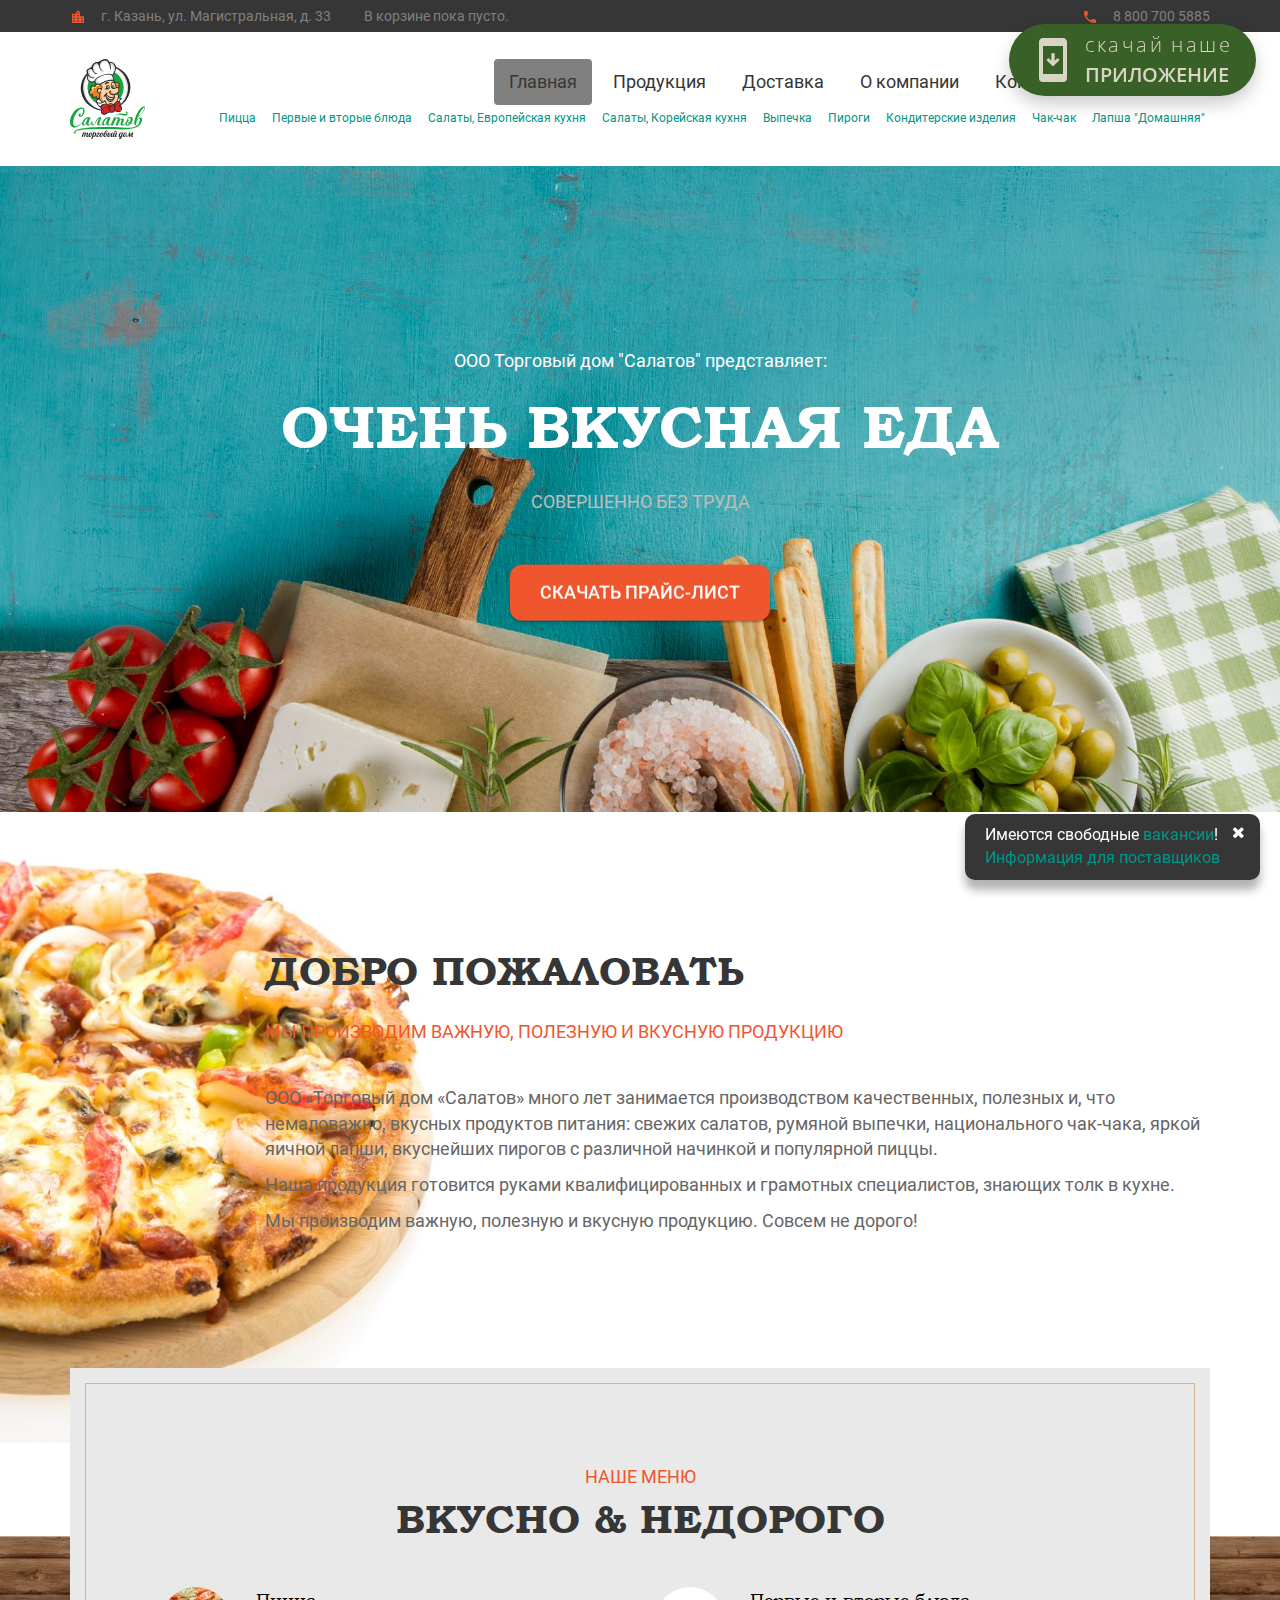
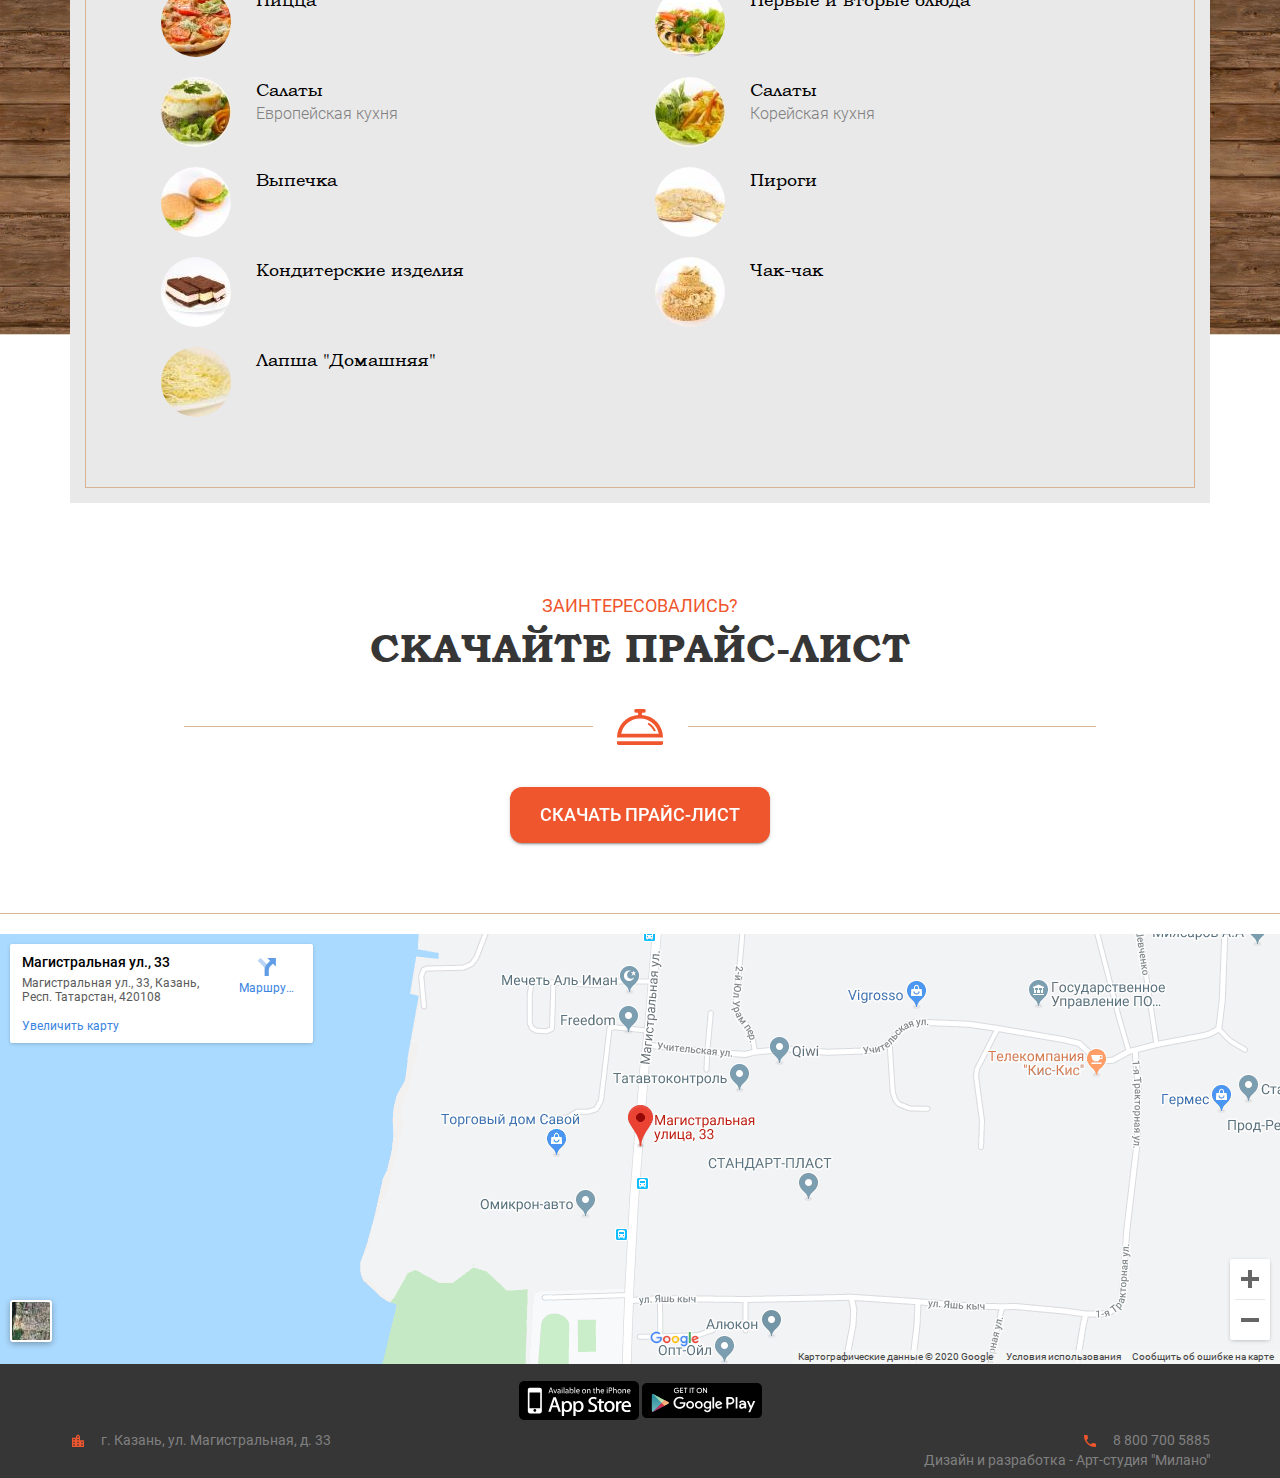
<file: index.html>
<!DOCTYPE html>
<html lang="ru-RU" data-scrapbook-source="http://tdsalatov.ru/?gclid=CjwKCAiAgqDxBRBTEiwA59eEN6kT3tk_aapNBLC3X0HcfUlb6xUCLGGtuqBbK2_RQbAP8_8TcoRXIBoCSwEQAvD_BwE" data-scrapbook-create="20200122104918257">
<head>
    <meta charset="UTF-8">
    <meta http-equiv="X-UA-Compatible" content="IE=edge">
    <meta name="viewport" content="width=device-width, initial-scale=1">
    <!-- The above 3 meta tags *must* come first in the head; any other head content must come *after* these tags -->

    <link rel="apple-touch-icon" sizes="180x180" href="http://tdsalatov.ru/apple-touch-icon.png">
    <link rel="icon" type="image/png" sizes="32x32" href="favicon-32x32.png">
    <link rel="icon" type="image/png" sizes="16x16" href="favicon-16x16.png">
    <link rel="manifest" href="http://tdsalatov.ru/site.webmanifest">
    <link rel="mask-icon" href="http://tdsalatov.ru/safari-pinned-tab.svg" color="#5bbad5">
    <meta name="msapplication-TileColor" content="#ffc40d">
    <meta name="theme-color" content="#363636">

    <meta name="google-site-verification" content="">
    <meta name="yandex-verification" content="">

    <meta name="csrf-param" content="_csrf">
<meta name="csrf-token" content="FefBXdTDQkve9ZbfMgo9liGR6-vlQo6DNckF-5kSD3h8vYQxuvIjGZO68YcfRGeiVqPeuJAr9Lt5pjGa1UFuVQ==">

    <title>ТД "Салатов"</title>

    <!--[if lt IE 9]>
    <script src="https://oss.maxcdn.com/html5shiv/3.7.2/html5shiv.min.js"></script>
    <![endif]-->

    <link href="eadd2f4630010794c61f6de7038a923ecc5fb0f9.css" rel="stylesheet">
<link href="css.css" rel="stylesheet">
<link href="6b5a3fe29314c2820647c64ffd7bb043730d508a.css" rel="stylesheet">
<script type="text/javascript" async=""></script><script type="text/javascript" async=""></script><script></script>
            <style type="text/css"></style>
    
    <style>@import url("css-1.css");@-webkit-keyframes download-icon{0%{opacity:0;-webkit-transform:translateY(-100%);transform:translateY(-100%)}50%{opacity:1;-webkit-transform:translateY(0);transform:translateY(0)}100%{opacity:0;-webkit-transform:translateY(100%);transform:translateY(100%)}}@keyframes download-icon{0%{opacity:0;-webkit-transform:translateY(-100%);transform:translateY(-100%)}50%{opacity:1;-webkit-transform:translateY(0);transform:translateY(0)}100%{opacity:0;-webkit-transform:translateY(100%);transform:translateY(100%)}}.apps-promoter-scope *{-moz-box-sizing:border-box;box-sizing:border-box}.apps-promoter-scope *[hidden]{display:none !important}.apps-promoter-scope a,.apps-promoter-scope span{display:inline-block}.apps-promoter-scope div,.apps-promoter-scope p,.apps-promoter-scope section,.apps-promoter-scope h2{display:block}.apps-promoter-scope a,.apps-promoter-scope div,.apps-promoter-scope h2,.apps-promoter-scope p,.apps-promoter-scope section,.apps-promoter-scope span,.apps-promoter-scope img{background:transparent;background-color:transparent;padding:0;margin:0;width:auto;text-decoration:none;font-style:normal;font-size:inherit;line-height:inherit;color:inherit;border:0;overflow:visible;text-align:left;max-width:none;min-width:initial;height:auto;box-shadow:none;position:static;z-index:initial;text-indent:initial}.apps-promoter-scope *{color:#d8d5c4;font-family:'Open Sans', sans-serif}.apps-promoter-scope svg{fill:#d8d5c4 !important;overflow:hidden !important;-webkit-transition:inherit;transition:inherit;max-width:48px;max-height:48px}.apps-promoter-scope .MaterialFab{background-color:#396027;border-radius:50%;-moz-box-sizing:border-box;box-sizing:border-box;cursor:pointer;height:56px;min-width:0;outline:none;padding:16px;position:relative;-webkit-user-select:none;-moz-user-select:none;-ms-user-select:none;user-select:none;width:56px;z-index:1;-webkit-tap-highlight-color:transparent;-webkit-tap-highlight-color:transparent;display:-webkit-box;display:-webkit-flex;display:-moz-box;display:-ms-flexbox;display:flex;-webkit-box-pack:center;-webkit-justify-content:center;-moz-box-pack:center;-ms-flex-pack:center;justify-content:center;-webkit-box-align:center;-webkit-align-items:center;-moz-box-align:center;-ms-flex-align:center;align-items:center;box-shadow:0 8px 17px rgba(0,0,0,0.2)}.apps-promoter-scope .MaterialFab--mini{width:40px;height:40px;padding:8px}.apps-promoter-scope .MaterialFab:hover,.apps-promoter-scope .MaterialFab:focus{box-shadow:0 12px 15px rgba(0,0,0,0.24)}.apps-promoter-scope .cascade-slide,.apps-promoter-scope .cascade-scale{visibility:hidden}.apps-promoter-scope .cascade-slide:not([hidden]):nth-of-type(1),.apps-promoter-scope .cascade-scale:not([hidden]):nth-of-type(1){-webkit-transition-delay:.05s;transition-delay:.05s}.apps-promoter-scope .cascade-slide:not([hidden]):nth-of-type(2),.apps-promoter-scope .cascade-scale:not([hidden]):nth-of-type(2){-webkit-transition-delay:.1s;transition-delay:.1s}.apps-promoter-scope .cascade-slide:not([hidden]):nth-of-type(3),.apps-promoter-scope .cascade-scale:not([hidden]):nth-of-type(3){-webkit-transition-delay:.15s;transition-delay:.15s}.apps-promoter-scope .cascade-slide:not([hidden]):nth-of-type(4),.apps-promoter-scope .cascade-scale:not([hidden]):nth-of-type(4){-webkit-transition-delay:.2s;transition-delay:.2s}.apps-promoter-scope .cascade-slide:not([hidden]):nth-of-type(5),.apps-promoter-scope .cascade-scale:not([hidden]):nth-of-type(5){-webkit-transition-delay:.25s;transition-delay:.25s}.apps-promoter-scope .cascade-slide:not([hidden]):nth-of-type(6),.apps-promoter-scope .cascade-scale:not([hidden]):nth-of-type(6){-webkit-transition-delay:.3s;transition-delay:.3s}.apps-promoter-scope .cascade-slide{-webkit-transform:translateY(100%);transform:translateY(100%)}.apps-promoter-scope .cascade-scale{-webkit-transform:scale(0.01);transform:scale(0.01)}.apps-promoter-scope .ScrollTopButton{box-shadow:0 8px 17px rgba(0,0,0,0.2);position:fixed;z-index:99999999999999;border-radius:99px;height:72px;display:-webkit-box;display:-webkit-flex;display:-moz-box;display:-ms-flexbox;display:flex;-webkit-box-align:center;-webkit-align-items:center;-moz-box-align:center;-ms-flex-align:center;align-items:center;background-color:#396027;color:#d8d5c4;padding:0 20px;padding-right:24px;cursor:pointer;line-height:1.5;visibility:visible !important}.apps-promoter-scope .ScrollTopButton:hover,.apps-promoter-scope .ScrollTopButton:focus{box-shadow:0 12px 15px rgba(0,0,0,0.24)}.apps-promoter-scope .ScrollTopButton svg,.apps-promoter-scope .ScrollTopButton path{fill:#d8d5c4 !important}.apps-promoter-scope .ScrollTopButton__icon{line-height:0;position:relative}.apps-promoter-scope .ScrollTopButton__download-icon{position:absolute;top:50%;left:50%;max-width:20px;max-height:20px;margin-left:-10px;margin-top:-10px;-webkit-animation:download-icon 1.2s linear infinite;animation:download-icon 1.2s linear infinite}.apps-promoter-scope .ScrollTopButton__content{padding-left:8px}.apps-promoter-scope .ScrollTopButton__bottom{font-weight:600;text-transform:uppercase;font-size:20px}.apps-promoter-scope .ScrollTopButton__top{font-weight:300;font-size:20px;letter-spacing:2.4px;text-transform:lowercase}.apps-promoter-scope .ScrollTopButton.verticalLeft{left:-96px !important;-webkit-transform:rotate(90deg);transform:rotate(90deg);border-radius:15px 15px 0 0;height:78px;padding:0 15px 15px}.apps-promoter-scope .ScrollTopButton.verticalLeft .ScrollTopButton__icon{-webkit-transform:rotate(-90deg);transform:rotate(-90deg)}.apps-promoter-scope .ScrollTopButton.verticalLeft .ScrollTopButton__top{line-height:20px}.apps-promoter-scope .ScrollTopButton.verticalLeft .ScrollTopButton__bottom{line-height:24px}.apps-promoter-scope .ScrollTopButton.verticalLeft .ScrollTopButton__download-phone{height:58px;width:58px}.apps-promoter-scope .ScrollTopButton.verticalRight{right:-96px !important;-webkit-transform:rotate(-90deg);transform:rotate(-90deg);border-radius:15px 15px 0 0;height:78px;padding:0 15px 15px}.apps-promoter-scope .ScrollTopButton.verticalRight .ScrollTopButton__icon{-webkit-transform:rotate(90deg);transform:rotate(90deg)}.apps-promoter-scope .ScrollTopButton.verticalRight .ScrollTopButton__top{line-height:20px}.apps-promoter-scope .ScrollTopButton.verticalRight .ScrollTopButton__bottom{line-height:24px}.apps-promoter-scope .ScrollTopButton.verticalRight .ScrollTopButton__download-phone{height:58px;width:58px}.apps-promoter-scope .Overlay{position:fixed;top:0;left:0;bottom:0;right:0;background:rgba(0,0,0,0.5);visibility:hidden;opacity:0;z-index:999999999}.apps-promoter-scope .AppsPromoter{position:fixed;padding:0 !important;width:100%;top:0;left:0;height:500px;background:#396027 url("!d5af5f966879eb1748e5868d9853667.jpg") center center no-repeat;background-size:cover;color:#d8d5c4;font-family:'Open Sans', sans-serif;font-size:14px;z-index:9999999999;line-height:1.5;visibility:hidden;-webkit-transform:translateY(-100%);transform:translateY(-100%);-webkit-transition:all 0.45s cubic-bezier(0.4, 0, 0.2, 1);transition:all 0.45s cubic-bezier(0.4, 0, 0.2, 1);border-bottom:5px #396027 solid}.apps-promoter-scope .AppsPromoter .wrapper{width:100%;height:100%;text-shadow:rgba(0,0,0,0.5) 1px 1px 3px;box-shadow:0 -6px 10px 0 rgba(0,0,0,0.14) inset,0 -1px 18px 0 rgba(0,0,0,0.12) inset,0 -3px 5px -1px rgba(0,0,0,0.4) inset}.apps-promoter-scope .AppsPromoter .wrapper.dots{background:transparent url("dots.png") 0px 0% repeat}.apps-promoter-scope .AppsPromoter .content{margin:0 auto;padding:0;width:100%;max-width:1200px;display:-webkit-box;display:-webkit-flex;display:-moz-box;display:-ms-flexbox;display:flex}.apps-promoter-scope .AppsPromoter .scroll-fab{position:absolute;left:50%;bottom:0;margin-left:-28px;margin-bottom:-28px;z-index:1}.apps-promoter-scope .AppsPromoter .message{display:-webkit-box;display:-webkit-flex;display:-moz-box;display:-ms-flexbox;display:flex;-webkit-box-pack:center;-webkit-justify-content:center;-moz-box-pack:center;-ms-flex-pack:center;justify-content:center;-webkit-box-orient:vertical;-webkit-box-direction:normal;-webkit-flex-direction:column;-moz-box-orient:vertical;-moz-box-direction:normal;-ms-flex-direction:column;flex-direction:column;padding-left:64px;-webkit-box-flex:1;-webkit-flex:1;-moz-box-flex:1;-ms-flex:1;flex:1}.apps-promoter-scope .AppsPromoter .header{font-weight:400;font-size:36px;margin-bottom:16px;background:none;height:auto}.apps-promoter-scope .AppsPromoter .message-content{font-weight:300;font-size:22px;color:#d8d5c4;line-height:1.5;margin:0}.apps-promoter-scope .AppsPromoter .badges{display:-webkit-box;display:-webkit-flex;display:-moz-box;display:-ms-flexbox;display:flex;margin-bottom:16px}.apps-promoter-scope .AppsPromoter .Badge{height:30px;padding:0 10px;border:1px #d8d5c4 solid;font-weight:400;border-radius:99px;color:#d8d5c4;text-shadow:none;font-size:18px;margin-right:10px;display:-webkit-inline-box;display:-webkit-inline-flex;display:-moz-inline-box;display:-ms-inline-flexbox;display:inline-flex;-webkit-box-align:center;-webkit-align-items:center;-moz-box-align:center;-ms-flex-align:center;align-items:center}.apps-promoter-scope .AppsPromoter .Badge svg{fill:#d8d5c4;margin-right:6px}.apps-promoter-scope .AppsPromoter .Device{margin-left:24px;overflow:hidden;min-width:280px}.apps-promoter-scope .AppsPromoter .Device__device{position:relative;width:280px;height:500px;overflow:hidden;bottom:5px}.apps-promoter-scope .AppsPromoter .Device__mockup{position:absolute;top:128px;left:0;width:100%;z-index:1}.apps-promoter-scope .AppsPromoter .Device__mockup.iphone-xs ~ .Device__screenshot,.apps-promoter-scope .AppsPromoter .Device__mockup.iphone-xs-max ~ .Device__screenshot{top:142px}.apps-promoter-scope .AppsPromoter .Device__mockup.iphone-xs ~ .Device__screenshot img,.apps-promoter-scope .AppsPromoter .Device__mockup.iphone-xs-max ~ .Device__screenshot img{left:-42px;width:330px;margin-top:-5px}.apps-promoter-scope .AppsPromoter .Device__mockup.iphone-xs ~ .Device__screenshot.placeholder img,.apps-promoter-scope .AppsPromoter .Device__mockup.iphone-xs-max ~ .Device__screenshot.placeholder img{left:-16px;width:278px;top:-23px}.apps-promoter-scope .AppsPromoter .Device__mockup.iphone-8 ~ .Device__screenshot{top:196px}.apps-promoter-scope .AppsPromoter .Device__mockup.iphone-8 ~ .Device__screenshot img{left:-52px;width:350px}.apps-promoter-scope .AppsPromoter .Device__mockup.iphone-8 ~ .Device__screenshot.placeholder img{width:278px;left:-16px;top:-99px}.apps-promoter-scope .AppsPromoter .Device__screenshot{width:250px;left:17px;z-index:0;position:absolute;overflow:hidden;height:100%}.apps-promoter-scope .AppsPromoter .Device__screenshot:not(.custom-screenshot)>img{position:absolute}.apps-promoter-scope .AppsPromoter .DownloadButton{position:relative;display:inline-block;vertical-align:top;z-index:1}.apps-promoter-scope .AppsPromoter .DownloadButton:first-of-type{z-index:2}.apps-promoter-scope .AppsPromoter .DownloadButton:first-of-type>a>svg{margin-top:-6px}.apps-promoter-scope .AppsPromoter .DownloadButton .DropDown{position:absolute;top:0;right:0;-webkit-transform:translate3d(-30%, 70%, 0);transform:translate3d(-30%, 70%, 0);z-index:1}.apps-promoter-scope .AppsPromoter .DownloadButton a{height:72px;padding:0 20px;border-radius:99px;outline:0;background:0;color:#d8d5c4;border:2px #d8d5c4 solid;cursor:pointer;margin-top:36px;margin-right:24px;-webkit-transition:all .3s ease-out;transition:all .3s ease-out;display:-webkit-inline-box;display:-webkit-inline-flex;display:-moz-inline-box;display:-ms-inline-flexbox;display:inline-flex;-webkit-box-pack:center;-webkit-justify-content:center;-moz-box-pack:center;-ms-flex-pack:center;justify-content:center;-webkit-box-align:center;-webkit-align-items:center;-moz-box-align:center;-ms-flex-align:center;align-items:center}.apps-promoter-scope .AppsPromoter .DownloadButton a svg,.apps-promoter-scope .AppsPromoter .DownloadButton a path{margin-right:4px}.apps-promoter-scope .AppsPromoter .DownloadButton a:hover{color:#396027;background:#d8d5c4;text-shadow:none}.apps-promoter-scope .AppsPromoter .DownloadButton a:hover svg,.apps-promoter-scope .AppsPromoter .DownloadButton a:hover path{fill:#396027 !important}.apps-promoter-scope .AppsPromoter .DownloadButton .download-text-small{font-size:14px;font-weight:400}.apps-promoter-scope .AppsPromoter .DownloadButton .download-text-big{font-size:30px;font-weight:600}.apps-promoter-scope .AppsPromoter .DownloadButton .download-text{margin-left:8px;text-align:left;line-height:1.2}.apps-promoter-scope .AppsPromoter .DropDown{position:relative}.apps-promoter-scope .AppsPromoter .DropDown__content{visibility:hidden;position:absolute;z-index:2;top:48px;-webkit-transform:translateY(10%);transform:translateY(10%);opacity:0;border-radius:2px;box-shadow:0 16px 24px 2px rgba(0,0,0,0.14),0 6px 30px 5px rgba(0,0,0,0.12),0 8px 10px -5px rgba(0,0,0,0.4)}.apps-promoter-scope .AppsPromoter .DropDown__trigger:hover+.DropDown__content{visibility:visible;opacity:1;-webkit-transform:translateY(0);transform:translateY(0);-webkit-transition:all 0.3s cubic-bezier(0.4, 0, 0.2, 1);transition:all 0.3s cubic-bezier(0.4, 0, 0.2, 1)}.apps-promoter-scope--visible .AppsPromoter{visibility:visible !important;-webkit-transform:translateY(0);transform:translateY(0);margin:constant(safe-area-inset-top) constant(safe-area-inset-right) constant(safe-area-inset-bottom) constant(safe-area-inset-left);margin:env(safe-area-inset-top) env(safe-area-inset-right) env(safe-area-inset-bottom) env(safe-area-inset-left)}.apps-promoter-scope--visible .cascade-scale{-webkit-transition:all 0.5s cubic-bezier(0.4, 0, 0.2, 1);transition:all 0.5s cubic-bezier(0.4, 0, 0.2, 1);visibility:visible;-webkit-transform:scale(1);transform:scale(1)}.apps-promoter-scope--visible .Overlay{visibility:visible;opacity:1}.apps-promoter-scope--visible .ScrollTopButton{-webkit-transform:translateY(-50%);transform:translateY(-50%);opacity:0;-webkit-transition:all 0.3s cubic-bezier(0.4, 0, 0.2, 1);transition:all 0.3s cubic-bezier(0.4, 0, 0.2, 1)}.apps-promoter-scope--visible .cascade-slide{-webkit-transition:all 0.5s cubic-bezier(0.4, 0, 0.2, 1);transition:all 0.5s cubic-bezier(0.4, 0, 0.2, 1);visibility:visible;-webkit-transform:translateY(0);transform:translateY(0)}.apps-promoter-scope--mounted .ScrollTopButton.transformButton{-webkit-transform:translateX(175px);transform:translateX(175px)}.apps-promoter-scope--mounted .ScrollTopButton.transformButtonLeft{-webkit-transform:translateX(-12px);transform:translateX(-12px);border-bottom-left-radius:0;border-top-left-radius:0;padding-right:20px}.apps-promoter-scope--mounted .ScrollTopButton.transformButtonLeft .ScrollTopButton__content{display:none}
</style>
</head>
<body class="home"><div class="apps-promoter-scope apps-promoter-scope--mounted">
<div class="ScrollTopButton  " style="top: 24px;right: 24px;">
    <div class="ScrollTopButton__icon">
        <svg class="ScrollTopButton__download-icon" xmlns="http://www.w3.org/2000/svg" version="1.1" width="20" height="20" viewBox="0 0 24 24"><path d="M10,4H14V13L17.5,9.5L19.92,11.92L12,19.84L4.08,11.92L6.5,9.5L10,13V4Z"></path></svg>
        <svg xmlns="http://www.w3.org/2000/svg" version="1.1" width="48" height="48" viewBox="0 0 24 24" class="ScrollTopButton__download-phone"><path d="M17,19H7V5H17M17,1H7C5.89,1 5,1.89 5,3V21A2,2 0 0,0 7,23H17A2,2 0 0,0 19,21V3C19,1.89 18.1,1 17,1Z"></path></svg>
    </div>
    <div class="ScrollTopButton__content">
        <div class="ScrollTopButton__top">Скачай наше</div>
        <div class="ScrollTopButton__bottom">Приложение</div>
    </div>
</div>
<div class="Overlay" style="visibility: hidden"></div>
<section class="AppsPromoter" style="visibility: hidden">
    <div class="scroll-fab MaterialFab cascade-scale">
        <svg xmlns="http://www.w3.org/2000/svg" version="1.1" width="48" height="48" viewBox="0 0 24 24"><path d="M19,6.41L17.59,5L12,10.59L6.41,5L5,6.41L10.59,12L5,17.59L6.41,19L12,13.41L17.59,19L19,17.59L13.41,12L19,6.41Z"></path></svg>
    </div>
    <div class="wrapper dots">
        <div class="content">
            <div class="Device">
                <div class="Device__device cascade-slide">
                    <img src="space_gray.png" class="Device__mockup iphone-xs">
                    <div class="Device__screenshot">
                        <img src="bc85c9b1619ade8db60319c30a5fbeef1937c815" alt="" style="top:-119px;">
                    </div>
                </div>
            </div>
            <div class="message">
                <h2 class="header cascade-slide">У нас есть мобильное приложение</h2>
                <div class="badges" hidden="">
                    <span class="Badge cascade-slide" hidden="">
                        <svg xmlns="http://www.w3.org/2000/svg" version="1.1" width="24" height="24" viewBox="0 0 24 24"><path d="M18.65,2.85L19.26,6.71L22.77,8.5L21,12L22.78,15.5L19.24,17.29L18.63,21.15L14.74,20.54L11.97,23.3L9.19,20.5L5.33,21.14L4.71,17.25L1.22,15.47L3,11.97L1.23,8.5L4.74,6.69L5.35,2.86L9.22,3.5L12,0.69L14.77,3.46L18.65,2.85M9.5,7A1.5,1.5 0 0,0 8,8.5A1.5,1.5 0 0,0 9.5,10A1.5,1.5 0 0,0 11,8.5A1.5,1.5 0 0,0 9.5,7M14.5,14A1.5,1.5 0 0,0 13,15.5A1.5,1.5 0 0,0 14.5,17A1.5,1.5 0 0,0 16,15.5A1.5,1.5 0 0,0 14.5,14M8.41,17L17,8.41L15.59,7L7,15.59L8.41,17Z"></path></svg>
                         Скидка 0%
                    </span>
                    <span class="Badge cascade-slide" hidden="">
                        <svg xmlns="http://www.w3.org/2000/svg" version="1.1" width="24" height="24" viewBox="0 0 24 24"><path d="M20,8H4V6H20M20,18H4V12H20M20,4H4C2.89,4 2,4.89 2,6V18A2,2 0 0,0 4,20H20A2,2 0 0,0 22,18V6C22,4.89 21.1,4 20,4Z"></path></svg>
                        Оплата картой
                    </span>
                </div>
                <p class="message-content cascade-slide">Установи его и получи доступ к нашему меню, где бы ты ни находился. Заказывать еду еще никогда не было так просто!</p>
                <div class="buttons">

                    <div class="cascade-slide DownloadButton ios-link" https:="" apps.apple.com="" us="" app="" id1228210492?uo="4">
                        <a href="https://apps.apple.com/us/app/id1228210492?uo=4" target="_blank">
                           <svg xmlns="http://www.w3.org/2000/svg" version="1.1" width="48" height="48" viewBox="0 0 24 24"><path d="M18.71,19.5C17.88,20.74 17,21.95 15.66,21.97C14.32,22 13.89,21.18 12.37,21.18C10.84,21.18 10.37,21.95 9.1,22C7.79,22.05 6.8,20.68 5.96,19.47C4.25,17 2.94,12.45 4.7,9.39C5.57,7.87 7.13,6.91 8.82,6.88C10.1,6.86 11.32,7.75 12.11,7.75C12.89,7.75 14.37,6.68 15.92,6.84C16.57,6.87 18.39,7.1 19.56,8.82C19.47,8.88 17.39,10.1 17.41,12.63C17.44,15.65 20.06,16.66 20.09,16.67C20.06,16.74 19.67,18.11 18.71,19.5M13,3.5C13.73,2.67 14.94,2.04 15.94,2C16.07,3.17 15.6,4.35 14.9,5.19C14.21,6.04 13.07,6.7 11.95,6.61C11.8,5.46 12.36,4.26 13,3.5Z"></path></svg>
                           <span class="download-text">
                                <span class="download-text-small">Загрузите в</span><br>
                                <span class="download-text-big">App Store</span>
                            </span>
                        </a>
                        <div class="DropDown">
                            <div class="MaterialFab MaterialFab--mini DropDown__trigger">
                                <svg xmlns="http://www.w3.org/2000/svg" version="1.1" width="48" height="48" viewBox="0 0 24 24"><path d="M3,11H5V13H3V11M11,5H13V9H11V5M9,11H13V15H11V13H9V11M15,11H17V13H19V11H21V13H19V15H21V19H19V21H17V19H13V21H11V17H15V15H17V13H15V11M19,19V15H17V19H19M15,3H21V9H15V3M17,5V7H19V5H17M3,3H9V9H3V3M5,5V7H7V5H5M3,15H9V21H3V15M5,17V19H7V17H5Z"></path></svg>
                            </div>
                        <img src="chart.png" class="DropDown__content">
                        </div>
                    </div>

                    <div class="cascade-slide DownloadButton android-link" https:="" play.google.com="" store="" apps="" details?id="ru.FoodSoul.KazanOooTdSalatov">
                        <a href="https://play.google.com/store/apps/details?id=ru.FoodSoul.KazanOooTdSalatov" target="_blank">
                            <svg xmlns="http://www.w3.org/2000/svg" version="1.1" width="48" height="48" viewBox="0 0 24 24"><path d="M3,20.5V3.5C3,2.91 3.34,2.39 3.84,2.15L13.69,12L3.84,21.85C3.34,21.6 3,21.09 3,20.5M16.81,15.12L6.05,21.34L14.54,12.85L16.81,15.12M20.16,10.81C20.5,11.08 20.75,11.5 20.75,12C20.75,12.5 20.53,12.9 20.18,13.18L17.89,14.5L15.39,12L17.89,9.5L20.16,10.81M6.05,2.66L16.81,8.88L14.54,11.15L6.05,2.66Z"></path></svg>
                            <span class="download-text">
                                <span class="download-text-small">Загрузите на</span><br>
                                <span class="download-text-big">Google Play</span>
                            </span>
                        </a>
                        <div class="DropDown">
                            <div class="MaterialFab MaterialFab--mini DropDown__trigger">
                                <svg xmlns="http://www.w3.org/2000/svg" version="1.1" width="48" height="48" viewBox="0 0 24 24"><path d="M3,11H5V13H3V11M11,5H13V9H11V5M9,11H13V15H11V13H9V11M15,11H17V13H19V11H21V13H19V15H21V19H19V21H17V19H13V21H11V17H15V15H17V13H15V11M19,19V15H17V19H19M15,3H21V9H15V3M17,5V7H19V5H17M3,3H9V9H3V3M5,5V7H7V5H5M3,15H9V21H3V15M5,17V19H7V17H5Z"></path></svg>
                            </div>
                            <img src="chart-1.png" class="DropDown__content">
                        </div>
                    </div>

                </div>
            </div>
        </div>
    </div>
</section>
        </div>





<header>
    <div class="contacts">
        <div class="container">
            <div class="row">
                <div class="col-xs-6">
                    <img src="icon-address.svg" alt="">

                    <span>г. Казань, ул. Магистральная, д. 33</span>

                    
<div class="basket-count">
            В корзине пока пусто.
    </div>
                </div>

                <div class="col-xs-6 text-right">
                    <img src="icon-phone.svg" alt="">

                    <a href="tel:8 800 700 5885">
                        8 800 700 5885                    </a>
                </div>
            </div>
        </div>
    </div>

    <div class="menu">
        <div class="container">
            <div class="row">
                <div class="col-xs-10 col-sm-2 col-lg-1">
                    <a href="http://tdsalatov.ru/" class="logo">
                        <img src="new-logo.svg" alt="">
                    </a>
                </div>

                <div class="col-xs-2 col-sm-10 col-lg-11 text-right">
                    <div>
                        <div class="hidden-xs menu-container">
                            
<ul id="w1" class="nav-pills nav"><li class="active"><a href="http://tdsalatov.ru/">Главная</a></li>
<li><a href="http://tdsalatov.ru/catalogue/default/index">Продукция</a></li>
<li><a href="http://tdsalatov.ru/dynamic/1">Доставка</a></li>
<li><a href="http://tdsalatov.ru/dynamic/2">О компании</a></li>
<li><a href="http://tdsalatov.ru/dynamic/3">Контакты</a></li>
<li><a href="http://tdsalatov.ru/dynamic/4">Вакансии</a></li></ul>                        </div>

                        <a class="menu-toggle visible-xs-inline-block"><i class="material-icons">menu</i></a>
                    </div>

                    <div>
                        <div class="hidden-xs">
                            <ul id="w2" class="nav-pills sub-menu nav"><li><a href="http://tdsalatov.ru/catalogue/default/index?id=4">Пицца</a></li>
<li><a href="http://tdsalatov.ru/catalogue/default/index?id=9">Первые и вторые блюда</a></li>
<li><a href="http://tdsalatov.ru/catalogue/default/index?id=1">Салаты, Европейская кухня</a></li>
<li><a href="http://tdsalatov.ru/catalogue/default/index?id=2">Салаты, Корейская кухня</a></li>
<li><a href="http://tdsalatov.ru/catalogue/default/index?id=3">Выпечка</a></li>
<li><a href="http://tdsalatov.ru/catalogue/default/index?id=7">Пироги</a></li>
<li><a href="http://tdsalatov.ru/catalogue/default/index?id=5">Кондитерские изделия</a></li>
<li><a href="http://tdsalatov.ru/catalogue/default/index?id=8">Чак-чак</a></li>
<li><a href="http://tdsalatov.ru/catalogue/default/index?id=6">Лапша "Домашняя"</a></li></ul>                        </div>
                    </div>
                </div>
            </div>
        </div>
    </div>

            <div class="image image-big center-vertically-container">
            <img src="background-1.jpg" alt="">

            <div class="info center-vertically">
                <div class="line-1">
                    ООО Торговый дом "Салатов" представляет:
                </div>

                <div class="line-2">
                    Очень вкусная еда
                </div>

                <div class="line-3">
                    совершенно без труда
                </div>

                <a href="http://tdsalatov.ru/uploads/files/price.doc" class="btn btn-raised">
                    Скачать прайс-лист
                </a>
            </div>
        </div>
    
    
    </header>

<main id="content">
    
    
<div class="statical-default-home">
    <div class="greeting">
        <div class="container">
            <div class="row">
                <div class="col-xs-10 col-xs-offset-2">
                    <div class="title">Добро пожаловать</div>
                    <div class="subtitle">Мы производим важную, полезную и вкусную продукцию</div>

                    <p>
                        ООО «Торговый дом «Салатов» много лет занимается производством качественных, полезных и, что
                        немаловажно, вкусных продуктов питания: свежих салатов, румяной выпечки, национального чак-чака,
                        яркой яичной лапши, вкуснейших пирогов с различной начинкой и популярной пиццы.
                    </p>
                    <p>
                        Наша продукция готовится руками квалифицированных и грамотных специалистов, знающих толк в
                        кухне.
                    </p>
                    <p>
                        Мы производим важную, полезную и вкусную продукцию. Совсем не дорого!
                    </p>
                </div>
            </div>
        </div>
    </div>

    <div class="categories">
        <div class="container">
            <div class="content">
                <div class="content-inner">
                    <div class="subtitle">
                        Наше меню
                    </div>

                    <div class="title">
                        Вкусно &amp; недорого
                    </div>

                    <div class="row">
                                                    <div class="col-xs-12 col-sm-6">
                                <a href="http://tdsalatov.ru/catalogue/default/index?id=4">
                                    <img class="category-image animated fadeIn" src="51834d74ad57e0eafd92c7417577c67a.jpg" alt="">                                    <div class="category-title">Пицца</div>
                                    <div class="category-description"></div>
                                </a>
                            </div>
                                                    <div class="col-xs-12 col-sm-6">
                                <a href="http://tdsalatov.ru/catalogue/default/index?id=9">
                                    <img class="category-image animated fadeIn" src="88f21833d0fe1e914d08bdecc6428b8b.jpg" alt="">                                    <div class="category-title">Первые и вторые блюда</div>
                                    <div class="category-description"></div>
                                </a>
                            </div>
                                                    <div class="col-xs-12 col-sm-6">
                                <a href="http://tdsalatov.ru/catalogue/default/index?id=1">
                                    <img class="category-image animated fadeIn" src="ba2351507087a6b68640ea337dbb1e63.jpg" alt="">                                    <div class="category-title">Салаты</div>
                                    <div class="category-description"><p>Европейская кухня</p></div>
                                </a>
                            </div>
                                                    <div class="col-xs-12 col-sm-6">
                                <a href="http://tdsalatov.ru/catalogue/default/index?id=2">
                                    <img class="category-image animated fadeIn" src="963f05e9edd0f1e2e8f11b8821fb19bb.jpg" alt="">                                    <div class="category-title">Салаты</div>
                                    <div class="category-description"><p>Корейская кухня</p></div>
                                </a>
                            </div>
                                                    <div class="col-xs-12 col-sm-6">
                                <a href="http://tdsalatov.ru/catalogue/default/index?id=3">
                                    <img class="category-image animated fadeIn" src="6240b7486a278c4fc000832f13d5d868.jpg" alt="">                                    <div class="category-title">Выпечка</div>
                                    <div class="category-description"></div>
                                </a>
                            </div>
                                                    <div class="col-xs-12 col-sm-6">
                                <a href="http://tdsalatov.ru/catalogue/default/index?id=7">
                                    <img class="category-image animated fadeIn" src="e0ddcfe7d4a209c2d87a856e2f0de057.jpg" alt="">                                    <div class="category-title">Пироги</div>
                                    <div class="category-description"></div>
                                </a>
                            </div>
                                                    <div class="col-xs-12 col-sm-6">
                                <a href="http://tdsalatov.ru/catalogue/default/index?id=5">
                                    <img class="category-image animated fadeIn" src="9e35fd6546c3b1261d9ecb9da916c79c.jpg" alt="">                                    <div class="category-title">Кондитерские изделия</div>
                                    <div class="category-description"></div>
                                </a>
                            </div>
                                                    <div class="col-xs-12 col-sm-6">
                                <a href="http://tdsalatov.ru/catalogue/default/index?id=8">
                                    <img class="category-image animated fadeIn" src="8d434199e9e91e4b9a5c58c497a0824a.jpg" alt="">                                    <div class="category-title">Чак-чак</div>
                                    <div class="category-description"></div>
                                </a>
                            </div>
                                                    <div class="col-xs-12 col-sm-6">
                                <a href="http://tdsalatov.ru/catalogue/default/index?id=6">
                                    <img class="category-image animated fadeIn" src="59b6b7e84c1596a0e219367a9dbfe328.jpg" alt="">                                    <div class="category-title">Лапша "Домашняя"</div>
                                    <div class="category-description"></div>
                                </a>
                            </div>
                                            </div>
                </div>
            </div>
        </div>
    </div>
</div>
</main>

    <section id="price">
        <div class="container">
            <div class="line-1">Заинтересовались?</div>

            <div class="line-2">Скачайте прайс-лист</div>

            <div class="divider">
                <div class="icon">
                    <img src="icon-tray.svg" alt="">
                </div>
            </div>

            <a href="http://tdsalatov.ru/uploads/files/price.doc" class="btn btn-raised">
                Скачать прайс-лист
            </a>
        </div>
    </section>

    <section id="map">
        <iframe src="index_1.html" frameborder="0" style="border: 0;" allowfullscreen=""></iframe>
    </section>

<footer>
    <div class="container">

        <div class="row margin-top-10 margin-bottom-10">
            <div class="col-xs-12 text-center">
                <script></script>
                <script async=""></script>

                <a href="https://itunes.apple.com/us/app/%D0%BE%D0%BE%D0%BE-%D1%82%D0%B4-%D1%81%D0%B0%D0%BB%D0%B0%D1%82%D0%BE%D0%B2-%D0%BA%D0%B0%D0%B7%D0%B0%D0%BD%D1%8C/id1228210492?mt=8&amp;uo=4" target="_blank">
                    <img width="120px" src="ios_1.svg">
                </a>
                <a href="https://play.google.com/store/apps/details?id=ru.FoodSoul.KazanOooTdSalatov" target="_blank">
                    <img width="120px" src="android_1.svg">
                </a>
            </div>
        </div>

        <div class="row">
            <div class="col-xs-6">
                <img src="icon-address.svg" class="icon" alt="">

                <span>г. Казань, ул. Магистральная, д. 33</span>
            </div>

            <div class="col-xs-6 text-right">
                <img src="icon-phone.svg" class="icon" alt="">

                <a href="tel:8 800 700 5885">
                    8 800 700 5885                </a>
            </div>
        </div>

        <div class="row">
            <div class="col-xs-12 col-sm-6">
                                                                        
                <div class="admin-link">
                    <a href="http://tdsalatov.ru/user/auth/login" rel="nofollow">Вход для владельца</a>
                </div>
            </div>

            <div class="col-xs-12 col-sm-6 text-right">
                Дизайн и разработка - <a href="https://as-milano.ru/" target="_blank">Арт-студия "Милано"</a>
            </div>
        </div>
    </div>
</footer>

    <div id="vacancies">
        <i class="fa fa-times" aria-hidden="true"></i>

        Имеются свободные <a href="http://tdsalatov.ru/dynamic/4">вакансии</a>!<br>
        <a href="http://tdsalatov.ru/dynamic/5">Информация для поставщиков</a>
    </div>


<div id="loader-icon"><i class="fa fa-spinner fa-spin"></i></div>
<div id="loader-background"></div>

<script></script>
<script></script>
    <!-- Yandex.Metrika counter -->
<script type="text/javascript"></script>
<noscript><div><img src="https://mc.yandex.ru/watch/49734583" style="position:absolute; left:-9999px;" alt="" /></div></noscript>
<!-- /Yandex.Metrika counter -->    <!-- Global site tag (gtag.js) - Google Analytics -->
<script async=""></script>
<script></script>
    

<div id="pbOverlay"><input type="checkbox" id="pbThumbsToggler" checked="checked" hidden=""><div class="pbLoader"><b></b><b></b><b></b></div><div id="pbPrevBtn" class="prevNext"><b></b></div><div id="pbNextBtn" class="prevNext"><b></b></div><div class="pbWrapper"><img><div></div></div><div id="pbCloseBtn"></div><div id="pbAutoplayBtn"><div class="pbProgress"></div></div><div id="pbCaption"><label for="pbThumbsToggler" title="thumbnails on/off"></label><div class="pbCaptionText"><div class="title"></div><div class="counter"></div></div><div class="pbThumbs"></div></div></div><div id="sidr" class="sidr left" style="transition: left 0.2s ease 0s;"><div class="sidr-inner">
                            
<ul id="sidr-id-w1" class="sidr-class-nav-pills sidr-class-nav"><li class="sidr-class-active"><a href="http://tdsalatov.ru/">Главная</a></li>
<li><a href="http://tdsalatov.ru/catalogue/default/index">Продукция</a></li>
<li><a href="http://tdsalatov.ru/dynamic/1">Доставка</a></li>
<li><a href="http://tdsalatov.ru/dynamic/2">О компании</a></li>
<li><a href="http://tdsalatov.ru/dynamic/3">Контакты</a></li>
<li><a href="http://tdsalatov.ru/dynamic/4">Вакансии</a></li></ul>                        </div></div><script></script></body>
</html>
</file>
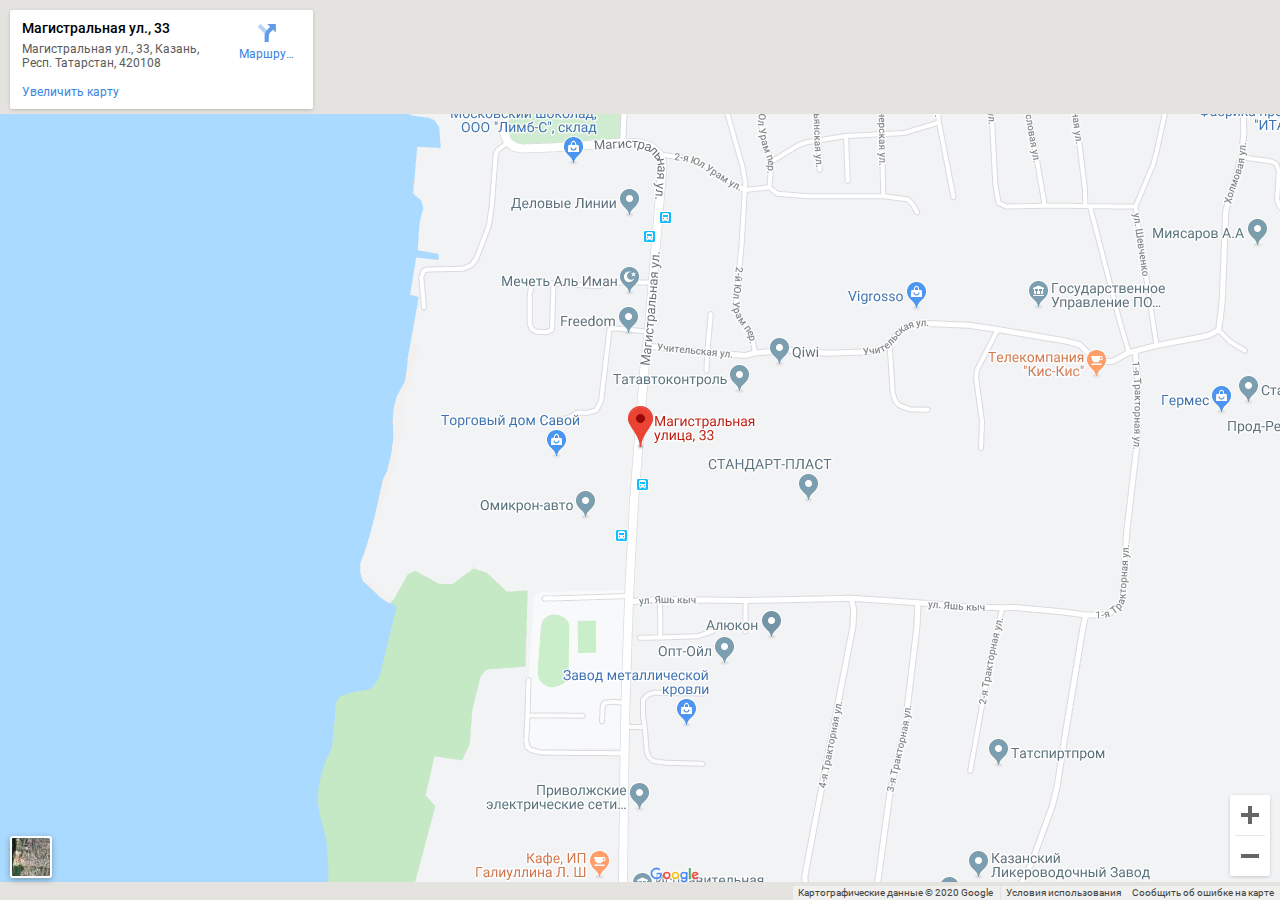
<file: index_1.html>
<!DOCTYPE html>
<html jstcache="0" data-scrapbook-source="https://www.google.com/maps/embed?pb=!1m18!1m12!1m3!1d2245.2601388208323!2d49.10310101620395!3d55.7539830993681!2m3!1f0!2f0!3f0!3m2!1i1024!2i768!4f13.1!3m3!1m2!1s0x415eac5ce125af53%3A0xfb29f854e04a54e7!2z0JzQsNCz0LjRgdGC0YDQsNC70YzQvdCw0Y8g0YPQuy4sIDMzLCDQmtCw0LfQsNC90YwsINCg0LXRgdC_LiDQotCw0YLQsNGA0YHRgtCw0L0sIDQyMDEwOA!5e0!3m2!1sru!2sru!4v1523318343014" data-scrapbook-create="20200122104918257">
<head><meta charset="UTF-8">
<style>.gm-control-active>img{box-sizing:content-box;display:none;left:50%;pointer-events:none;position:absolute;top:50%;transform:translate(-50%,-50%)}.gm-control-active>img:nth-child(1){display:block}.gm-control-active:hover>img:nth-child(1),.gm-control-active:active>img:nth-child(1){display:none}.gm-control-active:hover>img:nth-child(2),.gm-control-active:active>img:nth-child(3){display:block}
</style><link type="text/css" rel="stylesheet" href="css-2.css"><style>.gm-ui-hover-effect{opacity:.6}.gm-ui-hover-effect:hover{opacity:1}
</style><style>.gm-style .gm-style-cc span,.gm-style .gm-style-cc a,.gm-style .gm-style-mtc div{font-size:10px;box-sizing:border-box}
</style><style>@media print {  .gm-style .gmnoprint, .gmnoprint {    display:none  }}@media screen {  .gm-style .gmnoscreen, .gmnoscreen {    display:none  }}</style><style>.gm-style-pbc{transition:opacity ease-in-out;background-color:rgba(0,0,0,0.45);text-align:center}.gm-style-pbt{font-size:22px;color:white;font-family:Roboto,Arial,sans-serif;position:relative;margin:0;top:50%;-webkit-transform:translateY(-50%);-ms-transform:translateY(-50%);transform:translateY(-50%)}
</style><style>.gm-style img{max-width: none;}.gm-style {font: 400 11px Roboto, Arial, sans-serif; text-decoration: none;}</style><style type="text/css">.gm-inset{display:inline-block}.gm-inset-map{border-radius:3px;border-style:solid;border-width:2px;box-shadow:0 2px 6px rgba(0,0,0,.3);-webkit-box-sizing:border-box;box-sizing:border-box;overflow:hidden;position:relative;cursor:pointer}.gm-inset-hover-enabled:hover .gm-inset-map{border-width:4px;margin:-2px}.gm-inset-hover-enabled:hover .gm-inset-map.gm-inset-map-small{width:46px}.gm-inset-hover-enabled:hover .gm-inset-map.gm-inset-map-large{width:83px}.gm-inset-map-label{position:absolute;z-index:0;bottom:0;left:0;padding:12px 0 6px;height:15px;width:75px;text-indent:6px;font-size:11px;color:white;background-image:-webkit-linear-gradient(to bottom,transparent,rgba(0,0,0,0.6));background-image:-moz-linear-gradient(to bottom,transparent,rgba(0,0,0,0.6));background-image:linear-gradient(to bottom,transparent,rgba(0,0,0,0.6))}.gm-inset-dark{background-color:#222;border-color:#222}.gm-inset-light{background-color:white;border-color:white}
</style>
    <style type="text/css">
      html, body, #mapDiv {
        height: 100%;
        margin: 0;
        padding: 0;
      }
    </style>
  <script type="text/javascript" charset="UTF-8"></script><script type="text/javascript" charset="UTF-8"></script><script type="text/javascript" charset="UTF-8"></script><style>.gm-style .icon{background-image:url("entity11.png");background-size:70px 210px}.embed-cn .gm-style .icon{background-image:url("entity11-1.png")}@media (-webkit-min-device-pixel-ratio:1.2),(min-resolution:1.2dppx),(min-resolution:116dpi){.gm-style .icon{background-image:url("entity11_hdpi.png");background-size:70px 210px}.embed-cn .gm-style .icon{background-image:url("entity11_hdpi-1.png")}}.gm-style .experiment-icon{background-image:url("exp2.png");background-size:109px 276px}@media (-webkit-min-device-pixel-ratio:1.2),(min-resolution:1.2dppx),(min-resolution:116dpi){.gm-style .experiment-icon{background-image:url("exp2_hdpi.png");background-size:109px 276px}}div.login-control{font-family:Roboto,Arial;font-size:11px;color:white;margin-top:10px;margin-right:10px;font-weight:500;box-shadow:rgba(0,0,0,0.298039) 0px 1px 4px -1px}div.login{border-radius:2px;background-color:#5f84f2;padding:4px 8px;cursor:pointer}.gm-style .login-control .tooltip-anchor{color:#5B5B5B;display:none;font-family:Roboto,Arial;font-size:12px;font-weight:normal;-moz-user-select:text;-webkit-user-select:text;-ms-user-select:text;user-select:text;width:50%}.gm-style .login-control:hover .tooltip-anchor{display:inline}.gm-style .login-control .tooltip-content{background-color:white;font-weight:normal;left:-150px;width:150px}html[dir="rtl"] .gm-style .login-control .tooltip-content{right:-20px}div.login a:link{text-decoration:none;color:inherit}div.login a:visited{color:inherit}div.login a:hover{text-decoration:underline}div.email-account-learn{float:left}div.email{font-weight:500;font-size:12px;padding:6px}div.profile-photo{border-radius:2px;width:28px;height:28px;overflow:hidden}div.profile-photo-light{background-color:white}div.profile-photo-light div{color:black}div.profile-photo-dark{background-color:black}div.profile-photo-dark:hover{background-color:white;color:black}div.profile-photo:hover{width:auto}div.profile-email:hover{height:52px}a.profile-photo-link-float{float:left}div.profile-photo a{margin-right:8px;margin-left:8px;margin-top:6px;height:24px;overflow:hidden}div.profile-photo a{text-decoration:none;color:#3a84df}div.profile-photo a:hover{text-decoration:underline}div.profile-photo img{float:right;padding-top:2px;padding-right:2px;padding-left:2px;width:24px}.gm-style .g-logo{background-position:-21px -138px;display:inline-block;height:12px;padding-right:6px;vertical-align:middle;width:8px}</style><script type="text/javascript" charset="UTF-8"></script><script type="text/javascript" charset="UTF-8"></script><script type="text/javascript" charset="UTF-8"></script><style>.gm-style .place-card div,.gm-style .place-card a,.gm-style .default-card div,.gm-style .default-card a{color:#5B5B5B;font-family:Roboto,Arial;font-size:12px;-moz-user-select:text;-webkit-user-select:text;-ms-user-select:text;user-select:text}.gm-style .place-card,.gm-style .default-card,.gm-style .directions-card{cursor:default}.gm-style .place-card-large{padding:9px 4px 9px 11px}.gm-style .place-card-medium{width:auto;padding:9px 11px 9px 11px}.gm-style .default-card{padding:5px 14px 5px 14px}.gm-style .place-card a:link,.gm-style .default-card a:link,.gm-style .directions-card a:link{text-decoration:none;color:#3a84df}.gm-style .place-card a:visited,.gm-style .default-card a:visited,.gm-style .directions-card a:visited{color:#3a84df}.gm-style .place-card a:hover,.gm-style .default-card a:hover,.gm-style .directions-card a:hover{text-decoration:underline}.gm-style .place-desc-large{width:200px;display:inline-block}.gm-style .place-desc-medium{display:inline-block}.gm-style .place-card .place-name{overflow:hidden;white-space:nowrap;text-overflow:ellipsis;font-weight:500;font-size:14px;color:black}html[dir="rtl"] .gm-style .place-name{padding-right:5px}.gm-style .place-card .address{margin-top:6px}.gm-style .tooltip-anchor{width:100%;position:relative;float:right;z-index:1}.gm-style .star-entity .tooltip-anchor,.gm-style .star-entity-medium .tooltip-anchor,.gm-style .navigate .tooltip-anchor{width:50%;display:none}.gm-style .star-entity:hover .tooltip-anchor,.gm-style .star-entity-medium:hover .tooltip-anchor,.gm-style .navigate:hover .tooltip-anchor{display:inline}.gm-style .tooltip-anchor>.tooltip-tip-inner,.gm-style .tooltip-anchor>.tooltip-tip-outer{width:0;height:0;border-left:8px solid transparent;border-right:8px solid transparent;background-color:transparent;position:absolute;left:-8px}.gm-style .tooltip-anchor>.tooltip-tip-outer{border-bottom:8px solid #CBCBCB}.gm-style .tooltip-anchor>.tooltip-tip-inner{border-bottom:8px solid white;z-index:1;top:1px}.gm-style .tooltip-content{position:absolute;top:8px;left:-70px;line-height:137%;padding:10px 12px 10px 13px;width:210px;margin:0;border:1px solid #CBCBCB;border:1px solid rgba(0,0,0,0.2);border-radius:2px;box-shadow:0 2px 4px rgba(0,0,0,0.2);background-color:white}html[dir="rtl"] .gm-style .tooltip-content{left:-10px}.gm-style .star-entity-medium .tooltip-content{width:110px}.gm-style .navigate{display:inline-block;vertical-align:top;height:43px;padding:0 7px}.gm-style .navigate-link{display:block}.gm-style .place-card .navigate-text,.gm-style .place-card .star-entity-text{margin-top:5px;text-align:center;color:#3a84df;font-size:12px;max-width:55px;overflow:hidden;white-space:nowrap;text-overflow:ellipsis}.gm-style .place-card .hidden{margin:0;padding:0;height:0;overflow:hidden}.gm-style .navigate-icon{width:22px;height:22px;overflow:hidden;margin:0 auto}.gm-style .navigate-icon{border:0}.gm-style .navigate-separator{display:inline-block;width:1px;height:43px;vertical-align:top;background:-webkit-linear-gradient(top,#fbfbfb,#e2e2e2,#fbfbfb);background:-moz-linear-gradient(top,#fbfbfb,#e2e2e2,#fbfbfb);background:-ms-linear-gradient(top,#fbfbfb,#e2e2e2,#fbfbfb);background:-linear-gradient(top,#fbfbfb,#e2e2e2,#fbfbfb)}.gm-style .star-entity{display:inline-block;vertical-align:top;height:43px;padding:0 7px}.gm-style .star-entity .star-button{cursor:pointer}.gm-style .star-entity-medium{display:inline-block;vertical-align:top;width:17px;height:17px;margin-top:1px}.gm-style .star-entity:hover .star-entity-text{text-decoration:underline}.gm-style .star-entity-icon-large{width:22px;height:22px;overflow:hidden;margin:0 auto}.gm-style .star-entity-icon-medium{width:17px;height:17px;top:0px;overflow:hidden;margin:0 auto}.gm-style .can-star-large{position:relative;cursor:pointer;width:22px;height:22px;overflow:hidden;margin:0 auto}.gm-style .logged-out-star,.logged-out-star:hover{position:relative;cursor:pointer;width:22px;height:22px;overflow:hidden;margin:0 auto}.gm-style .is-starred-large{position:relative;cursor:pointer;width:22px;height:22px;overflow:hidden;margin:0 auto}.gm-style .can-star-medium{position:relative;height:17px;top:-2px;cursor:pointer}.gm-style .is-starred-medium{position:relative;height:17px;top:-2px;cursor:pointer}.gm-style .review-box{padding-top:5px}.gm-style .place-card .review-box-link{padding-left:8px}.gm-style .place-card .review-number{display:inline-block;color:#e7711b;font-weight:500;font-size:14px}.gm-style .rating-star{display:inline-block;width:11px;height:11px;overflow:hidden}.gm-style .directions-card{color:#5B5B5B;font-family:Roboto,Arial;background-color:white;-moz-user-select:text;-webkit-user-select:text;-ms-user-select:text;user-select:text}.gm-style .directions-card-medium-large{height:61px;padding:10px 11px}.gm-style .directions-info{padding-left:25px}.gm-style .directions-waypoint{height:20px}.gm-style .directions-address{font-weight:400;font-size:13px;overflow:hidden;white-space:nowrap;text-overflow:ellipsis;color:black}.gm-style .directions-icon{float:left;vertical-align:top;position:relative;top:-1px;height:50px;width:20px}.gm-style .directions-icon div{width:15px;height:45px;overflow:hidden}.gm-style .directions-separator{position:relative;height:1px;margin-top:3px;margin-bottom:4px;background-color:#ccc}.gm-style .maps-links-box-exp{padding-top:5px}.gm-style .time-to-location-info-exp{padding-right:10px;border-right:1px solid #ccc;margin-right:10px;display:inline-block}.gm-style .google-maps-link-exp{display:inline-block;vertical-align:middle}.gm-style .time-to-location-text-exp{vertical-align:middle}.gm-style .place-card-large .only-visible-to-you-exp{padding-top:5px;color:#ccc;display:inline-block}.gm-style .place-card-large .time-to-location-privacy-exp .learn-more-exp{color:#ccc;text-decoration:underline}.gm-style .navigate-icon{background-position:0px 0px}.gm-style .navigate:hover .navigate-icon{background-position:48px 0px}.gm-style .can-star-large{background-position:70px 187px}.gm-style .star-button:hover .can-star-large{background-position:48px 187px}.gm-style .logged-out-star{background-position:96px 187px}.gm-style .star-button:hover .logged-out-star{background-position:96px 187px}.gm-style .is-starred-large{background-position:0px 166px}.gm-style .rating-full-star{background-position:48px 165px}.gm-style .rating-half-star{background-position:35px 165px}html[dir="rtl"] .gm-style .rating-half-star{background-position:10px 165px}.gm-style .rating-empty-star{background-position:23px 165px}.gm-style .directions-icon{background-position:0px 144px}.gm-style .hovercard-personal-icon-home{background-position:96px 102px}.gm-style .hovercard-personal-icon-work{background-position:96px 79px}.gm-style .can-star-medium{background-position:0px 36px}.gm-style .can-star-medium:hover{background-position:-17px 36px}.gm-style .logged-out-star-medium{background-position:36px 36px}.gm-style .star-button:hover .logged-out-star-medium{background-position:36px 36px}.gm-style .is-starred-medium{background-position:0px 19px}.gm-style .info{height:30px;width:30px;background-position:19px 36px}.gm-style .bottom-actions{padding-top:10px}.gm-style .bottom-actions .google-maps-link{display:inline-block}.saved-from-source-link{margin-top:5px;max-width:331px;overflow:hidden;text-overflow:ellipsis;white-space:nowrap}</style><script type="text/javascript" charset="UTF-8"></script>
</head>
  <body jstcache="0" style="overflow: hidden; background-color: grey;">
    <div id="mapDiv" style="position: relative; overflow: hidden;"><div style="height: 100%; width: 100%; position: absolute; top: 0px; left: 0px; background-color: rgb(229, 227, 223);"><div class="gm-style" style="position: absolute; z-index: 0; left: 0px; top: 0px; height: 100%; width: 100%; padding: 0px; border-width: 0px; margin: 0px;"><div tabindex="0" style="position: absolute; z-index: 0; left: 0px; top: 0px; height: 100%; width: 100%; padding: 0px; border-width: 0px; margin: 0px; cursor: url(&quot;openhand_8_8.cur.bmp&quot;), default; touch-action: pan-x pan-y;"><div style="z-index: 1; position: absolute; left: 50%; top: 50%; width: 100%; transform: translate(0px, 0px);"><div style="position: absolute; left: 0px; top: 0px; z-index: 100; width: 100%;"><div style="position: absolute; left: 0px; top: 0px; z-index: 0;"><div style="position: absolute; z-index: 984; transform: matrix(1, 0, 0, 1, -88, -80);"><div style="position: absolute; left: 0px; top: 0px; width: 256px; height: 256px;"><div style="width: 256px; height: 256px;"></div></div><div style="position: absolute; left: -256px; top: 0px; width: 256px; height: 256px;"><div style="width: 256px; height: 256px;"></div></div><div style="position: absolute; left: -256px; top: -256px; width: 256px; height: 256px;"><div style="width: 256px; height: 256px;"></div></div><div style="position: absolute; left: 0px; top: -256px; width: 256px; height: 256px;"><div style="width: 256px; height: 256px;"></div></div><div style="position: absolute; left: 256px; top: -256px; width: 256px; height: 256px;"><div style="width: 256px; height: 256px;"></div></div><div style="position: absolute; left: 256px; top: 0px; width: 256px; height: 256px;"><div style="width: 256px; height: 256px;"></div></div><div style="position: absolute; left: 256px; top: 256px; width: 256px; height: 256px;"><div style="width: 256px; height: 256px;"></div></div><div style="position: absolute; left: 0px; top: 256px; width: 256px; height: 256px;"><div style="width: 256px; height: 256px;"></div></div><div style="position: absolute; left: -256px; top: 256px; width: 256px; height: 256px;"><div style="width: 256px; height: 256px;"></div></div><div style="position: absolute; left: -512px; top: 256px; width: 256px; height: 256px;"><div style="width: 256px; height: 256px;"></div></div><div style="position: absolute; left: -512px; top: 0px; width: 256px; height: 256px;"><div style="width: 256px; height: 256px;"></div></div><div style="position: absolute; left: -512px; top: -256px; width: 256px; height: 256px;"><div style="width: 256px; height: 256px;"></div></div><div style="position: absolute; left: 512px; top: -256px; width: 256px; height: 256px;"><div style="width: 256px; height: 256px;"></div></div><div style="position: absolute; left: 512px; top: 0px; width: 256px; height: 256px;"><div style="width: 256px; height: 256px;"></div></div><div style="position: absolute; left: 512px; top: 256px; width: 256px; height: 256px;"><div style="width: 256px; height: 256px;"></div></div><div style="position: absolute; left: -768px; top: 256px; width: 256px; height: 256px;"><div style="width: 256px; height: 256px;"></div></div><div style="position: absolute; left: -768px; top: 0px; width: 256px; height: 256px;"><div style="width: 256px; height: 256px;"></div></div><div style="position: absolute; left: -768px; top: -256px; width: 256px; height: 256px;"><div style="width: 256px; height: 256px;"></div></div></div></div></div><div style="position: absolute; left: 0px; top: 0px; z-index: 101; width: 100%;"></div><div style="position: absolute; left: 0px; top: 0px; z-index: 102; width: 100%;"></div><div style="position: absolute; left: 0px; top: 0px; z-index: 103; width: 100%;"></div><div style="position: absolute; left: 0px; top: 0px; z-index: 0;"><div style="position: absolute; z-index: 984; transform: matrix(1, 0, 0, 1, -88, -80);"><div style="position: absolute; left: -256px; top: -256px; width: 256px; height: 256px; transition: opacity 200ms linear 0s;"><img draggable="false" alt="" role="presentation" src="vt.png" style="width: 256px; height: 256px; user-select: none; border: 0px; padding: 0px; margin: 0px; max-width: none;"></div><div style="position: absolute; left: 0px; top: -256px; width: 256px; height: 256px; transition: opacity 200ms linear 0s;"><img draggable="false" alt="" role="presentation" src="vt-1.png" style="width: 256px; height: 256px; user-select: none; border: 0px; padding: 0px; margin: 0px; max-width: none;"></div><div style="position: absolute; left: -256px; top: 0px; width: 256px; height: 256px; transition: opacity 200ms linear 0s;"><img draggable="false" alt="" role="presentation" src="vt-2.png" style="width: 256px; height: 256px; user-select: none; border: 0px; padding: 0px; margin: 0px; max-width: none;"></div><div style="position: absolute; left: 0px; top: 0px; width: 256px; height: 256px; transition: opacity 200ms linear 0s;"><img draggable="false" alt="" role="presentation" src="vt-3.png" style="width: 256px; height: 256px; user-select: none; border: 0px; padding: 0px; margin: 0px; max-width: none;"></div><div style="position: absolute; left: 256px; top: -256px; width: 256px; height: 256px; transition: opacity 200ms linear 0s;"><img draggable="false" alt="" role="presentation" src="vt-4.png" style="width: 256px; height: 256px; user-select: none; border: 0px; padding: 0px; margin: 0px; max-width: none;"></div><div style="position: absolute; left: 256px; top: 0px; width: 256px; height: 256px; transition: opacity 200ms linear 0s;"><img draggable="false" alt="" role="presentation" src="vt-5.png" style="width: 256px; height: 256px; user-select: none; border: 0px; padding: 0px; margin: 0px; max-width: none;"></div><div style="position: absolute; left: 256px; top: 256px; width: 256px; height: 256px; transition: opacity 200ms linear 0s;"><img draggable="false" alt="" role="presentation" src="vt-6.png" style="width: 256px; height: 256px; user-select: none; border: 0px; padding: 0px; margin: 0px; max-width: none;"></div><div style="position: absolute; left: -512px; top: -256px; width: 256px; height: 256px; transition: opacity 200ms linear 0s;"><img draggable="false" alt="" role="presentation" src="vt-7.png" style="width: 256px; height: 256px; user-select: none; border: 0px; padding: 0px; margin: 0px; max-width: none;"></div><div style="position: absolute; left: -512px; top: 0px; width: 256px; height: 256px; transition: opacity 200ms linear 0s;"><img draggable="false" alt="" role="presentation" src="vt-8.png" style="width: 256px; height: 256px; user-select: none; border: 0px; padding: 0px; margin: 0px; max-width: none;"></div><div style="position: absolute; left: -768px; top: 256px; width: 256px; height: 256px; transition: opacity 200ms linear 0s;"><img draggable="false" alt="" role="presentation" src="vt-9.png" style="width: 256px; height: 256px; user-select: none; border: 0px; padding: 0px; margin: 0px; max-width: none;"></div><div style="position: absolute; left: -512px; top: 256px; width: 256px; height: 256px; transition: opacity 200ms linear 0s;"><img draggable="false" alt="" role="presentation" src="vt-10.png" style="width: 256px; height: 256px; user-select: none; border: 0px; padding: 0px; margin: 0px; max-width: none;"></div><div style="position: absolute; left: 512px; top: 0px; width: 256px; height: 256px; transition: opacity 200ms linear 0s;"><img draggable="false" alt="" role="presentation" src="vt-11.png" style="width: 256px; height: 256px; user-select: none; border: 0px; padding: 0px; margin: 0px; max-width: none;"></div><div style="position: absolute; left: -256px; top: 256px; width: 256px; height: 256px; transition: opacity 200ms linear 0s;"><img draggable="false" alt="" role="presentation" src="vt-12.png" style="width: 256px; height: 256px; user-select: none; border: 0px; padding: 0px; margin: 0px; max-width: none;"></div><div style="position: absolute; left: 512px; top: 256px; width: 256px; height: 256px; transition: opacity 200ms linear 0s;"><img draggable="false" alt="" role="presentation" src="vt-13.png" style="width: 256px; height: 256px; user-select: none; border: 0px; padding: 0px; margin: 0px; max-width: none;"></div><div style="position: absolute; left: 512px; top: -256px; width: 256px; height: 256px; transition: opacity 200ms linear 0s;"><img draggable="false" alt="" role="presentation" src="vt-14.png" style="width: 256px; height: 256px; user-select: none; border: 0px; padding: 0px; margin: 0px; max-width: none;"></div><div style="position: absolute; left: -768px; top: 0px; width: 256px; height: 256px; transition: opacity 200ms linear 0s;"><img draggable="false" alt="" role="presentation" src="vt-15.png" style="width: 256px; height: 256px; user-select: none; border: 0px; padding: 0px; margin: 0px; max-width: none;"></div><div style="position: absolute; left: 0px; top: 256px; width: 256px; height: 256px; transition: opacity 200ms linear 0s;"><img draggable="false" alt="" role="presentation" src="vt-16.png" style="width: 256px; height: 256px; user-select: none; border: 0px; padding: 0px; margin: 0px; max-width: none;"></div><div style="position: absolute; left: -768px; top: -256px; width: 256px; height: 256px; transition: opacity 200ms linear 0s;"><img draggable="false" alt="" role="presentation" src="vt-17.png" style="width: 256px; height: 256px; user-select: none; border: 0px; padding: 0px; margin: 0px; max-width: none;"></div></div></div></div><div class="gm-style-pbc" style="z-index: 2; position: absolute; height: 100%; width: 100%; padding: 0px; border-width: 0px; margin: 0px; left: 0px; top: 0px; opacity: 0;"><p class="gm-style-pbt"></p></div><div style="z-index: 3; position: absolute; height: 100%; width: 100%; padding: 0px; border-width: 0px; margin: 0px; left: 0px; top: 0px; touch-action: pan-x pan-y;"><div style="z-index: 4; position: absolute; left: 50%; top: 50%; width: 100%; transform: translate(0px, 0px);"><div style="position: absolute; left: 0px; top: 0px; z-index: 104; width: 100%;"></div><div style="position: absolute; left: 0px; top: 0px; z-index: 105; width: 100%;"></div><div style="position: absolute; left: 0px; top: 0px; z-index: 106; width: 100%;"></div><div style="position: absolute; left: 0px; top: 0px; z-index: 107; width: 100%;"></div></div></div></div><iframe aria-hidden="true" frameborder="0" style="z-index: -1; position: absolute; width: 100%; height: 100%; top: 0px; left: 0px; border: none;" src="index_2.html"></iframe><div style="background-color: white; padding: 15px 21px; border: 1px solid rgb(171, 171, 171); font-family: Roboto, Arial, sans-serif; color: rgb(34, 34, 34); box-sizing: border-box; box-shadow: rgba(0, 0, 0, 0.2) 0px 4px 16px; z-index: 10000002; display: none; width: 300px; height: 180px; position: absolute; left: 525px; top: 125px;"><div style="padding: 0px 0px 10px; font-size: 16px; box-sizing: border-box;">Картографические данные</div><div style="font-size: 13px;">Картографические данные © 2020 Google</div><button draggable="false" title="Закрыть" aria-label="Закрыть" type="button" class="gm-ui-hover-effect" style="background: none; display: block; border: 0px; margin: 0px; padding: 0px; position: absolute; cursor: pointer; user-select: none; top: 0px; right: 0px; width: 37px; height: 37px;"><img src="2b455109c4ae2c51ee900f1d061c9ff16284123e.svg" style="pointer-events: none; display: block; width: 13px; height: 13px; margin: 12px;"></button></div><div class="gmnoprint" style="z-index: 1000001; position: absolute; right: 280px; bottom: 0px; width: 208px;"><div draggable="false" class="gm-style-cc" style="user-select: none; height: 14px; line-height: 14px;"><div style="opacity: 0.7; width: 100%; height: 100%; position: absolute;"><div style="width: 1px;"></div><div style="background-color: rgb(245, 245, 245); width: auto; height: 100%; margin-left: 1px;"></div></div><div style="position: relative; padding-right: 6px; padding-left: 6px; box-sizing: border-box; font-family: Roboto, Arial, sans-serif; font-size: 10px; color: rgb(68, 68, 68); white-space: nowrap; direction: ltr; text-align: right; vertical-align: middle; display: inline-block;"><a style="text-decoration: none; cursor: pointer; display: none;">Картографические данные</a><span>Картографические данные © 2020 Google</span></div></div></div><div class="gmnoscreen" style="position: absolute; right: 0px; bottom: 0px;"><div style="font-family: Roboto, Arial, sans-serif; font-size: 11px; color: rgb(68, 68, 68); direction: ltr; text-align: right; background-color: rgb(245, 245, 245);">Картографические данные © 2020 Google</div></div><div class="gmnoprint gm-style-cc" draggable="false" style="z-index: 1000001; user-select: none; height: 14px; line-height: 14px; position: absolute; right: 153px; bottom: 0px;"><div style="opacity: 0.7; width: 100%; height: 100%; position: absolute;"><div style="width: 1px;"></div><div style="background-color: rgb(245, 245, 245); width: auto; height: 100%; margin-left: 1px;"></div></div><div style="position: relative; padding-right: 6px; padding-left: 6px; box-sizing: border-box; font-family: Roboto, Arial, sans-serif; font-size: 10px; color: rgb(68, 68, 68); white-space: nowrap; direction: ltr; text-align: right; vertical-align: middle; display: inline-block;"><a href="https://www.google.com/intl/ru-RU_RU/help/terms_maps.html" target="_blank" rel="noopener" style="text-decoration: none; cursor: pointer; color: rgb(68, 68, 68);">Условия использования</a></div></div><button draggable="false" title="Включить полноэкранный режим" aria-label="Включить полноэкранный режим" type="button" class="gm-control-active gm-fullscreen-control" style="background: none rgb(255, 255, 255); border: 0px; margin: 10px; padding: 0px; position: absolute; cursor: pointer; user-select: none; border-radius: 2px; height: 40px; width: 40px; box-shadow: rgba(0, 0, 0, 0.3) 0px 1px 4px -1px; overflow: hidden; display: none; top: 0px; right: 0px;"><img src="66e238dc28cd785b5828d459ea1050470de9cc83.svg" style="height: 18px; width: 18px;"><img src="45233a72fb161408a2973f4382bacf275f6a4662.svg" style="height: 18px; width: 18px;"><img src="d70c7f04ecf1ad97910d23b2495d4faa4fdf1db4.svg" style="height: 18px; width: 18px;"></button><div style="padding-bottom: 12px; z-index: 0; position: absolute; bottom: 0px; left: 649px;"><img src="google4.png" style="width: 52px;"></div><div draggable="false" class="gm-style-cc" style="user-select: none; height: 14px; line-height: 14px; position: absolute; right: 0px; bottom: 0px;"><div style="opacity: 0.7; width: 100%; height: 100%; position: absolute;"><div style="width: 1px;"></div><div style="background-color: rgb(245, 245, 245); width: auto; height: 100%; margin-left: 1px;"></div></div><div style="position: relative; padding-right: 6px; padding-left: 6px; box-sizing: border-box; font-family: Roboto, Arial, sans-serif; font-size: 10px; color: rgb(68, 68, 68); white-space: nowrap; direction: ltr; text-align: right; vertical-align: middle; display: inline-block;"><a target="_blank" rel="noopener" title="Сообщить об ошибке на карте или снимке" href="https://www.google.com/maps/@55.7539801,49.1052897,16z/data=!10m1!1e1!12b1?source=apiv3&amp;rapsrc=apiv3" style="font-family: Roboto, Arial, sans-serif; font-size: 10px; color: rgb(68, 68, 68); text-decoration: none; position: relative;">Сообщить об ошибке на карте</a></div></div><div style="position: absolute; left: 0px; top: 0px;"><div style="background-color: white; margin: 10px; padding: 1px; box-shadow: rgba(0, 0, 0, 0.3) 0px 1px 4px -1px; border-radius: 2px;"><div jstcache="0" style=""><div jstcache="117" class="place-card place-card-large">  <div class="place-desc-large"> <div jstcache="36" class="place-name" jsan="7.place-name">Магистральная ул., 33</div> <div jstcache="37" class="address" jsan="7.address">Магистральная ул., 33, Казань, Респ. Татарстан, 420108</div> </div> <div jstcache="38" class="navigate"> <div jsaction="placeCard.directions" class="navigate"> <a target="_blank" jstcache="52" href="https://maps.google.com/maps?ll=55.75398,49.10529&amp;z=16&amp;t=m&amp;hl=ru-RU&amp;gl=RU&amp;mapclient=embed&amp;daddr=%D0%9C%D0%B0%D0%B3%D0%B8%D1%81%D1%82%D1%80%D0%B0%D0%BB%D1%8C%D0%BD%D0%B0%D1%8F%20%D1%83%D0%BB.%2C%2033%20%D0%9A%D0%B0%D0%B7%D0%B0%D0%BD%D1%8C%20%D0%A0%D0%B5%D1%81%D0%BF.%20%D0%A2%D0%B0%D1%82%D0%B0%D1%80%D1%81%D1%82%D0%B0%D0%BD%20420108@55.7539801,49.1052897" class="navigate-link"> <div class="icon navigate-icon"></div> <div jstcache="53" class="navigate-text">Маршруты</div> </a> </div> <div class="tooltip-anchor"> <div class="tooltip-tip-outer"></div> <div class="tooltip-tip-inner"></div> <div class="tooltip-content"> <div jstcache="54">Проложите сюда маршрут на Google Картах.</div> </div> </div> </div> <div jstcache="39" class="navigate-separator" style="display:none"> </div> <div jstcache="40" class="star-entity" style="display:none"></div> <div jstcache="41" class="review-box"> <div jstcache="42" class="" style="display:none"></div> <div jstcache="43" jsinstance="0" class="" style="display:none"></div><div jstcache="43" jsinstance="1" class="" style="display:none"></div><div jstcache="43" jsinstance="2" class="" style="display:none"></div><div jstcache="43" jsinstance="3" class="" style="display:none"></div><div jstcache="43" jsinstance="*4" class="" style="display:none"></div> <a jstcache="44" class="" style="display:none"></a> </div> <div jstcache="45" class="saved-from-source-link" style="display:none"></div> <div class="bottom-actions"> <div class="google-maps-link"> <a target="_blank" jstcache="46" href="https://maps.google.com/maps?ll=55.75398,49.10529&amp;z=16&amp;t=m&amp;hl=ru-RU&amp;gl=RU&amp;mapclient=embed&amp;q=%D0%9C%D0%B0%D0%B3%D0%B8%D1%81%D1%82%D1%80%D0%B0%D0%BB%D1%8C%D0%BD%D0%B0%D1%8F%20%D1%83%D0%BB.%2C%2033%20%D0%9A%D0%B0%D0%B7%D0%B0%D0%BD%D1%8C%20%D0%A0%D0%B5%D1%81%D0%BF.%20%D0%A2%D0%B0%D1%82%D0%B0%D1%80%D1%81%D1%82%D0%B0%D0%BD%20420108" jsaction="mouseup:placeCard.largerMap">Увеличить карту</a> </div> </div> </div></div></div></div><div class="gmnoprint gm-bundled-control gm-bundled-control-on-bottom" draggable="false" controlwidth="40" controlheight="81" style="margin: 10px; user-select: none; position: absolute; bottom: 95px; right: 40px;"><div class="gmnoprint" controlwidth="40" controlheight="81" style="position: absolute; left: 0px; top: 0px;"><div draggable="false" style="user-select: none; box-shadow: rgba(0, 0, 0, 0.3) 0px 1px 4px -1px; border-radius: 2px; cursor: pointer; background-color: rgb(255, 255, 255); width: 40px; height: 81px;"><button draggable="false" title="Увеличить" aria-label="Увеличить" type="button" class="gm-control-active" style="background: none; display: block; border: 0px; margin: 0px; padding: 0px; position: relative; cursor: pointer; user-select: none; overflow: hidden; width: 40px; height: 40px; top: 0px; left: 0px;"><img src="d830d012ed723819a19c22776dd9fe4bd4bbe18b.svg" style="height: 18px; width: 18px;"><img src="e96b76c8ccfea8884af2aa831be638bece41bbdd.svg" style="height: 18px; width: 18px;"><img src="3c7a97347bb90e9fb5d7d0a5fe99bbdebcc7af59.svg" style="height: 18px; width: 18px;"></button><div style="position: relative; overflow: hidden; width: 30px; height: 1px; margin: 0px 5px; background-color: rgb(230, 230, 230); top: 0px;"></div><button draggable="false" title="Уменьшить" aria-label="Уменьшить" type="button" class="gm-control-active" style="background: none; display: block; border: 0px; margin: 0px; padding: 0px; position: relative; cursor: pointer; user-select: none; overflow: hidden; width: 40px; height: 40px; top: 0px; left: 0px;"><img src="2250eace5ea638a2f2b153b97a9de56c7fcde8e4.svg" style="height: 18px; width: 18px;"><img src="43f86fc43857366b2ac9b620556e386f6c1552a3.svg" style="height: 18px; width: 18px;"><img src="c82d0e1da0d0b8cc3d2aa1351e94858f248b8f5a.svg" style="height: 18px; width: 18px;"></button></div></div></div></div></div></div>
      
    <script></script>
    <script async="" defer=""></script>
  

<script></script><div style="position: absolute; bottom: 18px; left: 10px; z-index: 1;"><div dir="ltr"><div class="gm-inset gm-inset-hover-enabled"><div ghflowid="inset-map" class="gm-inset-map gm-inset-map-small gm-inset-light" title="Показать спутниковую карту"><div style="z-index: 1; position: absolute; height: 38px; width: 38px;"></div><div class="gm-inset-map-impl" style="height: 38px; width: 38px; z-index: 0; position: relative; overflow: hidden;"><div style="height: 100%; width: 100%; position: absolute; top: 0px; left: 0px; background-color: rgb(229, 227, 223);"><div class="gm-style" style="position: absolute; z-index: 0; left: 0px; top: 0px; height: 100%; width: 100%; padding: 0px; border-width: 0px; margin: 0px;"><div tabindex="0" style="position: absolute; z-index: 0; left: 0px; top: 0px; height: 100%; width: 100%; padding: 0px; border-width: 0px; margin: 0px; cursor: url(&quot;openhand_8_8.cur.bmp&quot;), default; touch-action: pan-x pan-y;"><div style="z-index: 1; position: absolute; left: 50%; top: 50%; width: 100%; transform: translate(0px, 0px);"><div style="position: absolute; left: 0px; top: 0px; z-index: 100; width: 100%;"><div style="position: absolute; left: 0px; top: 0px; z-index: 0;"><div style="position: absolute; z-index: 988; transform: matrix(1, 0, 0, 1, -182, -117);"><div style="position: absolute; left: 0px; top: 0px; width: 256px; height: 256px;"><div style="width: 256px; height: 256px;"></div></div></div></div></div><div style="position: absolute; left: 0px; top: 0px; z-index: 101; width: 100%;"></div><div style="position: absolute; left: 0px; top: 0px; z-index: 102; width: 100%;"></div><div style="position: absolute; left: 0px; top: 0px; z-index: 103; width: 100%;"></div><div style="position: absolute; left: 0px; top: 0px; z-index: 0;"><div style="position: absolute; z-index: 988; transform: matrix(1, 0, 0, 1, -182, -117);"><div style="position: absolute; left: 0px; top: 0px; width: 256px; height: 256px; transition: opacity 200ms linear 0s;"><img draggable="false" alt="" role="presentation" src="kh.jpeg" style="width: 256px; height: 256px; user-select: none; border: 0px; padding: 0px; margin: 0px; max-width: none;"></div></div></div></div><div class="gm-style-pbc" style="z-index: 2; position: absolute; height: 100%; width: 100%; padding: 0px; border-width: 0px; margin: 0px; left: 0px; top: 0px; opacity: 0;"><p class="gm-style-pbt"></p></div><div style="z-index: 3; position: absolute; height: 100%; width: 100%; padding: 0px; border-width: 0px; margin: 0px; left: 0px; top: 0px; touch-action: pan-x pan-y;"><div style="z-index: 4; position: absolute; left: 50%; top: 50%; width: 100%; transform: translate(0px, 0px);"><div style="position: absolute; left: 0px; top: 0px; z-index: 104; width: 100%;"></div><div style="position: absolute; left: 0px; top: 0px; z-index: 105; width: 100%;"></div><div style="position: absolute; left: 0px; top: 0px; z-index: 106; width: 100%;"></div><div style="position: absolute; left: 0px; top: 0px; z-index: 107; width: 100%;"></div></div></div></div><iframe aria-hidden="true" frameborder="0" style="z-index: -1; position: absolute; width: 100%; height: 100%; top: 0px; left: 0px; border: none;" src="index_3.html"></iframe></div></div></div></div></div></div></div></body>
</html>
</file>
<file: eadd2f4630010794c61f6de7038a923ecc5fb0f9.css>
@font-face{font-family:'Glyphicons Halflings';src:url("glyphicons-halflings-regular.eot");src:url("glyphicons-halflings-regular-1.eot#iefix") format('embedded-opentype'),url("glyphicons-halflings-regular.woff2") format('woff2'),url("glyphicons-halflings-regular.woff") format('woff'),url("glyphicons-halflings-regular.ttf") format('truetype'),url("glyphicons-halflings-regular.svg#glyphicons_halflingsregular") format('svg')}
/*!
 * Bootstrap v3.3.7 (http://getbootstrap.com)
 * Copyright 2011-2016 Twitter, Inc.
 * Licensed under MIT (https://github.com/twbs/bootstrap/blob/master/LICENSE)
 */
/*! normalize.css v3.0.3 | MIT License | github.com/necolas/normalize.css */
html{font-family:sans-serif;-webkit-text-size-adjust:100%;-ms-text-size-adjust:100%}body{margin:0}article,aside,details,figcaption,figure,footer,header,hgroup,main,menu,nav,section,summary{display:block}audio,canvas,progress,video{display:inline-block;vertical-align:baseline}audio:not([controls]){display:none;height:0}[hidden],template{display:none}a{background-color:transparent}a:active,a:hover{outline:0}abbr[title]{border-bottom:1px dotted}b,strong{font-weight:bold}dfn{font-style:italic}h1{margin:.67em 0;font-size:2em}mark{color:#000;background:#ff0}small{font-size:80%}sub,sup{position:relative;font-size:75%;line-height:0;vertical-align:baseline}sup{top:-.5em}sub{bottom:-.25em}img{border:0}svg:not(:root){overflow:hidden}figure{margin:1em 40px}hr{height:0;-webkit-box-sizing:content-box;-moz-box-sizing:content-box;box-sizing:content-box}pre{overflow:auto}code,kbd,pre,samp{font-family:monospace,monospace;font-size:1em}button,input,optgroup,select,textarea{margin:0;font:inherit;color:inherit}button{overflow:visible}button,select{text-transform:none}button,html input[type="button"],input[type="reset"],input[type="submit"]{-webkit-appearance:button;cursor:pointer}button[disabled],html input[disabled]{cursor:default}button::-moz-focus-inner,input::-moz-focus-inner{padding:0;border:0}input{line-height:normal}input[type="checkbox"],input[type="radio"]{-webkit-box-sizing:border-box;-moz-box-sizing:border-box;box-sizing:border-box;padding:0}input[type="number"]::-webkit-inner-spin-button,input[type="number"]::-webkit-outer-spin-button{height:auto}input[type="search"]{-webkit-box-sizing:content-box;-moz-box-sizing:content-box;box-sizing:content-box;-webkit-appearance:textfield}input[type="search"]::-webkit-search-cancel-button,input[type="search"]::-webkit-search-decoration{-webkit-appearance:none}
fieldset{padding:.35em .625em .75em;margin:0 2px;border:1px solid silver}legend{padding:0;border:0}textarea{overflow:auto}optgroup{font-weight:bold}table{border-spacing:0;border-collapse:collapse}td,th{padding:0}
/*! Source: https://github.com/h5bp/html5-boilerplate/blob/master/src/css/main.css */
@media print{*,*:before,*:after{color:#000 !important;text-shadow:none !important;background:transparent !important;-webkit-box-shadow:none !important;box-shadow:none !important}a,a:visited{text-decoration:underline}a[href]:after{content:" (" attr(href) ")"}abbr[title]:after{content:" (" attr(title) ")"}a[href^="#"]:after,a[href^="javascript:"]:after{content:""}pre,blockquote{border:1px solid #999;page-break-inside:avoid}thead{display:table-header-group}tr,img{page-break-inside:avoid}img{max-width:100% !important}p,h2,h3{orphans:3;widows:3}h2,h3{page-break-after:avoid}.navbar{display:none}.btn>.caret,.dropup>.btn>.caret{border-top-color:#000 !important}.label{border:1px solid #000}.table{border-collapse:collapse !important}.table td,.table th{background-color:#fff !important}.table-bordered th,.table-bordered td{border:1px solid #ddd !important}}.glyphicon{position:relative;top:1px;display:inline-block;font-family:'Glyphicons Halflings';font-style:normal;font-weight:normal;line-height:1;-webkit-font-smoothing:antialiased;-moz-osx-font-smoothing:grayscale}
.glyphicon-asterisk:before{content:"\002a"}.glyphicon-plus:before{content:"\002b"}.glyphicon-euro:before,.glyphicon-eur:before{content:"\20ac"}.glyphicon-minus:before{content:"\2212"}.glyphicon-cloud:before{content:"\2601"}.glyphicon-envelope:before{content:"\2709"}.glyphicon-pencil:before{content:"\270f"}.glyphicon-glass:before{content:"\e001"}.glyphicon-music:before{content:"\e002"}.glyphicon-search:before{content:"\e003"}.glyphicon-heart:before{content:"\e005"}.glyphicon-star:before{content:"\e006"}.glyphicon-star-empty:before{content:"\e007"}.glyphicon-user:before{content:"\e008"}.glyphicon-film:before{content:"\e009"}.glyphicon-th-large:before{content:"\e010"}.glyphicon-th:before{content:"\e011"}.glyphicon-th-list:before{content:"\e012"}.glyphicon-ok:before{content:"\e013"}.glyphicon-remove:before{content:"\e014"}.glyphicon-zoom-in:before{content:"\e015"}.glyphicon-zoom-out:before{content:"\e016"}.glyphicon-off:before{content:"\e017"}.glyphicon-signal:before{content:"\e018"}.glyphicon-cog:before{content:"\e019"}.glyphicon-trash:before{content:"\e020"}.glyphicon-home:before{content:"\e021"}.glyphicon-file:before{content:"\e022"}.glyphicon-time:before{content:"\e023"}.glyphicon-road:before{content:"\e024"}.glyphicon-download-alt:before{content:"\e025"}.glyphicon-download:before{content:"\e026"}.glyphicon-upload:before{content:"\e027"}.glyphicon-inbox:before{content:"\e028"}.glyphicon-play-circle:before{content:"\e029"}.glyphicon-repeat:before{content:"\e030"}.glyphicon-refresh:before{content:"\e031"}.glyphicon-list-alt:before{content:"\e032"}.glyphicon-lock:before{content:"\e033"}.glyphicon-flag:before{content:"\e034"}.glyphicon-headphones:before{content:"\e035"}.glyphicon-volume-off:before{content:"\e036"}.glyphicon-volume-down:before{content:"\e037"}.glyphicon-volume-up:before{content:"\e038"}
.glyphicon-qrcode:before{content:"\e039"}.glyphicon-barcode:before{content:"\e040"}.glyphicon-tag:before{content:"\e041"}.glyphicon-tags:before{content:"\e042"}.glyphicon-book:before{content:"\e043"}.glyphicon-bookmark:before{content:"\e044"}.glyphicon-print:before{content:"\e045"}.glyphicon-camera:before{content:"\e046"}.glyphicon-font:before{content:"\e047"}.glyphicon-bold:before{content:"\e048"}.glyphicon-italic:before{content:"\e049"}.glyphicon-text-height:before{content:"\e050"}.glyphicon-text-width:before{content:"\e051"}.glyphicon-align-left:before{content:"\e052"}.glyphicon-align-center:before{content:"\e053"}.glyphicon-align-right:before{content:"\e054"}.glyphicon-align-justify:before{content:"\e055"}.glyphicon-list:before{content:"\e056"}.glyphicon-indent-left:before{content:"\e057"}.glyphicon-indent-right:before{content:"\e058"}.glyphicon-facetime-video:before{content:"\e059"}.glyphicon-picture:before{content:"\e060"}.glyphicon-map-marker:before{content:"\e062"}.glyphicon-adjust:before{content:"\e063"}.glyphicon-tint:before{content:"\e064"}.glyphicon-edit:before{content:"\e065"}.glyphicon-share:before{content:"\e066"}.glyphicon-check:before{content:"\e067"}.glyphicon-move:before{content:"\e068"}
.glyphicon-step-backward:before{content:"\e069"}.glyphicon-fast-backward:before{content:"\e070"}.glyphicon-backward:before{content:"\e071"}.glyphicon-play:before{content:"\e072"}.glyphicon-pause:before{content:"\e073"}.glyphicon-stop:before{content:"\e074"}.glyphicon-forward:before{content:"\e075"}.glyphicon-fast-forward:before{content:"\e076"}.glyphicon-step-forward:before{content:"\e077"}.glyphicon-eject:before{content:"\e078"}.glyphicon-chevron-left:before{content:"\e079"}.glyphicon-chevron-right:before{content:"\e080"}.glyphicon-plus-sign:before{content:"\e081"}.glyphicon-minus-sign:before{content:"\e082"}.glyphicon-remove-sign:before{content:"\e083"}.glyphicon-ok-sign:before{content:"\e084"}.glyphicon-question-sign:before{content:"\e085"}.glyphicon-info-sign:before{content:"\e086"}.glyphicon-screenshot:before{content:"\e087"}.glyphicon-remove-circle:before{content:"\e088"}.glyphicon-ok-circle:before{content:"\e089"}.glyphicon-ban-circle:before{content:"\e090"}.glyphicon-arrow-left:before{content:"\e091"}.glyphicon-arrow-right:before{content:"\e092"}.glyphicon-arrow-up:before{content:"\e093"}.glyphicon-arrow-down:before{content:"\e094"}.glyphicon-share-alt:before{content:"\e095"}.glyphicon-resize-full:before{content:"\e096"}
.glyphicon-resize-small:before{content:"\e097"}.glyphicon-exclamation-sign:before{content:"\e101"}.glyphicon-gift:before{content:"\e102"}.glyphicon-leaf:before{content:"\e103"}.glyphicon-fire:before{content:"\e104"}.glyphicon-eye-open:before{content:"\e105"}.glyphicon-eye-close:before{content:"\e106"}.glyphicon-warning-sign:before{content:"\e107"}.glyphicon-plane:before{content:"\e108"}.glyphicon-calendar:before{content:"\e109"}.glyphicon-random:before{content:"\e110"}.glyphicon-comment:before{content:"\e111"}.glyphicon-magnet:before{content:"\e112"}.glyphicon-chevron-up:before{content:"\e113"}.glyphicon-chevron-down:before{content:"\e114"}.glyphicon-retweet:before{content:"\e115"}.glyphicon-shopping-cart:before{content:"\e116"}.glyphicon-folder-close:before{content:"\e117"}.glyphicon-folder-open:before{content:"\e118"}.glyphicon-resize-vertical:before{content:"\e119"}.glyphicon-resize-horizontal:before{content:"\e120"}.glyphicon-hdd:before{content:"\e121"}.glyphicon-bullhorn:before{content:"\e122"}.glyphicon-bell:before{content:"\e123"}.glyphicon-certificate:before{content:"\e124"}.glyphicon-thumbs-up:before{content:"\e125"}.glyphicon-thumbs-down:before{content:"\e126"}.glyphicon-hand-right:before{content:"\e127"}
.glyphicon-hand-left:before{content:"\e128"}.glyphicon-hand-up:before{content:"\e129"}.glyphicon-hand-down:before{content:"\e130"}.glyphicon-circle-arrow-right:before{content:"\e131"}.glyphicon-circle-arrow-left:before{content:"\e132"}.glyphicon-circle-arrow-up:before{content:"\e133"}.glyphicon-circle-arrow-down:before{content:"\e134"}.glyphicon-globe:before{content:"\e135"}.glyphicon-wrench:before{content:"\e136"}.glyphicon-tasks:before{content:"\e137"}.glyphicon-filter:before{content:"\e138"}.glyphicon-briefcase:before{content:"\e139"}.glyphicon-fullscreen:before{content:"\e140"}.glyphicon-dashboard:before{content:"\e141"}.glyphicon-paperclip:before{content:"\e142"}.glyphicon-heart-empty:before{content:"\e143"}.glyphicon-link:before{content:"\e144"}.glyphicon-phone:before{content:"\e145"}.glyphicon-pushpin:before{content:"\e146"}.glyphicon-usd:before{content:"\e148"}.glyphicon-gbp:before{content:"\e149"}.glyphicon-sort:before{content:"\e150"}.glyphicon-sort-by-alphabet:before{content:"\e151"}.glyphicon-sort-by-alphabet-alt:before{content:"\e152"}.glyphicon-sort-by-order:before{content:"\e153"}.glyphicon-sort-by-order-alt:before{content:"\e154"}.glyphicon-sort-by-attributes:before{content:"\e155"}.glyphicon-sort-by-attributes-alt:before{content:"\e156"}.glyphicon-unchecked:before{content:"\e157"}.glyphicon-expand:before{content:"\e158"}.glyphicon-collapse-down:before{content:"\e159"}.glyphicon-collapse-up:before{content:"\e160"}.glyphicon-log-in:before{content:"\e161"}.glyphicon-flash:before{content:"\e162"}.glyphicon-log-out:before{content:"\e163"}.glyphicon-new-window:before{content:"\e164"}.glyphicon-record:before{content:"\e165"}.glyphicon-save:before{content:"\e166"}.glyphicon-open:before{content:"\e167"}.glyphicon-saved:before{content:"\e168"}.glyphicon-import:before{content:"\e169"}.glyphicon-export:before{content:"\e170"}.glyphicon-send:before{content:"\e171"}.glyphicon-floppy-disk:before{content:"\e172"}.glyphicon-floppy-saved:before{content:"\e173"}.glyphicon-floppy-remove:before{content:"\e174"}.glyphicon-floppy-save:before{content:"\e175"}.glyphicon-floppy-open:before{content:"\e176"}
.glyphicon-credit-card:before{content:"\e177"}.glyphicon-transfer:before{content:"\e178"}.glyphicon-cutlery:before{content:"\e179"}.glyphicon-header:before{content:"\e180"}.glyphicon-compressed:before{content:"\e181"}.glyphicon-earphone:before{content:"\e182"}.glyphicon-phone-alt:before{content:"\e183"}.glyphicon-tower:before{content:"\e184"}.glyphicon-stats:before{content:"\e185"}.glyphicon-sd-video:before{content:"\e186"}.glyphicon-hd-video:before{content:"\e187"}.glyphicon-subtitles:before{content:"\e188"}.glyphicon-sound-stereo:before{content:"\e189"}.glyphicon-sound-dolby:before{content:"\e190"}.glyphicon-sound-5-1:before{content:"\e191"}.glyphicon-sound-6-1:before{content:"\e192"}.glyphicon-sound-7-1:before{content:"\e193"}.glyphicon-copyright-mark:before{content:"\e194"}.glyphicon-registration-mark:before{content:"\e195"}.glyphicon-cloud-download:before{content:"\e197"}.glyphicon-cloud-upload:before{content:"\e198"}.glyphicon-tree-conifer:before{content:"\e199"}.glyphicon-tree-deciduous:before{content:"\e200"}.glyphicon-cd:before{content:"\e201"}.glyphicon-save-file:before{content:"\e202"}.glyphicon-open-file:before{content:"\e203"}.glyphicon-level-up:before{content:"\e204"}.glyphicon-copy:before{content:"\e205"}
.glyphicon-paste:before{content:"\e206"}.glyphicon-alert:before{content:"\e209"}.glyphicon-equalizer:before{content:"\e210"}.glyphicon-king:before{content:"\e211"}.glyphicon-queen:before{content:"\e212"}.glyphicon-pawn:before{content:"\e213"}.glyphicon-bishop:before{content:"\e214"}.glyphicon-knight:before{content:"\e215"}.glyphicon-baby-formula:before{content:"\e216"}.glyphicon-tent:before{content:"\26fa"}.glyphicon-blackboard:before{content:"\e218"}.glyphicon-bed:before{content:"\e219"}.glyphicon-apple:before{content:"\f8ff"}.glyphicon-erase:before{content:"\e221"}.glyphicon-hourglass:before{content:"\231b"}.glyphicon-lamp:before{content:"\e223"}.glyphicon-duplicate:before{content:"\e224"}.glyphicon-piggy-bank:before{content:"\e225"}.glyphicon-scissors:before{content:"\e226"}.glyphicon-bitcoin:before{content:"\e227"}.glyphicon-btc:before{content:"\e227"}.glyphicon-xbt:before{content:"\e227"}.glyphicon-yen:before{content:"\00a5"}.glyphicon-jpy:before{content:"\00a5"}.glyphicon-ruble:before{content:"\20bd"}.glyphicon-rub:before{content:"\20bd"}.glyphicon-scale:before{content:"\e230"}.glyphicon-ice-lolly:before{content:"\e231"}.glyphicon-ice-lolly-tasted:before{content:"\e232"}
.glyphicon-education:before{content:"\e233"}.glyphicon-option-horizontal:before{content:"\e234"}.glyphicon-option-vertical:before{content:"\e235"}.glyphicon-menu-hamburger:before{content:"\e236"}.glyphicon-modal-window:before{content:"\e237"}.glyphicon-oil:before{content:"\e238"}.glyphicon-grain:before{content:"\e239"}.glyphicon-sunglasses:before{content:"\e240"}.glyphicon-text-size:before{content:"\e241"}.glyphicon-text-color:before{content:"\e242"}.glyphicon-text-background:before{content:"\e243"}.glyphicon-object-align-top:before{content:"\e244"}.glyphicon-object-align-bottom:before{content:"\e245"}.glyphicon-object-align-horizontal:before{content:"\e246"}.glyphicon-object-align-left:before{content:"\e247"}.glyphicon-object-align-vertical:before{content:"\e248"}.glyphicon-object-align-right:before{content:"\e249"}.glyphicon-triangle-right:before{content:"\e250"}.glyphicon-triangle-left:before{content:"\e251"}.glyphicon-triangle-bottom:before{content:"\e252"}.glyphicon-triangle-top:before{content:"\e253"}.glyphicon-console:before{content:"\e254"}.glyphicon-superscript:before{content:"\e255"}.glyphicon-subscript:before{content:"\e256"}.glyphicon-menu-left:before{content:"\e257"}.glyphicon-menu-right:before{content:"\e258"}.glyphicon-menu-down:before{content:"\e259"}.glyphicon-menu-up:before{content:"\e260"}*{-webkit-box-sizing:border-box;-moz-box-sizing:border-box;box-sizing:border-box}*:before,*:after{-webkit-box-sizing:border-box;-moz-box-sizing:border-box;box-sizing:border-box}html{font-size:10px;-webkit-tap-highlight-color:rgba(0,0,0,0)}body{font-family:"Helvetica Neue",Helvetica,Arial,sans-serif;font-size:14px;line-height:1.42857143;color:#333;background-color:#fff}input,button,select,textarea{font-family:inherit;font-size:inherit;line-height:inherit}a{color:#337ab7;text-decoration:none}a:hover,a:focus{color:#23527c;text-decoration:underline}a:focus{outline:5px auto -webkit-focus-ring-color;outline-offset:-2px}figure{margin:0}img{vertical-align:middle}.img-responsive,.thumbnail>img,.thumbnail a>img,.carousel-inner>.item>img,.carousel-inner>.item>a>img{display:block;max-width:100%;height:auto}.img-rounded{border-radius:6px}.img-thumbnail{display:inline-block;max-width:100%;height:auto;padding:4px;line-height:1.42857143;background-color:#fff;border:1px solid #ddd;border-radius:4px;-webkit-transition:all .2s ease-in-out;-o-transition:all .2s ease-in-out;transition:all .2s ease-in-out}.img-circle{border-radius:50%}
hr{margin-top:20px;margin-bottom:20px;border:0;border-top:1px solid #eee}.sr-only{position:absolute;width:1px;height:1px;padding:0;margin:-1px;overflow:hidden;clip:rect(0,0,0,0);border:0}.sr-only-focusable:active,.sr-only-focusable:focus{position:static;width:auto;height:auto;margin:0;overflow:visible;clip:auto}[role="button"]{cursor:pointer}h1,h2,h3,h4,h5,h6,.h1,.h2,.h3,.h4,.h5,.h6{font-family:inherit;font-weight:500;line-height:1.1;color:inherit}h1 small,h2 small,h3 small,h4 small,h5 small,h6 small,.h1 small,.h2 small,.h3 small,.h4 small,.h5 small,.h6 small,h1 .small,h2 .small,h3 .small,h4 .small,h5 .small,h6 .small,.h1 .small,.h2 .small,.h3 .small,.h4 .small,.h5 .small,.h6 .small{font-weight:normal;line-height:1;color:#777}h1,.h1,h2,.h2,h3,.h3{margin-top:20px;margin-bottom:10px}h1 small,.h1 small,h2 small,.h2 small,h3 small,.h3 small,h1 .small,.h1 .small,h2 .small,.h2 .small,h3 .small,.h3 .small{font-size:65%}h4,.h4,h5,.h5,h6,.h6{margin-top:10px;margin-bottom:10px}h4 small,.h4 small,h5 small,.h5 small,h6 small,.h6 small,h4 .small,.h4 .small,h5 .small,.h5 .small,h6 .small,.h6 .small{font-size:75%}h1,.h1{font-size:36px}h2,.h2{font-size:30px}h3,.h3{font-size:24px}h4,.h4{font-size:18px}h5,.h5{font-size:14px}h6,.h6{font-size:12px}p{margin:0 0 10px}.lead{margin-bottom:20px;font-size:16px;font-weight:300;line-height:1.4}@media(min-width:768px){.lead{font-size:21px}}small,.small{font-size:85%}mark,.mark{padding:.2em;background-color:#fcf8e3}.text-left{text-align:left}.text-right{text-align:right}.text-center{text-align:center}.text-justify{text-align:justify}.text-nowrap{white-space:nowrap}.text-lowercase{text-transform:lowercase}.text-uppercase{text-transform:uppercase}.text-capitalize{text-transform:capitalize}.text-muted{color:#777}.text-primary{color:#337ab7}a.text-primary:hover,a.text-primary:focus{color:#286090}.text-success{color:#3c763d}a.text-success:hover,a.text-success:focus{color:#2b542c}.text-info{color:#31708f}a.text-info:hover,a.text-info:focus{color:#245269}.text-warning{color:#8a6d3b}
a.text-warning:hover,a.text-warning:focus{color:#66512c}.text-danger{color:#a94442}a.text-danger:hover,a.text-danger:focus{color:#843534}.bg-primary{color:#fff;background-color:#337ab7}a.bg-primary:hover,a.bg-primary:focus{background-color:#286090}.bg-success{background-color:#dff0d8}a.bg-success:hover,a.bg-success:focus{background-color:#c1e2b3}.bg-info{background-color:#d9edf7}a.bg-info:hover,a.bg-info:focus{background-color:#afd9ee}.bg-warning{background-color:#fcf8e3}a.bg-warning:hover,a.bg-warning:focus{background-color:#f7ecb5}.bg-danger{background-color:#f2dede}a.bg-danger:hover,a.bg-danger:focus{background-color:#e4b9b9}.page-header{padding-bottom:9px;margin:40px 0 20px;border-bottom:1px solid #eee}ul,ol{margin-top:0;margin-bottom:10px}ul ul,ol ul,ul ol,ol ol{margin-bottom:0}.list-unstyled{padding-left:0;list-style:none}.list-inline{padding-left:0;margin-left:-5px;list-style:none}.list-inline>li{display:inline-block;padding-right:5px;padding-left:5px}dl{margin-top:0;margin-bottom:20px}dt,dd{line-height:1.42857143}dt{font-weight:bold}dd{margin-left:0}@media(min-width:768px){.dl-horizontal dt{float:left;width:160px;overflow:hidden;clear:left;text-align:right;text-overflow:ellipsis;white-space:nowrap}.dl-horizontal dd{margin-left:180px}}abbr[title],abbr[data-original-title]{cursor:help;border-bottom:1px dotted #777}.initialism{font-size:90%;text-transform:uppercase}blockquote{padding:10px 20px;margin:0 0 20px;font-size:17.5px;border-left:5px solid #eee}blockquote p:last-child,blockquote ul:last-child,blockquote ol:last-child{margin-bottom:0}blockquote footer,blockquote small,blockquote .small{display:block;font-size:80%;line-height:1.42857143;color:#777}blockquote footer:before,blockquote small:before,blockquote .small:before{content:'\2014 \00A0'}.blockquote-reverse,blockquote.pull-right{padding-right:15px;padding-left:0;text-align:right;border-right:5px solid #eee;border-left:0}.blockquote-reverse footer:before,blockquote.pull-right footer:before,.blockquote-reverse small:before,blockquote.pull-right small:before,.blockquote-reverse .small:before,blockquote.pull-right .small:before{content:''}
.blockquote-reverse footer:after,blockquote.pull-right footer:after,.blockquote-reverse small:after,blockquote.pull-right small:after,.blockquote-reverse .small:after,blockquote.pull-right .small:after{content:'\00A0 \2014'}address{margin-bottom:20px;font-style:normal;line-height:1.42857143}code,kbd,pre,samp{font-family:Menlo,Monaco,Consolas,"Courier New",monospace}code{padding:2px 4px;font-size:90%;color:#c7254e;background-color:#f9f2f4;border-radius:4px}kbd{padding:2px 4px;font-size:90%;color:#fff;background-color:#333;border-radius:3px;-webkit-box-shadow:inset 0 -1px 0 rgba(0,0,0,.25);box-shadow:inset 0 -1px 0 rgba(0,0,0,.25)}kbd kbd{padding:0;font-size:100%;font-weight:bold;-webkit-box-shadow:none;box-shadow:none}pre{display:block;padding:9.5px;margin:0 0 10px;font-size:13px;line-height:1.42857143;color:#333;word-break:break-all;word-wrap:break-word;background-color:#f5f5f5;border:1px solid #ccc;border-radius:4px}pre code{padding:0;font-size:inherit;color:inherit;white-space:pre-wrap;background-color:transparent;border-radius:0}.pre-scrollable{max-height:340px;overflow-y:scroll}.container{padding-right:15px;padding-left:15px;margin-right:auto;margin-left:auto}@media(min-width:768px){.container{width:750px}}@media(min-width:992px){.container{width:970px}}@media(min-width:1200px){.container{width:1170px}}.container-fluid{padding-right:15px;padding-left:15px;margin-right:auto;margin-left:auto}.row{margin-right:-15px;margin-left:-15px}.col-xs-1,.col-sm-1,.col-md-1,.col-lg-1,.col-xs-2,.col-sm-2,.col-md-2,.col-lg-2,.col-xs-3,.col-sm-3,.col-md-3,.col-lg-3,.col-xs-4,.col-sm-4,.col-md-4,.col-lg-4,.col-xs-5,.col-sm-5,.col-md-5,.col-lg-5,.col-xs-6,.col-sm-6,.col-md-6,.col-lg-6,.col-xs-7,.col-sm-7,.col-md-7,.col-lg-7,.col-xs-8,.col-sm-8,.col-md-8,.col-lg-8,.col-xs-9,.col-sm-9,.col-md-9,.col-lg-9,.col-xs-10,.col-sm-10,.col-md-10,.col-lg-10,.col-xs-11,.col-sm-11,.col-md-11,.col-lg-11,.col-xs-12,.col-sm-12,.col-md-12,.col-lg-12{position:relative;min-height:1px;padding-right:15px;padding-left:15px}
.col-xs-1,.col-xs-2,.col-xs-3,.col-xs-4,.col-xs-5,.col-xs-6,.col-xs-7,.col-xs-8,.col-xs-9,.col-xs-10,.col-xs-11,.col-xs-12{float:left}.col-xs-12{width:100%}.col-xs-11{width:91.66666667%}.col-xs-10{width:83.33333333%}.col-xs-9{width:75%}.col-xs-8{width:66.66666667%}.col-xs-7{width:58.33333333%}.col-xs-6{width:50%}.col-xs-5{width:41.66666667%}.col-xs-4{width:33.33333333%}.col-xs-3{width:25%}.col-xs-2{width:16.66666667%}.col-xs-1{width:8.33333333%}.col-xs-pull-12{right:100%}.col-xs-pull-11{right:91.66666667%}.col-xs-pull-10{right:83.33333333%}.col-xs-pull-9{right:75%}.col-xs-pull-8{right:66.66666667%}.col-xs-pull-7{right:58.33333333%}.col-xs-pull-6{right:50%}.col-xs-pull-5{right:41.66666667%}.col-xs-pull-4{right:33.33333333%}.col-xs-pull-3{right:25%}.col-xs-pull-2{right:16.66666667%}.col-xs-pull-1{right:8.33333333%}.col-xs-pull-0{right:auto}.col-xs-push-12{left:100%}.col-xs-push-11{left:91.66666667%}.col-xs-push-10{left:83.33333333%}.col-xs-push-9{left:75%}.col-xs-push-8{left:66.66666667%}.col-xs-push-7{left:58.33333333%}.col-xs-push-6{left:50%}.col-xs-push-5{left:41.66666667%}.col-xs-push-4{left:33.33333333%}.col-xs-push-3{left:25%}.col-xs-push-2{left:16.66666667%}.col-xs-push-1{left:8.33333333%}.col-xs-push-0{left:auto}.col-xs-offset-12{margin-left:100%}.col-xs-offset-11{margin-left:91.66666667%}.col-xs-offset-10{margin-left:83.33333333%}.col-xs-offset-9{margin-left:75%}.col-xs-offset-8{margin-left:66.66666667%}.col-xs-offset-7{margin-left:58.33333333%}.col-xs-offset-6{margin-left:50%}.col-xs-offset-5{margin-left:41.66666667%}.col-xs-offset-4{margin-left:33.33333333%}.col-xs-offset-3{margin-left:25%}.col-xs-offset-2{margin-left:16.66666667%}.col-xs-offset-1{margin-left:8.33333333%}.col-xs-offset-0{margin-left:0}@media(min-width:768px){.col-sm-1,.col-sm-2,.col-sm-3,.col-sm-4,.col-sm-5,.col-sm-6,.col-sm-7,.col-sm-8,.col-sm-9,.col-sm-10,.col-sm-11,.col-sm-12{float:left}.col-sm-12{width:100%}.col-sm-11{width:91.66666667%}.col-sm-10{width:83.33333333%}.col-sm-9{width:75%}.col-sm-8{width:66.66666667%}.col-sm-7{width:58.33333333%}.col-sm-6{width:50%}.col-sm-5{width:41.66666667%}.col-sm-4{width:33.33333333%}.col-sm-3{width:25%}.col-sm-2{width:16.66666667%}.col-sm-1{width:8.33333333%}.col-sm-pull-12{right:100%}.col-sm-pull-11{right:91.66666667%}.col-sm-pull-10{right:83.33333333%}.col-sm-pull-9{right:75%}.col-sm-pull-8{right:66.66666667%}.col-sm-pull-7{right:58.33333333%}.col-sm-pull-6{right:50%}.col-sm-pull-5{right:41.66666667%}.col-sm-pull-4{right:33.33333333%}.col-sm-pull-3{right:25%}.col-sm-pull-2{right:16.66666667%}.col-sm-pull-1{right:8.33333333%}.col-sm-pull-0{right:auto}.col-sm-push-12{left:100%}.col-sm-push-11{left:91.66666667%}.col-sm-push-10{left:83.33333333%}.col-sm-push-9{left:75%}.col-sm-push-8{left:66.66666667%}.col-sm-push-7{left:58.33333333%}.col-sm-push-6{left:50%}.col-sm-push-5{left:41.66666667%}.col-sm-push-4{left:33.33333333%}.col-sm-push-3{left:25%}.col-sm-push-2{left:16.66666667%}.col-sm-push-1{left:8.33333333%}.col-sm-push-0{left:auto}.col-sm-offset-12{margin-left:100%}.col-sm-offset-11{margin-left:91.66666667%}.col-sm-offset-10{margin-left:83.33333333%}.col-sm-offset-9{margin-left:75%}.col-sm-offset-8{margin-left:66.66666667%}.col-sm-offset-7{margin-left:58.33333333%}.col-sm-offset-6{margin-left:50%}.col-sm-offset-5{margin-left:41.66666667%}.col-sm-offset-4{margin-left:33.33333333%}.col-sm-offset-3{margin-left:25%}.col-sm-offset-2{margin-left:16.66666667%}.col-sm-offset-1{margin-left:8.33333333%}.col-sm-offset-0{margin-left:0}}@media(min-width:992px){.col-md-1,.col-md-2,.col-md-3,.col-md-4,.col-md-5,.col-md-6,.col-md-7,.col-md-8,.col-md-9,.col-md-10,.col-md-11,.col-md-12{float:left}.col-md-12{width:100%}.col-md-11{width:91.66666667%}.col-md-10{width:83.33333333%}.col-md-9{width:75%}.col-md-8{width:66.66666667%}.col-md-7{width:58.33333333%}.col-md-6{width:50%}.col-md-5{width:41.66666667%}.col-md-4{width:33.33333333%}.col-md-3{width:25%}.col-md-2{width:16.66666667%}.col-md-1{width:8.33333333%}.col-md-pull-12{right:100%}.col-md-pull-11{right:91.66666667%}.col-md-pull-10{right:83.33333333%}.col-md-pull-9{right:75%}.col-md-pull-8{right:66.66666667%}
.col-md-pull-7{right:58.33333333%}.col-md-pull-6{right:50%}.col-md-pull-5{right:41.66666667%}.col-md-pull-4{right:33.33333333%}.col-md-pull-3{right:25%}.col-md-pull-2{right:16.66666667%}.col-md-pull-1{right:8.33333333%}.col-md-pull-0{right:auto}.col-md-push-12{left:100%}.col-md-push-11{left:91.66666667%}.col-md-push-10{left:83.33333333%}.col-md-push-9{left:75%}.col-md-push-8{left:66.66666667%}.col-md-push-7{left:58.33333333%}.col-md-push-6{left:50%}.col-md-push-5{left:41.66666667%}.col-md-push-4{left:33.33333333%}.col-md-push-3{left:25%}.col-md-push-2{left:16.66666667%}.col-md-push-1{left:8.33333333%}.col-md-push-0{left:auto}.col-md-offset-12{margin-left:100%}.col-md-offset-11{margin-left:91.66666667%}.col-md-offset-10{margin-left:83.33333333%}.col-md-offset-9{margin-left:75%}.col-md-offset-8{margin-left:66.66666667%}.col-md-offset-7{margin-left:58.33333333%}.col-md-offset-6{margin-left:50%}.col-md-offset-5{margin-left:41.66666667%}.col-md-offset-4{margin-left:33.33333333%}.col-md-offset-3{margin-left:25%}.col-md-offset-2{margin-left:16.66666667%}.col-md-offset-1{margin-left:8.33333333%}.col-md-offset-0{margin-left:0}}@media(min-width:1200px){.col-lg-1,.col-lg-2,.col-lg-3,.col-lg-4,.col-lg-5,.col-lg-6,.col-lg-7,.col-lg-8,.col-lg-9,.col-lg-10,.col-lg-11,.col-lg-12{float:left}.col-lg-12{width:100%}.col-lg-11{width:91.66666667%}.col-lg-10{width:83.33333333%}.col-lg-9{width:75%}.col-lg-8{width:66.66666667%}.col-lg-7{width:58.33333333%}.col-lg-6{width:50%}.col-lg-5{width:41.66666667%}.col-lg-4{width:33.33333333%}.col-lg-3{width:25%}.col-lg-2{width:16.66666667%}.col-lg-1{width:8.33333333%}.col-lg-pull-12{right:100%}.col-lg-pull-11{right:91.66666667%}.col-lg-pull-10{right:83.33333333%}.col-lg-pull-9{right:75%}.col-lg-pull-8{right:66.66666667%}.col-lg-pull-7{right:58.33333333%}.col-lg-pull-6{right:50%}.col-lg-pull-5{right:41.66666667%}.col-lg-pull-4{right:33.33333333%}.col-lg-pull-3{right:25%}.col-lg-pull-2{right:16.66666667%}.col-lg-pull-1{right:8.33333333%}.col-lg-pull-0{right:auto}.col-lg-push-12{left:100%}.col-lg-push-11{left:91.66666667%}
.col-lg-push-10{left:83.33333333%}.col-lg-push-9{left:75%}.col-lg-push-8{left:66.66666667%}.col-lg-push-7{left:58.33333333%}.col-lg-push-6{left:50%}.col-lg-push-5{left:41.66666667%}.col-lg-push-4{left:33.33333333%}.col-lg-push-3{left:25%}.col-lg-push-2{left:16.66666667%}.col-lg-push-1{left:8.33333333%}.col-lg-push-0{left:auto}.col-lg-offset-12{margin-left:100%}.col-lg-offset-11{margin-left:91.66666667%}.col-lg-offset-10{margin-left:83.33333333%}.col-lg-offset-9{margin-left:75%}.col-lg-offset-8{margin-left:66.66666667%}.col-lg-offset-7{margin-left:58.33333333%}.col-lg-offset-6{margin-left:50%}.col-lg-offset-5{margin-left:41.66666667%}.col-lg-offset-4{margin-left:33.33333333%}.col-lg-offset-3{margin-left:25%}.col-lg-offset-2{margin-left:16.66666667%}.col-lg-offset-1{margin-left:8.33333333%}.col-lg-offset-0{margin-left:0}}table{background-color:transparent}caption{padding-top:8px;padding-bottom:8px;color:#777;text-align:left}th{text-align:left}.table{width:100%;max-width:100%;margin-bottom:20px}.table>thead>tr>th,.table>tbody>tr>th,.table>tfoot>tr>th,.table>thead>tr>td,.table>tbody>tr>td,.table>tfoot>tr>td{padding:8px;line-height:1.42857143;vertical-align:top;border-top:1px solid #ddd}.table>thead>tr>th{vertical-align:bottom;border-bottom:2px solid #ddd}.table>caption+thead>tr:first-child>th,.table>colgroup+thead>tr:first-child>th,.table>thead:first-child>tr:first-child>th,.table>caption+thead>tr:first-child>td,.table>colgroup+thead>tr:first-child>td,.table>thead:first-child>tr:first-child>td{border-top:0}.table>tbody+tbody{border-top:2px solid #ddd}.table .table{background-color:#fff}.table-condensed>thead>tr>th,.table-condensed>tbody>tr>th,.table-condensed>tfoot>tr>th,.table-condensed>thead>tr>td,.table-condensed>tbody>tr>td,.table-condensed>tfoot>tr>td{padding:5px}.table-bordered{border:1px solid #ddd}.table-bordered>thead>tr>th,.table-bordered>tbody>tr>th,.table-bordered>tfoot>tr>th,.table-bordered>thead>tr>td,.table-bordered>tbody>tr>td,.table-bordered>tfoot>tr>td{border:1px solid #ddd}.table-bordered>thead>tr>th,.table-bordered>thead>tr>td{border-bottom-width:2px}.table-striped>tbody>tr:nth-of-type(odd){background-color:#f9f9f9}.table-hover>tbody>tr:hover{background-color:#f5f5f5}table col[class*="col-"]{position:static;display:table-column;float:none}table td[class*="col-"],table th[class*="col-"]{position:static;display:table-cell;float:none}.table>thead>tr>td.active,.table>tbody>tr>td.active,.table>tfoot>tr>td.active,.table>thead>tr>th.active,.table>tbody>tr>th.active,.table>tfoot>tr>th.active,.table>thead>tr.active>td,.table>tbody>tr.active>td,.table>tfoot>tr.active>td,.table>thead>tr.active>th,.table>tbody>tr.active>th,.table>tfoot>tr.active>th{background-color:#f5f5f5}.table-hover>tbody>tr>td.active:hover,.table-hover>tbody>tr>th.active:hover,.table-hover>tbody>tr.active:hover>td,.table-hover>tbody>tr:hover>.active,.table-hover>tbody>tr.active:hover>th{background-color:#e8e8e8}
.table>thead>tr>td.success,.table>tbody>tr>td.success,.table>tfoot>tr>td.success,.table>thead>tr>th.success,.table>tbody>tr>th.success,.table>tfoot>tr>th.success,.table>thead>tr.success>td,.table>tbody>tr.success>td,.table>tfoot>tr.success>td,.table>thead>tr.success>th,.table>tbody>tr.success>th,.table>tfoot>tr.success>th{background-color:#dff0d8}.table-hover>tbody>tr>td.success:hover,.table-hover>tbody>tr>th.success:hover,.table-hover>tbody>tr.success:hover>td,.table-hover>tbody>tr:hover>.success,.table-hover>tbody>tr.success:hover>th{background-color:#d0e9c6}.table>thead>tr>td.info,.table>tbody>tr>td.info,.table>tfoot>tr>td.info,.table>thead>tr>th.info,.table>tbody>tr>th.info,.table>tfoot>tr>th.info,.table>thead>tr.info>td,.table>tbody>tr.info>td,.table>tfoot>tr.info>td,.table>thead>tr.info>th,.table>tbody>tr.info>th,.table>tfoot>tr.info>th{background-color:#d9edf7}.table-hover>tbody>tr>td.info:hover,.table-hover>tbody>tr>th.info:hover,.table-hover>tbody>tr.info:hover>td,.table-hover>tbody>tr:hover>.info,.table-hover>tbody>tr.info:hover>th{background-color:#c4e3f3}.table>thead>tr>td.warning,.table>tbody>tr>td.warning,.table>tfoot>tr>td.warning,.table>thead>tr>th.warning,.table>tbody>tr>th.warning,.table>tfoot>tr>th.warning,.table>thead>tr.warning>td,.table>tbody>tr.warning>td,.table>tfoot>tr.warning>td,.table>thead>tr.warning>th,.table>tbody>tr.warning>th,.table>tfoot>tr.warning>th{background-color:#fcf8e3}.table-hover>tbody>tr>td.warning:hover,.table-hover>tbody>tr>th.warning:hover,.table-hover>tbody>tr.warning:hover>td,.table-hover>tbody>tr:hover>.warning,.table-hover>tbody>tr.warning:hover>th{background-color:#faf2cc}.table>thead>tr>td.danger,.table>tbody>tr>td.danger,.table>tfoot>tr>td.danger,.table>thead>tr>th.danger,.table>tbody>tr>th.danger,.table>tfoot>tr>th.danger,.table>thead>tr.danger>td,.table>tbody>tr.danger>td,.table>tfoot>tr.danger>td,.table>thead>tr.danger>th,.table>tbody>tr.danger>th,.table>tfoot>tr.danger>th{background-color:#f2dede}.table-hover>tbody>tr>td.danger:hover,.table-hover>tbody>tr>th.danger:hover,.table-hover>tbody>tr.danger:hover>td,.table-hover>tbody>tr:hover>.danger,.table-hover>tbody>tr.danger:hover>th{background-color:#ebcccc}.table-responsive{min-height:.01%;overflow-x:auto}@media screen and (max-width:767px){.table-responsive{width:100%;margin-bottom:15px;overflow-y:hidden;-ms-overflow-style:-ms-autohiding-scrollbar;border:1px solid #ddd}.table-responsive>.table{margin-bottom:0}.table-responsive>.table>thead>tr>th,.table-responsive>.table>tbody>tr>th,.table-responsive>.table>tfoot>tr>th,.table-responsive>.table>thead>tr>td,.table-responsive>.table>tbody>tr>td,.table-responsive>.table>tfoot>tr>td{white-space:nowrap}.table-responsive>.table-bordered{border:0}.table-responsive>.table-bordered>thead>tr>th:first-child,.table-responsive>.table-bordered>tbody>tr>th:first-child,.table-responsive>.table-bordered>tfoot>tr>th:first-child,.table-responsive>.table-bordered>thead>tr>td:first-child,.table-responsive>.table-bordered>tbody>tr>td:first-child,.table-responsive>.table-bordered>tfoot>tr>td:first-child{border-left:0}.table-responsive>.table-bordered>thead>tr>th:last-child,.table-responsive>.table-bordered>tbody>tr>th:last-child,.table-responsive>.table-bordered>tfoot>tr>th:last-child,.table-responsive>.table-bordered>thead>tr>td:last-child,.table-responsive>.table-bordered>tbody>tr>td:last-child,.table-responsive>.table-bordered>tfoot>tr>td:last-child{border-right:0}.table-responsive>.table-bordered>tbody>tr:last-child>th,.table-responsive>.table-bordered>tfoot>tr:last-child>th,.table-responsive>.table-bordered>tbody>tr:last-child>td,.table-responsive>.table-bordered>tfoot>tr:last-child>td{border-bottom:0}}fieldset{min-width:0;padding:0;margin:0;border:0}legend{display:block;width:100%;padding:0;margin-bottom:20px;font-size:21px;line-height:inherit;color:#333;border:0;border-bottom:1px solid #e5e5e5}label{display:inline-block;max-width:100%;margin-bottom:5px;font-weight:bold}input[type="search"]{-webkit-box-sizing:border-box;-moz-box-sizing:border-box;box-sizing:border-box}
input[type="radio"],input[type="checkbox"]{margin:4px 0 0;margin-top:1px \9;line-height:normal}input[type="file"]{display:block}input[type="range"]{display:block;width:100%}select[multiple],select[size]{height:auto}input[type="file"]:focus,input[type="radio"]:focus,input[type="checkbox"]:focus{outline:5px auto -webkit-focus-ring-color;outline-offset:-2px}output{display:block;padding-top:7px;font-size:14px;line-height:1.42857143;color:#555}.form-control{display:block;width:100%;height:34px;padding:6px 12px;font-size:14px;line-height:1.42857143;color:#555;background-color:#fff;background-image:none;border:1px solid #ccc;border-radius:4px;-webkit-box-shadow:inset 0 1px 1px rgba(0,0,0,.075);box-shadow:inset 0 1px 1px rgba(0,0,0,.075);-webkit-transition:border-color ease-in-out .15s,-webkit-box-shadow ease-in-out .15s;-o-transition:border-color ease-in-out .15s,box-shadow ease-in-out .15s;transition:border-color ease-in-out .15s,box-shadow ease-in-out .15s}.form-control:focus{border-color:#66afe9;outline:0;-webkit-box-shadow:inset 0 1px 1px rgba(0,0,0,.075),0 0 8px rgba(102,175,233,.6);box-shadow:inset 0 1px 1px rgba(0,0,0,.075),0 0 8px rgba(102,175,233,.6)}.form-control::-moz-placeholder{color:#999;opacity:1}.form-control:-ms-input-placeholder{color:#999}.form-control::-webkit-input-placeholder{color:#999}.form-control::-ms-expand{background-color:transparent;border:0}.form-control[disabled],.form-control[readonly],fieldset[disabled] .form-control{background-color:#eee;opacity:1}.form-control[disabled],fieldset[disabled] .form-control{cursor:not-allowed}textarea.form-control{height:auto}input[type="search"]{-webkit-appearance:none}@media screen and (-webkit-min-device-pixel-ratio:0){input[type="date"].form-control,input[type="time"].form-control,input[type="datetime-local"].form-control,input[type="month"].form-control{line-height:34px}
input[type="date"].input-sm,input[type="time"].input-sm,input[type="datetime-local"].input-sm,input[type="month"].input-sm,.input-group-sm input[type="date"],.input-group-sm input[type="time"],.input-group-sm input[type="datetime-local"],.input-group-sm input[type="month"]{line-height:30px}input[type="date"].input-lg,input[type="time"].input-lg,input[type="datetime-local"].input-lg,input[type="month"].input-lg,.input-group-lg input[type="date"],.input-group-lg input[type="time"],.input-group-lg input[type="datetime-local"],.input-group-lg input[type="month"]{line-height:46px}}.form-group{margin-bottom:15px}.radio,.checkbox{position:relative;display:block;margin-top:10px;margin-bottom:10px}.radio label,.checkbox label{min-height:20px;padding-left:20px;margin-bottom:0;font-weight:normal;cursor:pointer}.radio input[type="radio"],.radio-inline input[type="radio"],.checkbox input[type="checkbox"],.checkbox-inline input[type="checkbox"]{position:absolute;margin-top:4px \9;margin-left:-20px}.radio+.radio,.checkbox+.checkbox{margin-top:-5px}.radio-inline,.checkbox-inline{position:relative;display:inline-block;padding-left:20px;margin-bottom:0;font-weight:normal;vertical-align:middle;cursor:pointer}.radio-inline+.radio-inline,.checkbox-inline+.checkbox-inline{margin-top:0;margin-left:10px}input[type="radio"][disabled],input[type="checkbox"][disabled],input[type="radio"].disabled,input[type="checkbox"].disabled,fieldset[disabled] input[type="radio"],fieldset[disabled] input[type="checkbox"]{cursor:not-allowed}
.radio-inline.disabled,.checkbox-inline.disabled,fieldset[disabled] .radio-inline,fieldset[disabled] .checkbox-inline{cursor:not-allowed}.radio.disabled label,.checkbox.disabled label,fieldset[disabled] .radio label,fieldset[disabled] .checkbox label{cursor:not-allowed}.form-control-static{min-height:34px;padding-top:7px;padding-bottom:7px;margin-bottom:0}.form-control-static.input-lg,.form-control-static.input-sm{padding-right:0;padding-left:0}.input-sm{height:30px;padding:5px 10px;font-size:12px;line-height:1.5;border-radius:3px}select.input-sm{height:30px;line-height:30px}textarea.input-sm,select[multiple].input-sm{height:auto}.form-group-sm .form-control{height:30px;padding:5px 10px;font-size:12px;line-height:1.5;border-radius:3px}.form-group-sm select.form-control{height:30px;line-height:30px}.form-group-sm textarea.form-control,.form-group-sm select[multiple].form-control{height:auto}.form-group-sm .form-control-static{height:30px;min-height:32px;padding:6px 10px;font-size:12px;line-height:1.5}.input-lg{height:46px;padding:10px 16px;font-size:18px;line-height:1.3333333;border-radius:6px}select.input-lg{height:46px;line-height:46px}textarea.input-lg,select[multiple].input-lg{height:auto}.form-group-lg .form-control{height:46px;padding:10px 16px;font-size:18px;line-height:1.3333333;border-radius:6px}.form-group-lg select.form-control{height:46px;line-height:46px}.form-group-lg textarea.form-control,.form-group-lg select[multiple].form-control{height:auto}.form-group-lg .form-control-static{height:46px;min-height:38px;padding:11px 16px;font-size:18px;line-height:1.3333333}.has-feedback{position:relative}.has-feedback .form-control{padding-right:42.5px}.form-control-feedback{position:absolute;top:0;right:0;z-index:2;display:block;width:34px;height:34px;line-height:34px;text-align:center;pointer-events:none}.input-lg+.form-control-feedback,.input-group-lg+.form-control-feedback,.form-group-lg .form-control+.form-control-feedback{width:46px;height:46px;line-height:46px}.input-sm+.form-control-feedback,.input-group-sm+.form-control-feedback,.form-group-sm .form-control+.form-control-feedback{width:30px;height:30px;line-height:30px}.has-success .help-block,.has-success .control-label,.has-success .radio,.has-success .checkbox,.has-success .radio-inline,.has-success .checkbox-inline,.has-success.radio label,.has-success.checkbox label,.has-success.radio-inline label,.has-success.checkbox-inline label{color:#3c763d}.has-success .form-control{border-color:#3c763d;-webkit-box-shadow:inset 0 1px 1px rgba(0,0,0,.075);box-shadow:inset 0 1px 1px rgba(0,0,0,.075)}.has-success .form-control:focus{border-color:#2b542c;-webkit-box-shadow:inset 0 1px 1px rgba(0,0,0,.075),0 0 6px #67b168;box-shadow:inset 0 1px 1px rgba(0,0,0,.075),0 0 6px #67b168}.has-success .input-group-addon{color:#3c763d;background-color:#dff0d8;border-color:#3c763d}.has-success .form-control-feedback{color:#3c763d}.has-warning .help-block,.has-warning .control-label,.has-warning .radio,.has-warning .checkbox,.has-warning .radio-inline,.has-warning .checkbox-inline,.has-warning.radio label,.has-warning.checkbox label,.has-warning.radio-inline label,.has-warning.checkbox-inline label{color:#8a6d3b}.has-warning .form-control{border-color:#8a6d3b;-webkit-box-shadow:inset 0 1px 1px rgba(0,0,0,.075);box-shadow:inset 0 1px 1px rgba(0,0,0,.075)}.has-warning .form-control:focus{border-color:#66512c;-webkit-box-shadow:inset 0 1px 1px rgba(0,0,0,.075),0 0 6px #c0a16b;box-shadow:inset 0 1px 1px rgba(0,0,0,.075),0 0 6px #c0a16b}
.has-warning .input-group-addon{color:#8a6d3b;background-color:#fcf8e3;border-color:#8a6d3b}.has-warning .form-control-feedback{color:#8a6d3b}.has-error .help-block,.has-error .control-label,.has-error .radio,.has-error .checkbox,.has-error .radio-inline,.has-error .checkbox-inline,.has-error.radio label,.has-error.checkbox label,.has-error.radio-inline label,.has-error.checkbox-inline label{color:#a94442}.has-error .form-control{border-color:#a94442;-webkit-box-shadow:inset 0 1px 1px rgba(0,0,0,.075);box-shadow:inset 0 1px 1px rgba(0,0,0,.075)}.has-error .form-control:focus{border-color:#843534;-webkit-box-shadow:inset 0 1px 1px rgba(0,0,0,.075),0 0 6px #ce8483;box-shadow:inset 0 1px 1px rgba(0,0,0,.075),0 0 6px #ce8483}.has-error .input-group-addon{color:#a94442;background-color:#f2dede;border-color:#a94442}.has-error .form-control-feedback{color:#a94442}.has-feedback label~.form-control-feedback{top:25px}.has-feedback label.sr-only~.form-control-feedback{top:0}.help-block{display:block;margin-top:5px;margin-bottom:10px;color:#737373}@media(min-width:768px){.form-inline .form-group{display:inline-block;margin-bottom:0;vertical-align:middle}.form-inline .form-control{display:inline-block;width:auto;vertical-align:middle}.form-inline .form-control-static{display:inline-block}.form-inline .input-group{display:inline-table;vertical-align:middle}.form-inline .input-group .input-group-addon,.form-inline .input-group .input-group-btn,.form-inline .input-group .form-control{width:auto}.form-inline .input-group>.form-control{width:100%}.form-inline .control-label{margin-bottom:0;vertical-align:middle}.form-inline .radio,.form-inline .checkbox{display:inline-block;margin-top:0;margin-bottom:0;vertical-align:middle}.form-inline .radio label,.form-inline .checkbox label{padding-left:0}.form-inline .radio input[type="radio"],.form-inline .checkbox input[type="checkbox"]{position:relative;margin-left:0}.form-inline .has-feedback .form-control-feedback{top:0}}.form-horizontal .radio,.form-horizontal .checkbox,.form-horizontal .radio-inline,.form-horizontal .checkbox-inline{padding-top:7px;margin-top:0;margin-bottom:0}
.form-horizontal .radio,.form-horizontal .checkbox{min-height:27px}.form-horizontal .form-group{margin-right:-15px;margin-left:-15px}@media(min-width:768px){.form-horizontal .control-label{padding-top:7px;margin-bottom:0;text-align:right}}.form-horizontal .has-feedback .form-control-feedback{right:15px}@media(min-width:768px){.form-horizontal .form-group-lg .control-label{padding-top:11px;font-size:18px}}@media(min-width:768px){.form-horizontal .form-group-sm .control-label{padding-top:6px;font-size:12px}}.btn{display:inline-block;padding:6px 12px;margin-bottom:0;font-size:14px;font-weight:normal;line-height:1.42857143;text-align:center;white-space:nowrap;vertical-align:middle;-ms-touch-action:manipulation;touch-action:manipulation;cursor:pointer;-webkit-user-select:none;-moz-user-select:none;-ms-user-select:none;user-select:none;background-image:none;border:1px solid transparent;border-radius:4px}.btn:focus,.btn:active:focus,.btn.active:focus,.btn.focus,.btn:active.focus,.btn.active.focus{outline:5px auto -webkit-focus-ring-color;outline-offset:-2px}.btn:hover,.btn:focus,.btn.focus{color:#333;text-decoration:none}.btn:active,.btn.active{background-image:none;outline:0;-webkit-box-shadow:inset 0 3px 5px rgba(0,0,0,.125);box-shadow:inset 0 3px 5px rgba(0,0,0,.125)}.btn.disabled,.btn[disabled],fieldset[disabled] .btn{cursor:not-allowed;filter:alpha(opacity=65);-webkit-box-shadow:none;box-shadow:none;opacity:.65}a.btn.disabled,fieldset[disabled] a.btn{pointer-events:none}.btn-default{color:#333;background-color:#fff;border-color:#ccc}.btn-default:focus,.btn-default.focus{color:#333;background-color:#e6e6e6;border-color:#8c8c8c}.btn-default:hover{color:#333;background-color:#e6e6e6;border-color:#adadad}.btn-default:active,.btn-default.active,.open>.dropdown-toggle.btn-default{color:#333;background-color:#e6e6e6;border-color:#adadad}.btn-default:active:hover,.btn-default.active:hover,.open>.dropdown-toggle.btn-default:hover,.btn-default:active:focus,.btn-default.active:focus,.open>.dropdown-toggle.btn-default:focus,.btn-default:active.focus,.btn-default.active.focus,.open>.dropdown-toggle.btn-default.focus{color:#333;background-color:#d4d4d4;border-color:#8c8c8c}.btn-default:active,.btn-default.active,.open>.dropdown-toggle.btn-default{background-image:none}.btn-default.disabled:hover,.btn-default[disabled]:hover,fieldset[disabled] .btn-default:hover,.btn-default.disabled:focus,.btn-default[disabled]:focus,fieldset[disabled] .btn-default:focus,.btn-default.disabled.focus,.btn-default[disabled].focus,fieldset[disabled] .btn-default.focus{background-color:#fff;border-color:#ccc}.btn-default .badge{color:#fff;background-color:#333}.btn-primary{color:#fff;background-color:#337ab7;border-color:#2e6da4}.btn-primary:focus,.btn-primary.focus{color:#fff;background-color:#286090;border-color:#122b40}.btn-primary:hover{color:#fff;background-color:#286090;border-color:#204d74}.btn-primary:active,.btn-primary.active,.open>.dropdown-toggle.btn-primary{color:#fff;background-color:#286090;border-color:#204d74}.btn-primary:active:hover,.btn-primary.active:hover,.open>.dropdown-toggle.btn-primary:hover,.btn-primary:active:focus,.btn-primary.active:focus,.open>.dropdown-toggle.btn-primary:focus,.btn-primary:active.focus,.btn-primary.active.focus,.open>.dropdown-toggle.btn-primary.focus{color:#fff;background-color:#204d74;border-color:#122b40}
.btn-primary:active,.btn-primary.active,.open>.dropdown-toggle.btn-primary{background-image:none}.btn-primary.disabled:hover,.btn-primary[disabled]:hover,fieldset[disabled] .btn-primary:hover,.btn-primary.disabled:focus,.btn-primary[disabled]:focus,fieldset[disabled] .btn-primary:focus,.btn-primary.disabled.focus,.btn-primary[disabled].focus,fieldset[disabled] .btn-primary.focus{background-color:#337ab7;border-color:#2e6da4}.btn-primary .badge{color:#337ab7;background-color:#fff}.btn-success{color:#fff;background-color:#5cb85c;border-color:#4cae4c}.btn-success:focus,.btn-success.focus{color:#fff;background-color:#449d44;border-color:#255625}.btn-success:hover{color:#fff;background-color:#449d44;border-color:#398439}.btn-success:active,.btn-success.active,.open>.dropdown-toggle.btn-success{color:#fff;background-color:#449d44;border-color:#398439}.btn-success:active:hover,.btn-success.active:hover,.open>.dropdown-toggle.btn-success:hover,.btn-success:active:focus,.btn-success.active:focus,.open>.dropdown-toggle.btn-success:focus,.btn-success:active.focus,.btn-success.active.focus,.open>.dropdown-toggle.btn-success.focus{color:#fff;background-color:#398439;border-color:#255625}.btn-success:active,.btn-success.active,.open>.dropdown-toggle.btn-success{background-image:none}.btn-success.disabled:hover,.btn-success[disabled]:hover,fieldset[disabled] .btn-success:hover,.btn-success.disabled:focus,.btn-success[disabled]:focus,fieldset[disabled] .btn-success:focus,.btn-success.disabled.focus,.btn-success[disabled].focus,fieldset[disabled] .btn-success.focus{background-color:#5cb85c;border-color:#4cae4c}.btn-success .badge{color:#5cb85c;background-color:#fff}.btn-info{color:#fff;background-color:#5bc0de;border-color:#46b8da}.btn-info:focus,.btn-info.focus{color:#fff;background-color:#31b0d5;border-color:#1b6d85}.btn-info:hover{color:#fff;background-color:#31b0d5;border-color:#269abc}.btn-info:active,.btn-info.active,.open>.dropdown-toggle.btn-info{color:#fff;background-color:#31b0d5;border-color:#269abc}.btn-info:active:hover,.btn-info.active:hover,.open>.dropdown-toggle.btn-info:hover,.btn-info:active:focus,.btn-info.active:focus,.open>.dropdown-toggle.btn-info:focus,.btn-info:active.focus,.btn-info.active.focus,.open>.dropdown-toggle.btn-info.focus{color:#fff;background-color:#269abc;border-color:#1b6d85}
.btn-info:active,.btn-info.active,.open>.dropdown-toggle.btn-info{background-image:none}.btn-info.disabled:hover,.btn-info[disabled]:hover,fieldset[disabled] .btn-info:hover,.btn-info.disabled:focus,.btn-info[disabled]:focus,fieldset[disabled] .btn-info:focus,.btn-info.disabled.focus,.btn-info[disabled].focus,fieldset[disabled] .btn-info.focus{background-color:#5bc0de;border-color:#46b8da}.btn-info .badge{color:#5bc0de;background-color:#fff}.btn-warning{color:#fff;background-color:#f0ad4e;border-color:#eea236}.btn-warning:focus,.btn-warning.focus{color:#fff;background-color:#ec971f;border-color:#985f0d}.btn-warning:hover{color:#fff;background-color:#ec971f;border-color:#d58512}.btn-warning:active,.btn-warning.active,.open>.dropdown-toggle.btn-warning{color:#fff;background-color:#ec971f;border-color:#d58512}.btn-warning:active:hover,.btn-warning.active:hover,.open>.dropdown-toggle.btn-warning:hover,.btn-warning:active:focus,.btn-warning.active:focus,.open>.dropdown-toggle.btn-warning:focus,.btn-warning:active.focus,.btn-warning.active.focus,.open>.dropdown-toggle.btn-warning.focus{color:#fff;background-color:#d58512;border-color:#985f0d}.btn-warning:active,.btn-warning.active,.open>.dropdown-toggle.btn-warning{background-image:none}.btn-warning.disabled:hover,.btn-warning[disabled]:hover,fieldset[disabled] .btn-warning:hover,.btn-warning.disabled:focus,.btn-warning[disabled]:focus,fieldset[disabled] .btn-warning:focus,.btn-warning.disabled.focus,.btn-warning[disabled].focus,fieldset[disabled] .btn-warning.focus{background-color:#f0ad4e;border-color:#eea236}.btn-warning .badge{color:#f0ad4e;background-color:#fff}.btn-danger{color:#fff;background-color:#d9534f;border-color:#d43f3a}.btn-danger:focus,.btn-danger.focus{color:#fff;background-color:#c9302c;border-color:#761c19}.btn-danger:hover{color:#fff;background-color:#c9302c;border-color:#ac2925}.btn-danger:active,.btn-danger.active,.open>.dropdown-toggle.btn-danger{color:#fff;background-color:#c9302c;border-color:#ac2925}.btn-danger:active:hover,.btn-danger.active:hover,.open>.dropdown-toggle.btn-danger:hover,.btn-danger:active:focus,.btn-danger.active:focus,.open>.dropdown-toggle.btn-danger:focus,.btn-danger:active.focus,.btn-danger.active.focus,.open>.dropdown-toggle.btn-danger.focus{color:#fff;background-color:#ac2925;border-color:#761c19}
.btn-danger:active,.btn-danger.active,.open>.dropdown-toggle.btn-danger{background-image:none}.btn-danger.disabled:hover,.btn-danger[disabled]:hover,fieldset[disabled] .btn-danger:hover,.btn-danger.disabled:focus,.btn-danger[disabled]:focus,fieldset[disabled] .btn-danger:focus,.btn-danger.disabled.focus,.btn-danger[disabled].focus,fieldset[disabled] .btn-danger.focus{background-color:#d9534f;border-color:#d43f3a}.btn-danger .badge{color:#d9534f;background-color:#fff}.btn-link{font-weight:normal;color:#337ab7;border-radius:0}.btn-link,.btn-link:active,.btn-link.active,.btn-link[disabled],fieldset[disabled] .btn-link{background-color:transparent;-webkit-box-shadow:none;box-shadow:none}.btn-link,.btn-link:hover,.btn-link:focus,.btn-link:active{border-color:transparent}.btn-link:hover,.btn-link:focus{color:#23527c;text-decoration:underline;background-color:transparent}.btn-link[disabled]:hover,fieldset[disabled] .btn-link:hover,.btn-link[disabled]:focus,fieldset[disabled] .btn-link:focus{color:#777;text-decoration:none}.btn-lg,.btn-group-lg>.btn{padding:10px 16px;font-size:18px;line-height:1.3333333;border-radius:6px}.btn-sm,.btn-group-sm>.btn{padding:5px 10px;font-size:12px;line-height:1.5;border-radius:3px}.btn-xs,.btn-group-xs>.btn{padding:1px 5px;font-size:12px;line-height:1.5;border-radius:3px}.btn-block{display:block;width:100%}.btn-block+.btn-block{margin-top:5px}input[type="submit"].btn-block,input[type="reset"].btn-block,input[type="button"].btn-block{width:100%}.fade{opacity:0;-webkit-transition:opacity .15s linear;-o-transition:opacity .15s linear;transition:opacity .15s linear}.fade.in{opacity:1}.collapse{display:none}.collapse.in{display:block}tr.collapse.in{display:table-row}tbody.collapse.in{display:table-row-group}.collapsing{position:relative;height:0;overflow:hidden;-webkit-transition-timing-function:ease;-o-transition-timing-function:ease;transition-timing-function:ease;-webkit-transition-duration:.35s;-o-transition-duration:.35s;transition-duration:.35s;-webkit-transition-property:height,visibility;-o-transition-property:height,visibility;transition-property:height,visibility}
.caret{display:inline-block;width:0;height:0;margin-left:2px;vertical-align:middle;border-top:4px dashed;border-top:4px solid \9;border-right:4px solid transparent;border-left:4px solid transparent}.dropup,.dropdown{position:relative}.dropdown-toggle:focus{outline:0}.dropdown-menu{position:absolute;top:100%;left:0;z-index:1000;display:none;float:left;min-width:160px;padding:5px 0;margin:2px 0 0;font-size:14px;text-align:left;list-style:none;background-color:#fff;-webkit-background-clip:padding-box;background-clip:padding-box;border:1px solid #ccc;border:1px solid rgba(0,0,0,.15);border-radius:4px;-webkit-box-shadow:0 6px 12px rgba(0,0,0,.175);box-shadow:0 6px 12px rgba(0,0,0,.175)}.dropdown-menu.pull-right{right:0;left:auto}.dropdown-menu .divider{height:1px;margin:9px 0;overflow:hidden;background-color:#e5e5e5}.dropdown-menu>li>a{display:block;padding:3px 20px;clear:both;font-weight:normal;line-height:1.42857143;color:#333;white-space:nowrap}.dropdown-menu>li>a:hover,.dropdown-menu>li>a:focus{color:#262626;text-decoration:none;background-color:#f5f5f5}.dropdown-menu>.active>a,.dropdown-menu>.active>a:hover,.dropdown-menu>.active>a:focus{color:#fff;text-decoration:none;background-color:#337ab7;outline:0}.dropdown-menu>.disabled>a,.dropdown-menu>.disabled>a:hover,.dropdown-menu>.disabled>a:focus{color:#777}.dropdown-menu>.disabled>a:hover,.dropdown-menu>.disabled>a:focus{text-decoration:none;cursor:not-allowed;background-color:transparent;background-image:none;filter:progid:DXImageTransform.Microsoft.gradient(enabled=false)}.open>.dropdown-menu{display:block}.open>a{outline:0}.dropdown-menu-right{right:0;left:auto}.dropdown-menu-left{right:auto;left:0}.dropdown-header{display:block;padding:3px 20px;font-size:12px;line-height:1.42857143;color:#777;white-space:nowrap}.dropdown-backdrop{position:fixed;top:0;right:0;bottom:0;left:0;z-index:990}.pull-right>.dropdown-menu{right:0;left:auto}.dropup .caret,.navbar-fixed-bottom .dropdown .caret{content:"";border-top:0;border-bottom:4px dashed;border-bottom:4px solid \9}.dropup .dropdown-menu,.navbar-fixed-bottom .dropdown .dropdown-menu{top:auto;bottom:100%;margin-bottom:2px}@media(min-width:768px){.navbar-right .dropdown-menu{right:0;left:auto}.navbar-right .dropdown-menu-left{right:auto;left:0}}.btn-group,.btn-group-vertical{position:relative;display:inline-block;vertical-align:middle}.btn-group>.btn,.btn-group-vertical>.btn{position:relative;float:left}.btn-group>.btn:hover,.btn-group-vertical>.btn:hover,.btn-group>.btn:focus,.btn-group-vertical>.btn:focus,.btn-group>.btn:active,.btn-group-vertical>.btn:active,.btn-group>.btn.active,.btn-group-vertical>.btn.active{z-index:2}.btn-group .btn+.btn,.btn-group .btn+.btn-group,.btn-group .btn-group+.btn,.btn-group .btn-group+.btn-group{margin-left:-1px}
.btn-toolbar{margin-left:-5px}.btn-toolbar .btn,.btn-toolbar .btn-group,.btn-toolbar .input-group{float:left}.btn-toolbar>.btn,.btn-toolbar>.btn-group,.btn-toolbar>.input-group{margin-left:5px}.btn-group>.btn:not(:first-child):not(:last-child):not(.dropdown-toggle){border-radius:0}.btn-group>.btn:first-child{margin-left:0}.btn-group>.btn:first-child:not(:last-child):not(.dropdown-toggle){border-top-right-radius:0;border-bottom-right-radius:0}.btn-group>.btn:last-child:not(:first-child),.btn-group>.dropdown-toggle:not(:first-child){border-top-left-radius:0;border-bottom-left-radius:0}.btn-group>.btn-group{float:left}.btn-group>.btn-group:not(:first-child):not(:last-child)>.btn{border-radius:0}.btn-group>.btn-group:first-child:not(:last-child)>.btn:last-child,.btn-group>.btn-group:first-child:not(:last-child)>.dropdown-toggle{border-top-right-radius:0;border-bottom-right-radius:0}.btn-group>.btn-group:last-child:not(:first-child)>.btn:first-child{border-top-left-radius:0;border-bottom-left-radius:0}.btn-group .dropdown-toggle:active,.btn-group.open .dropdown-toggle{outline:0}.btn-group>.btn+.dropdown-toggle{padding-right:8px;padding-left:8px}.btn-group>.btn-lg+.dropdown-toggle{padding-right:12px;padding-left:12px}.btn-group.open .dropdown-toggle{-webkit-box-shadow:inset 0 3px 5px rgba(0,0,0,.125);box-shadow:inset 0 3px 5px rgba(0,0,0,.125)}.btn-group.open .dropdown-toggle.btn-link{-webkit-box-shadow:none;box-shadow:none}.btn .caret{margin-left:0}.btn-lg .caret{border-width:5px 5px 0;border-bottom-width:0}.dropup .btn-lg .caret{border-width:0 5px 5px}.btn-group-vertical>.btn,.btn-group-vertical>.btn-group,.btn-group-vertical>.btn-group>.btn{display:block;float:none;width:100%;max-width:100%}.btn-group-vertical>.btn-group>.btn{float:none}.btn-group-vertical>.btn+.btn,.btn-group-vertical>.btn+.btn-group,.btn-group-vertical>.btn-group+.btn,.btn-group-vertical>.btn-group+.btn-group{margin-top:-1px;margin-left:0}.btn-group-vertical>.btn:not(:first-child):not(:last-child){border-radius:0}.btn-group-vertical>.btn:first-child:not(:last-child){border-top-left-radius:4px;border-top-right-radius:4px;border-bottom-right-radius:0;border-bottom-left-radius:0}
.btn-group-vertical>.btn:last-child:not(:first-child){border-top-left-radius:0;border-top-right-radius:0;border-bottom-right-radius:4px;border-bottom-left-radius:4px}.btn-group-vertical>.btn-group:not(:first-child):not(:last-child)>.btn{border-radius:0}.btn-group-vertical>.btn-group:first-child:not(:last-child)>.btn:last-child,.btn-group-vertical>.btn-group:first-child:not(:last-child)>.dropdown-toggle{border-bottom-right-radius:0;border-bottom-left-radius:0}.btn-group-vertical>.btn-group:last-child:not(:first-child)>.btn:first-child{border-top-left-radius:0;border-top-right-radius:0}.btn-group-justified{display:table;width:100%;table-layout:fixed;border-collapse:separate}.btn-group-justified>.btn,.btn-group-justified>.btn-group{display:table-cell;float:none;width:1%}.btn-group-justified>.btn-group .btn{width:100%}.btn-group-justified>.btn-group .dropdown-menu{left:auto}[data-toggle="buttons"]>.btn input[type="radio"],[data-toggle="buttons"]>.btn-group>.btn input[type="radio"],[data-toggle="buttons"]>.btn input[type="checkbox"],[data-toggle="buttons"]>.btn-group>.btn input[type="checkbox"]{position:absolute;clip:rect(0,0,0,0);pointer-events:none}.input-group{position:relative;display:table;border-collapse:separate}.input-group[class*="col-"]{float:none;padding-right:0;padding-left:0}.input-group .form-control{position:relative;z-index:2;float:left;width:100%;margin-bottom:0}.input-group .form-control:focus{z-index:3}.input-group-lg>.form-control,.input-group-lg>.input-group-addon,.input-group-lg>.input-group-btn>.btn{height:46px;padding:10px 16px;font-size:18px;line-height:1.3333333;border-radius:6px}select.input-group-lg>.form-control,select.input-group-lg>.input-group-addon,select.input-group-lg>.input-group-btn>.btn{height:46px;line-height:46px}textarea.input-group-lg>.form-control,textarea.input-group-lg>.input-group-addon,textarea.input-group-lg>.input-group-btn>.btn,select[multiple].input-group-lg>.form-control,select[multiple].input-group-lg>.input-group-addon,select[multiple].input-group-lg>.input-group-btn>.btn{height:auto}.input-group-sm>.form-control,.input-group-sm>.input-group-addon,.input-group-sm>.input-group-btn>.btn{height:30px;padding:5px 10px;font-size:12px;line-height:1.5;border-radius:3px}select.input-group-sm>.form-control,select.input-group-sm>.input-group-addon,select.input-group-sm>.input-group-btn>.btn{height:30px;line-height:30px}
textarea.input-group-sm>.form-control,textarea.input-group-sm>.input-group-addon,textarea.input-group-sm>.input-group-btn>.btn,select[multiple].input-group-sm>.form-control,select[multiple].input-group-sm>.input-group-addon,select[multiple].input-group-sm>.input-group-btn>.btn{height:auto}.input-group-addon,.input-group-btn,.input-group .form-control{display:table-cell}.input-group-addon:not(:first-child):not(:last-child),.input-group-btn:not(:first-child):not(:last-child),.input-group .form-control:not(:first-child):not(:last-child){border-radius:0}.input-group-addon,.input-group-btn{width:1%;white-space:nowrap;vertical-align:middle}.input-group-addon{padding:6px 12px;font-size:14px;font-weight:normal;line-height:1;color:#555;text-align:center;background-color:#eee;border:1px solid #ccc;border-radius:4px}.input-group-addon.input-sm{padding:5px 10px;font-size:12px;border-radius:3px}.input-group-addon.input-lg{padding:10px 16px;font-size:18px;border-radius:6px}.input-group-addon input[type="radio"],.input-group-addon input[type="checkbox"]{margin-top:0}.input-group .form-control:first-child,.input-group-addon:first-child,.input-group-btn:first-child>.btn,.input-group-btn:first-child>.btn-group>.btn,.input-group-btn:first-child>.dropdown-toggle,.input-group-btn:last-child>.btn:not(:last-child):not(.dropdown-toggle),.input-group-btn:last-child>.btn-group:not(:last-child)>.btn{border-top-right-radius:0;border-bottom-right-radius:0}.input-group-addon:first-child{border-right:0}.input-group .form-control:last-child,.input-group-addon:last-child,.input-group-btn:last-child>.btn,.input-group-btn:last-child>.btn-group>.btn,.input-group-btn:last-child>.dropdown-toggle,.input-group-btn:first-child>.btn:not(:first-child),.input-group-btn:first-child>.btn-group:not(:first-child)>.btn{border-top-left-radius:0;border-bottom-left-radius:0}.input-group-addon:last-child{border-left:0}.input-group-btn{position:relative;font-size:0;white-space:nowrap}.input-group-btn>.btn{position:relative}
.input-group-btn>.btn+.btn{margin-left:-1px}.input-group-btn>.btn:hover,.input-group-btn>.btn:focus,.input-group-btn>.btn:active{z-index:2}.input-group-btn:first-child>.btn,.input-group-btn:first-child>.btn-group{margin-right:-1px}.input-group-btn:last-child>.btn,.input-group-btn:last-child>.btn-group{z-index:2;margin-left:-1px}.nav{padding-left:0;margin-bottom:0;list-style:none}.nav>li{position:relative;display:block}.nav>li>a{position:relative;display:block;padding:10px 15px}.nav>li>a:hover,.nav>li>a:focus{text-decoration:none;background-color:#eee}.nav>li.disabled>a{color:#777}.nav>li.disabled>a:hover,.nav>li.disabled>a:focus{color:#777;text-decoration:none;cursor:not-allowed;background-color:transparent}.nav .open>a,.nav .open>a:hover,.nav .open>a:focus{background-color:#eee;border-color:#337ab7}.nav .nav-divider{height:1px;margin:9px 0;overflow:hidden;background-color:#e5e5e5}.nav>li>a>img{max-width:none}.nav-tabs{border-bottom:1px solid #ddd}.nav-tabs>li{float:left;margin-bottom:-1px}.nav-tabs>li>a{margin-right:2px;line-height:1.42857143;border:1px solid transparent;border-radius:4px 4px 0 0}.nav-tabs>li>a:hover{border-color:#eee #eee #ddd}.nav-tabs>li.active>a,.nav-tabs>li.active>a:hover,.nav-tabs>li.active>a:focus{color:#555;cursor:default;background-color:#fff;border:1px solid #ddd;border-bottom-color:transparent}.nav-tabs.nav-justified{width:100%;border-bottom:0}.nav-tabs.nav-justified>li{float:none}.nav-tabs.nav-justified>li>a{margin-bottom:5px;text-align:center}.nav-tabs.nav-justified>.dropdown .dropdown-menu{top:auto;left:auto}@media(min-width:768px){.nav-tabs.nav-justified>li{display:table-cell;width:1%}.nav-tabs.nav-justified>li>a{margin-bottom:0}}.nav-tabs.nav-justified>li>a{margin-right:0;border-radius:4px}.nav-tabs.nav-justified>.active>a,.nav-tabs.nav-justified>.active>a:hover,.nav-tabs.nav-justified>.active>a:focus{border:1px solid #ddd}@media(min-width:768px){.nav-tabs.nav-justified>li>a{border-bottom:1px solid #ddd;border-radius:4px 4px 0 0}.nav-tabs.nav-justified>.active>a,.nav-tabs.nav-justified>.active>a:hover,.nav-tabs.nav-justified>.active>a:focus{border-bottom-color:#fff}
}.nav-pills>li{float:left}.nav-pills>li>a{border-radius:4px}.nav-pills>li+li{margin-left:2px}.nav-pills>li.active>a,.nav-pills>li.active>a:hover,.nav-pills>li.active>a:focus{color:#fff;background-color:#337ab7}.nav-stacked>li{float:none}.nav-stacked>li+li{margin-top:2px;margin-left:0}.nav-justified{width:100%}.nav-justified>li{float:none}.nav-justified>li>a{margin-bottom:5px;text-align:center}.nav-justified>.dropdown .dropdown-menu{top:auto;left:auto}@media(min-width:768px){.nav-justified>li{display:table-cell;width:1%}.nav-justified>li>a{margin-bottom:0}}.nav-tabs-justified{border-bottom:0}.nav-tabs-justified>li>a{margin-right:0;border-radius:4px}.nav-tabs-justified>.active>a,.nav-tabs-justified>.active>a:hover,.nav-tabs-justified>.active>a:focus{border:1px solid #ddd}@media(min-width:768px){.nav-tabs-justified>li>a{border-bottom:1px solid #ddd;border-radius:4px 4px 0 0}.nav-tabs-justified>.active>a,.nav-tabs-justified>.active>a:hover,.nav-tabs-justified>.active>a:focus{border-bottom-color:#fff}}.tab-content>.tab-pane{display:none}.tab-content>.active{display:block}.nav-tabs .dropdown-menu{margin-top:-1px;border-top-left-radius:0;border-top-right-radius:0}.navbar{position:relative;min-height:50px;margin-bottom:20px;border:1px solid transparent}@media(min-width:768px){.navbar{border-radius:4px}}@media(min-width:768px){.navbar-header{float:left}}.navbar-collapse{padding-right:15px;padding-left:15px;overflow-x:visible;-webkit-overflow-scrolling:touch;border-top:1px solid transparent;-webkit-box-shadow:inset 0 1px 0 rgba(255,255,255,.1);box-shadow:inset 0 1px 0 rgba(255,255,255,.1)}.navbar-collapse.in{overflow-y:auto}@media(min-width:768px){.navbar-collapse{width:auto;border-top:0;-webkit-box-shadow:none;box-shadow:none}.navbar-collapse.collapse{display:block !important;height:auto !important;padding-bottom:0;overflow:visible !important}.navbar-collapse.in{overflow-y:visible}.navbar-fixed-top .navbar-collapse,.navbar-static-top .navbar-collapse,.navbar-fixed-bottom .navbar-collapse{padding-right:0;padding-left:0}}.navbar-fixed-top .navbar-collapse,.navbar-fixed-bottom .navbar-collapse{max-height:340px}
@media(max-device-width:480px) and (orientation:landscape){.navbar-fixed-top .navbar-collapse,.navbar-fixed-bottom .navbar-collapse{max-height:200px}}.container>.navbar-header,.container-fluid>.navbar-header,.container>.navbar-collapse,.container-fluid>.navbar-collapse{margin-right:-15px;margin-left:-15px}@media(min-width:768px){.container>.navbar-header,.container-fluid>.navbar-header,.container>.navbar-collapse,.container-fluid>.navbar-collapse{margin-right:0;margin-left:0}}.navbar-static-top{z-index:1000;border-width:0 0 1px}@media(min-width:768px){.navbar-static-top{border-radius:0}}.navbar-fixed-top,.navbar-fixed-bottom{position:fixed;right:0;left:0;z-index:1030}@media(min-width:768px){.navbar-fixed-top,.navbar-fixed-bottom{border-radius:0}}.navbar-fixed-top{top:0;border-width:0 0 1px}.navbar-fixed-bottom{bottom:0;margin-bottom:0;border-width:1px 0 0}.navbar-brand{float:left;height:50px;padding:15px 15px;font-size:18px;line-height:20px}.navbar-brand:hover,.navbar-brand:focus{text-decoration:none}.navbar-brand>img{display:block}@media(min-width:768px){.navbar>.container .navbar-brand,.navbar>.container-fluid .navbar-brand{margin-left:-15px}}.navbar-toggle{position:relative;float:right;padding:9px 10px;margin-top:8px;margin-right:15px;margin-bottom:8px;background-color:transparent;background-image:none;border:1px solid transparent;border-radius:4px}.navbar-toggle:focus{outline:0}.navbar-toggle .icon-bar{display:block;width:22px;height:2px;border-radius:1px}.navbar-toggle .icon-bar+.icon-bar{margin-top:4px}@media(min-width:768px){.navbar-toggle{display:none}}.navbar-nav{margin:7.5px -15px}.navbar-nav>li>a{padding-top:10px;padding-bottom:10px;line-height:20px}@media(max-width:767px){.navbar-nav .open .dropdown-menu{position:static;float:none;width:auto;margin-top:0;background-color:transparent;border:0;-webkit-box-shadow:none;box-shadow:none}.navbar-nav .open .dropdown-menu>li>a,.navbar-nav .open .dropdown-menu .dropdown-header{padding:5px 15px 5px 25px}.navbar-nav .open .dropdown-menu>li>a{line-height:20px}.navbar-nav .open .dropdown-menu>li>a:hover,.navbar-nav .open .dropdown-menu>li>a:focus{background-image:none}}@media(min-width:768px){.navbar-nav{float:left;margin:0}.navbar-nav>li{float:left}.navbar-nav>li>a{padding-top:15px;padding-bottom:15px}}.navbar-form{padding:10px 15px;margin-top:8px;margin-right:-15px;margin-bottom:8px;margin-left:-15px;border-top:1px solid transparent;border-bottom:1px solid transparent;-webkit-box-shadow:inset 0 1px 0 rgba(255,255,255,.1),0 1px 0 rgba(255,255,255,.1);box-shadow:inset 0 1px 0 rgba(255,255,255,.1),0 1px 0 rgba(255,255,255,.1)}@media(min-width:768px){.navbar-form .form-group{display:inline-block;margin-bottom:0;vertical-align:middle}.navbar-form .form-control{display:inline-block;width:auto;vertical-align:middle}.navbar-form .form-control-static{display:inline-block}.navbar-form .input-group{display:inline-table;vertical-align:middle}.navbar-form .input-group .input-group-addon,.navbar-form .input-group .input-group-btn,.navbar-form .input-group .form-control{width:auto}.navbar-form .input-group>.form-control{width:100%}.navbar-form .control-label{margin-bottom:0;vertical-align:middle}.navbar-form .radio,.navbar-form .checkbox{display:inline-block;margin-top:0;margin-bottom:0;vertical-align:middle}
.navbar-form .radio label,.navbar-form .checkbox label{padding-left:0}.navbar-form .radio input[type="radio"],.navbar-form .checkbox input[type="checkbox"]{position:relative;margin-left:0}.navbar-form .has-feedback .form-control-feedback{top:0}}@media(max-width:767px){.navbar-form .form-group{margin-bottom:5px}.navbar-form .form-group:last-child{margin-bottom:0}}@media(min-width:768px){.navbar-form{width:auto;padding-top:0;padding-bottom:0;margin-right:0;margin-left:0;border:0;-webkit-box-shadow:none;box-shadow:none}}.navbar-nav>li>.dropdown-menu{margin-top:0;border-top-left-radius:0;border-top-right-radius:0}.navbar-fixed-bottom .navbar-nav>li>.dropdown-menu{margin-bottom:0;border-top-left-radius:4px;border-top-right-radius:4px;border-bottom-right-radius:0;border-bottom-left-radius:0}.navbar-btn{margin-top:8px;margin-bottom:8px}.navbar-btn.btn-sm{margin-top:10px;margin-bottom:10px}.navbar-btn.btn-xs{margin-top:14px;margin-bottom:14px}.navbar-text{margin-top:15px;margin-bottom:15px}@media(min-width:768px){.navbar-text{float:left;margin-right:15px;margin-left:15px}}@media(min-width:768px){.navbar-left{float:left !important}.navbar-right{float:right !important;margin-right:-15px}.navbar-right~.navbar-right{margin-right:0}}.navbar-default{background-color:#f8f8f8;border-color:#e7e7e7}.navbar-default .navbar-brand{color:#777}.navbar-default .navbar-brand:hover,.navbar-default .navbar-brand:focus{color:#5e5e5e;background-color:transparent}.navbar-default .navbar-text{color:#777}.navbar-default .navbar-nav>li>a{color:#777}.navbar-default .navbar-nav>li>a:hover,.navbar-default .navbar-nav>li>a:focus{color:#333;background-color:transparent}.navbar-default .navbar-nav>.active>a,.navbar-default .navbar-nav>.active>a:hover,.navbar-default .navbar-nav>.active>a:focus{color:#555;background-color:#e7e7e7}.navbar-default .navbar-nav>.disabled>a,.navbar-default .navbar-nav>.disabled>a:hover,.navbar-default .navbar-nav>.disabled>a:focus{color:#ccc;background-color:transparent}
.navbar-default .navbar-toggle{border-color:#ddd}.navbar-default .navbar-toggle:hover,.navbar-default .navbar-toggle:focus{background-color:#ddd}.navbar-default .navbar-toggle .icon-bar{background-color:#888}.navbar-default .navbar-collapse,.navbar-default .navbar-form{border-color:#e7e7e7}.navbar-default .navbar-nav>.open>a,.navbar-default .navbar-nav>.open>a:hover,.navbar-default .navbar-nav>.open>a:focus{color:#555;background-color:#e7e7e7}@media(max-width:767px){.navbar-default .navbar-nav .open .dropdown-menu>li>a{color:#777}.navbar-default .navbar-nav .open .dropdown-menu>li>a:hover,.navbar-default .navbar-nav .open .dropdown-menu>li>a:focus{color:#333;background-color:transparent}.navbar-default .navbar-nav .open .dropdown-menu>.active>a,.navbar-default .navbar-nav .open .dropdown-menu>.active>a:hover,.navbar-default .navbar-nav .open .dropdown-menu>.active>a:focus{color:#555;background-color:#e7e7e7}.navbar-default .navbar-nav .open .dropdown-menu>.disabled>a,.navbar-default .navbar-nav .open .dropdown-menu>.disabled>a:hover,.navbar-default .navbar-nav .open .dropdown-menu>.disabled>a:focus{color:#ccc;background-color:transparent}}.navbar-default .navbar-link{color:#777}.navbar-default .navbar-link:hover{color:#333}.navbar-default .btn-link{color:#777}.navbar-default .btn-link:hover,.navbar-default .btn-link:focus{color:#333}.navbar-default .btn-link[disabled]:hover,fieldset[disabled] .navbar-default .btn-link:hover,.navbar-default .btn-link[disabled]:focus,fieldset[disabled] .navbar-default .btn-link:focus{color:#ccc}.navbar-inverse{background-color:#222;border-color:#080808}.navbar-inverse .navbar-brand{color:#9d9d9d}.navbar-inverse .navbar-brand:hover,.navbar-inverse .navbar-brand:focus{color:#fff;background-color:transparent}.navbar-inverse .navbar-text{color:#9d9d9d}.navbar-inverse .navbar-nav>li>a{color:#9d9d9d}.navbar-inverse .navbar-nav>li>a:hover,.navbar-inverse .navbar-nav>li>a:focus{color:#fff;background-color:transparent}.navbar-inverse .navbar-nav>.active>a,.navbar-inverse .navbar-nav>.active>a:hover,.navbar-inverse .navbar-nav>.active>a:focus{color:#fff;background-color:#080808}
.navbar-inverse .navbar-nav>.disabled>a,.navbar-inverse .navbar-nav>.disabled>a:hover,.navbar-inverse .navbar-nav>.disabled>a:focus{color:#444;background-color:transparent}.navbar-inverse .navbar-toggle{border-color:#333}.navbar-inverse .navbar-toggle:hover,.navbar-inverse .navbar-toggle:focus{background-color:#333}.navbar-inverse .navbar-toggle .icon-bar{background-color:#fff}.navbar-inverse .navbar-collapse,.navbar-inverse .navbar-form{border-color:#101010}.navbar-inverse .navbar-nav>.open>a,.navbar-inverse .navbar-nav>.open>a:hover,.navbar-inverse .navbar-nav>.open>a:focus{color:#fff;background-color:#080808}@media(max-width:767px){.navbar-inverse .navbar-nav .open .dropdown-menu>.dropdown-header{border-color:#080808}.navbar-inverse .navbar-nav .open .dropdown-menu .divider{background-color:#080808}.navbar-inverse .navbar-nav .open .dropdown-menu>li>a{color:#9d9d9d}.navbar-inverse .navbar-nav .open .dropdown-menu>li>a:hover,.navbar-inverse .navbar-nav .open .dropdown-menu>li>a:focus{color:#fff;background-color:transparent}.navbar-inverse .navbar-nav .open .dropdown-menu>.active>a,.navbar-inverse .navbar-nav .open .dropdown-menu>.active>a:hover,.navbar-inverse .navbar-nav .open .dropdown-menu>.active>a:focus{color:#fff;background-color:#080808}.navbar-inverse .navbar-nav .open .dropdown-menu>.disabled>a,.navbar-inverse .navbar-nav .open .dropdown-menu>.disabled>a:hover,.navbar-inverse .navbar-nav .open .dropdown-menu>.disabled>a:focus{color:#444;background-color:transparent}}.navbar-inverse .navbar-link{color:#9d9d9d}.navbar-inverse .navbar-link:hover{color:#fff}.navbar-inverse .btn-link{color:#9d9d9d}.navbar-inverse .btn-link:hover,.navbar-inverse .btn-link:focus{color:#fff}.navbar-inverse .btn-link[disabled]:hover,fieldset[disabled] .navbar-inverse .btn-link:hover,.navbar-inverse .btn-link[disabled]:focus,fieldset[disabled] .navbar-inverse .btn-link:focus{color:#444}.breadcrumb{padding:8px 15px;margin-bottom:20px;list-style:none;background-color:#f5f5f5;border-radius:4px}.breadcrumb>li{display:inline-block}.breadcrumb>li+li:before{padding:0 5px;color:#ccc;content:"/\00a0"}
.breadcrumb>.active{color:#777}.pagination{display:inline-block;padding-left:0;margin:20px 0;border-radius:4px}.pagination>li{display:inline}.pagination>li>a,.pagination>li>span{position:relative;float:left;padding:6px 12px;margin-left:-1px;line-height:1.42857143;color:#337ab7;text-decoration:none;background-color:#fff;border:1px solid #ddd}.pagination>li:first-child>a,.pagination>li:first-child>span{margin-left:0;border-top-left-radius:4px;border-bottom-left-radius:4px}.pagination>li:last-child>a,.pagination>li:last-child>span{border-top-right-radius:4px;border-bottom-right-radius:4px}.pagination>li>a:hover,.pagination>li>span:hover,.pagination>li>a:focus,.pagination>li>span:focus{z-index:2;color:#23527c;background-color:#eee;border-color:#ddd}.pagination>.active>a,.pagination>.active>span,.pagination>.active>a:hover,.pagination>.active>span:hover,.pagination>.active>a:focus,.pagination>.active>span:focus{z-index:3;color:#fff;cursor:default;background-color:#337ab7;border-color:#337ab7}.pagination>.disabled>span,.pagination>.disabled>span:hover,.pagination>.disabled>span:focus,.pagination>.disabled>a,.pagination>.disabled>a:hover,.pagination>.disabled>a:focus{color:#777;cursor:not-allowed;background-color:#fff;border-color:#ddd}.pagination-lg>li>a,.pagination-lg>li>span{padding:10px 16px;font-size:18px;line-height:1.3333333}.pagination-lg>li:first-child>a,.pagination-lg>li:first-child>span{border-top-left-radius:6px;border-bottom-left-radius:6px}.pagination-lg>li:last-child>a,.pagination-lg>li:last-child>span{border-top-right-radius:6px;border-bottom-right-radius:6px}.pagination-sm>li>a,.pagination-sm>li>span{padding:5px 10px;font-size:12px;line-height:1.5}.pagination-sm>li:first-child>a,.pagination-sm>li:first-child>span{border-top-left-radius:3px;border-bottom-left-radius:3px}.pagination-sm>li:last-child>a,.pagination-sm>li:last-child>span{border-top-right-radius:3px;border-bottom-right-radius:3px}.pager{padding-left:0;margin:20px 0;text-align:center;list-style:none}.pager li{display:inline}.pager li>a,.pager li>span{display:inline-block;padding:5px 14px;background-color:#fff;border:1px solid #ddd;border-radius:15px}
.pager li>a:hover,.pager li>a:focus{text-decoration:none;background-color:#eee}.pager .next>a,.pager .next>span{float:right}.pager .previous>a,.pager .previous>span{float:left}.pager .disabled>a,.pager .disabled>a:hover,.pager .disabled>a:focus,.pager .disabled>span{color:#777;cursor:not-allowed;background-color:#fff}.label{display:inline;padding:.2em .6em .3em;font-size:75%;font-weight:bold;line-height:1;color:#fff;text-align:center;white-space:nowrap;vertical-align:baseline;border-radius:.25em}a.label:hover,a.label:focus{color:#fff;text-decoration:none;cursor:pointer}.label:empty{display:none}.btn .label{position:relative;top:-1px}.label-default{background-color:#777}.label-default[href]:hover,.label-default[href]:focus{background-color:#5e5e5e}.label-primary{background-color:#337ab7}.label-primary[href]:hover,.label-primary[href]:focus{background-color:#286090}.label-success{background-color:#5cb85c}.label-success[href]:hover,.label-success[href]:focus{background-color:#449d44}.label-info{background-color:#5bc0de}.label-info[href]:hover,.label-info[href]:focus{background-color:#31b0d5}.label-warning{background-color:#f0ad4e}.label-warning[href]:hover,.label-warning[href]:focus{background-color:#ec971f}.label-danger{background-color:#d9534f}.label-danger[href]:hover,.label-danger[href]:focus{background-color:#c9302c}.badge{display:inline-block;min-width:10px;padding:3px 7px;font-size:12px;font-weight:bold;line-height:1;color:#fff;text-align:center;white-space:nowrap;vertical-align:middle;background-color:#777;border-radius:10px}.badge:empty{display:none}.btn .badge{position:relative;top:-1px}.btn-xs .badge,.btn-group-xs>.btn .badge{top:0;padding:1px 5px}a.badge:hover,a.badge:focus{color:#fff;text-decoration:none;cursor:pointer}.list-group-item.active>.badge,.nav-pills>.active>a>.badge{color:#337ab7;background-color:#fff}.list-group-item>.badge{float:right}.list-group-item>.badge+.badge{margin-right:5px}.nav-pills>li>a>.badge{margin-left:3px}.jumbotron{padding-top:30px;padding-bottom:30px;margin-bottom:30px;color:inherit;background-color:#eee}.jumbotron h1,.jumbotron .h1{color:inherit}.jumbotron p{margin-bottom:15px;font-size:21px;font-weight:200}.jumbotron>hr{border-top-color:#d5d5d5}.container .jumbotron,.container-fluid .jumbotron{padding-right:15px;padding-left:15px;border-radius:6px}.jumbotron .container{max-width:100%}@media screen and (min-width:768px){.jumbotron{padding-top:48px;padding-bottom:48px}.container .jumbotron,.container-fluid .jumbotron{padding-right:60px;padding-left:60px}.jumbotron h1,.jumbotron .h1{font-size:63px}}.thumbnail{display:block;padding:4px;margin-bottom:20px;line-height:1.42857143;background-color:#fff;border:1px solid #ddd;border-radius:4px;-webkit-transition:border .2s ease-in-out;-o-transition:border .2s ease-in-out;transition:border .2s ease-in-out}
.thumbnail>img,.thumbnail a>img{margin-right:auto;margin-left:auto}a.thumbnail:hover,a.thumbnail:focus,a.thumbnail.active{border-color:#337ab7}.thumbnail .caption{padding:9px;color:#333}.alert{padding:15px;margin-bottom:20px;border:1px solid transparent;border-radius:4px}.alert h4{margin-top:0;color:inherit}.alert .alert-link{font-weight:bold}.alert>p,.alert>ul{margin-bottom:0}.alert>p+p{margin-top:5px}.alert-dismissable,.alert-dismissible{padding-right:35px}.alert-dismissable .close,.alert-dismissible .close{position:relative;top:-2px;right:-21px;color:inherit}.alert-success{color:#3c763d;background-color:#dff0d8;border-color:#d6e9c6}.alert-success hr{border-top-color:#c9e2b3}.alert-success .alert-link{color:#2b542c}.alert-info{color:#31708f;background-color:#d9edf7;border-color:#bce8f1}.alert-info hr{border-top-color:#a6e1ec}.alert-info .alert-link{color:#245269}.alert-warning{color:#8a6d3b;background-color:#fcf8e3;border-color:#faebcc}.alert-warning hr{border-top-color:#f7e1b5}.alert-warning .alert-link{color:#66512c}.alert-danger{color:#a94442;background-color:#f2dede;border-color:#ebccd1}.alert-danger hr{border-top-color:#e4b9c0}.alert-danger .alert-link{color:#843534}@-webkit-keyframes progress-bar-stripes{from{background-position:40px 0}to{background-position:0 0}}@-o-keyframes progress-bar-stripes{from{background-position:40px 0}to{background-position:0 0}}@keyframes progress-bar-stripes{from{background-position:40px 0}to{background-position:0 0}}.progress{height:20px;margin-bottom:20px;overflow:hidden;background-color:#f5f5f5;border-radius:4px;-webkit-box-shadow:inset 0 1px 2px rgba(0,0,0,.1);box-shadow:inset 0 1px 2px rgba(0,0,0,.1)}.progress-bar{float:left;width:0;height:100%;font-size:12px;line-height:20px;color:#fff;text-align:center;background-color:#337ab7;-webkit-box-shadow:inset 0 -1px 0 rgba(0,0,0,.15);box-shadow:inset 0 -1px 0 rgba(0,0,0,.15);-webkit-transition:width .6s ease;-o-transition:width .6s ease;transition:width .6s ease}.progress-striped .progress-bar,.progress-bar-striped{background-image:-webkit-linear-gradient(45deg,rgba(255,255,255,.15) 25%,transparent 25%,transparent 50%,rgba(255,255,255,.15) 50%,rgba(255,255,255,.15) 75%,transparent 75%,transparent);background-image:-o-linear-gradient(45deg,rgba(255,255,255,.15) 25%,transparent 25%,transparent 50%,rgba(255,255,255,.15) 50%,rgba(255,255,255,.15) 75%,transparent 75%,transparent);background-image:linear-gradient(45deg,rgba(255,255,255,.15) 25%,transparent 25%,transparent 50%,rgba(255,255,255,.15) 50%,rgba(255,255,255,.15) 75%,transparent 75%,transparent);-webkit-background-size:40px 40px;background-size:40px 40px}
.progress.active .progress-bar,.progress-bar.active{-webkit-animation:progress-bar-stripes 2s linear infinite;-o-animation:progress-bar-stripes 2s linear infinite;animation:progress-bar-stripes 2s linear infinite}.progress-bar-success{background-color:#5cb85c}.progress-striped .progress-bar-success{background-image:-webkit-linear-gradient(45deg,rgba(255,255,255,.15) 25%,transparent 25%,transparent 50%,rgba(255,255,255,.15) 50%,rgba(255,255,255,.15) 75%,transparent 75%,transparent);background-image:-o-linear-gradient(45deg,rgba(255,255,255,.15) 25%,transparent 25%,transparent 50%,rgba(255,255,255,.15) 50%,rgba(255,255,255,.15) 75%,transparent 75%,transparent);background-image:linear-gradient(45deg,rgba(255,255,255,.15) 25%,transparent 25%,transparent 50%,rgba(255,255,255,.15) 50%,rgba(255,255,255,.15) 75%,transparent 75%,transparent)}.progress-bar-info{background-color:#5bc0de}.progress-striped .progress-bar-info{background-image:-webkit-linear-gradient(45deg,rgba(255,255,255,.15) 25%,transparent 25%,transparent 50%,rgba(255,255,255,.15) 50%,rgba(255,255,255,.15) 75%,transparent 75%,transparent);background-image:-o-linear-gradient(45deg,rgba(255,255,255,.15) 25%,transparent 25%,transparent 50%,rgba(255,255,255,.15) 50%,rgba(255,255,255,.15) 75%,transparent 75%,transparent);background-image:linear-gradient(45deg,rgba(255,255,255,.15) 25%,transparent 25%,transparent 50%,rgba(255,255,255,.15) 50%,rgba(255,255,255,.15) 75%,transparent 75%,transparent)}.progress-bar-warning{background-color:#f0ad4e}.progress-striped .progress-bar-warning{background-image:-webkit-linear-gradient(45deg,rgba(255,255,255,.15) 25%,transparent 25%,transparent 50%,rgba(255,255,255,.15) 50%,rgba(255,255,255,.15) 75%,transparent 75%,transparent);background-image:-o-linear-gradient(45deg,rgba(255,255,255,.15) 25%,transparent 25%,transparent 50%,rgba(255,255,255,.15) 50%,rgba(255,255,255,.15) 75%,transparent 75%,transparent);background-image:linear-gradient(45deg,rgba(255,255,255,.15) 25%,transparent 25%,transparent 50%,rgba(255,255,255,.15) 50%,rgba(255,255,255,.15) 75%,transparent 75%,transparent)}
.progress-bar-danger{background-color:#d9534f}.progress-striped .progress-bar-danger{background-image:-webkit-linear-gradient(45deg,rgba(255,255,255,.15) 25%,transparent 25%,transparent 50%,rgba(255,255,255,.15) 50%,rgba(255,255,255,.15) 75%,transparent 75%,transparent);background-image:-o-linear-gradient(45deg,rgba(255,255,255,.15) 25%,transparent 25%,transparent 50%,rgba(255,255,255,.15) 50%,rgba(255,255,255,.15) 75%,transparent 75%,transparent);background-image:linear-gradient(45deg,rgba(255,255,255,.15) 25%,transparent 25%,transparent 50%,rgba(255,255,255,.15) 50%,rgba(255,255,255,.15) 75%,transparent 75%,transparent)}.media{margin-top:15px}.media:first-child{margin-top:0}.media,.media-body{overflow:hidden;zoom:1}.media-body{width:10000px}.media-object{display:block}.media-object.img-thumbnail{max-width:none}.media-right,.media>.pull-right{padding-left:10px}.media-left,.media>.pull-left{padding-right:10px}.media-left,.media-right,.media-body{display:table-cell;vertical-align:top}.media-middle{vertical-align:middle}.media-bottom{vertical-align:bottom}.media-heading{margin-top:0;margin-bottom:5px}.media-list{padding-left:0;list-style:none}.list-group{padding-left:0;margin-bottom:20px}.list-group-item{position:relative;display:block;padding:10px 15px;margin-bottom:-1px;background-color:#fff;border:1px solid #ddd}.list-group-item:first-child{border-top-left-radius:4px;border-top-right-radius:4px}.list-group-item:last-child{margin-bottom:0;border-bottom-right-radius:4px;border-bottom-left-radius:4px}a.list-group-item,button.list-group-item{color:#555}a.list-group-item .list-group-item-heading,button.list-group-item .list-group-item-heading{color:#333}a.list-group-item:hover,button.list-group-item:hover,a.list-group-item:focus,button.list-group-item:focus{color:#555;text-decoration:none;background-color:#f5f5f5}button.list-group-item{width:100%;text-align:left}.list-group-item.disabled,.list-group-item.disabled:hover,.list-group-item.disabled:focus{color:#777;cursor:not-allowed;background-color:#eee}.list-group-item.disabled .list-group-item-heading,.list-group-item.disabled:hover .list-group-item-heading,.list-group-item.disabled:focus .list-group-item-heading{color:inherit}.list-group-item.disabled .list-group-item-text,.list-group-item.disabled:hover .list-group-item-text,.list-group-item.disabled:focus .list-group-item-text{color:#777}.list-group-item.active,.list-group-item.active:hover,.list-group-item.active:focus{z-index:2;color:#fff;background-color:#337ab7;border-color:#337ab7}.list-group-item.active .list-group-item-heading,.list-group-item.active:hover .list-group-item-heading,.list-group-item.active:focus .list-group-item-heading,.list-group-item.active .list-group-item-heading>small,.list-group-item.active:hover .list-group-item-heading>small,.list-group-item.active:focus .list-group-item-heading>small,.list-group-item.active .list-group-item-heading>.small,.list-group-item.active:hover .list-group-item-heading>.small,.list-group-item.active:focus .list-group-item-heading>.small{color:inherit}.list-group-item.active .list-group-item-text,.list-group-item.active:hover .list-group-item-text,.list-group-item.active:focus .list-group-item-text{color:#c7ddef}.list-group-item-success{color:#3c763d;background-color:#dff0d8}a.list-group-item-success,button.list-group-item-success{color:#3c763d}a.list-group-item-success .list-group-item-heading,button.list-group-item-success .list-group-item-heading{color:inherit}a.list-group-item-success:hover,button.list-group-item-success:hover,a.list-group-item-success:focus,button.list-group-item-success:focus{color:#3c763d;background-color:#d0e9c6}a.list-group-item-success.active,button.list-group-item-success.active,a.list-group-item-success.active:hover,button.list-group-item-success.active:hover,a.list-group-item-success.active:focus,button.list-group-item-success.active:focus{color:#fff;background-color:#3c763d;border-color:#3c763d}
.list-group-item-info{color:#31708f;background-color:#d9edf7}a.list-group-item-info,button.list-group-item-info{color:#31708f}a.list-group-item-info .list-group-item-heading,button.list-group-item-info .list-group-item-heading{color:inherit}a.list-group-item-info:hover,button.list-group-item-info:hover,a.list-group-item-info:focus,button.list-group-item-info:focus{color:#31708f;background-color:#c4e3f3}a.list-group-item-info.active,button.list-group-item-info.active,a.list-group-item-info.active:hover,button.list-group-item-info.active:hover,a.list-group-item-info.active:focus,button.list-group-item-info.active:focus{color:#fff;background-color:#31708f;border-color:#31708f}.list-group-item-warning{color:#8a6d3b;background-color:#fcf8e3}a.list-group-item-warning,button.list-group-item-warning{color:#8a6d3b}a.list-group-item-warning .list-group-item-heading,button.list-group-item-warning .list-group-item-heading{color:inherit}a.list-group-item-warning:hover,button.list-group-item-warning:hover,a.list-group-item-warning:focus,button.list-group-item-warning:focus{color:#8a6d3b;background-color:#faf2cc}a.list-group-item-warning.active,button.list-group-item-warning.active,a.list-group-item-warning.active:hover,button.list-group-item-warning.active:hover,a.list-group-item-warning.active:focus,button.list-group-item-warning.active:focus{color:#fff;background-color:#8a6d3b;border-color:#8a6d3b}.list-group-item-danger{color:#a94442;background-color:#f2dede}a.list-group-item-danger,button.list-group-item-danger{color:#a94442}a.list-group-item-danger .list-group-item-heading,button.list-group-item-danger .list-group-item-heading{color:inherit}a.list-group-item-danger:hover,button.list-group-item-danger:hover,a.list-group-item-danger:focus,button.list-group-item-danger:focus{color:#a94442;background-color:#ebcccc}a.list-group-item-danger.active,button.list-group-item-danger.active,a.list-group-item-danger.active:hover,button.list-group-item-danger.active:hover,a.list-group-item-danger.active:focus,button.list-group-item-danger.active:focus{color:#fff;background-color:#a94442;border-color:#a94442}
.list-group-item-heading{margin-top:0;margin-bottom:5px}.list-group-item-text{margin-bottom:0;line-height:1.3}.panel{margin-bottom:20px;background-color:#fff;border:1px solid transparent;border-radius:4px;-webkit-box-shadow:0 1px 1px rgba(0,0,0,.05);box-shadow:0 1px 1px rgba(0,0,0,.05)}.panel-body{padding:15px}.panel-heading{padding:10px 15px;border-bottom:1px solid transparent;border-top-left-radius:3px;border-top-right-radius:3px}.panel-heading>.dropdown .dropdown-toggle{color:inherit}.panel-title{margin-top:0;margin-bottom:0;font-size:16px;color:inherit}.panel-title>a,.panel-title>small,.panel-title>.small,.panel-title>small>a,.panel-title>.small>a{color:inherit}.panel-footer{padding:10px 15px;background-color:#f5f5f5;border-top:1px solid #ddd;border-bottom-right-radius:3px;border-bottom-left-radius:3px}.panel>.list-group,.panel>.panel-collapse>.list-group{margin-bottom:0}.panel>.list-group .list-group-item,.panel>.panel-collapse>.list-group .list-group-item{border-width:1px 0;border-radius:0}.panel>.list-group:first-child .list-group-item:first-child,.panel>.panel-collapse>.list-group:first-child .list-group-item:first-child{border-top:0;border-top-left-radius:3px;border-top-right-radius:3px}.panel>.list-group:last-child .list-group-item:last-child,.panel>.panel-collapse>.list-group:last-child .list-group-item:last-child{border-bottom:0;border-bottom-right-radius:3px;border-bottom-left-radius:3px}.panel>.panel-heading+.panel-collapse>.list-group .list-group-item:first-child{border-top-left-radius:0;border-top-right-radius:0}.panel-heading+.list-group .list-group-item:first-child{border-top-width:0}.list-group+.panel-footer{border-top-width:0}.panel>.table,.panel>.table-responsive>.table,.panel>.panel-collapse>.table{margin-bottom:0}.panel>.table caption,.panel>.table-responsive>.table caption,.panel>.panel-collapse>.table caption{padding-right:15px;padding-left:15px}.panel>.table:first-child,.panel>.table-responsive:first-child>.table:first-child{border-top-left-radius:3px;border-top-right-radius:3px}.panel>.table:first-child>thead:first-child>tr:first-child,.panel>.table-responsive:first-child>.table:first-child>thead:first-child>tr:first-child,.panel>.table:first-child>tbody:first-child>tr:first-child,.panel>.table-responsive:first-child>.table:first-child>tbody:first-child>tr:first-child{border-top-left-radius:3px;border-top-right-radius:3px}
.panel>.table:first-child>thead:first-child>tr:first-child td:first-child,.panel>.table-responsive:first-child>.table:first-child>thead:first-child>tr:first-child td:first-child,.panel>.table:first-child>tbody:first-child>tr:first-child td:first-child,.panel>.table-responsive:first-child>.table:first-child>tbody:first-child>tr:first-child td:first-child,.panel>.table:first-child>thead:first-child>tr:first-child th:first-child,.panel>.table-responsive:first-child>.table:first-child>thead:first-child>tr:first-child th:first-child,.panel>.table:first-child>tbody:first-child>tr:first-child th:first-child,.panel>.table-responsive:first-child>.table:first-child>tbody:first-child>tr:first-child th:first-child{border-top-left-radius:3px}.panel>.table:first-child>thead:first-child>tr:first-child td:last-child,.panel>.table-responsive:first-child>.table:first-child>thead:first-child>tr:first-child td:last-child,.panel>.table:first-child>tbody:first-child>tr:first-child td:last-child,.panel>.table-responsive:first-child>.table:first-child>tbody:first-child>tr:first-child td:last-child,.panel>.table:first-child>thead:first-child>tr:first-child th:last-child,.panel>.table-responsive:first-child>.table:first-child>thead:first-child>tr:first-child th:last-child,.panel>.table:first-child>tbody:first-child>tr:first-child th:last-child,.panel>.table-responsive:first-child>.table:first-child>tbody:first-child>tr:first-child th:last-child{border-top-right-radius:3px}.panel>.table:last-child,.panel>.table-responsive:last-child>.table:last-child{border-bottom-right-radius:3px;border-bottom-left-radius:3px}.panel>.table:last-child>tbody:last-child>tr:last-child,.panel>.table-responsive:last-child>.table:last-child>tbody:last-child>tr:last-child,.panel>.table:last-child>tfoot:last-child>tr:last-child,.panel>.table-responsive:last-child>.table:last-child>tfoot:last-child>tr:last-child{border-bottom-right-radius:3px;border-bottom-left-radius:3px}.panel>.table:last-child>tbody:last-child>tr:last-child td:first-child,.panel>.table-responsive:last-child>.table:last-child>tbody:last-child>tr:last-child td:first-child,.panel>.table:last-child>tfoot:last-child>tr:last-child td:first-child,.panel>.table-responsive:last-child>.table:last-child>tfoot:last-child>tr:last-child td:first-child,.panel>.table:last-child>tbody:last-child>tr:last-child th:first-child,.panel>.table-responsive:last-child>.table:last-child>tbody:last-child>tr:last-child th:first-child,.panel>.table:last-child>tfoot:last-child>tr:last-child th:first-child,.panel>.table-responsive:last-child>.table:last-child>tfoot:last-child>tr:last-child th:first-child{border-bottom-left-radius:3px}
.panel>.table:last-child>tbody:last-child>tr:last-child td:last-child,.panel>.table-responsive:last-child>.table:last-child>tbody:last-child>tr:last-child td:last-child,.panel>.table:last-child>tfoot:last-child>tr:last-child td:last-child,.panel>.table-responsive:last-child>.table:last-child>tfoot:last-child>tr:last-child td:last-child,.panel>.table:last-child>tbody:last-child>tr:last-child th:last-child,.panel>.table-responsive:last-child>.table:last-child>tbody:last-child>tr:last-child th:last-child,.panel>.table:last-child>tfoot:last-child>tr:last-child th:last-child,.panel>.table-responsive:last-child>.table:last-child>tfoot:last-child>tr:last-child th:last-child{border-bottom-right-radius:3px}.panel>.panel-body+.table,.panel>.panel-body+.table-responsive,.panel>.table+.panel-body,.panel>.table-responsive+.panel-body{border-top:1px solid #ddd}.panel>.table>tbody:first-child>tr:first-child th,.panel>.table>tbody:first-child>tr:first-child td{border-top:0}.panel>.table-bordered,.panel>.table-responsive>.table-bordered{border:0}.panel>.table-bordered>thead>tr>th:first-child,.panel>.table-responsive>.table-bordered>thead>tr>th:first-child,.panel>.table-bordered>tbody>tr>th:first-child,.panel>.table-responsive>.table-bordered>tbody>tr>th:first-child,.panel>.table-bordered>tfoot>tr>th:first-child,.panel>.table-responsive>.table-bordered>tfoot>tr>th:first-child,.panel>.table-bordered>thead>tr>td:first-child,.panel>.table-responsive>.table-bordered>thead>tr>td:first-child,.panel>.table-bordered>tbody>tr>td:first-child,.panel>.table-responsive>.table-bordered>tbody>tr>td:first-child,.panel>.table-bordered>tfoot>tr>td:first-child,.panel>.table-responsive>.table-bordered>tfoot>tr>td:first-child{border-left:0}.panel>.table-bordered>thead>tr>th:last-child,.panel>.table-responsive>.table-bordered>thead>tr>th:last-child,.panel>.table-bordered>tbody>tr>th:last-child,.panel>.table-responsive>.table-bordered>tbody>tr>th:last-child,.panel>.table-bordered>tfoot>tr>th:last-child,.panel>.table-responsive>.table-bordered>tfoot>tr>th:last-child,.panel>.table-bordered>thead>tr>td:last-child,.panel>.table-responsive>.table-bordered>thead>tr>td:last-child,.panel>.table-bordered>tbody>tr>td:last-child,.panel>.table-responsive>.table-bordered>tbody>tr>td:last-child,.panel>.table-bordered>tfoot>tr>td:last-child,.panel>.table-responsive>.table-bordered>tfoot>tr>td:last-child{border-right:0}
.panel>.table-bordered>thead>tr:first-child>td,.panel>.table-responsive>.table-bordered>thead>tr:first-child>td,.panel>.table-bordered>tbody>tr:first-child>td,.panel>.table-responsive>.table-bordered>tbody>tr:first-child>td,.panel>.table-bordered>thead>tr:first-child>th,.panel>.table-responsive>.table-bordered>thead>tr:first-child>th,.panel>.table-bordered>tbody>tr:first-child>th,.panel>.table-responsive>.table-bordered>tbody>tr:first-child>th{border-bottom:0}.panel>.table-bordered>tbody>tr:last-child>td,.panel>.table-responsive>.table-bordered>tbody>tr:last-child>td,.panel>.table-bordered>tfoot>tr:last-child>td,.panel>.table-responsive>.table-bordered>tfoot>tr:last-child>td,.panel>.table-bordered>tbody>tr:last-child>th,.panel>.table-responsive>.table-bordered>tbody>tr:last-child>th,.panel>.table-bordered>tfoot>tr:last-child>th,.panel>.table-responsive>.table-bordered>tfoot>tr:last-child>th{border-bottom:0}.panel>.table-responsive{margin-bottom:0;border:0}.panel-group{margin-bottom:20px}.panel-group .panel{margin-bottom:0;border-radius:4px}.panel-group .panel+.panel{margin-top:5px}.panel-group .panel-heading{border-bottom:0}.panel-group .panel-heading+.panel-collapse>.panel-body,.panel-group .panel-heading+.panel-collapse>.list-group{border-top:1px solid #ddd}.panel-group .panel-footer{border-top:0}.panel-group .panel-footer+.panel-collapse .panel-body{border-bottom:1px solid #ddd}.panel-default{border-color:#ddd}.panel-default>.panel-heading{color:#333;background-color:#f5f5f5;border-color:#ddd}.panel-default>.panel-heading+.panel-collapse>.panel-body{border-top-color:#ddd}.panel-default>.panel-heading .badge{color:#f5f5f5;background-color:#333}.panel-default>.panel-footer+.panel-collapse>.panel-body{border-bottom-color:#ddd}.panel-primary{border-color:#337ab7}.panel-primary>.panel-heading{color:#fff;background-color:#337ab7;border-color:#337ab7}.panel-primary>.panel-heading+.panel-collapse>.panel-body{border-top-color:#337ab7}.panel-primary>.panel-heading .badge{color:#337ab7;background-color:#fff}.panel-primary>.panel-footer+.panel-collapse>.panel-body{border-bottom-color:#337ab7}
.panel-success{border-color:#d6e9c6}.panel-success>.panel-heading{color:#3c763d;background-color:#dff0d8;border-color:#d6e9c6}.panel-success>.panel-heading+.panel-collapse>.panel-body{border-top-color:#d6e9c6}.panel-success>.panel-heading .badge{color:#dff0d8;background-color:#3c763d}.panel-success>.panel-footer+.panel-collapse>.panel-body{border-bottom-color:#d6e9c6}.panel-info{border-color:#bce8f1}.panel-info>.panel-heading{color:#31708f;background-color:#d9edf7;border-color:#bce8f1}.panel-info>.panel-heading+.panel-collapse>.panel-body{border-top-color:#bce8f1}.panel-info>.panel-heading .badge{color:#d9edf7;background-color:#31708f}.panel-info>.panel-footer+.panel-collapse>.panel-body{border-bottom-color:#bce8f1}.panel-warning{border-color:#faebcc}.panel-warning>.panel-heading{color:#8a6d3b;background-color:#fcf8e3;border-color:#faebcc}.panel-warning>.panel-heading+.panel-collapse>.panel-body{border-top-color:#faebcc}.panel-warning>.panel-heading .badge{color:#fcf8e3;background-color:#8a6d3b}.panel-warning>.panel-footer+.panel-collapse>.panel-body{border-bottom-color:#faebcc}.panel-danger{border-color:#ebccd1}.panel-danger>.panel-heading{color:#a94442;background-color:#f2dede;border-color:#ebccd1}.panel-danger>.panel-heading+.panel-collapse>.panel-body{border-top-color:#ebccd1}.panel-danger>.panel-heading .badge{color:#f2dede;background-color:#a94442}.panel-danger>.panel-footer+.panel-collapse>.panel-body{border-bottom-color:#ebccd1}.embed-responsive{position:relative;display:block;height:0;padding:0;overflow:hidden}.embed-responsive .embed-responsive-item,.embed-responsive iframe,.embed-responsive embed,.embed-responsive object,.embed-responsive video{position:absolute;top:0;bottom:0;left:0;width:100%;height:100%;border:0}.embed-responsive-16by9{padding-bottom:56.25%}.embed-responsive-4by3{padding-bottom:75%}.well{min-height:20px;padding:19px;margin-bottom:20px;background-color:#f5f5f5;border:1px solid #e3e3e3;border-radius:4px;-webkit-box-shadow:inset 0 1px 1px rgba(0,0,0,.05);box-shadow:inset 0 1px 1px rgba(0,0,0,.05)}
.well blockquote{border-color:#ddd;border-color:rgba(0,0,0,.15)}.well-lg{padding:24px;border-radius:6px}.well-sm{padding:9px;border-radius:3px}.close{float:right;font-size:21px;font-weight:bold;line-height:1;color:#000;text-shadow:0 1px 0 #fff;filter:alpha(opacity=20);opacity:.2}.close:hover,.close:focus{color:#000;text-decoration:none;cursor:pointer;filter:alpha(opacity=50);opacity:.5}button.close{-webkit-appearance:none;padding:0;cursor:pointer;background:transparent;border:0}.modal-open{overflow:hidden}.modal{position:fixed;top:0;right:0;bottom:0;left:0;z-index:1050;display:none;overflow:hidden;-webkit-overflow-scrolling:touch;outline:0}.modal.fade .modal-dialog{-webkit-transition:-webkit-transform .3s ease-out;-o-transition:-o-transform .3s ease-out;transition:transform .3s ease-out;-webkit-transform:translate(0,-25%);-ms-transform:translate(0,-25%);-o-transform:translate(0,-25%);transform:translate(0,-25%)}.modal.in .modal-dialog{-webkit-transform:translate(0,0);-ms-transform:translate(0,0);-o-transform:translate(0,0);transform:translate(0,0)}.modal-open .modal{overflow-x:hidden;overflow-y:auto}.modal-dialog{position:relative;width:auto;margin:10px}.modal-content{position:relative;background-color:#fff;-webkit-background-clip:padding-box;background-clip:padding-box;border:1px solid #999;border:1px solid rgba(0,0,0,.2);border-radius:6px;outline:0;-webkit-box-shadow:0 3px 9px rgba(0,0,0,.5);box-shadow:0 3px 9px rgba(0,0,0,.5)}.modal-backdrop{position:fixed;top:0;right:0;bottom:0;left:0;z-index:1040;background-color:#000}.modal-backdrop.fade{filter:alpha(opacity=0);opacity:0}.modal-backdrop.in{filter:alpha(opacity=50);opacity:.5}.modal-header{padding:15px;border-bottom:1px solid #e5e5e5}.modal-header .close{margin-top:-2px}.modal-title{margin:0;line-height:1.42857143}.modal-body{position:relative;padding:15px}.modal-footer{padding:15px;text-align:right;border-top:1px solid #e5e5e5}.modal-footer .btn+.btn{margin-bottom:0;margin-left:5px}.modal-footer .btn-group .btn+.btn{margin-left:-1px}.modal-footer .btn-block+.btn-block{margin-left:0}
.modal-scrollbar-measure{position:absolute;top:-9999px;width:50px;height:50px;overflow:scroll}@media(min-width:768px){.modal-dialog{width:600px;margin:30px auto}.modal-content{-webkit-box-shadow:0 5px 15px rgba(0,0,0,.5);box-shadow:0 5px 15px rgba(0,0,0,.5)}.modal-sm{width:300px}}@media(min-width:992px){.modal-lg{width:900px}}.tooltip{position:absolute;z-index:1070;display:block;font-family:"Helvetica Neue",Helvetica,Arial,sans-serif;font-size:12px;font-style:normal;font-weight:normal;line-height:1.42857143;text-align:left;text-align:start;text-decoration:none;text-shadow:none;text-transform:none;letter-spacing:normal;word-break:normal;word-spacing:normal;word-wrap:normal;white-space:normal;filter:alpha(opacity=0);opacity:0;line-break:auto}.tooltip.in{filter:alpha(opacity=90);opacity:.9}.tooltip.top{padding:5px 0;margin-top:-3px}.tooltip.right{padding:0 5px;margin-left:3px}.tooltip.bottom{padding:5px 0;margin-top:3px}.tooltip.left{padding:0 5px;margin-left:-3px}.tooltip-inner{max-width:200px;padding:3px 8px;color:#fff;text-align:center;background-color:#000;border-radius:4px}.tooltip-arrow{position:absolute;width:0;height:0;border-color:transparent;border-style:solid}.tooltip.top .tooltip-arrow{bottom:0;left:50%;margin-left:-5px;border-width:5px 5px 0;border-top-color:#000}.tooltip.top-left .tooltip-arrow{right:5px;bottom:0;margin-bottom:-5px;border-width:5px 5px 0;border-top-color:#000}.tooltip.top-right .tooltip-arrow{bottom:0;left:5px;margin-bottom:-5px;border-width:5px 5px 0;border-top-color:#000}.tooltip.right .tooltip-arrow{top:50%;left:0;margin-top:-5px;border-width:5px 5px 5px 0;border-right-color:#000}.tooltip.left .tooltip-arrow{top:50%;right:0;margin-top:-5px;border-width:5px 0 5px 5px;border-left-color:#000}.tooltip.bottom .tooltip-arrow{top:0;left:50%;margin-left:-5px;border-width:0 5px 5px;border-bottom-color:#000}.tooltip.bottom-left .tooltip-arrow{top:0;right:5px;margin-top:-5px;border-width:0 5px 5px;border-bottom-color:#000}.tooltip.bottom-right .tooltip-arrow{top:0;left:5px;margin-top:-5px;border-width:0 5px 5px;border-bottom-color:#000}.popover{position:absolute;top:0;left:0;z-index:1060;display:none;max-width:276px;padding:1px;font-family:"Helvetica Neue",Helvetica,Arial,sans-serif;font-size:14px;font-style:normal;font-weight:normal;line-height:1.42857143;text-align:left;text-align:start;text-decoration:none;text-shadow:none;text-transform:none;letter-spacing:normal;word-break:normal;word-spacing:normal;word-wrap:normal;white-space:normal;background-color:#fff;-webkit-background-clip:padding-box;background-clip:padding-box;border:1px solid #ccc;border:1px solid rgba(0,0,0,.2);border-radius:6px;-webkit-box-shadow:0 5px 10px rgba(0,0,0,.2);box-shadow:0 5px 10px rgba(0,0,0,.2);line-break:auto}.popover.top{margin-top:-10px}.popover.right{margin-left:10px}.popover.bottom{margin-top:10px}.popover.left{margin-left:-10px}.popover-title{padding:8px 14px;margin:0;font-size:14px;background-color:#f7f7f7;border-bottom:1px solid #ebebeb;border-radius:5px 5px 0 0}.popover-content{padding:9px 14px}.popover>.arrow,.popover>.arrow:after{position:absolute;display:block;width:0;height:0;border-color:transparent;border-style:solid}.popover>.arrow{border-width:11px}.popover>.arrow:after{content:"";border-width:10px}.popover.top>.arrow{bottom:-11px;left:50%;margin-left:-11px;border-top-color:#999;border-top-color:rgba(0,0,0,.25);border-bottom-width:0}.popover.top>.arrow:after{bottom:1px;margin-left:-10px;content:" ";border-top-color:#fff;border-bottom-width:0}.popover.right>.arrow{top:50%;left:-11px;margin-top:-11px;border-right-color:#999;border-right-color:rgba(0,0,0,.25);border-left-width:0}.popover.right>.arrow:after{bottom:-10px;left:1px;content:" ";border-right-color:#fff;border-left-width:0}.popover.bottom>.arrow{top:-11px;left:50%;margin-left:-11px;border-top-width:0;border-bottom-color:#999;border-bottom-color:rgba(0,0,0,.25)}
.popover.bottom>.arrow:after{top:1px;margin-left:-10px;content:" ";border-top-width:0;border-bottom-color:#fff}.popover.left>.arrow{top:50%;right:-11px;margin-top:-11px;border-right-width:0;border-left-color:#999;border-left-color:rgba(0,0,0,.25)}.popover.left>.arrow:after{right:1px;bottom:-10px;content:" ";border-right-width:0;border-left-color:#fff}.carousel{position:relative}.carousel-inner{position:relative;width:100%;overflow:hidden}.carousel-inner>.item{position:relative;display:none;-webkit-transition:.6s ease-in-out left;-o-transition:.6s ease-in-out left;transition:.6s ease-in-out left}.carousel-inner>.item>img,.carousel-inner>.item>a>img{line-height:1}@media all and (transform-3d),(-webkit-transform-3d){.carousel-inner>.item{-webkit-transition:-webkit-transform .6s ease-in-out;-o-transition:-o-transform .6s ease-in-out;transition:transform .6s ease-in-out;-webkit-backface-visibility:hidden;backface-visibility:hidden;-webkit-perspective:1000px;perspective:1000px}.carousel-inner>.item.next,.carousel-inner>.item.active.right{left:0;-webkit-transform:translate3d(100%,0,0);transform:translate3d(100%,0,0)}.carousel-inner>.item.prev,.carousel-inner>.item.active.left{left:0;-webkit-transform:translate3d(-100%,0,0);transform:translate3d(-100%,0,0)}.carousel-inner>.item.next.left,.carousel-inner>.item.prev.right,.carousel-inner>.item.active{left:0;-webkit-transform:translate3d(0,0,0);transform:translate3d(0,0,0)}}.carousel-inner>.active,.carousel-inner>.next,.carousel-inner>.prev{display:block}.carousel-inner>.active{left:0}.carousel-inner>.next,.carousel-inner>.prev{position:absolute;top:0;width:100%}.carousel-inner>.next{left:100%}.carousel-inner>.prev{left:-100%}.carousel-inner>.next.left,.carousel-inner>.prev.right{left:0}.carousel-inner>.active.left{left:-100%}.carousel-inner>.active.right{left:100%}.carousel-control{position:absolute;top:0;bottom:0;left:0;width:15%;font-size:20px;color:#fff;text-align:center;text-shadow:0 1px 2px rgba(0,0,0,.6);background-color:rgba(0,0,0,0);filter:alpha(opacity=50);opacity:.5}
.carousel-control.left{background-image:-webkit-linear-gradient(left,rgba(0,0,0,.5) 0,rgba(0,0,0,.0001) 100%);background-image:-o-linear-gradient(left,rgba(0,0,0,.5) 0,rgba(0,0,0,.0001) 100%);background-image:-webkit-gradient(linear,left top,right top,from(rgba(0,0,0,.5)),to(rgba(0,0,0,.0001)));background-image:linear-gradient(to right,rgba(0,0,0,.5) 0,rgba(0,0,0,.0001) 100%);filter:progid:DXImageTransform.Microsoft.gradient(startColorstr='#80000000',endColorstr='#00000000',GradientType=1);background-repeat:repeat-x}.carousel-control.right{right:0;left:auto;background-image:-webkit-linear-gradient(left,rgba(0,0,0,.0001) 0,rgba(0,0,0,.5) 100%);background-image:-o-linear-gradient(left,rgba(0,0,0,.0001) 0,rgba(0,0,0,.5) 100%);background-image:-webkit-gradient(linear,left top,right top,from(rgba(0,0,0,.0001)),to(rgba(0,0,0,.5)));background-image:linear-gradient(to right,rgba(0,0,0,.0001) 0,rgba(0,0,0,.5) 100%);filter:progid:DXImageTransform.Microsoft.gradient(startColorstr='#00000000',endColorstr='#80000000',GradientType=1);background-repeat:repeat-x}.carousel-control:hover,.carousel-control:focus{color:#fff;text-decoration:none;filter:alpha(opacity=90);outline:0;opacity:.9}.carousel-control .icon-prev,.carousel-control .icon-next,.carousel-control .glyphicon-chevron-left,.carousel-control .glyphicon-chevron-right{position:absolute;top:50%;z-index:5;display:inline-block;margin-top:-10px}.carousel-control .icon-prev,.carousel-control .glyphicon-chevron-left{left:50%;margin-left:-10px}.carousel-control .icon-next,.carousel-control .glyphicon-chevron-right{right:50%;margin-right:-10px}.carousel-control .icon-prev,.carousel-control .icon-next{width:20px;height:20px;font-family:serif;line-height:1}.carousel-control .icon-prev:before{content:'\2039'}.carousel-control .icon-next:before{content:'\203a'}.carousel-indicators{position:absolute;bottom:10px;left:50%;z-index:15;width:60%;padding-left:0;margin-left:-30%;text-align:center;list-style:none}
.carousel-indicators li{display:inline-block;width:10px;height:10px;margin:1px;text-indent:-999px;cursor:pointer;background-color:#000 \9;background-color:rgba(0,0,0,0);border:1px solid #fff;border-radius:10px}.carousel-indicators .active{width:12px;height:12px;margin:0;background-color:#fff}.carousel-caption{position:absolute;right:15%;bottom:20px;left:15%;z-index:10;padding-top:20px;padding-bottom:20px;color:#fff;text-align:center;text-shadow:0 1px 2px rgba(0,0,0,.6)}.carousel-caption .btn{text-shadow:none}@media screen and (min-width:768px){.carousel-control .glyphicon-chevron-left,.carousel-control .glyphicon-chevron-right,.carousel-control .icon-prev,.carousel-control .icon-next{width:30px;height:30px;margin-top:-10px;font-size:30px}.carousel-control .glyphicon-chevron-left,.carousel-control .icon-prev{margin-left:-10px}.carousel-control .glyphicon-chevron-right,.carousel-control .icon-next{margin-right:-10px}.carousel-caption{right:20%;left:20%;padding-bottom:30px}.carousel-indicators{bottom:20px}}.clearfix:before,.clearfix:after,.dl-horizontal dd:before,.dl-horizontal dd:after,.container:before,.container:after,.container-fluid:before,.container-fluid:after,.row:before,.row:after,.form-horizontal .form-group:before,.form-horizontal .form-group:after,.btn-toolbar:before,.btn-toolbar:after,.btn-group-vertical>.btn-group:before,.btn-group-vertical>.btn-group:after,.nav:before,.nav:after,.navbar:before,.navbar:after,.navbar-header:before,.navbar-header:after,.navbar-collapse:before,.navbar-collapse:after,.pager:before,.pager:after,.panel-body:before,.panel-body:after,.modal-header:before,.modal-header:after,.modal-footer:before,.modal-footer:after{display:table;content:" "}.clearfix:after,.dl-horizontal dd:after,.container:after,.container-fluid:after,.row:after,.form-horizontal .form-group:after,.btn-toolbar:after,.btn-group-vertical>.btn-group:after,.nav:after,.navbar:after,.navbar-header:after,.navbar-collapse:after,.pager:after,.panel-body:after,.modal-header:after,.modal-footer:after{clear:both}
.center-block{display:block;margin-right:auto;margin-left:auto}.pull-right{float:right !important}.pull-left{float:left !important}.hide{display:none !important}.show{display:block !important}.invisible{visibility:hidden}.text-hide{font:0/0 a;color:transparent;text-shadow:none;background-color:transparent;border:0}.hidden{display:none !important}.affix{position:fixed}@-ms-viewport{width:device-width}.visible-xs,.visible-sm,.visible-md,.visible-lg{display:none !important}.visible-xs-block,.visible-xs-inline,.visible-xs-inline-block,.visible-sm-block,.visible-sm-inline,.visible-sm-inline-block,.visible-md-block,.visible-md-inline,.visible-md-inline-block,.visible-lg-block,.visible-lg-inline,.visible-lg-inline-block{display:none !important}@media(max-width:767px){.visible-xs{display:block !important}table.visible-xs{display:table !important}tr.visible-xs{display:table-row !important}th.visible-xs,td.visible-xs{display:table-cell !important}}@media(max-width:767px){.visible-xs-block{display:block !important}}@media(max-width:767px){.visible-xs-inline{display:inline !important}}@media(max-width:767px){.visible-xs-inline-block{display:inline-block !important}}@media(min-width:768px) and (max-width:991px){.visible-sm{display:block !important}table.visible-sm{display:table !important}tr.visible-sm{display:table-row !important}th.visible-sm,td.visible-sm{display:table-cell !important}}@media(min-width:768px) and (max-width:991px){.visible-sm-block{display:block !important}}@media(min-width:768px) and (max-width:991px){.visible-sm-inline{display:inline !important}}@media(min-width:768px) and (max-width:991px){.visible-sm-inline-block{display:inline-block !important}}@media(min-width:992px) and (max-width:1199px){.visible-md{display:block !important}table.visible-md{display:table !important}tr.visible-md{display:table-row !important}th.visible-md,td.visible-md{display:table-cell !important}}@media(min-width:992px) and (max-width:1199px){.visible-md-block{display:block !important}}@media(min-width:992px) and (max-width:1199px){.visible-md-inline{display:inline !important}}@media(min-width:992px) and (max-width:1199px){.visible-md-inline-block{display:inline-block !important}}@media(min-width:1200px){.visible-lg{display:block !important}table.visible-lg{display:table !important}tr.visible-lg{display:table-row !important}th.visible-lg,td.visible-lg{display:table-cell !important}}@media(min-width:1200px){.visible-lg-block{display:block !important}}@media(min-width:1200px){.visible-lg-inline{display:inline !important}}@media(min-width:1200px){.visible-lg-inline-block{display:inline-block !important}}@media(max-width:767px){.hidden-xs{display:none !important}}@media(min-width:768px) and (max-width:991px){.hidden-sm{display:none !important}}@media(min-width:992px) and (max-width:1199px){.hidden-md{display:none !important}}@media(min-width:1200px){.hidden-lg{display:none !important}}.visible-print{display:none !important}@media print{.visible-print{display:block !important}table.visible-print{display:table !important}tr.visible-print{display:table-row !important}th.visible-print,td.visible-print{display:table-cell !important}
}.visible-print-block{display:none !important}@media print{.visible-print-block{display:block !important}}.visible-print-inline{display:none !important}@media print{.visible-print-inline{display:inline !important}}.visible-print-inline-block{display:none !important}@media print{.visible-print-inline-block{display:inline-block !important}}@media print{.hidden-print{display:none !important}}
</file>
<file: css.css>
/* fallback */
@font-face {
  font-family: 'Material Icons';
  font-style: normal;
  font-weight: 400;
  src: url("flUhRq6tzZclQEJ-Vdg-IuiaDsNc.woff2") format('woff2');
}
/* cyrillic-ext */
@font-face {
  font-family: 'Roboto';
  font-style: normal;
  font-weight: 300;
  src: local('Roboto Light'), local('Roboto-Light'), url("KFOlCnqEu92Fr1MmSU5fCRc4EsA.woff2") format('woff2');
  unicode-range: U+0460-052F, U+1C80-1C88, U+20B4, U+2DE0-2DFF, U+A640-A69F, U+FE2E-FE2F;
}
/* cyrillic */
@font-face {
  font-family: 'Roboto';
  font-style: normal;
  font-weight: 300;
  src: local('Roboto Light'), local('Roboto-Light'), url("KFOlCnqEu92Fr1MmSU5fABc4EsA.woff2") format('woff2');
  unicode-range: U+0400-045F, U+0490-0491, U+04B0-04B1, U+2116;
}
/* greek-ext */
@font-face {
  font-family: 'Roboto';
  font-style: normal;
  font-weight: 300;
  src: local('Roboto Light'), local('Roboto-Light'), url("KFOlCnqEu92Fr1MmSU5fCBc4EsA.woff2") format('woff2');
  unicode-range: U+1F00-1FFF;
}
/* greek */
@font-face {
  font-family: 'Roboto';
  font-style: normal;
  font-weight: 300;
  src: local('Roboto Light'), local('Roboto-Light'), url("KFOlCnqEu92Fr1MmSU5fBxc4EsA.woff2") format('woff2');
  unicode-range: U+0370-03FF;
}
/* vietnamese */
@font-face {
  font-family: 'Roboto';
  font-style: normal;
  font-weight: 300;
  src: local('Roboto Light'), local('Roboto-Light'), url("KFOlCnqEu92Fr1MmSU5fCxc4EsA.woff2") format('woff2');
  unicode-range: U+0102-0103, U+0110-0111, U+1EA0-1EF9, U+20AB;
}
/* latin-ext */
@font-face {
  font-family: 'Roboto';
  font-style: normal;
  font-weight: 300;
  src: local('Roboto Light'), local('Roboto-Light'), url("KFOlCnqEu92Fr1MmSU5fChc4EsA.woff2") format('woff2');
  unicode-range: U+0100-024F, U+0259, U+1E00-1EFF, U+2020, U+20A0-20AB, U+20AD-20CF, U+2113, U+2C60-2C7F, U+A720-A7FF;
}
/* latin */
@font-face {
  font-family: 'Roboto';
  font-style: normal;
  font-weight: 300;
  src: local('Roboto Light'), local('Roboto-Light'), url("KFOlCnqEu92Fr1MmSU5fBBc4.woff2") format('woff2');
  unicode-range: U+0000-00FF, U+0131, U+0152-0153, U+02BB-02BC, U+02C6, U+02DA, U+02DC, U+2000-206F, U+2074, U+20AC, U+2122, U+2191, U+2193, U+2212, U+2215, U+FEFF, U+FFFD;
}
/* cyrillic-ext */
@font-face {
  font-family: 'Roboto';
  font-style: normal;
  font-weight: 400;
  src: local('Roboto'), local('Roboto-Regular'), url("KFOmCnqEu92Fr1Mu72xKOzY.woff2") format('woff2');
  unicode-range: U+0460-052F, U+1C80-1C88, U+20B4, U+2DE0-2DFF, U+A640-A69F, U+FE2E-FE2F;
}
/* cyrillic */
@font-face {
  font-family: 'Roboto';
  font-style: normal;
  font-weight: 400;
  src: local('Roboto'), local('Roboto-Regular'), url("KFOmCnqEu92Fr1Mu5mxKOzY.woff2") format('woff2');
  unicode-range: U+0400-045F, U+0490-0491, U+04B0-04B1, U+2116;
}
/* greek-ext */
@font-face {
  font-family: 'Roboto';
  font-style: normal;
  font-weight: 400;
  src: local('Roboto'), local('Roboto-Regular'), url("KFOmCnqEu92Fr1Mu7mxKOzY.woff2") format('woff2');
  unicode-range: U+1F00-1FFF;
}
/* greek */
@font-face {
  font-family: 'Roboto';
  font-style: normal;
  font-weight: 400;
  src: local('Roboto'), local('Roboto-Regular'), url("KFOmCnqEu92Fr1Mu4WxKOzY.woff2") format('woff2');
  unicode-range: U+0370-03FF;
}
/* vietnamese */
@font-face {
  font-family: 'Roboto';
  font-style: normal;
  font-weight: 400;
  src: local('Roboto'), local('Roboto-Regular'), url("KFOmCnqEu92Fr1Mu7WxKOzY.woff2") format('woff2');
  unicode-range: U+0102-0103, U+0110-0111, U+1EA0-1EF9, U+20AB;
}
/* latin-ext */
@font-face {
  font-family: 'Roboto';
  font-style: normal;
  font-weight: 400;
  src: local('Roboto'), local('Roboto-Regular'), url("KFOmCnqEu92Fr1Mu7GxKOzY.woff2") format('woff2');
  unicode-range: U+0100-024F, U+0259, U+1E00-1EFF, U+2020, U+20A0-20AB, U+20AD-20CF, U+2113, U+2C60-2C7F, U+A720-A7FF;
}
/* latin */
@font-face {
  font-family: 'Roboto';
  font-style: normal;
  font-weight: 400;
  src: local('Roboto'), local('Roboto-Regular'), url("KFOmCnqEu92Fr1Mu4mxK.woff2") format('woff2');
  unicode-range: U+0000-00FF, U+0131, U+0152-0153, U+02BB-02BC, U+02C6, U+02DA, U+02DC, U+2000-206F, U+2074, U+20AC, U+2122, U+2191, U+2193, U+2212, U+2215, U+FEFF, U+FFFD;
}
/* cyrillic-ext */
@font-face {
  font-family: 'Roboto';
  font-style: normal;
  font-weight: 500;
  src: local('Roboto Medium'), local('Roboto-Medium'), url("KFOlCnqEu92Fr1MmEU9fCRc4EsA.woff2") format('woff2');
  unicode-range: U+0460-052F, U+1C80-1C88, U+20B4, U+2DE0-2DFF, U+A640-A69F, U+FE2E-FE2F;
}
/* cyrillic */
@font-face {
  font-family: 'Roboto';
  font-style: normal;
  font-weight: 500;
  src: local('Roboto Medium'), local('Roboto-Medium'), url("KFOlCnqEu92Fr1MmEU9fABc4EsA.woff2") format('woff2');
  unicode-range: U+0400-045F, U+0490-0491, U+04B0-04B1, U+2116;
}
/* greek-ext */
@font-face {
  font-family: 'Roboto';
  font-style: normal;
  font-weight: 500;
  src: local('Roboto Medium'), local('Roboto-Medium'), url("KFOlCnqEu92Fr1MmEU9fCBc4EsA.woff2") format('woff2');
  unicode-range: U+1F00-1FFF;
}
/* greek */
@font-face {
  font-family: 'Roboto';
  font-style: normal;
  font-weight: 500;
  src: local('Roboto Medium'), local('Roboto-Medium'), url("KFOlCnqEu92Fr1MmEU9fBxc4EsA.woff2") format('woff2');
  unicode-range: U+0370-03FF;
}
/* vietnamese */
@font-face {
  font-family: 'Roboto';
  font-style: normal;
  font-weight: 500;
  src: local('Roboto Medium'), local('Roboto-Medium'), url("KFOlCnqEu92Fr1MmEU9fCxc4EsA.woff2") format('woff2');
  unicode-range: U+0102-0103, U+0110-0111, U+1EA0-1EF9, U+20AB;
}
/* latin-ext */
@font-face {
  font-family: 'Roboto';
  font-style: normal;
  font-weight: 500;
  src: local('Roboto Medium'), local('Roboto-Medium'), url("KFOlCnqEu92Fr1MmEU9fChc4EsA.woff2") format('woff2');
  unicode-range: U+0100-024F, U+0259, U+1E00-1EFF, U+2020, U+20A0-20AB, U+20AD-20CF, U+2113, U+2C60-2C7F, U+A720-A7FF;
}
/* latin */
@font-face {
  font-family: 'Roboto';
  font-style: normal;
  font-weight: 500;
  src: local('Roboto Medium'), local('Roboto-Medium'), url("KFOlCnqEu92Fr1MmEU9fBBc4.woff2") format('woff2');
  unicode-range: U+0000-00FF, U+0131, U+0152-0153, U+02BB-02BC, U+02C6, U+02DA, U+02DC, U+2000-206F, U+2074, U+20AC, U+2122, U+2191, U+2193, U+2212, U+2215, U+FEFF, U+FFFD;
}
/* cyrillic-ext */
@font-face {
  font-family: 'Roboto';
  font-style: normal;
  font-weight: 700;
  src: local('Roboto Bold'), local('Roboto-Bold'), url("KFOlCnqEu92Fr1MmWUlfCRc4EsA.woff2") format('woff2');
  unicode-range: U+0460-052F, U+1C80-1C88, U+20B4, U+2DE0-2DFF, U+A640-A69F, U+FE2E-FE2F;
}
/* cyrillic */
@font-face {
  font-family: 'Roboto';
  font-style: normal;
  font-weight: 700;
  src: local('Roboto Bold'), local('Roboto-Bold'), url("KFOlCnqEu92Fr1MmWUlfABc4EsA.woff2") format('woff2');
  unicode-range: U+0400-045F, U+0490-0491, U+04B0-04B1, U+2116;
}
/* greek-ext */
@font-face {
  font-family: 'Roboto';
  font-style: normal;
  font-weight: 700;
  src: local('Roboto Bold'), local('Roboto-Bold'), url("KFOlCnqEu92Fr1MmWUlfCBc4EsA.woff2") format('woff2');
  unicode-range: U+1F00-1FFF;
}
/* greek */
@font-face {
  font-family: 'Roboto';
  font-style: normal;
  font-weight: 700;
  src: local('Roboto Bold'), local('Roboto-Bold'), url("KFOlCnqEu92Fr1MmWUlfBxc4EsA.woff2") format('woff2');
  unicode-range: U+0370-03FF;
}
/* vietnamese */
@font-face {
  font-family: 'Roboto';
  font-style: normal;
  font-weight: 700;
  src: local('Roboto Bold'), local('Roboto-Bold'), url("KFOlCnqEu92Fr1MmWUlfCxc4EsA.woff2") format('woff2');
  unicode-range: U+0102-0103, U+0110-0111, U+1EA0-1EF9, U+20AB;
}
/* latin-ext */
@font-face {
  font-family: 'Roboto';
  font-style: normal;
  font-weight: 700;
  src: local('Roboto Bold'), local('Roboto-Bold'), url("KFOlCnqEu92Fr1MmWUlfChc4EsA.woff2") format('woff2');
  unicode-range: U+0100-024F, U+0259, U+1E00-1EFF, U+2020, U+20A0-20AB, U+20AD-20CF, U+2113, U+2C60-2C7F, U+A720-A7FF;
}
/* latin */
@font-face {
  font-family: 'Roboto';
  font-style: normal;
  font-weight: 700;
  src: local('Roboto Bold'), local('Roboto-Bold'), url("KFOlCnqEu92Fr1MmWUlfBBc4.woff2") format('woff2');
  unicode-range: U+0000-00FF, U+0131, U+0152-0153, U+02BB-02BC, U+02C6, U+02DA, U+02DC, U+2000-206F, U+2074, U+20AC, U+2122, U+2191, U+2193, U+2212, U+2215, U+FEFF, U+FFFD;
}

.material-icons {
  font-family: 'Material Icons';
  font-weight: normal;
  font-style: normal;
  font-size: 24px;
  line-height: 1;
  letter-spacing: normal;
  text-transform: none;
  display: inline-block;
  white-space: nowrap;
  word-wrap: normal;
  direction: ltr;
  -webkit-font-feature-settings: 'liga';
  -webkit-font-smoothing: antialiased;
}
</file>
<file: css-2.css>
/*
 * See: https://fonts.google.com/license/googlerestricted
 */
/* cyrillic */
@font-face {
  font-family: 'Google Sans';
  font-style: normal;
  font-weight: 400;
  src: local('Google Sans Regular'), local('GoogleSans-Regular'), url("4UaGrENHsxJlGDuGo1OIlL3Kwp5MKg.woff2") format('woff2');
  unicode-range: U+0400-045F, U+0490-0491, U+04B0-04B1, U+2116;
}
/* greek */
@font-face {
  font-family: 'Google Sans';
  font-style: normal;
  font-weight: 400;
  src: local('Google Sans Regular'), local('GoogleSans-Regular'), url("4UaGrENHsxJlGDuGo1OIlL3Nwp5MKg.woff2") format('woff2');
  unicode-range: U+0370-03FF;
}
/* vietnamese */
@font-face {
  font-family: 'Google Sans';
  font-style: normal;
  font-weight: 400;
  src: local('Google Sans Regular'), local('GoogleSans-Regular'), url("4UaGrENHsxJlGDuGo1OIlL3Bwp5MKg.woff2") format('woff2');
  unicode-range: U+0102-0103, U+0110-0111, U+1EA0-1EF9, U+20AB;
}
/* latin-ext */
@font-face {
  font-family: 'Google Sans';
  font-style: normal;
  font-weight: 400;
  src: local('Google Sans Regular'), local('GoogleSans-Regular'), url("4UaGrENHsxJlGDuGo1OIlL3Awp5MKg.woff2") format('woff2');
  unicode-range: U+0100-024F, U+0259, U+1E00-1EFF, U+2020, U+20A0-20AB, U+20AD-20CF, U+2113, U+2C60-2C7F, U+A720-A7FF;
}
/* latin */
@font-face {
  font-family: 'Google Sans';
  font-style: normal;
  font-weight: 400;
  src: local('Google Sans Regular'), local('GoogleSans-Regular'), url("4UaGrENHsxJlGDuGo1OIlL3Owp4.woff2") format('woff2');
  unicode-range: U+0000-00FF, U+0131, U+0152-0153, U+02BB-02BC, U+02C6, U+02DA, U+02DC, U+2000-206F, U+2074, U+20AC, U+2122, U+2191, U+2193, U+2212, U+2215, U+FEFF, U+FFFD;
}
/* cyrillic-ext */
@font-face {
  font-family: 'Roboto';
  font-style: normal;
  font-weight: 300;
  src: local('Roboto Light'), local('Roboto-Light'), url("KFOlCnqEu92Fr1MmSU5fCRc4EsA.woff2") format('woff2');
  unicode-range: U+0460-052F, U+1C80-1C88, U+20B4, U+2DE0-2DFF, U+A640-A69F, U+FE2E-FE2F;
}
/* cyrillic */
@font-face {
  font-family: 'Roboto';
  font-style: normal;
  font-weight: 300;
  src: local('Roboto Light'), local('Roboto-Light'), url("KFOlCnqEu92Fr1MmSU5fABc4EsA.woff2") format('woff2');
  unicode-range: U+0400-045F, U+0490-0491, U+04B0-04B1, U+2116;
}
/* greek-ext */
@font-face {
  font-family: 'Roboto';
  font-style: normal;
  font-weight: 300;
  src: local('Roboto Light'), local('Roboto-Light'), url("KFOlCnqEu92Fr1MmSU5fCBc4EsA.woff2") format('woff2');
  unicode-range: U+1F00-1FFF;
}
/* greek */
@font-face {
  font-family: 'Roboto';
  font-style: normal;
  font-weight: 300;
  src: local('Roboto Light'), local('Roboto-Light'), url("KFOlCnqEu92Fr1MmSU5fBxc4EsA.woff2") format('woff2');
  unicode-range: U+0370-03FF;
}
/* vietnamese */
@font-face {
  font-family: 'Roboto';
  font-style: normal;
  font-weight: 300;
  src: local('Roboto Light'), local('Roboto-Light'), url("KFOlCnqEu92Fr1MmSU5fCxc4EsA.woff2") format('woff2');
  unicode-range: U+0102-0103, U+0110-0111, U+1EA0-1EF9, U+20AB;
}
/* latin-ext */
@font-face {
  font-family: 'Roboto';
  font-style: normal;
  font-weight: 300;
  src: local('Roboto Light'), local('Roboto-Light'), url("KFOlCnqEu92Fr1MmSU5fChc4EsA.woff2") format('woff2');
  unicode-range: U+0100-024F, U+0259, U+1E00-1EFF, U+2020, U+20A0-20AB, U+20AD-20CF, U+2113, U+2C60-2C7F, U+A720-A7FF;
}
/* latin */
@font-face {
  font-family: 'Roboto';
  font-style: normal;
  font-weight: 300;
  src: local('Roboto Light'), local('Roboto-Light'), url("KFOlCnqEu92Fr1MmSU5fBBc4.woff2") format('woff2');
  unicode-range: U+0000-00FF, U+0131, U+0152-0153, U+02BB-02BC, U+02C6, U+02DA, U+02DC, U+2000-206F, U+2074, U+20AC, U+2122, U+2191, U+2193, U+2212, U+2215, U+FEFF, U+FFFD;
}
/* cyrillic-ext */
@font-face {
  font-family: 'Roboto';
  font-style: normal;
  font-weight: 400;
  src: local('Roboto'), local('Roboto-Regular'), url("KFOmCnqEu92Fr1Mu72xKOzY.woff2") format('woff2');
  unicode-range: U+0460-052F, U+1C80-1C88, U+20B4, U+2DE0-2DFF, U+A640-A69F, U+FE2E-FE2F;
}
/* cyrillic */
@font-face {
  font-family: 'Roboto';
  font-style: normal;
  font-weight: 400;
  src: local('Roboto'), local('Roboto-Regular'), url("KFOmCnqEu92Fr1Mu5mxKOzY.woff2") format('woff2');
  unicode-range: U+0400-045F, U+0490-0491, U+04B0-04B1, U+2116;
}
/* greek-ext */
@font-face {
  font-family: 'Roboto';
  font-style: normal;
  font-weight: 400;
  src: local('Roboto'), local('Roboto-Regular'), url("KFOmCnqEu92Fr1Mu7mxKOzY.woff2") format('woff2');
  unicode-range: U+1F00-1FFF;
}
/* greek */
@font-face {
  font-family: 'Roboto';
  font-style: normal;
  font-weight: 400;
  src: local('Roboto'), local('Roboto-Regular'), url("KFOmCnqEu92Fr1Mu4WxKOzY.woff2") format('woff2');
  unicode-range: U+0370-03FF;
}
/* vietnamese */
@font-face {
  font-family: 'Roboto';
  font-style: normal;
  font-weight: 400;
  src: local('Roboto'), local('Roboto-Regular'), url("KFOmCnqEu92Fr1Mu7WxKOzY.woff2") format('woff2');
  unicode-range: U+0102-0103, U+0110-0111, U+1EA0-1EF9, U+20AB;
}
/* latin-ext */
@font-face {
  font-family: 'Roboto';
  font-style: normal;
  font-weight: 400;
  src: local('Roboto'), local('Roboto-Regular'), url("KFOmCnqEu92Fr1Mu7GxKOzY.woff2") format('woff2');
  unicode-range: U+0100-024F, U+0259, U+1E00-1EFF, U+2020, U+20A0-20AB, U+20AD-20CF, U+2113, U+2C60-2C7F, U+A720-A7FF;
}
/* latin */
@font-face {
  font-family: 'Roboto';
  font-style: normal;
  font-weight: 400;
  src: local('Roboto'), local('Roboto-Regular'), url("KFOmCnqEu92Fr1Mu4mxK.woff2") format('woff2');
  unicode-range: U+0000-00FF, U+0131, U+0152-0153, U+02BB-02BC, U+02C6, U+02DA, U+02DC, U+2000-206F, U+2074, U+20AC, U+2122, U+2191, U+2193, U+2212, U+2215, U+FEFF, U+FFFD;
}
/* cyrillic-ext */
@font-face {
  font-family: 'Roboto';
  font-style: normal;
  font-weight: 500;
  src: local('Roboto Medium'), local('Roboto-Medium'), url("KFOlCnqEu92Fr1MmEU9fCRc4EsA.woff2") format('woff2');
  unicode-range: U+0460-052F, U+1C80-1C88, U+20B4, U+2DE0-2DFF, U+A640-A69F, U+FE2E-FE2F;
}
/* cyrillic */
@font-face {
  font-family: 'Roboto';
  font-style: normal;
  font-weight: 500;
  src: local('Roboto Medium'), local('Roboto-Medium'), url("KFOlCnqEu92Fr1MmEU9fABc4EsA.woff2") format('woff2');
  unicode-range: U+0400-045F, U+0490-0491, U+04B0-04B1, U+2116;
}
/* greek-ext */
@font-face {
  font-family: 'Roboto';
  font-style: normal;
  font-weight: 500;
  src: local('Roboto Medium'), local('Roboto-Medium'), url("KFOlCnqEu92Fr1MmEU9fCBc4EsA.woff2") format('woff2');
  unicode-range: U+1F00-1FFF;
}
/* greek */
@font-face {
  font-family: 'Roboto';
  font-style: normal;
  font-weight: 500;
  src: local('Roboto Medium'), local('Roboto-Medium'), url("KFOlCnqEu92Fr1MmEU9fBxc4EsA.woff2") format('woff2');
  unicode-range: U+0370-03FF;
}
/* vietnamese */
@font-face {
  font-family: 'Roboto';
  font-style: normal;
  font-weight: 500;
  src: local('Roboto Medium'), local('Roboto-Medium'), url("KFOlCnqEu92Fr1MmEU9fCxc4EsA.woff2") format('woff2');
  unicode-range: U+0102-0103, U+0110-0111, U+1EA0-1EF9, U+20AB;
}
/* latin-ext */
@font-face {
  font-family: 'Roboto';
  font-style: normal;
  font-weight: 500;
  src: local('Roboto Medium'), local('Roboto-Medium'), url("KFOlCnqEu92Fr1MmEU9fChc4EsA.woff2") format('woff2');
  unicode-range: U+0100-024F, U+0259, U+1E00-1EFF, U+2020, U+20A0-20AB, U+20AD-20CF, U+2113, U+2C60-2C7F, U+A720-A7FF;
}
/* latin */
@font-face {
  font-family: 'Roboto';
  font-style: normal;
  font-weight: 500;
  src: local('Roboto Medium'), local('Roboto-Medium'), url("KFOlCnqEu92Fr1MmEU9fBBc4.woff2") format('woff2');
  unicode-range: U+0000-00FF, U+0131, U+0152-0153, U+02BB-02BC, U+02C6, U+02DA, U+02DC, U+2000-206F, U+2074, U+20AC, U+2122, U+2191, U+2193, U+2212, U+2215, U+FEFF, U+FFFD;
}
/* cyrillic-ext */
@font-face {
  font-family: 'Roboto';
  font-style: normal;
  font-weight: 700;
  src: local('Roboto Bold'), local('Roboto-Bold'), url("KFOlCnqEu92Fr1MmWUlfCRc4EsA.woff2") format('woff2');
  unicode-range: U+0460-052F, U+1C80-1C88, U+20B4, U+2DE0-2DFF, U+A640-A69F, U+FE2E-FE2F;
}
/* cyrillic */
@font-face {
  font-family: 'Roboto';
  font-style: normal;
  font-weight: 700;
  src: local('Roboto Bold'), local('Roboto-Bold'), url("KFOlCnqEu92Fr1MmWUlfABc4EsA.woff2") format('woff2');
  unicode-range: U+0400-045F, U+0490-0491, U+04B0-04B1, U+2116;
}
/* greek-ext */
@font-face {
  font-family: 'Roboto';
  font-style: normal;
  font-weight: 700;
  src: local('Roboto Bold'), local('Roboto-Bold'), url("KFOlCnqEu92Fr1MmWUlfCBc4EsA.woff2") format('woff2');
  unicode-range: U+1F00-1FFF;
}
/* greek */
@font-face {
  font-family: 'Roboto';
  font-style: normal;
  font-weight: 700;
  src: local('Roboto Bold'), local('Roboto-Bold'), url("KFOlCnqEu92Fr1MmWUlfBxc4EsA.woff2") format('woff2');
  unicode-range: U+0370-03FF;
}
/* vietnamese */
@font-face {
  font-family: 'Roboto';
  font-style: normal;
  font-weight: 700;
  src: local('Roboto Bold'), local('Roboto-Bold'), url("KFOlCnqEu92Fr1MmWUlfCxc4EsA.woff2") format('woff2');
  unicode-range: U+0102-0103, U+0110-0111, U+1EA0-1EF9, U+20AB;
}
/* latin-ext */
@font-face {
  font-family: 'Roboto';
  font-style: normal;
  font-weight: 700;
  src: local('Roboto Bold'), local('Roboto-Bold'), url("KFOlCnqEu92Fr1MmWUlfChc4EsA.woff2") format('woff2');
  unicode-range: U+0100-024F, U+0259, U+1E00-1EFF, U+2020, U+20A0-20AB, U+20AD-20CF, U+2113, U+2C60-2C7F, U+A720-A7FF;
}
/* latin */
@font-face {
  font-family: 'Roboto';
  font-style: normal;
  font-weight: 700;
  src: local('Roboto Bold'), local('Roboto-Bold'), url("KFOlCnqEu92Fr1MmWUlfBBc4.woff2") format('woff2');
  unicode-range: U+0000-00FF, U+0131, U+0152-0153, U+02BB-02BC, U+02C6, U+02DA, U+02DC, U+2000-206F, U+2074, U+20AC, U+2122, U+2191, U+2193, U+2212, U+2215, U+FEFF, U+FFFD;
}
</file>
<file: 6b5a3fe29314c2820647c64ffd7bb043730d508a.css>
﻿@charset "UTF-8";
@font-face{font-family:'FontAwesome';src:url("fontawesome-webfont.eot");src:url("fontawesome-webfont-1.eot#iefix&v=4.7.0") format('embedded-opentype'),url("fontawesome-webfont.woff2") format('woff2'),url("fontawesome-webfont.woff") format('woff'),url("fontawesome-webfont.ttf") format('truetype'),url("fontawesome-webfont.svg#fontawesomeregular") format('svg');font-weight:normal;font-style:normal}
@font-face{font-family:"Bookman Old Style";src:local("Bookman Old Style"),local("BookmanOldStyle"),url("BookmanOldStyle.woff2") format("woff2"),url("BookmanOldStyle.woff") format("woff");font-weight:300;font-style:normal}
@font-face{font-family:"Bookman Old Style";src:local("Bookman Old Style Bold Italic"),local("BookmanOldStyle-BoldItalic"),url("BookmanOldStyle-BoldItalic.woff2") format("woff2"),url("BookmanOldStyle-BoldItalic.woff") format("woff");font-weight:bold;font-style:italic}
@font-face{font-family:"Bookman Old Style";src:local("Bookman Old Style Bold"),local("BookmanOldStyle-Bold"),url("BookmanOldStyle-Bold.woff2") format("woff2"),url("BookmanOldStyle-Bold.woff") format("woff");font-weight:bold;font-style:normal}
@font-face{font-family:"Bookman Old Style";src:local("Bookman Old Style Italic"),local("BookmanOldStyle-Italic"),url("BookmanOldStyle-Italic.woff2") format("woff2"),url("BookmanOldStyle-Italic.woff") format("woff");font-weight:300;font-style:italic}
@font-face{font-family:"Roboto";src:local("Roboto"),local("Roboto-Regular"),url("Roboto-Regular.woff2") format("woff2"),url("Roboto-Regular.woff") format("woff");font-weight:normal;font-style:normal}
@font-face{font-family:"Roboto";src:local("Roboto Medium Italic"),local("Roboto-MediumItalic"),url("Roboto-MediumItalic.woff2") format("woff2"),url("Roboto-MediumItalic.woff") format("woff");font-weight:500;font-style:italic}
@font-face{font-family:"Roboto";src:local("Roboto Thin Italic"),local("Roboto-ThinItalic"),url("Roboto-ThinItalic.woff2") format("woff2"),url("Roboto-ThinItalic.woff") format("woff");font-weight:100;font-style:italic}
@font-face{font-family:"Roboto";src:local("Roboto Medium"),local("Roboto-Medium"),url("Roboto-Medium.woff2") format("woff2"),url("Roboto-Medium.woff") format("woff");font-weight:500;font-style:normal}
@font-face{font-family:"Roboto";src:local("Roboto Bold Italic"),local("Roboto-BoldItalic"),url("Roboto-BoldItalic.woff2") format("woff2"),url("Roboto-BoldItalic.woff") format("woff");font-weight:bold;font-style:italic}
@font-face{font-family:"Roboto";src:local("Roboto Thin"),local("Roboto-Thin"),url("Roboto-Thin.woff2") format("woff2"),url("Roboto-Thin.woff") format("woff");font-weight:100;font-style:normal}
@font-face{font-family:"Roboto";src:local("Roboto Light"),local("Roboto-Light"),url("Roboto-Light.woff2") format("woff2"),url("Roboto-Light.woff") format("woff");font-weight:300;font-style:normal}
@font-face{font-family:"Roboto";src:local("Roboto Black Italic"),local("Roboto-BlackItalic"),url("Roboto-BlackItalic.woff2") format("woff2"),url("Roboto-BlackItalic.woff") format("woff");font-weight:900;font-style:italic}
@font-face{font-family:"Roboto";src:local("Roboto Black"),local("Roboto-Black"),url("Roboto-Black.woff2") format("woff2"),url("Roboto-Black.woff") format("woff");font-weight:900;font-style:normal}
@font-face{font-family:"Roboto";src:local("Roboto Italic"),local("Roboto-Italic"),url("Roboto-Italic.woff2") format("woff2"),url("Roboto-Italic.woff") format("woff");font-weight:normal;font-style:italic}
@font-face{font-family:"Roboto";src:local("Roboto Light Italic"),local("Roboto-LightItalic"),url("Roboto-LightItalic.woff2") format("woff2"),url("Roboto-LightItalic.woff") format("woff");font-weight:300;font-style:italic}
@font-face{font-family:"Roboto";src:local("Roboto Bold"),local("Roboto-Bold"),url("Roboto-Bold.woff2") format("woff2"),url("Roboto-Bold.woff") format("woff");font-weight:bold;font-style:normal}
.withripple{position:relative}.ripple-container{position:absolute;top:0;left:0;z-index:1;width:100%;height:100%;overflow:hidden;border-radius:inherit;pointer-events:none}.ripple{position:absolute;width:20px;height:20px;margin-left:-10px;margin-top:-10px;border-radius:100%;background-color:#000;background-color:rgba(0,0,0,.05);-webkit-transform:scale(1);-ms-transform:scale(1);-o-transform:scale(1);transform:scale(1);-webkit-transform-origin:50%;-ms-transform-origin:50%;-o-transform-origin:50%;transform-origin:50%;opacity:0;pointer-events:none}.ripple.ripple-on{-webkit-transition:opacity .15s ease-in 0s,-webkit-transform .5s cubic-bezier(.4,0,.2,1) .1s;-o-transition:opacity .15s ease-in 0s,-o-transform .5s cubic-bezier(.4,0,.2,1) .1s;transition:opacity .15s ease-in 0s,transform .5s cubic-bezier(.4,0,.2,1) .1s;opacity:.1}.ripple.ripple-out{-webkit-transition:opacity .1s linear 0s !important;-o-transition:opacity .1s linear 0s !important;transition:opacity .1s linear 0s !important;opacity:0}body{background-color:#EEE}body.inverse{background:#333}body.inverse,body.inverse .form-control{color:rgba(255,255,255,.84)}body.inverse .card,body.inverse .card .form-control,body.inverse .modal,body.inverse .modal .form-control,body.inverse .panel-default,body.inverse .panel-default .form-control{background-color:initial;color:initial}.h1,.h2,.h3,.h4,body,h1,h2,h3,h4,h5,h6{font-family:Roboto,Helvetica,Arial,sans-serif;font-weight:300}h5,h6{font-weight:400}a,a:focus,a:hover{color:#009688}a .material-icons,a:focus .material-icons,a:hover .material-icons{vertical-align:middle}.form-horizontal .checkbox,.form-horizontal .checkbox-inline,.form-horizontal .radio,.form-horizontal .radio-inline{padding-top:0}.form-horizontal .radio{margin-bottom:10px}.form-horizontal label{text-align:right}.form-horizontal label.control-label{margin:0}body .container .well.well-sm,body .container-fluid .well.well-sm{padding:10px}body .container .well.well-lg,body .container-fluid .well.well-lg{padding:26px}body .container .jumbotron,body .container .well,body .container-fluid .jumbotron,body .container-fluid .well{background-color:#fff;padding:19px;margin-bottom:20px;-webkit-box-shadow:0 8px 17px 0 rgba(0,0,0,.2),0 6px 20px 0 rgba(0,0,0,.19);box-shadow:0 8px 17px 0 rgba(0,0,0,.2),0 6px 20px 0 rgba(0,0,0,.19);border-radius:2px;border:0}
body .container .jumbotron p,body .container .well p,body .container-fluid .jumbotron p,body .container-fluid .well p{font-weight:300}body .container .jumbotron,body .container .jumbotron-default,body .container .well,body .container .well-default,body .container-fluid .jumbotron,body .container-fluid .jumbotron-default,body .container-fluid .well,body .container-fluid .well-default{background-color:#fff}body .container .jumbotron-inverse,body .container .well-inverse,body .container-fluid .jumbotron-inverse,body .container-fluid .well-inverse{background-color:#3f51b5}body .container .jumbotron-primary,body .container .well-primary,body .container-fluid .jumbotron-primary,body .container-fluid .well-primary{background-color:#009688}body .container .jumbotron-success,body .container .well-success,body .container-fluid .jumbotron-success,body .container-fluid .well-success{background-color:#4caf50}body .container .jumbotron-info,body .container .well-info,body .container-fluid .jumbotron-info,body .container-fluid .well-info{background-color:#03a9f4}body .container .jumbotron-warning,body .container .well-warning,body .container-fluid .jumbotron-warning,body .container-fluid .well-warning{background-color:#ff5722}body .container .jumbotron-danger,body .container .well-danger,body .container-fluid .jumbotron-danger,body .container-fluid .well-danger{background-color:#f44336}.btn,.input-group-btn .btn{border:0;border-radius:2px;position:relative;padding:8px 30px;margin:10px 1px;font-size:14px;font-weight:500;text-transform:uppercase;letter-spacing:0;will-change:box-shadow,transform;-webkit-transition:-webkit-box-shadow .2s cubic-bezier(.4,0,1,1),background-color .2s cubic-bezier(.4,0,.2,1),color .2s cubic-bezier(.4,0,.2,1);-o-transition:box-shadow .2s cubic-bezier(.4,0,1,1),background-color .2s cubic-bezier(.4,0,.2,1),color .2s cubic-bezier(.4,0,.2,1);transition:box-shadow .2s cubic-bezier(.4,0,1,1),background-color .2s cubic-bezier(.4,0,.2,1),color .2s cubic-bezier(.4,0,.2,1);outline:0;cursor:pointer;text-decoration:none;background:0}
.btn::-moz-focus-inner,.input-group-btn .btn::-moz-focus-inner{border:0}.btn:not(.btn-raised),.input-group-btn .btn:not(.btn-raised){-webkit-box-shadow:none;box-shadow:none}.btn:not(.btn-raised),.btn:not(.btn-raised).btn-default,.input-group-btn .btn:not(.btn-raised),.input-group-btn .btn:not(.btn-raised).btn-default{color:rgba(0,0,0,.87)}.btn:not(.btn-raised).btn-inverse,.input-group-btn .btn:not(.btn-raised).btn-inverse{color:#3f51b5}.btn:not(.btn-raised).btn-primary,.input-group-btn .btn:not(.btn-raised).btn-primary{color:#009688}.btn:not(.btn-raised).btn-success,.input-group-btn .btn:not(.btn-raised).btn-success{color:#4caf50}.btn:not(.btn-raised).btn-info,.input-group-btn .btn:not(.btn-raised).btn-info{color:#03a9f4}.btn:not(.btn-raised).btn-warning,.input-group-btn .btn:not(.btn-raised).btn-warning{color:#ff5722}.btn:not(.btn-raised).btn-danger,.input-group-btn .btn:not(.btn-raised).btn-danger{color:#f44336}.btn:not(.btn-raised):not(.btn-link):focus,.btn:not(.btn-raised):not(.btn-link):hover,.input-group-btn .btn:not(.btn-raised):not(.btn-link):focus,.input-group-btn .btn:not(.btn-raised):not(.btn-link):hover{background-color:rgba(153,153,153,.2)}.theme-dark .btn:not(.btn-raised):not(.btn-link):focus,.theme-dark .btn:not(.btn-raised):not(.btn-link):hover,.theme-dark .input-group-btn .btn:not(.btn-raised):not(.btn-link):focus,.theme-dark .input-group-btn .btn:not(.btn-raised):not(.btn-link):hover{background-color:rgba(204,204,204,.15)}.btn-group-raised .btn,.btn-group-raised .btn.btn-default,.btn-group-raised .input-group-btn .btn,.btn-group-raised .input-group-btn .btn.btn-default,.btn.btn-fab,.btn.btn-fab.btn-default,.btn.btn-raised,.btn.btn-raised.btn-default,.input-group-btn .btn.btn-fab,.input-group-btn .btn.btn-fab.btn-default,.input-group-btn .btn.btn-raised,.input-group-btn .btn.btn-raised.btn-default{background-color:#EEE;color:rgba(0,0,0,.87)}.btn-group-raised .btn.btn-inverse,.btn-group-raised .input-group-btn .btn.btn-inverse,.btn.btn-fab.btn-inverse,.btn.btn-raised.btn-inverse,.input-group-btn .btn.btn-fab.btn-inverse,.input-group-btn .btn.btn-raised.btn-inverse{background-color:#3f51b5;color:#fff}
.btn-group-raised .btn.btn-primary,.btn-group-raised .input-group-btn .btn.btn-primary,.btn.btn-fab.btn-primary,.btn.btn-raised.btn-primary,.input-group-btn .btn.btn-fab.btn-primary,.input-group-btn .btn.btn-raised.btn-primary{background-color:#009688;color:rgba(255,255,255,.84)}.btn-group-raised .btn.btn-success,.btn-group-raised .input-group-btn .btn.btn-success,.btn.btn-fab.btn-success,.btn.btn-raised.btn-success,.input-group-btn .btn.btn-fab.btn-success,.input-group-btn .btn.btn-raised.btn-success{background-color:#4caf50;color:rgba(255,255,255,.84)}.btn-group-raised .btn.btn-info,.btn-group-raised .input-group-btn .btn.btn-info,.btn.btn-fab.btn-info,.btn.btn-raised.btn-info,.input-group-btn .btn.btn-fab.btn-info,.input-group-btn .btn.btn-raised.btn-info{background-color:#03a9f4;color:rgba(255,255,255,.84)}.btn-group-raised .btn.btn-warning,.btn-group-raised .input-group-btn .btn.btn-warning,.btn.btn-fab.btn-warning,.btn.btn-raised.btn-warning,.input-group-btn .btn.btn-fab.btn-warning,.input-group-btn .btn.btn-raised.btn-warning{background-color:#ff5722;color:rgba(255,255,255,.84)}.btn-group-raised .btn.btn-danger,.btn-group-raised .input-group-btn .btn.btn-danger,.btn.btn-fab.btn-danger,.btn.btn-raised.btn-danger,.input-group-btn .btn.btn-fab.btn-danger,.input-group-btn .btn.btn-raised.btn-danger{background-color:#f44336;color:rgba(255,255,255,.84)}.btn-group-raised .btn:not(.btn-link),.btn-group-raised .input-group-btn .btn:not(.btn-link),.btn.btn-raised:not(.btn-link),.input-group-btn .btn.btn-raised:not(.btn-link){-webkit-box-shadow:0 2px 2px 0 rgba(0,0,0,.14),0 3px 1px -2px rgba(0,0,0,.2),0 1px 5px 0 rgba(0,0,0,.12);box-shadow:0 2px 2px 0 rgba(0,0,0,.14),0 3px 1px -2px rgba(0,0,0,.2),0 1px 5px 0 rgba(0,0,0,.12)}.btn-group-raised .btn:not(.btn-link).active,.btn-group-raised .btn:not(.btn-link):active,.btn-group-raised .btn:not(.btn-link):focus,.btn-group-raised .btn:not(.btn-link):hover,.btn-group-raised .input-group-btn .btn:not(.btn-link).active,.btn-group-raised .input-group-btn .btn:not(.btn-link):active,.btn-group-raised .input-group-btn .btn:not(.btn-link):focus,.btn-group-raised .input-group-btn .btn:not(.btn-link):hover,.btn.btn-raised:not(.btn-link).active,.btn.btn-raised:not(.btn-link):active,.btn.btn-raised:not(.btn-link):focus,.btn.btn-raised:not(.btn-link):hover,.input-group-btn .btn.btn-raised:not(.btn-link).active,.input-group-btn .btn.btn-raised:not(.btn-link):active,.input-group-btn .btn.btn-raised:not(.btn-link):focus,.input-group-btn .btn.btn-raised:not(.btn-link):hover{outline:0}
.btn-group-raised .btn:not(.btn-link).active,.btn-group-raised .btn:not(.btn-link).active.btn-default,.btn-group-raised .btn:not(.btn-link):active,.btn-group-raised .btn:not(.btn-link):active.btn-default,.btn-group-raised .btn:not(.btn-link):focus,.btn-group-raised .btn:not(.btn-link):focus.btn-default,.btn-group-raised .btn:not(.btn-link):hover,.btn-group-raised .btn:not(.btn-link):hover.btn-default,.btn-group-raised .input-group-btn .btn:not(.btn-link).active,.btn-group-raised .input-group-btn .btn:not(.btn-link).active.btn-default,.btn-group-raised .input-group-btn .btn:not(.btn-link):active,.btn-group-raised .input-group-btn .btn:not(.btn-link):active.btn-default,.btn-group-raised .input-group-btn .btn:not(.btn-link):focus,.btn-group-raised .input-group-btn .btn:not(.btn-link):focus.btn-default,.btn-group-raised .input-group-btn .btn:not(.btn-link):hover,.btn-group-raised .input-group-btn .btn:not(.btn-link):hover.btn-default,.btn.btn-raised:not(.btn-link).active,.btn.btn-raised:not(.btn-link).active.btn-default,.btn.btn-raised:not(.btn-link):active,.btn.btn-raised:not(.btn-link):active.btn-default,.btn.btn-raised:not(.btn-link):focus,.btn.btn-raised:not(.btn-link):focus.btn-default,.btn.btn-raised:not(.btn-link):hover,.btn.btn-raised:not(.btn-link):hover.btn-default,.input-group-btn .btn.btn-raised:not(.btn-link).active,.input-group-btn .btn.btn-raised:not(.btn-link).active.btn-default,.input-group-btn .btn.btn-raised:not(.btn-link):active,.input-group-btn .btn.btn-raised:not(.btn-link):active.btn-default,.input-group-btn .btn.btn-raised:not(.btn-link):focus,.input-group-btn .btn.btn-raised:not(.btn-link):focus.btn-default,.input-group-btn .btn.btn-raised:not(.btn-link):hover,.input-group-btn .btn.btn-raised:not(.btn-link):hover.btn-default{background-color:#e4e4e4}.btn-group-raised .btn:not(.btn-link).active.btn-inverse,.btn-group-raised .btn:not(.btn-link):active.btn-inverse,.btn-group-raised .btn:not(.btn-link):focus.btn-inverse,.btn-group-raised .btn:not(.btn-link):hover.btn-inverse,.btn-group-raised .input-group-btn .btn:not(.btn-link).active.btn-inverse,.btn-group-raised .input-group-btn .btn:not(.btn-link):active.btn-inverse,.btn-group-raised .input-group-btn .btn:not(.btn-link):focus.btn-inverse,.btn-group-raised .input-group-btn .btn:not(.btn-link):hover.btn-inverse,.btn.btn-raised:not(.btn-link).active.btn-inverse,.btn.btn-raised:not(.btn-link):active.btn-inverse,.btn.btn-raised:not(.btn-link):focus.btn-inverse,.btn.btn-raised:not(.btn-link):hover.btn-inverse,.input-group-btn .btn.btn-raised:not(.btn-link).active.btn-inverse,.input-group-btn .btn.btn-raised:not(.btn-link):active.btn-inverse,.input-group-btn .btn.btn-raised:not(.btn-link):focus.btn-inverse,.input-group-btn .btn.btn-raised:not(.btn-link):hover.btn-inverse{background-color:#495bc0}
.btn-group-raised .btn:not(.btn-link).active.btn-primary,.btn-group-raised .btn:not(.btn-link):active.btn-primary,.btn-group-raised .btn:not(.btn-link):focus.btn-primary,.btn-group-raised .btn:not(.btn-link):hover.btn-primary,.btn-group-raised .input-group-btn .btn:not(.btn-link).active.btn-primary,.btn-group-raised .input-group-btn .btn:not(.btn-link):active.btn-primary,.btn-group-raised .input-group-btn .btn:not(.btn-link):focus.btn-primary,.btn-group-raised .input-group-btn .btn:not(.btn-link):hover.btn-primary,.btn.btn-raised:not(.btn-link).active.btn-primary,.btn.btn-raised:not(.btn-link):active.btn-primary,.btn.btn-raised:not(.btn-link):focus.btn-primary,.btn.btn-raised:not(.btn-link):hover.btn-primary,.input-group-btn .btn.btn-raised:not(.btn-link).active.btn-primary,.input-group-btn .btn.btn-raised:not(.btn-link):active.btn-primary,.input-group-btn .btn.btn-raised:not(.btn-link):focus.btn-primary,.input-group-btn .btn.btn-raised:not(.btn-link):hover.btn-primary{background-color:#00aa9a}.btn-group-raised .btn:not(.btn-link).active.btn-success,.btn-group-raised .btn:not(.btn-link):active.btn-success,.btn-group-raised .btn:not(.btn-link):focus.btn-success,.btn-group-raised .btn:not(.btn-link):hover.btn-success,.btn-group-raised .input-group-btn .btn:not(.btn-link).active.btn-success,.btn-group-raised .input-group-btn .btn:not(.btn-link):active.btn-success,.btn-group-raised .input-group-btn .btn:not(.btn-link):focus.btn-success,.btn-group-raised .input-group-btn .btn:not(.btn-link):hover.btn-success,.btn.btn-raised:not(.btn-link).active.btn-success,.btn.btn-raised:not(.btn-link):active.btn-success,.btn.btn-raised:not(.btn-link):focus.btn-success,.btn.btn-raised:not(.btn-link):hover.btn-success,.input-group-btn .btn.btn-raised:not(.btn-link).active.btn-success,.input-group-btn .btn.btn-raised:not(.btn-link):active.btn-success,.input-group-btn .btn.btn-raised:not(.btn-link):focus.btn-success,.input-group-btn .btn.btn-raised:not(.btn-link):hover.btn-success{background-color:#59b75c}.btn-group-raised .btn:not(.btn-link).active.btn-info,.btn-group-raised .btn:not(.btn-link):active.btn-info,.btn-group-raised .btn:not(.btn-link):focus.btn-info,.btn-group-raised .btn:not(.btn-link):hover.btn-info,.btn-group-raised .input-group-btn .btn:not(.btn-link).active.btn-info,.btn-group-raised .input-group-btn .btn:not(.btn-link):active.btn-info,.btn-group-raised .input-group-btn .btn:not(.btn-link):focus.btn-info,.btn-group-raised .input-group-btn .btn:not(.btn-link):hover.btn-info,.btn.btn-raised:not(.btn-link).active.btn-info,.btn.btn-raised:not(.btn-link):active.btn-info,.btn.btn-raised:not(.btn-link):focus.btn-info,.btn.btn-raised:not(.btn-link):hover.btn-info,.input-group-btn .btn.btn-raised:not(.btn-link).active.btn-info,.input-group-btn .btn.btn-raised:not(.btn-link):active.btn-info,.input-group-btn .btn.btn-raised:not(.btn-link):focus.btn-info,.input-group-btn .btn.btn-raised:not(.btn-link):hover.btn-info{background-color:#0fb2fc}
.btn-group-raised .btn:not(.btn-link).active.btn-warning,.btn-group-raised .btn:not(.btn-link):active.btn-warning,.btn-group-raised .btn:not(.btn-link):focus.btn-warning,.btn-group-raised .btn:not(.btn-link):hover.btn-warning,.btn-group-raised .input-group-btn .btn:not(.btn-link).active.btn-warning,.btn-group-raised .input-group-btn .btn:not(.btn-link):active.btn-warning,.btn-group-raised .input-group-btn .btn:not(.btn-link):focus.btn-warning,.btn-group-raised .input-group-btn .btn:not(.btn-link):hover.btn-warning,.btn.btn-raised:not(.btn-link).active.btn-warning,.btn.btn-raised:not(.btn-link):active.btn-warning,.btn.btn-raised:not(.btn-link):focus.btn-warning,.btn.btn-raised:not(.btn-link):hover.btn-warning,.input-group-btn .btn.btn-raised:not(.btn-link).active.btn-warning,.input-group-btn .btn.btn-raised:not(.btn-link):active.btn-warning,.input-group-btn .btn.btn-raised:not(.btn-link):focus.btn-warning,.input-group-btn .btn.btn-raised:not(.btn-link):hover.btn-warning{background-color:#ff6736}.btn-group-raised .btn:not(.btn-link).active.btn-danger,.btn-group-raised .btn:not(.btn-link):active.btn-danger,.btn-group-raised .btn:not(.btn-link):focus.btn-danger,.btn-group-raised .btn:not(.btn-link):hover.btn-danger,.btn-group-raised .input-group-btn .btn:not(.btn-link).active.btn-danger,.btn-group-raised .input-group-btn .btn:not(.btn-link):active.btn-danger,.btn-group-raised .input-group-btn .btn:not(.btn-link):focus.btn-danger,.btn-group-raised .input-group-btn .btn:not(.btn-link):hover.btn-danger,.btn.btn-raised:not(.btn-link).active.btn-danger,.btn.btn-raised:not(.btn-link):active.btn-danger,.btn.btn-raised:not(.btn-link):focus.btn-danger,.btn.btn-raised:not(.btn-link):hover.btn-danger,.input-group-btn .btn.btn-raised:not(.btn-link).active.btn-danger,.input-group-btn .btn.btn-raised:not(.btn-link):active.btn-danger,.input-group-btn .btn.btn-raised:not(.btn-link):focus.btn-danger,.input-group-btn .btn.btn-raised:not(.btn-link):hover.btn-danger{background-color:#f55549}.btn-group-raised .btn:not(.btn-link).active,.btn-group-raised .btn:not(.btn-link).active:hover,.btn-group-raised .btn:not(.btn-link):active,.btn-group-raised .btn:not(.btn-link):active:hover,.btn-group-raised .input-group-btn .btn:not(.btn-link).active,.btn-group-raised .input-group-btn .btn:not(.btn-link).active:hover,.btn-group-raised .input-group-btn .btn:not(.btn-link):active,.btn-group-raised .input-group-btn .btn:not(.btn-link):active:hover,.btn.btn-raised:not(.btn-link).active,.btn.btn-raised:not(.btn-link).active:hover,.btn.btn-raised:not(.btn-link):active,.btn.btn-raised:not(.btn-link):active:hover,.input-group-btn .btn.btn-raised:not(.btn-link).active,.input-group-btn .btn.btn-raised:not(.btn-link).active:hover,.input-group-btn .btn.btn-raised:not(.btn-link):active,.input-group-btn .btn.btn-raised:not(.btn-link):active:hover{-webkit-box-shadow:0 4px 5px 0 rgba(0,0,0,.14),0 1px 10px 0 rgba(0,0,0,.12),0 2px 4px -1px rgba(0,0,0,.2);box-shadow:0 4px 5px 0 rgba(0,0,0,.14),0 1px 10px 0 rgba(0,0,0,.12),0 2px 4px -1px rgba(0,0,0,.2)}.btn-group-raised .btn:not(.btn-link):focus,.btn-group-raised .btn:not(.btn-link):focus.active,.btn-group-raised .btn:not(.btn-link):focus.active:hover,.btn-group-raised .btn:not(.btn-link):focus:active,.btn-group-raised .btn:not(.btn-link):focus:active:hover,.btn-group-raised .btn:not(.btn-link):focus:hover,.btn-group-raised .input-group-btn .btn:not(.btn-link):focus,.btn-group-raised .input-group-btn .btn:not(.btn-link):focus.active,.btn-group-raised .input-group-btn .btn:not(.btn-link):focus.active:hover,.btn-group-raised .input-group-btn .btn:not(.btn-link):focus:active,.btn-group-raised .input-group-btn .btn:not(.btn-link):focus:active:hover,.btn-group-raised .input-group-btn .btn:not(.btn-link):focus:hover,.btn.btn-raised:not(.btn-link):focus,.btn.btn-raised:not(.btn-link):focus.active,.btn.btn-raised:not(.btn-link):focus.active:hover,.btn.btn-raised:not(.btn-link):focus:active,.btn.btn-raised:not(.btn-link):focus:active:hover,.btn.btn-raised:not(.btn-link):focus:hover,.input-group-btn .btn.btn-raised:not(.btn-link):focus,.input-group-btn .btn.btn-raised:not(.btn-link):focus.active,.input-group-btn .btn.btn-raised:not(.btn-link):focus.active:hover,.input-group-btn .btn.btn-raised:not(.btn-link):focus:active,.input-group-btn .btn.btn-raised:not(.btn-link):focus:active:hover,.input-group-btn .btn.btn-raised:not(.btn-link):focus:hover{-webkit-box-shadow:0 0 8px rgba(0,0,0,.18),0 8px 16px rgba(0,0,0,.36);box-shadow:0 0 8px rgba(0,0,0,.18),0 8px 16px rgba(0,0,0,.36)}
.btn.btn-fab,.input-group-btn .btn.btn-fab{border-radius:50%;font-size:24px;height:56px;margin:auto;min-width:56px;width:56px;padding:0;overflow:hidden;-webkit-box-shadow:0 1px 1.5px 0 rgba(0,0,0,.12),0 1px 1px 0 rgba(0,0,0,.24);box-shadow:0 1px 1.5px 0 rgba(0,0,0,.12),0 1px 1px 0 rgba(0,0,0,.24);position:relative;line-height:normal}.btn.btn-fab .ripple-container,.input-group-btn .btn.btn-fab .ripple-container{border-radius:50%}.btn-group-sm .btn.btn-fab,.btn-group-sm .input-group-btn .btn.btn-fab,.btn.btn-fab.btn-fab-mini,.input-group-btn .btn.btn-fab.btn-fab-mini{height:40px;min-width:40px;width:40px}.btn-group-sm .btn.btn-fab.material-icons,.btn-group-sm .input-group-btn .btn.btn-fab.material-icons,.btn.btn-fab.btn-fab-mini.material-icons,.input-group-btn .btn.btn-fab.btn-fab-mini.material-icons{top:0;left:0}.btn.btn-fab i.material-icons,.input-group-btn .btn.btn-fab i.material-icons{position:absolute;top:50%;left:50%;-webkit-transform:translate(-12px,-12px);-ms-transform:translate(-12px,-12px);-o-transform:translate(-12px,-12px);transform:translate(-12px,-12px);line-height:24px;width:24px}.btn i.material-icons,.input-group-btn .btn i.material-icons{vertical-align:middle}.btn-group-lg .btn,.btn-group-lg .input-group-btn .btn,.btn.btn-lg,.input-group-btn .btn.btn-lg{font-size:16px}.btn-group-sm .btn,.btn-group-sm .input-group-btn .btn,.btn.btn-sm,.input-group-btn .btn.btn-sm{padding:5px 20px;font-size:12px}.btn-group-xs .btn,.btn-group-xs .input-group-btn .btn,.btn.btn-xs,.input-group-btn .btn.btn-xs{padding:4px 15px;font-size:10px}.btn-group-vertical.disabled,.btn-group-vertical:disabled,.btn-group-vertical[disabled][disabled],.btn-group.disabled,.btn-group:disabled,.btn-group[disabled][disabled],.btn.disabled,.btn:disabled,.btn[disabled][disabled],.input-group-btn .btn.disabled,.input-group-btn .btn:disabled,.input-group-btn .btn[disabled][disabled],fieldset[disabled][disabled] .btn,fieldset[disabled][disabled] .btn-group,fieldset[disabled][disabled] .btn-group-vertical,fieldset[disabled][disabled] .input-group-btn .btn{color:rgba(0,0,0,.26);background:0}
.theme-dark .btn-group-vertical.disabled,.theme-dark .btn-group-vertical:disabled,.theme-dark .btn-group-vertical[disabled][disabled],.theme-dark .btn-group.disabled,.theme-dark .btn-group:disabled,.theme-dark .btn-group[disabled][disabled],.theme-dark .btn.disabled,.theme-dark .btn:disabled,.theme-dark .btn[disabled][disabled],.theme-dark .input-group-btn .btn.disabled,.theme-dark .input-group-btn .btn:disabled,.theme-dark .input-group-btn .btn[disabled][disabled],.theme-dark fieldset[disabled][disabled] .btn,.theme-dark fieldset[disabled][disabled] .btn-group,.theme-dark fieldset[disabled][disabled] .btn-group-vertical,.theme-dark fieldset[disabled][disabled] .input-group-btn .btn{color:rgba(255,255,255,.3)}.btn-group-vertical.disabled.btn-group-raised,.btn-group-vertical.disabled.btn-group-raised.active,.btn-group-vertical.disabled.btn-group-raised:active,.btn-group-vertical.disabled.btn-group-raised:focus:not(:active),.btn-group-vertical.disabled.btn-raised,.btn-group-vertical.disabled.btn-raised.active,.btn-group-vertical.disabled.btn-raised:active,.btn-group-vertical.disabled.btn-raised:focus:not(:active),.btn-group-vertical:disabled.btn-group-raised,.btn-group-vertical:disabled.btn-group-raised.active,.btn-group-vertical:disabled.btn-group-raised:active,.btn-group-vertical:disabled.btn-group-raised:focus:not(:active),.btn-group-vertical:disabled.btn-raised,.btn-group-vertical:disabled.btn-raised.active,.btn-group-vertical:disabled.btn-raised:active,.btn-group-vertical:disabled.btn-raised:focus:not(:active),.btn-group-vertical[disabled][disabled].btn-group-raised,.btn-group-vertical[disabled][disabled].btn-group-raised.active,.btn-group-vertical[disabled][disabled].btn-group-raised:active,.btn-group-vertical[disabled][disabled].btn-group-raised:focus:not(:active),.btn-group-vertical[disabled][disabled].btn-raised,.btn-group-vertical[disabled][disabled].btn-raised.active,.btn-group-vertical[disabled][disabled].btn-raised:active,.btn-group-vertical[disabled][disabled].btn-raised:focus:not(:active),.btn-group.disabled.btn-group-raised,.btn-group.disabled.btn-group-raised.active,.btn-group.disabled.btn-group-raised:active,.btn-group.disabled.btn-group-raised:focus:not(:active),.btn-group.disabled.btn-raised,.btn-group.disabled.btn-raised.active,.btn-group.disabled.btn-raised:active,.btn-group.disabled.btn-raised:focus:not(:active),.btn-group:disabled.btn-group-raised,.btn-group:disabled.btn-group-raised.active,.btn-group:disabled.btn-group-raised:active,.btn-group:disabled.btn-group-raised:focus:not(:active),.btn-group:disabled.btn-raised,.btn-group:disabled.btn-raised.active,.btn-group:disabled.btn-raised:active,.btn-group:disabled.btn-raised:focus:not(:active),.btn-group[disabled][disabled].btn-group-raised,.btn-group[disabled][disabled].btn-group-raised.active,.btn-group[disabled][disabled].btn-group-raised:active,.btn-group[disabled][disabled].btn-group-raised:focus:not(:active),.btn-group[disabled][disabled].btn-raised,.btn-group[disabled][disabled].btn-raised.active,.btn-group[disabled][disabled].btn-raised:active,.btn-group[disabled][disabled].btn-raised:focus:not(:active),.btn.disabled.btn-group-raised,.btn.disabled.btn-group-raised.active,.btn.disabled.btn-group-raised:active,.btn.disabled.btn-group-raised:focus:not(:active),.btn.disabled.btn-raised,.btn.disabled.btn-raised.active,.btn.disabled.btn-raised:active,.btn.disabled.btn-raised:focus:not(:active),.btn:disabled.btn-group-raised,.btn:disabled.btn-group-raised.active,.btn:disabled.btn-group-raised:active,.btn:disabled.btn-group-raised:focus:not(:active),.btn:disabled.btn-raised,.btn:disabled.btn-raised.active,.btn:disabled.btn-raised:active,.btn:disabled.btn-raised:focus:not(:active),.btn[disabled][disabled].btn-group-raised,.btn[disabled][disabled].btn-group-raised.active,.btn[disabled][disabled].btn-group-raised:active,.btn[disabled][disabled].btn-group-raised:focus:not(:active),.btn[disabled][disabled].btn-raised,.btn[disabled][disabled].btn-raised.active,.btn[disabled][disabled].btn-raised:active,.btn[disabled][disabled].btn-raised:focus:not(:active),.input-group-btn .btn.disabled.btn-group-raised,.input-group-btn .btn.disabled.btn-group-raised.active,.input-group-btn .btn.disabled.btn-group-raised:active,.input-group-btn .btn.disabled.btn-group-raised:focus:not(:active),.input-group-btn .btn.disabled.btn-raised,.input-group-btn .btn.disabled.btn-raised.active,.input-group-btn .btn.disabled.btn-raised:active,.input-group-btn .btn.disabled.btn-raised:focus:not(:active),.input-group-btn .btn:disabled.btn-group-raised,.input-group-btn .btn:disabled.btn-group-raised.active,.input-group-btn .btn:disabled.btn-group-raised:active,.input-group-btn .btn:disabled.btn-group-raised:focus:not(:active),.input-group-btn .btn:disabled.btn-raised,.input-group-btn .btn:disabled.btn-raised.active,.input-group-btn .btn:disabled.btn-raised:active,.input-group-btn .btn:disabled.btn-raised:focus:not(:active),.input-group-btn .btn[disabled][disabled].btn-group-raised,.input-group-btn .btn[disabled][disabled].btn-group-raised.active,.input-group-btn .btn[disabled][disabled].btn-group-raised:active,.input-group-btn .btn[disabled][disabled].btn-group-raised:focus:not(:active),.input-group-btn .btn[disabled][disabled].btn-raised,.input-group-btn .btn[disabled][disabled].btn-raised.active,.input-group-btn .btn[disabled][disabled].btn-raised:active,.input-group-btn .btn[disabled][disabled].btn-raised:focus:not(:active),fieldset[disabled][disabled] .btn-group-vertical.btn-group-raised,fieldset[disabled][disabled] .btn-group-vertical.btn-group-raised.active,fieldset[disabled][disabled] .btn-group-vertical.btn-group-raised:active,fieldset[disabled][disabled] .btn-group-vertical.btn-group-raised:focus:not(:active),fieldset[disabled][disabled] .btn-group-vertical.btn-raised,fieldset[disabled][disabled] .btn-group-vertical.btn-raised.active,fieldset[disabled][disabled] .btn-group-vertical.btn-raised:active,fieldset[disabled][disabled] .btn-group-vertical.btn-raised:focus:not(:active),fieldset[disabled][disabled] .btn-group.btn-group-raised,fieldset[disabled][disabled] .btn-group.btn-group-raised.active,fieldset[disabled][disabled] .btn-group.btn-group-raised:active,fieldset[disabled][disabled] .btn-group.btn-group-raised:focus:not(:active),fieldset[disabled][disabled] .btn-group.btn-raised,fieldset[disabled][disabled] .btn-group.btn-raised.active,fieldset[disabled][disabled] .btn-group.btn-raised:active,fieldset[disabled][disabled] .btn-group.btn-raised:focus:not(:active),fieldset[disabled][disabled] .btn.btn-group-raised,fieldset[disabled][disabled] .btn.btn-group-raised.active,fieldset[disabled][disabled] .btn.btn-group-raised:active,fieldset[disabled][disabled] .btn.btn-group-raised:focus:not(:active),fieldset[disabled][disabled] .btn.btn-raised,fieldset[disabled][disabled] .btn.btn-raised.active,fieldset[disabled][disabled] .btn.btn-raised:active,fieldset[disabled][disabled] .btn.btn-raised:focus:not(:active),fieldset[disabled][disabled] .input-group-btn .btn.btn-group-raised,fieldset[disabled][disabled] .input-group-btn .btn.btn-group-raised.active,fieldset[disabled][disabled] .input-group-btn .btn.btn-group-raised:active,fieldset[disabled][disabled] .input-group-btn .btn.btn-group-raised:focus:not(:active),fieldset[disabled][disabled] .input-group-btn .btn.btn-raised,fieldset[disabled][disabled] .input-group-btn .btn.btn-raised.active,fieldset[disabled][disabled] .input-group-btn .btn.btn-raised:active,fieldset[disabled][disabled] .input-group-btn .btn.btn-raised:focus:not(:active){-webkit-box-shadow:none;box-shadow:none}
.btn-group,.btn-group-vertical{position:relative;margin:10px 1px}.btn-group-vertical.open>.dropdown-toggle.btn,.btn-group-vertical.open>.dropdown-toggle.btn.btn-default,.btn-group.open>.dropdown-toggle.btn,.btn-group.open>.dropdown-toggle.btn.btn-default{background-color:#EEE}.btn-group-vertical.open>.dropdown-toggle.btn.btn-inverse,.btn-group.open>.dropdown-toggle.btn.btn-inverse{background-color:#3f51b5}.btn-group-vertical.open>.dropdown-toggle.btn.btn-primary,.btn-group.open>.dropdown-toggle.btn.btn-primary{background-color:#009688}.btn-group-vertical.open>.dropdown-toggle.btn.btn-success,.btn-group.open>.dropdown-toggle.btn.btn-success{background-color:#4caf50}.btn-group-vertical.open>.dropdown-toggle.btn.btn-info,.btn-group.open>.dropdown-toggle.btn.btn-info{background-color:#03a9f4}.btn-group-vertical.open>.dropdown-toggle.btn.btn-warning,.btn-group.open>.dropdown-toggle.btn.btn-warning{background-color:#ff5722}.btn-group-vertical.open>.dropdown-toggle.btn.btn-danger,.btn-group.open>.dropdown-toggle.btn.btn-danger{background-color:#f44336}.btn-group .dropdown-menu,.btn-group-vertical .dropdown-menu{border-radius:0 0 2px 2px}.btn-group-vertical.btn-group-raised,.btn-group.btn-group-raised{-webkit-box-shadow:0 2px 2px 0 rgba(0,0,0,.14),0 3px 1px -2px rgba(0,0,0,.2),0 1px 5px 0 rgba(0,0,0,.12);box-shadow:0 2px 2px 0 rgba(0,0,0,.14),0 3px 1px -2px rgba(0,0,0,.2),0 1px 5px 0 rgba(0,0,0,.12)}.btn-group .btn,.btn-group .btn+.btn,.btn-group .btn-group,.btn-group .btn:active,.btn-group-vertical .btn,.btn-group-vertical .btn+.btn,.btn-group-vertical .btn-group,.btn-group-vertical .btn:active{margin:0}.checkbox label,label.checkbox-inline{cursor:pointer;padding-left:0;color:rgba(0,0,0,.26)}.form-group.is-focused .checkbox label,.form-group.is-focused label.checkbox-inline{color:rgba(0,0,0,.26)}.form-group.is-focused .checkbox label:focus,.form-group.is-focused .checkbox label:hover,.form-group.is-focused label.checkbox-inline:focus,.form-group.is-focused label.checkbox-inline:hover{color:rgba(0,0,0,.54)}fieldset[disabled] .form-group.is-focused .checkbox label,fieldset[disabled] .form-group.is-focused label.checkbox-inline{color:rgba(0,0,0,.26)}
.checkbox input[type=checkbox],label.checkbox-inline input[type=checkbox]{opacity:0;position:absolute;margin:0;z-index:-1;width:0;height:0;overflow:hidden;left:0;pointer-events:none}.checkbox .checkbox-material,label.checkbox-inline .checkbox-material{vertical-align:middle;position:relative;top:3px}.checkbox .checkbox-material:before,label.checkbox-inline .checkbox-material:before{display:block;position:absolute;top:-5px;left:0;content:"";background-color:rgba(0,0,0,.84);height:20px;width:20px;border-radius:100%;z-index:1;opacity:0;margin:0;-webkit-transform:scale3d(2.3,2.3,1);transform:scale3d(2.3,2.3,1)}.checkbox .checkbox-material .check,label.checkbox-inline .checkbox-material .check{position:relative;display:inline-block;width:20px;height:20px;border:2px solid rgba(0,0,0,.54);border-radius:2px;overflow:hidden;z-index:1}.checkbox .checkbox-material .check:before,label.checkbox-inline .checkbox-material .check:before{position:absolute;content:"";-webkit-transform:rotate(45deg);-ms-transform:rotate(45deg);-o-transform:rotate(45deg);transform:rotate(45deg);display:block;margin-top:-4px;margin-left:6px;width:0;height:0;-webkit-box-shadow:0 0 0 0,0 0 0 0,0 0 0 0,0 0 0 0,0 0 0 0,0 0 0 0,0 0 0 0 inset;box-shadow:0 0 0 0,0 0 0 0,0 0 0 0,0 0 0 0,0 0 0 0,0 0 0 0,0 0 0 0 inset}.checkbox input[type=checkbox]:focus+.checkbox-material .check:after,label.checkbox-inline input[type=checkbox]:focus+.checkbox-material .check:after{opacity:.2}.checkbox input[type=checkbox]:focus:checked+.checkbox-material:before,label.checkbox-inline input[type=checkbox]:focus:checked+.checkbox-material:before{-webkit-animation:rippleOn .5s;-o-animation:rippleOn .5s;animation:rippleOn .5s}.checkbox input[type=checkbox]:focus:checked+.checkbox-material .check:before,label.checkbox-inline input[type=checkbox]:focus:checked+.checkbox-material .check:before{-webkit-animation:checkbox-on .3s forwards;-o-animation:checkbox-on .3s forwards;animation:checkbox-on .3s forwards}.checkbox input[type=checkbox]:focus:checked+.checkbox-material .check:after,label.checkbox-inline input[type=checkbox]:focus:checked+.checkbox-material .check:after{-webkit-animation:rippleOn .5s forwards;-o-animation:rippleOn .5s forwards;animation:rippleOn .5s forwards}
.checkbox input[type=checkbox]:focus:not(:checked)+.checkbox-material:before,label.checkbox-inline input[type=checkbox]:focus:not(:checked)+.checkbox-material:before{-webkit-animation:rippleOff .5s;-o-animation:rippleOff .5s;animation:rippleOff .5s}.checkbox input[type=checkbox]:focus:not(:checked)+.checkbox-material .check:before,label.checkbox-inline input[type=checkbox]:focus:not(:checked)+.checkbox-material .check:before{-webkit-animation:checkbox-off .3s forwards;-o-animation:checkbox-off .3s forwards;animation:checkbox-off .3s forwards}.checkbox input[type=checkbox]:focus:not(:checked)+.checkbox-material .check:after,label.checkbox-inline input[type=checkbox]:focus:not(:checked)+.checkbox-material .check:after{-webkit-animation:rippleOff .5s forwards;-o-animation:rippleOff .5s forwards;animation:rippleOff .5s forwards}.checkbox input[type=checkbox]:checked+.checkbox-material .check,label.checkbox-inline input[type=checkbox]:checked+.checkbox-material .check{color:#009688;border-color:#009688}.checkbox input[type=checkbox]:checked+.checkbox-material .check:before,label.checkbox-inline input[type=checkbox]:checked+.checkbox-material .check:before{color:#009688;-webkit-box-shadow:0 0 0 10px,10px -10px 0 10px,32px 0 0 20px,0 32px 0 20px,-5px 5px 0 10px,20px -12px 0 11px;box-shadow:0 0 0 10px,10px -10px 0 10px,32px 0 0 20px,0 32px 0 20px,-5px 5px 0 10px,20px -12px 0 11px}.checkbox input[type=checkbox][disabled]+.circle,.checkbox input[type=checkbox][disabled]:not(:checked)~.checkbox-material .check,.checkbox input[type=checkbox][disabled]:not(:checked)~.checkbox-material .check:before,fieldset[disabled] .checkbox,fieldset[disabled] .checkbox input[type=checkbox],fieldset[disabled] label.checkbox-inline,fieldset[disabled] label.checkbox-inline input[type=checkbox],label.checkbox-inline input[type=checkbox][disabled]+.circle,label.checkbox-inline input[type=checkbox][disabled]:not(:checked)~.checkbox-material .check,label.checkbox-inline input[type=checkbox][disabled]:not(:checked)~.checkbox-material .check:before{opacity:.5}
.checkbox input[type=checkbox][disabled]+.checkbox-material .check:after,label.checkbox-inline input[type=checkbox][disabled]+.checkbox-material .check:after{background-color:rgba(0,0,0,.87);-webkit-transform:rotate(-45deg);-ms-transform:rotate(-45deg);-o-transform:rotate(-45deg);transform:rotate(-45deg)}@-webkit-keyframes checkbox-on{0%{-webkit-box-shadow:0 0 0 10px,10px -10px 0 10px,32px 0 0 20px,0 32px 0 20px,-5px 5px 0 10px,15px 2px 0 11px;box-shadow:0 0 0 10px,10px -10px 0 10px,32px 0 0 20px,0 32px 0 20px,-5px 5px 0 10px,15px 2px 0 11px}50%{-webkit-box-shadow:0 0 0 10px,10px -10px 0 10px,32px 0 0 20px,0 32px 0 20px,-5px 5px 0 10px,20px 2px 0 11px;box-shadow:0 0 0 10px,10px -10px 0 10px,32px 0 0 20px,0 32px 0 20px,-5px 5px 0 10px,20px 2px 0 11px}100%{-webkit-box-shadow:0 0 0 10px,10px -10px 0 10px,32px 0 0 20px,0 32px 0 20px,-5px 5px 0 10px,20px -12px 0 11px;box-shadow:0 0 0 10px,10px -10px 0 10px,32px 0 0 20px,0 32px 0 20px,-5px 5px 0 10px,20px -12px 0 11px}}@-o-keyframes checkbox-on{0%{box-shadow:0 0 0 10px,10px -10px 0 10px,32px 0 0 20px,0 32px 0 20px,-5px 5px 0 10px,15px 2px 0 11px}50%{box-shadow:0 0 0 10px,10px -10px 0 10px,32px 0 0 20px,0 32px 0 20px,-5px 5px 0 10px,20px 2px 0 11px}100%{box-shadow:0 0 0 10px,10px -10px 0 10px,32px 0 0 20px,0 32px 0 20px,-5px 5px 0 10px,20px -12px 0 11px}}@keyframes checkbox-on{0%{-webkit-box-shadow:0 0 0 10px,10px -10px 0 10px,32px 0 0 20px,0 32px 0 20px,-5px 5px 0 10px,15px 2px 0 11px;box-shadow:0 0 0 10px,10px -10px 0 10px,32px 0 0 20px,0 32px 0 20px,-5px 5px 0 10px,15px 2px 0 11px}50%{-webkit-box-shadow:0 0 0 10px,10px -10px 0 10px,32px 0 0 20px,0 32px 0 20px,-5px 5px 0 10px,20px 2px 0 11px;box-shadow:0 0 0 10px,10px -10px 0 10px,32px 0 0 20px,0 32px 0 20px,-5px 5px 0 10px,20px 2px 0 11px}100%{-webkit-box-shadow:0 0 0 10px,10px -10px 0 10px,32px 0 0 20px,0 32px 0 20px,-5px 5px 0 10px,20px -12px 0 11px;box-shadow:0 0 0 10px,10px -10px 0 10px,32px 0 0 20px,0 32px 0 20px,-5px 5px 0 10px,20px -12px 0 11px}}@-webkit-keyframes checkbox-off{0%{-webkit-box-shadow:0 0 0 10px,10px -10px 0 10px,32px 0 0 20px,0 32px 0 20px,-5px 5px 0 10px,20px -12px 0 11px,0 0 0 0 inset;box-shadow:0 0 0 10px,10px -10px 0 10px,32px 0 0 20px,0 32px 0 20px,-5px 5px 0 10px,20px -12px 0 11px,0 0 0 0 inset}
25%{-webkit-box-shadow:0 0 0 10px,10px -10px 0 10px,32px 0 0 20px,0 32px 0 20px,-5px 5px 0 10px,20px -12px 0 11px,0 0 0 0 inset;box-shadow:0 0 0 10px,10px -10px 0 10px,32px 0 0 20px,0 32px 0 20px,-5px 5px 0 10px,20px -12px 0 11px,0 0 0 0 inset}50%{-webkit-transform:rotate(45deg);transform:rotate(45deg);margin-top:-4px;margin-left:6px;width:0;height:0;-webkit-box-shadow:0 0 0 10px,10px -10px 0 10px,32px 0 0 20px,0 32px 0 20px,-5px 5px 0 10px,15px 2px 0 11px,0 0 0 0 inset;box-shadow:0 0 0 10px,10px -10px 0 10px,32px 0 0 20px,0 32px 0 20px,-5px 5px 0 10px,15px 2px 0 11px,0 0 0 0 inset}51%{-webkit-transform:rotate(0);transform:rotate(0);margin-top:-2px;margin-left:-2px;width:20px;height:20px;-webkit-box-shadow:0 0 0 0%,0 0 0 0,0 0 0 0,0 0 0 0,0 0 0 0,0 0 0 0,0 0 0 10px inset;box-shadow:0 0 0 0,0 0 0 0,0 0 0 0,0 0 0 0,0 0 0 0,0 0 0 0,0 0 0 10px inset}100%{-webkit-transform:rotate(0);transform:rotate(0);margin-top:-2px;margin-left:-2px;width:20px;height:20px;-webkit-box-shadow:0 0 0 0,0 0 0 0,0 0 0 0,0 0 0 0,0 0 0 0,0 0 0 0,0 0 0 0 inset;box-shadow:0 0 0 0,0 0 0 0,0 0 0 0,0 0 0 0,0 0 0 0,0 0 0 0,0 0 0 0 inset}}@-o-keyframes checkbox-off{0%{box-shadow:0 0 0 10px,10px -10px 0 10px,32px 0 0 20px,0 32px 0 20px,-5px 5px 0 10px,20px -12px 0 11px,0 0 0 0 inset}25%{box-shadow:0 0 0 10px,10px -10px 0 10px,32px 0 0 20px,0 32px 0 20px,-5px 5px 0 10px,20px -12px 0 11px,0 0 0 0 inset}50%{-o-transform:rotate(45deg);transform:rotate(45deg);margin-top:-4px;margin-left:6px;width:0;height:0;box-shadow:0 0 0 10px,10px -10px 0 10px,32px 0 0 20px,0 32px 0 20px,-5px 5px 0 10px,15px 2px 0 11px,0 0 0 0 inset}51%{-o-transform:rotate(0);transform:rotate(0);margin-top:-2px;margin-left:-2px;width:20px;height:20px;box-shadow:0 0 0 0%,0 0 0 0,0 0 0 0,0 0 0 0,0 0 0 0,0 0 0 0,0 0 0 10px inset}100%{-o-transform:rotate(0);transform:rotate(0);margin-top:-2px;margin-left:-2px;width:20px;height:20px;box-shadow:0 0 0 0,0 0 0 0,0 0 0 0,0 0 0 0,0 0 0 0,0 0 0 0,0 0 0 0 inset}}@keyframes checkbox-off{0%{-webkit-box-shadow:0 0 0 10px,10px -10px 0 10px,32px 0 0 20px,0 32px 0 20px,-5px 5px 0 10px,20px -12px 0 11px,0 0 0 0 inset;box-shadow:0 0 0 10px,10px -10px 0 10px,32px 0 0 20px,0 32px 0 20px,-5px 5px 0 10px,20px -12px 0 11px,0 0 0 0 inset}
25%{-webkit-box-shadow:0 0 0 10px,10px -10px 0 10px,32px 0 0 20px,0 32px 0 20px,-5px 5px 0 10px,20px -12px 0 11px,0 0 0 0 inset;box-shadow:0 0 0 10px,10px -10px 0 10px,32px 0 0 20px,0 32px 0 20px,-5px 5px 0 10px,20px -12px 0 11px,0 0 0 0 inset}50%{-webkit-transform:rotate(45deg);-o-transform:rotate(45deg);transform:rotate(45deg);margin-top:-4px;margin-left:6px;width:0;height:0;-webkit-box-shadow:0 0 0 10px,10px -10px 0 10px,32px 0 0 20px,0 32px 0 20px,-5px 5px 0 10px,15px 2px 0 11px,0 0 0 0 inset;box-shadow:0 0 0 10px,10px -10px 0 10px,32px 0 0 20px,0 32px 0 20px,-5px 5px 0 10px,15px 2px 0 11px,0 0 0 0 inset}51%{-webkit-transform:rotate(0);-o-transform:rotate(0);transform:rotate(0);margin-top:-2px;margin-left:-2px;width:20px;height:20px;-webkit-box-shadow:0 0 0 0%,0 0 0 0,0 0 0 0,0 0 0 0,0 0 0 0,0 0 0 0,0 0 0 10px inset;box-shadow:0 0 0 0,0 0 0 0,0 0 0 0,0 0 0 0,0 0 0 0,0 0 0 0,0 0 0 10px inset}100%{-webkit-transform:rotate(0);-o-transform:rotate(0);transform:rotate(0);margin-top:-2px;margin-left:-2px;width:20px;height:20px;-webkit-box-shadow:0 0 0 0,0 0 0 0,0 0 0 0,0 0 0 0,0 0 0 0,0 0 0 0,0 0 0 0 inset;box-shadow:0 0 0 0,0 0 0 0,0 0 0 0,0 0 0 0,0 0 0 0,0 0 0 0,0 0 0 0 inset}}@-webkit-keyframes rippleOn{0%{opacity:0}50%{opacity:.2}100%{opacity:0}}@-o-keyframes rippleOn{0%{opacity:0}50%{opacity:.2}100%{opacity:0}}@keyframes rippleOn{0%{opacity:0}50%{opacity:.2}100%{opacity:0}}@-webkit-keyframes rippleOff{0%{opacity:0}50%{opacity:.2}100%{opacity:0}}@-o-keyframes rippleOff{0%{opacity:0}50%{opacity:.2}100%{opacity:0}}@keyframes rippleOff{0%{opacity:0}50%{opacity:.2}100%{opacity:0}}.togglebutton{vertical-align:middle}.togglebutton,.togglebutton .toggle,.togglebutton input,.togglebutton label{-webkit-user-select:none;-moz-user-select:none;-ms-user-select:none;user-select:none}.togglebutton label{cursor:pointer;color:rgba(0,0,0,.26)}.form-group.is-focused .togglebutton label{color:rgba(0,0,0,.26)}.form-group.is-focused .togglebutton label:focus,.form-group.is-focused .togglebutton label:hover{color:rgba(0,0,0,.54)}fieldset[disabled] .form-group.is-focused .togglebutton label{color:rgba(0,0,0,.26)}
.togglebutton label input[type=checkbox]{opacity:0;width:0;height:0}.togglebutton label .toggle{text-align:left}.togglebutton label .toggle,.togglebutton label input[type=checkbox][disabled]+.toggle{content:"";display:inline-block;width:30px;height:15px;background-color:rgba(80,80,80,.7);border-radius:15px;margin-right:15px;-webkit-transition:background .3s ease;-o-transition:background .3s ease;transition:background .3s ease;vertical-align:middle}.togglebutton label .toggle:after{content:"";display:inline-block;width:20px;height:20px;background-color:#f1f1f1;border-radius:20px;position:relative;-webkit-box-shadow:0 1px 3px 1px rgba(0,0,0,.4);box-shadow:0 1px 3px 1px rgba(0,0,0,.4);left:-5px;top:-2px;-webkit-transition:left .3s ease,background .3s ease,-webkit-box-shadow .1s ease;-o-transition:left .3s ease,background .3s ease,box-shadow .1s ease;transition:left .3s ease,background .3s ease,box-shadow .1s ease}.togglebutton label input[type=checkbox][disabled]+.toggle:after,.togglebutton label input[type=checkbox][disabled]:checked+.toggle:after{background-color:#bdbdbd}.togglebutton label input[type=checkbox]+.toggle:active:after,.togglebutton label input[type=checkbox][disabled]+.toggle:active:after{-webkit-box-shadow:0 1px 3px 1px rgba(0,0,0,.4),0 0 0 15px rgba(0,0,0,.1);box-shadow:0 1px 3px 1px rgba(0,0,0,.4),0 0 0 15px rgba(0,0,0,.1)}.togglebutton label input[type=checkbox]:checked+.toggle:after{left:15px}.togglebutton label input[type=checkbox]:checked+.toggle{background-color:rgba(0,150,136,.5)}.togglebutton label input[type=checkbox]:checked+.toggle:after{background-color:#009688}.togglebutton label input[type=checkbox]:checked+.toggle:active:after{-webkit-box-shadow:0 1px 3px 1px rgba(0,0,0,.4),0 0 0 15px rgba(0,150,136,.1);box-shadow:0 1px 3px 1px rgba(0,0,0,.4),0 0 0 15px rgba(0,150,136,.1)}.radio label,label.radio-inline{cursor:pointer;padding-left:45px;position:relative;color:rgba(0,0,0,.26)}.form-group.is-focused .radio label,.form-group.is-focused label.radio-inline{color:rgba(0,0,0,.26)}
.form-group.is-focused .radio label:focus,.form-group.is-focused .radio label:hover,.form-group.is-focused label.radio-inline:focus,.form-group.is-focused label.radio-inline:hover{color:rgba(0,0,0,.54)}fieldset[disabled] .form-group.is-focused .radio label,fieldset[disabled] .form-group.is-focused label.radio-inline{color:rgba(0,0,0,.26)}.radio span,label.radio-inline span{display:block;position:absolute;left:10px;top:2px;-webkit-transition-duration:.2s;-o-transition-duration:.2s;transition-duration:.2s}.radio .circle,label.radio-inline .circle{border:2px solid rgba(0,0,0,.54);height:15px;width:15px;border-radius:100%}.radio .check,label.radio-inline .check{height:15px;width:15px;border-radius:100%;background-color:#009688;-webkit-transform:scale3d(0,0,0);transform:scale3d(0,0,0)}.radio .check:after,label.radio-inline .check:after{display:block;position:absolute;content:"";background-color:rgba(0,0,0,.87);left:-18px;top:-18px;height:50px;width:50px;border-radius:100%;z-index:1;opacity:0;margin:0;-webkit-transform:scale3d(1.5,1.5,1);transform:scale3d(1.5,1.5,1)}.radio input[type=radio]:focus:not(:checked)~.check:after,label.radio-inline input[type=radio]:focus:not(:checked)~.check:after{-webkit-animation:rippleOff .5s;-o-animation:rippleOff .5s;animation:rippleOff .5s}.radio input[type=radio]:focus:checked~.check:after,label.radio-inline input[type=radio]:focus:checked~.check:after{-webkit-animation:rippleOn .5s;-o-animation:rippleOn .5s;animation:rippleOn .5s}.radio input[type=radio],label.radio-inline input[type=radio]{opacity:0;height:0;width:0;overflow:hidden}.radio input[type=radio]:checked~.check,.radio input[type=radio]:checked~.circle,label.radio-inline input[type=radio]:checked~.check,label.radio-inline input[type=radio]:checked~.circle{opacity:1}.radio input[type=radio]:checked~.check,label.radio-inline input[type=radio]:checked~.check{background-color:#009688}.radio input[type=radio]:checked~.circle,label.radio-inline input[type=radio]:checked~.circle{border-color:#009688}
.radio input[type=radio]:checked~.check,label.radio-inline input[type=radio]:checked~.check{-webkit-transform:scale3d(.55,.55,1);transform:scale3d(.55,.55,1)}.radio input[type=radio][disabled]~.check,.radio input[type=radio][disabled]~.circle,label.radio-inline input[type=radio][disabled]~.check,label.radio-inline input[type=radio][disabled]~.circle{opacity:.26}.radio input[type=radio][disabled]~.check,label.radio-inline input[type=radio][disabled]~.check{background-color:#000}.radio input[type=radio][disabled]~.circle,label.radio-inline input[type=radio][disabled]~.circle{border-color:#000}.theme-dark .radio input[type=radio][disabled]~.check,.theme-dark .radio input[type=radio][disabled]~.circle,.theme-dark label.radio-inline input[type=radio][disabled]~.check,.theme-dark label.radio-inline input[type=radio][disabled]~.circle{opacity:.3}.theme-dark .radio input[type=radio][disabled]~.check,.theme-dark label.radio-inline input[type=radio][disabled]~.check{background-color:#fff}.theme-dark .radio input[type=radio][disabled]~.circle,.theme-dark label.radio-inline input[type=radio][disabled]~.circle{border-color:#fff}@keyframes rippleOn{0%{opacity:0}50%{opacity:.2}100%{opacity:0}}@keyframes rippleOff{0%{opacity:0}50%{opacity:.2}100%{opacity:0}}legend{margin-bottom:22px;font-size:24px}output{padding-top:8px;font-size:16px;line-height:1.42857143}.form-control{height:38px;padding:7px 0;font-size:16px;line-height:1.42857143}@media screen and (-webkit-min-device-pixel-ratio:0){input[type=date].form-control,input[type=time].form-control,input[type=datetime-local].form-control,input[type=month].form-control{line-height:38px}.input-group-sm input[type=date],.input-group-sm input[type=time],.input-group-sm input[type=datetime-local],.input-group-sm input[type=month],input[type=date].input-sm,input[type=time].input-sm,input[type=datetime-local].input-sm,input[type=month].input-sm{line-height:24px}.input-group-lg input[type=date],.input-group-lg input[type=time],.input-group-lg input[type=datetime-local],.input-group-lg input[type=month],input[type=date].input-lg,input[type=time].input-lg,input[type=datetime-local].input-lg,input[type=month].input-lg{line-height:44px}
}.checkbox label,.radio label{min-height:22px}.form-control-static{padding-top:8px;padding-bottom:8px;min-height:38px}.input-sm .input-sm{height:24px;padding:3px 0;font-size:11px;line-height:1.5;border-radius:0}.input-sm select.input-sm{height:24px;line-height:24px}.input-sm select[multiple].input-sm,.input-sm textarea.input-sm{height:auto}.form-group-sm .form-control{height:24px;padding:3px 0;font-size:11px;line-height:1.5}.form-group-sm select.form-control{height:24px;line-height:24px}.form-group-sm select[multiple].form-control,.form-group-sm textarea.form-control{height:auto}.form-group-sm .form-control-static{height:24px;min-height:33px;padding:4px 0;font-size:11px;line-height:1.5}.input-lg .input-lg{height:44px;padding:9px 0;font-size:18px;line-height:1.3333333;border-radius:0}.input-lg select.input-lg{height:44px;line-height:44px}.input-lg select[multiple].input-lg,.input-lg textarea.input-lg{height:auto}.form-group-lg .form-control{height:44px;padding:9px 0;font-size:18px;line-height:1.3333333}.form-group-lg select.form-control{height:44px;line-height:44px}.form-group-lg select[multiple].form-control,.form-group-lg textarea.form-control{height:auto}.form-group-lg .form-control-static{height:44px;min-height:40px;padding:10px 0;font-size:18px;line-height:1.3333333}.form-horizontal .checkbox,.form-horizontal .checkbox-inline,.form-horizontal .radio,.form-horizontal .radio-inline{padding-top:8px}.form-horizontal .checkbox,.form-horizontal .radio{min-height:30px}@media(min-width:768px){.form-horizontal .control-label{padding-top:8px}}@media(min-width:768px){.form-horizontal .form-group-lg .control-label{padding-top:13px;font-size:18px}}@media(min-width:768px){.form-horizontal .form-group-sm .control-label{padding-top:4px;font-size:11px}}.label{border-radius:1px;padding:.3em .6em}.label,.label.label-default{background-color:#9e9e9e}.label.label-inverse{background-color:#3f51b5}.label.label-primary{background-color:#009688}.label.label-success{background-color:#4caf50}.label.label-info{background-color:#03a9f4}.label.label-warning{background-color:#ff5722}.label.label-danger{background-color:#f44336}.form-control,.form-group .form-control{border:0;background-image:-webkit-gradient(linear,left top,left bottom,from(#009688),to(#009688)),-webkit-gradient(linear,left top,left bottom,from(#d2d2d2),to(#d2d2d2));background-image:-webkit-linear-gradient(#009688,#009688),-webkit-linear-gradient(#d2d2d2,#d2d2d2);background-image:-o-linear-gradient(#009688,#009688),-o-linear-gradient(#d2d2d2,#d2d2d2);background-image:linear-gradient(#009688,#009688),linear-gradient(#d2d2d2,#d2d2d2);-webkit-background-size:0 2px,100% 1px;background-size:0 2px,100% 1px;background-repeat:no-repeat;background-position:center bottom,center -webkit-calc(100% - 1px);background-position:center bottom,center calc(100% - 1px);background-color:rgba(0,0,0,0);-webkit-transition:background 0s ease-out;-o-transition:background 0s ease-out;transition:background 0s ease-out;float:none;-webkit-box-shadow:none;box-shadow:none;border-radius:0}
.form-control::-moz-placeholder,.form-group .form-control::-moz-placeholder{color:#bdbdbd;font-weight:400}.form-control:-ms-input-placeholder,.form-group .form-control:-ms-input-placeholder{color:#bdbdbd;font-weight:400}.form-control::-webkit-input-placeholder,.form-group .form-control::-webkit-input-placeholder{color:#bdbdbd;font-weight:400}.form-control[disabled],.form-control[readonly],.form-group .form-control[disabled],.form-group .form-control[readonly],fieldset[disabled] .form-control,fieldset[disabled] .form-group .form-control{background-color:rgba(0,0,0,0)}.form-control[disabled],.form-group .form-control[disabled],fieldset[disabled] .form-control,fieldset[disabled] .form-group .form-control{background-image:none;border-bottom:1px dotted #d2d2d2}.form-group{position:relative}.form-group.label-floating label.control-label,.form-group.label-placeholder label.control-label,.form-group.label-static label.control-label{position:absolute;pointer-events:none;-webkit-transition:.3s ease all;-o-transition:.3s ease all;transition:.3s ease all}.form-group.label-floating label.control-label{will-change:left,top,contents}.form-group.label-placeholder:not(.is-empty) label.control-label{display:none}.form-group .help-block{position:absolute;display:none}.form-group.is-focused .form-control{outline:0;background-image:-webkit-gradient(linear,left top,left bottom,from(#009688),to(#009688)),-webkit-gradient(linear,left top,left bottom,from(#d2d2d2),to(#d2d2d2));background-image:-webkit-linear-gradient(#009688,#009688),-webkit-linear-gradient(#d2d2d2,#d2d2d2);background-image:-o-linear-gradient(#009688,#009688),-o-linear-gradient(#d2d2d2,#d2d2d2);background-image:linear-gradient(#009688,#009688),linear-gradient(#d2d2d2,#d2d2d2);-webkit-background-size:100% 2px,100% 1px;background-size:100% 2px,100% 1px;-webkit-box-shadow:none;box-shadow:none;-webkit-transition-duration:.3s;-o-transition-duration:.3s;transition-duration:.3s}.form-group.is-focused .form-control .material-input:after{background-color:#009688}.form-group.is-focused label,.form-group.is-focused label.control-label{color:#009688}
.form-group.is-focused.label-placeholder label,.form-group.is-focused.label-placeholder label.control-label{color:#bdbdbd}.form-group.is-focused .help-block{display:block}.form-group.has-warning .form-control{-webkit-box-shadow:none;box-shadow:none}.form-group.has-warning.is-focused .form-control{background-image:-webkit-gradient(linear,left top,left bottom,from(#ff5722),to(#ff5722)),-webkit-gradient(linear,left top,left bottom,from(#d2d2d2),to(#d2d2d2));background-image:-webkit-linear-gradient(#ff5722,#ff5722),-webkit-linear-gradient(#d2d2d2,#d2d2d2);background-image:-o-linear-gradient(#ff5722,#ff5722),-o-linear-gradient(#d2d2d2,#d2d2d2);background-image:linear-gradient(#ff5722,#ff5722),linear-gradient(#d2d2d2,#d2d2d2)}.form-group.has-warning .help-block,.form-group.has-warning label.control-label{color:#ff5722}.form-group.has-error .form-control{-webkit-box-shadow:none;box-shadow:none}.form-group.has-error.is-focused .form-control{background-image:-webkit-gradient(linear,left top,left bottom,from(#f44336),to(#f44336)),-webkit-gradient(linear,left top,left bottom,from(#d2d2d2),to(#d2d2d2));background-image:-webkit-linear-gradient(#f44336,#f44336),-webkit-linear-gradient(#d2d2d2,#d2d2d2);background-image:-o-linear-gradient(#f44336,#f44336),-o-linear-gradient(#d2d2d2,#d2d2d2);background-image:linear-gradient(#f44336,#f44336),linear-gradient(#d2d2d2,#d2d2d2)}.form-group.has-error .help-block,.form-group.has-error label.control-label{color:#f44336}.form-group.has-success .form-control{-webkit-box-shadow:none;box-shadow:none}.form-group.has-success.is-focused .form-control{background-image:-webkit-gradient(linear,left top,left bottom,from(#4caf50),to(#4caf50)),-webkit-gradient(linear,left top,left bottom,from(#d2d2d2),to(#d2d2d2));background-image:-webkit-linear-gradient(#4caf50,#4caf50),-webkit-linear-gradient(#d2d2d2,#d2d2d2);background-image:-o-linear-gradient(#4caf50,#4caf50),-o-linear-gradient(#d2d2d2,#d2d2d2);background-image:linear-gradient(#4caf50,#4caf50),linear-gradient(#d2d2d2,#d2d2d2)}.form-group.has-success .help-block,.form-group.has-success label.control-label{color:#4caf50}
.form-group.has-info .form-control{-webkit-box-shadow:none;box-shadow:none}.form-group.has-info.is-focused .form-control{background-image:-webkit-gradient(linear,left top,left bottom,from(#03a9f4),to(#03a9f4)),-webkit-gradient(linear,left top,left bottom,from(#d2d2d2),to(#d2d2d2));background-image:-webkit-linear-gradient(#03a9f4,#03a9f4),-webkit-linear-gradient(#d2d2d2,#d2d2d2);background-image:-o-linear-gradient(#03a9f4,#03a9f4),-o-linear-gradient(#d2d2d2,#d2d2d2);background-image:linear-gradient(#03a9f4,#03a9f4),linear-gradient(#d2d2d2,#d2d2d2)}.form-group.has-info .help-block,.form-group.has-info label.control-label{color:#03a9f4}.form-group textarea{resize:none}.form-group textarea~.form-control-highlight{margin-top:-11px}.form-group select{-webkit-appearance:none;-moz-appearance:none;appearance:none}.form-group select~.material-input:after{display:none}.form-control{margin-bottom:7px}.form-control::-moz-placeholder{font-size:16px;line-height:1.42857143;color:#bdbdbd;font-weight:400}.form-control:-ms-input-placeholder{font-size:16px;line-height:1.42857143;color:#bdbdbd;font-weight:400}.form-control::-webkit-input-placeholder{font-size:16px;line-height:1.42857143;color:#bdbdbd;font-weight:400}.checkbox label,.radio label,label{font-size:16px;line-height:1.42857143;color:#bdbdbd;font-weight:400}label.control-label{font-size:12px;line-height:1.07142857;font-weight:400;margin:16px 0 0 0}.help-block{margin-top:0;font-size:12px}.form-group{padding-bottom:7px;margin:28px 0 0 0}.form-group .form-control{margin-bottom:7px}.form-group .form-control::-moz-placeholder{font-size:16px;line-height:1.42857143;color:#bdbdbd;font-weight:400}.form-group .form-control:-ms-input-placeholder{font-size:16px;line-height:1.42857143;color:#bdbdbd;font-weight:400}.form-group .form-control::-webkit-input-placeholder{font-size:16px;line-height:1.42857143;color:#bdbdbd;font-weight:400}.form-group .checkbox label,.form-group .radio label,.form-group label{font-size:16px;line-height:1.42857143;color:#bdbdbd;font-weight:400}.form-group label.control-label{font-size:12px;line-height:1.07142857;font-weight:400;margin:16px 0 0 0}
.form-group .help-block{margin-top:0;font-size:12px}.form-group.label-floating label.control-label,.form-group.label-placeholder label.control-label{top:-7px;font-size:16px;line-height:1.42857143}.form-group.label-floating.is-focused label.control-label,.form-group.label-floating:not(.is-empty) label.control-label,.form-group.label-static label.control-label{top:-30px;left:0;font-size:12px;line-height:1.07142857}.form-group.label-floating input.form-control:-webkit-autofill~label.control-label label.control-label{top:-30px;left:0;font-size:12px;line-height:1.07142857}.form-group.form-group-sm{padding-bottom:3px;margin:21px 0 0 0}.form-group.form-group-sm .form-control{margin-bottom:3px}.form-group.form-group-sm .form-control::-moz-placeholder{font-size:11px;line-height:1.5;color:#bdbdbd;font-weight:400}.form-group.form-group-sm .form-control:-ms-input-placeholder{font-size:11px;line-height:1.5;color:#bdbdbd;font-weight:400}.form-group.form-group-sm .form-control::-webkit-input-placeholder{font-size:11px;line-height:1.5;color:#bdbdbd;font-weight:400}.form-group.form-group-sm .checkbox label,.form-group.form-group-sm .radio label,.form-group.form-group-sm label{font-size:11px;line-height:1.5;color:#bdbdbd;font-weight:400}.form-group.form-group-sm label.control-label{font-size:9px;line-height:1.125;font-weight:400;margin:16px 0 0 0}.form-group.form-group-sm .help-block{margin-top:0;font-size:9px}.form-group.form-group-sm.label-floating label.control-label,.form-group.form-group-sm.label-placeholder label.control-label{top:-11px;font-size:11px;line-height:1.5}.form-group.form-group-sm.label-floating.is-focused label.control-label,.form-group.form-group-sm.label-floating:not(.is-empty) label.control-label,.form-group.form-group-sm.label-static label.control-label{top:-25px;left:0;font-size:9px;line-height:1.125}.form-group.form-group-sm.label-floating input.form-control:-webkit-autofill~label.control-label label.control-label{top:-25px;left:0;font-size:9px;line-height:1.125}.form-group.form-group-lg{padding-bottom:9px;margin:30px 0 0 0}.form-group.form-group-lg .form-control{margin-bottom:9px}.form-group.form-group-lg .form-control::-moz-placeholder{font-size:18px;line-height:1.3333333;color:#bdbdbd;font-weight:400}.form-group.form-group-lg .form-control:-ms-input-placeholder{font-size:18px;line-height:1.3333333;color:#bdbdbd;font-weight:400}.form-group.form-group-lg .form-control::-webkit-input-placeholder{font-size:18px;line-height:1.3333333;color:#bdbdbd;font-weight:400}
.form-group.form-group-lg .checkbox label,.form-group.form-group-lg .radio label,.form-group.form-group-lg label{font-size:18px;line-height:1.3333333;color:#bdbdbd;font-weight:400}.form-group.form-group-lg label.control-label{font-size:14px;line-height:.99999998;font-weight:400;margin:16px 0 0 0}.form-group.form-group-lg .help-block{margin-top:0;font-size:14px}.form-group.form-group-lg.label-floating label.control-label,.form-group.form-group-lg.label-placeholder label.control-label{top:-5px;font-size:18px;line-height:1.3333333}.form-group.form-group-lg.label-floating.is-focused label.control-label,.form-group.form-group-lg.label-floating:not(.is-empty) label.control-label,.form-group.form-group-lg.label-static label.control-label{top:-32px;left:0;font-size:14px;line-height:.99999998}.form-group.form-group-lg.label-floating input.form-control:-webkit-autofill~label.control-label label.control-label{top:-32px;left:0;font-size:14px;line-height:.99999998}select.form-control{border:0;-webkit-box-shadow:none;box-shadow:none;border-radius:0}.form-group.is-focused select.form-control{-webkit-box-shadow:none;box-shadow:none;border-color:#d2d2d2}.form-group.is-focused select.form-control[multiple],select.form-control[multiple]{height:85px}.input-group-btn .btn{margin:0 0 7px 0}.form-group.form-group-sm .input-group-btn .btn{margin:0 0 3px 0}.form-group.form-group-lg .input-group-btn .btn{margin:0 0 9px 0}.input-group .input-group-btn{padding:0 12px}.input-group .input-group-addon{border:0;background:0}.form-group input[type=file]{opacity:0;position:absolute;top:0;right:0;bottom:0;left:0;width:100%;height:100%;z-index:100}legend{border-bottom:0}.list-group{border-radius:0}.list-group .list-group-item{background-color:transparent;overflow:hidden;border:0;border-radius:0;padding:0 16px}.list-group .list-group-item.baseline{border-bottom:1px solid #cecece}.list-group .list-group-item.baseline:last-child{border-bottom:0}.list-group .list-group-item .row-action-primary,.list-group .list-group-item .row-picture{display:inline-block;padding-right:16px}
.list-group .list-group-item .row-action-primary i,.list-group .list-group-item .row-action-primary img,.list-group .list-group-item .row-action-primary label,.list-group .list-group-item .row-picture i,.list-group .list-group-item .row-picture img,.list-group .list-group-item .row-picture label{display:block;width:56px;height:56px}.list-group .list-group-item .row-action-primary img,.list-group .list-group-item .row-picture img{background:rgba(0,0,0,.1);padding:1px}.list-group .list-group-item .row-action-primary img.circle,.list-group .list-group-item .row-picture img.circle{border-radius:100%}.list-group .list-group-item .row-action-primary i,.list-group .list-group-item .row-picture i{background:rgba(0,0,0,.25);border-radius:100%;text-align:center;line-height:56px;font-size:20px;color:#fff}.list-group .list-group-item .row-action-primary label,.list-group .list-group-item .row-picture label{margin-left:7px;margin-right:-7px;margin-top:5px;margin-bottom:-5px}.list-group .list-group-item .row-action-primary label .checkbox-material,.list-group .list-group-item .row-picture label .checkbox-material{left:-10px}.list-group .list-group-item .row-content{display:inline-block;width:-webkit-calc(100% - 92px);width:calc(100% - 92px);min-height:66px}.list-group .list-group-item .row-content .action-secondary{position:absolute;right:16px;top:16px}.list-group .list-group-item .row-content .action-secondary i{font-size:20px;color:rgba(0,0,0,.25);cursor:pointer}.list-group .list-group-item .row-content .action-secondary~*{max-width:-webkit-calc(100% - 30px);max-width:calc(100% - 30px)}.list-group .list-group-item .row-content .least-content{position:absolute;right:16px;top:0;color:rgba(0,0,0,.54);font-size:14px}.list-group .list-group-item .list-group-item-heading{color:rgba(0,0,0,.77);font-size:20px;line-height:29px}.list-group .list-group-item.active:focus,.list-group .list-group-item.active:hover{background:rgba(0,0,0,.15);outline:10px solid rgba(0,0,0,.15)}
.list-group .list-group-item.active .list-group-item-heading,.list-group .list-group-item.active .list-group-item-text{color:rgba(0,0,0,.87)}.list-group .list-group-separator{clear:both;overflow:hidden;margin-top:10px;margin-bottom:10px}.list-group .list-group-separator:before{content:"";width:-webkit-calc(100% - 90px);width:calc(100% - 90px);border-bottom:1px solid rgba(0,0,0,.1);float:right}.navbar{background-color:#009688;border:0;border-radius:0}.navbar .navbar-brand{position:relative;height:60px;line-height:30px;color:inherit}.navbar .navbar-brand:focus,.navbar .navbar-brand:hover{color:inherit;background-color:transparent}.navbar .navbar-text{color:inherit;margin-top:20px;margin-bottom:20px}.navbar .navbar-nav>li>a{color:inherit;padding-top:20px;padding-bottom:20px}.navbar .navbar-nav>li>a:focus,.navbar .navbar-nav>li>a:hover{color:inherit;background-color:transparent}.navbar .navbar-nav>.active>a,.navbar .navbar-nav>.active>a:focus,.navbar .navbar-nav>.active>a:hover{color:inherit;background-color:rgba(255,255,255,.1)}.navbar .navbar-nav>.disabled>a,.navbar .navbar-nav>.disabled>a:focus,.navbar .navbar-nav>.disabled>a:hover{color:inherit;background-color:transparent;opacity:.9}.navbar .navbar-toggle{border:0}.navbar .navbar-toggle:focus,.navbar .navbar-toggle:hover{background-color:transparent}.navbar .navbar-toggle .icon-bar{background-color:inherit;border:1px solid}.navbar .navbar-default .navbar-toggle,.navbar .navbar-inverse .navbar-toggle{border-color:transparent}.navbar .navbar-collapse,.navbar .navbar-form{border-color:rgba(0,0,0,.1)}.navbar .navbar-nav>.open>a,.navbar .navbar-nav>.open>a:focus,.navbar .navbar-nav>.open>a:hover{background-color:transparent;color:inherit}@media(max-width:767px){.navbar .navbar-nav .navbar-text{color:inherit;margin-top:15px;margin-bottom:15px}.navbar .navbar-nav .open .dropdown-menu>.dropdown-header{border:0;color:inherit}.navbar .navbar-nav .open .dropdown-menu .divider{border-bottom:1px solid;opacity:.08}
.navbar .navbar-nav .open .dropdown-menu>li>a{color:inherit}.navbar .navbar-nav .open .dropdown-menu>li>a:focus,.navbar .navbar-nav .open .dropdown-menu>li>a:hover{color:inherit;background-color:transparent}.navbar .navbar-nav .open .dropdown-menu>.active>a,.navbar .navbar-nav .open .dropdown-menu>.active>a:focus,.navbar .navbar-nav .open .dropdown-menu>.active>a:hover{color:inherit;background-color:transparent}.navbar .navbar-nav .open .dropdown-menu>.disabled>a,.navbar .navbar-nav .open .dropdown-menu>.disabled>a:focus,.navbar .navbar-nav .open .dropdown-menu>.disabled>a:hover{color:inherit;background-color:transparent}}.navbar .navbar-link{color:inherit}.navbar .navbar-link:hover{color:inherit}.navbar .btn-link{color:inherit}.navbar .btn-link:focus,.navbar .btn-link:hover{color:inherit}.navbar .btn-link[disabled]:focus,.navbar .btn-link[disabled]:hover,fieldset[disabled] .navbar .btn-link:focus,fieldset[disabled] .navbar .btn-link:hover{color:inherit}.navbar .navbar-form{margin-top:16px}.navbar .navbar-form .form-group{margin:0;padding:0}.navbar .navbar-form .form-group .material-input:before,.navbar .navbar-form .form-group.is-focused .material-input:after{background-color:inherit}.navbar .navbar-form .form-control,.navbar .navbar-form .form-group .form-control{border-color:inherit;color:inherit;padding:0;margin:0;height:28px;font-size:14px;line-height:1.42857143}.navbar,.navbar.navbar-default{background-color:#009688;color:rgba(255,255,255,.84)}.navbar .navbar-form .form-group input.form-control::-moz-placeholder,.navbar .navbar-form input.form-control::-moz-placeholder,.navbar.navbar-default .navbar-form .form-group input.form-control::-moz-placeholder,.navbar.navbar-default .navbar-form input.form-control::-moz-placeholder{color:rgba(255,255,255,.84)}.navbar .navbar-form .form-group input.form-control:-ms-input-placeholder,.navbar .navbar-form input.form-control:-ms-input-placeholder,.navbar.navbar-default .navbar-form .form-group input.form-control:-ms-input-placeholder,.navbar.navbar-default .navbar-form input.form-control:-ms-input-placeholder{color:rgba(255,255,255,.84)}
.navbar .navbar-form .form-group input.form-control::-webkit-input-placeholder,.navbar .navbar-form input.form-control::-webkit-input-placeholder,.navbar.navbar-default .navbar-form .form-group input.form-control::-webkit-input-placeholder,.navbar.navbar-default .navbar-form input.form-control::-webkit-input-placeholder{color:rgba(255,255,255,.84)}.navbar .dropdown-menu,.navbar.navbar-default .dropdown-menu{border-radius:2px}.navbar .dropdown-menu li>a,.navbar.navbar-default .dropdown-menu li>a{font-size:16px;padding:13px 16px}.navbar .dropdown-menu li>a:focus,.navbar .dropdown-menu li>a:hover,.navbar.navbar-default .dropdown-menu li>a:focus,.navbar.navbar-default .dropdown-menu li>a:hover{color:#009688;background-color:#eee}.navbar .dropdown-menu .active>a,.navbar.navbar-default .dropdown-menu .active>a{background-color:#009688;color:rgba(255,255,255,.84)}.navbar .dropdown-menu .active>a:focus,.navbar .dropdown-menu .active>a:hover,.navbar.navbar-default .dropdown-menu .active>a:focus,.navbar.navbar-default .dropdown-menu .active>a:hover{color:rgba(255,255,255,.84)}.navbar.navbar-inverse{background-color:#3f51b5;color:#fff}.navbar.navbar-inverse .navbar-form .form-group input.form-control::-moz-placeholder,.navbar.navbar-inverse .navbar-form input.form-control::-moz-placeholder{color:#fff}.navbar.navbar-inverse .navbar-form .form-group input.form-control:-ms-input-placeholder,.navbar.navbar-inverse .navbar-form input.form-control:-ms-input-placeholder{color:#fff}.navbar.navbar-inverse .navbar-form .form-group input.form-control::-webkit-input-placeholder,.navbar.navbar-inverse .navbar-form input.form-control::-webkit-input-placeholder{color:#fff}.navbar.navbar-inverse .dropdown-menu{border-radius:2px}.navbar.navbar-inverse .dropdown-menu li>a{font-size:16px;padding:13px 16px}.navbar.navbar-inverse .dropdown-menu li>a:focus,.navbar.navbar-inverse .dropdown-menu li>a:hover{color:#3f51b5;background-color:#eee}.navbar.navbar-inverse .dropdown-menu .active>a{background-color:#3f51b5;color:#fff}.navbar.navbar-inverse .dropdown-menu .active>a:focus,.navbar.navbar-inverse .dropdown-menu .active>a:hover{color:#fff}
.navbar.navbar-primary{background-color:#009688;color:rgba(255,255,255,.84)}.navbar.navbar-primary .navbar-form .form-group input.form-control::-moz-placeholder,.navbar.navbar-primary .navbar-form input.form-control::-moz-placeholder{color:rgba(255,255,255,.84)}.navbar.navbar-primary .navbar-form .form-group input.form-control:-ms-input-placeholder,.navbar.navbar-primary .navbar-form input.form-control:-ms-input-placeholder{color:rgba(255,255,255,.84)}.navbar.navbar-primary .navbar-form .form-group input.form-control::-webkit-input-placeholder,.navbar.navbar-primary .navbar-form input.form-control::-webkit-input-placeholder{color:rgba(255,255,255,.84)}.navbar.navbar-primary .dropdown-menu{border-radius:2px}.navbar.navbar-primary .dropdown-menu li>a{font-size:16px;padding:13px 16px}.navbar.navbar-primary .dropdown-menu li>a:focus,.navbar.navbar-primary .dropdown-menu li>a:hover{color:#009688;background-color:#eee}.navbar.navbar-primary .dropdown-menu .active>a{background-color:#009688;color:rgba(255,255,255,.84)}.navbar.navbar-primary .dropdown-menu .active>a:focus,.navbar.navbar-primary .dropdown-menu .active>a:hover{color:rgba(255,255,255,.84)}.navbar.navbar-success{background-color:#4caf50;color:rgba(255,255,255,.84)}.navbar.navbar-success .navbar-form .form-group input.form-control::-moz-placeholder,.navbar.navbar-success .navbar-form input.form-control::-moz-placeholder{color:rgba(255,255,255,.84)}.navbar.navbar-success .navbar-form .form-group input.form-control:-ms-input-placeholder,.navbar.navbar-success .navbar-form input.form-control:-ms-input-placeholder{color:rgba(255,255,255,.84)}.navbar.navbar-success .navbar-form .form-group input.form-control::-webkit-input-placeholder,.navbar.navbar-success .navbar-form input.form-control::-webkit-input-placeholder{color:rgba(255,255,255,.84)}.navbar.navbar-success .dropdown-menu{border-radius:2px}.navbar.navbar-success .dropdown-menu li>a{font-size:16px;padding:13px 16px}.navbar.navbar-success .dropdown-menu li>a:focus,.navbar.navbar-success .dropdown-menu li>a:hover{color:#4caf50;background-color:#eee}
.navbar.navbar-success .dropdown-menu .active>a{background-color:#4caf50;color:rgba(255,255,255,.84)}.navbar.navbar-success .dropdown-menu .active>a:focus,.navbar.navbar-success .dropdown-menu .active>a:hover{color:rgba(255,255,255,.84)}.navbar.navbar-info{background-color:#03a9f4;color:rgba(255,255,255,.84)}.navbar.navbar-info .navbar-form .form-group input.form-control::-moz-placeholder,.navbar.navbar-info .navbar-form input.form-control::-moz-placeholder{color:rgba(255,255,255,.84)}.navbar.navbar-info .navbar-form .form-group input.form-control:-ms-input-placeholder,.navbar.navbar-info .navbar-form input.form-control:-ms-input-placeholder{color:rgba(255,255,255,.84)}.navbar.navbar-info .navbar-form .form-group input.form-control::-webkit-input-placeholder,.navbar.navbar-info .navbar-form input.form-control::-webkit-input-placeholder{color:rgba(255,255,255,.84)}.navbar.navbar-info .dropdown-menu{border-radius:2px}.navbar.navbar-info .dropdown-menu li>a{font-size:16px;padding:13px 16px}.navbar.navbar-info .dropdown-menu li>a:focus,.navbar.navbar-info .dropdown-menu li>a:hover{color:#03a9f4;background-color:#eee}.navbar.navbar-info .dropdown-menu .active>a{background-color:#03a9f4;color:rgba(255,255,255,.84)}.navbar.navbar-info .dropdown-menu .active>a:focus,.navbar.navbar-info .dropdown-menu .active>a:hover{color:rgba(255,255,255,.84)}.navbar.navbar-warning{background-color:#ff5722;color:rgba(255,255,255,.84)}.navbar.navbar-warning .navbar-form .form-group input.form-control::-moz-placeholder,.navbar.navbar-warning .navbar-form input.form-control::-moz-placeholder{color:rgba(255,255,255,.84)}.navbar.navbar-warning .navbar-form .form-group input.form-control:-ms-input-placeholder,.navbar.navbar-warning .navbar-form input.form-control:-ms-input-placeholder{color:rgba(255,255,255,.84)}.navbar.navbar-warning .navbar-form .form-group input.form-control::-webkit-input-placeholder,.navbar.navbar-warning .navbar-form input.form-control::-webkit-input-placeholder{color:rgba(255,255,255,.84)}.navbar.navbar-warning .dropdown-menu{border-radius:2px}
.navbar.navbar-warning .dropdown-menu li>a{font-size:16px;padding:13px 16px}.navbar.navbar-warning .dropdown-menu li>a:focus,.navbar.navbar-warning .dropdown-menu li>a:hover{color:#ff5722;background-color:#eee}.navbar.navbar-warning .dropdown-menu .active>a{background-color:#ff5722;color:rgba(255,255,255,.84)}.navbar.navbar-warning .dropdown-menu .active>a:focus,.navbar.navbar-warning .dropdown-menu .active>a:hover{color:rgba(255,255,255,.84)}.navbar.navbar-danger{background-color:#f44336;color:rgba(255,255,255,.84)}.navbar.navbar-danger .navbar-form .form-group input.form-control::-moz-placeholder,.navbar.navbar-danger .navbar-form input.form-control::-moz-placeholder{color:rgba(255,255,255,.84)}.navbar.navbar-danger .navbar-form .form-group input.form-control:-ms-input-placeholder,.navbar.navbar-danger .navbar-form input.form-control:-ms-input-placeholder{color:rgba(255,255,255,.84)}.navbar.navbar-danger .navbar-form .form-group input.form-control::-webkit-input-placeholder,.navbar.navbar-danger .navbar-form input.form-control::-webkit-input-placeholder{color:rgba(255,255,255,.84)}.navbar.navbar-danger .dropdown-menu{border-radius:2px}.navbar.navbar-danger .dropdown-menu li>a{font-size:16px;padding:13px 16px}.navbar.navbar-danger .dropdown-menu li>a:focus,.navbar.navbar-danger .dropdown-menu li>a:hover{color:#f44336;background-color:#eee}.navbar.navbar-danger .dropdown-menu .active>a{background-color:#f44336;color:rgba(255,255,255,.84)}.navbar.navbar-danger .dropdown-menu .active>a:focus,.navbar.navbar-danger .dropdown-menu .active>a:hover{color:rgba(255,255,255,.84)}.navbar-inverse{background-color:#3f51b5}@media(max-width:1199px){.navbar .navbar-brand{height:50px;padding:10px 15px}.navbar .navbar-form{margin-top:10px}.navbar .navbar-nav>li>a{padding-top:15px;padding-bottom:15px}}.dropdown-menu{border:0;-webkit-box-shadow:0 2px 5px 0 rgba(0,0,0,.26);box-shadow:0 2px 5px 0 rgba(0,0,0,.26)}.dropdown-menu .divider{background-color:rgba(0,0,0,.12)}.dropdown-menu li{overflow:hidden;position:relative}.dropdown-menu li a:hover{background-color:transparent;color:#009688}.alert{border:0;border-radius:0}.alert,.alert.alert-default{background-color:rgba(255,255,255,.84);color:rgba(255,255,255,.84)}.alert .alert-link,.alert a,.alert.alert-default .alert-link,.alert.alert-default a{color:rgba(255,255,255,.84)}.alert.alert-inverse{background-color:#3f51b5;color:#fff}.alert.alert-inverse .alert-link,.alert.alert-inverse a{color:#fff}.alert.alert-primary{background-color:#009688;color:rgba(255,255,255,.84)}.alert.alert-primary .alert-link,.alert.alert-primary a{color:rgba(255,255,255,.84)}.alert.alert-success{background-color:#4caf50;color:rgba(255,255,255,.84)}.alert.alert-success .alert-link,.alert.alert-success a{color:rgba(255,255,255,.84)}.alert.alert-info{background-color:#03a9f4;color:rgba(255,255,255,.84)}.alert.alert-info .alert-link,.alert.alert-info a{color:rgba(255,255,255,.84)}.alert.alert-warning{background-color:#ff5722;color:rgba(255,255,255,.84)}
.alert.alert-warning .alert-link,.alert.alert-warning a{color:rgba(255,255,255,.84)}.alert.alert-danger{background-color:#f44336;color:rgba(255,255,255,.84)}.alert.alert-danger .alert-link,.alert.alert-danger a{color:rgba(255,255,255,.84)}.alert-danger,.alert-info,.alert-success,.alert-warning{color:rgba(255,255,255,.84)}.alert-default .alert-link,.alert-default a{color:rgba(0,0,0,.87)}.progress{height:4px;border-radius:0;-webkit-box-shadow:none;box-shadow:none;background:#c8c8c8}.progress .progress-bar{-webkit-box-shadow:none;box-shadow:none}.progress .progress-bar,.progress .progress-bar.progress-bar-default{background-color:#009688}.progress .progress-bar.progress-bar-inverse{background-color:#3f51b5}.progress .progress-bar.progress-bar-primary{background-color:#009688}.progress .progress-bar.progress-bar-success{background-color:#4caf50}.progress .progress-bar.progress-bar-info{background-color:#03a9f4}.progress .progress-bar.progress-bar-warning{background-color:#ff5722}.progress .progress-bar.progress-bar-danger{background-color:#f44336}.text-warning{color:#ff5722}.text-primary{color:#009688}.text-danger{color:#f44336}.text-success{color:#4caf50}.text-info{color:#03a9f4}.nav-tabs{background:#009688}.nav-tabs>li>a{color:#FFF;border:0;margin:0}.nav-tabs>li>a:hover{background-color:transparent;border:0}.nav-tabs>li>a,.nav-tabs>li>a:focus,.nav-tabs>li>a:hover{background-color:transparent !important;border:0 !important;color:#FFF !important;font-weight:500}.nav-tabs>li.disabled>a,.nav-tabs>li.disabled>a:hover{color:rgba(255,255,255,.5)}.popover,.tooltip-inner{color:#ececec;line-height:1em;background:rgba(101,101,101,.9);border:0;border-radius:2px;-webkit-box-shadow:0 1px 6px 0 rgba(0,0,0,.12),0 1px 6px 0 rgba(0,0,0,.12);box-shadow:0 1px 6px 0 rgba(0,0,0,.12),0 1px 6px 0 rgba(0,0,0,.12)}.tooltip,.tooltip.in{opacity:1}.popover .arrow,.popover .tooltip-arrow,.tooltip .arrow,.tooltip .tooltip-arrow{display:none}.card{display:inline-block;position:relative;width:100%;border-radius:2px;color:rgba(0,0,0,.87);background:#fff;-webkit-box-shadow:0 8px 17px 0 rgba(0,0,0,.2),0 6px 20px 0 rgba(0,0,0,.19);box-shadow:0 8px 17px 0 rgba(0,0,0,.2),0 6px 20px 0 rgba(0,0,0,.19)}
.card .card-height-indicator{margin-top:100%}.card .card-content{position:absolute;top:0;bottom:0;left:0;right:0}.card .card-image{height:60%;position:relative;overflow:hidden}.card .card-image img{width:100%;height:100%;border-top-left-radius:2px;border-top-right-radius:2px;pointer-events:none}.card .card-image .card-image-headline{position:absolute;bottom:16px;left:18px;color:#fff;font-size:2em}.card .card-body{height:30%;padding:18px}.card .card-footer{height:10%;padding:18px}.card .card-footer a,.card .card-footer button{margin:0 !important;position:relative;bottom:25px;width:auto}.card .card-footer a:first-child,.card .card-footer button:first-child{left:-15px}.modal-content{-webkit-box-shadow:0 27px 24px 0 rgba(0,0,0,.2),0 40px 77px 0 rgba(0,0,0,.22);box-shadow:0 27px 24px 0 rgba(0,0,0,.2),0 40px 77px 0 rgba(0,0,0,.22);border-radius:2px;border:0}.modal-content .modal-header{border-bottom:0;padding-top:24px;padding-right:24px;padding-bottom:0;padding-left:24px}.modal-content .modal-body{padding-top:24px;padding-right:24px;padding-bottom:16px;padding-left:24px}.modal-content .modal-footer{border-top:0;padding:7px}.modal-content .modal-footer button{margin:0;padding-left:16px;padding-right:16px;width:auto}.modal-content .modal-footer button.pull-left{padding-left:5px;padding-right:5px;position:relative;left:-5px}.modal-content .modal-footer button+button{margin-bottom:16px}.modal-content .modal-body+.modal-footer{padding-top:0}.modal-backdrop{background:rgba(0,0,0,.3)}.panel{border-radius:2px;border:0;-webkit-box-shadow:0 1px 6px 0 rgba(0,0,0,.12),0 1px 6px 0 rgba(0,0,0,.12);box-shadow:0 1px 6px 0 rgba(0,0,0,.12),0 1px 6px 0 rgba(0,0,0,.12)}.panel.panel-default>.panel-heading,.panel>.panel-heading{background-color:#eee}.panel.panel-inverse>.panel-heading{background-color:#3f51b5}.panel.panel-primary>.panel-heading{background-color:#009688}.panel.panel-success>.panel-heading{background-color:#4caf50}.panel.panel-info>.panel-heading{background-color:#03a9f4}.panel.panel-warning>.panel-heading{background-color:#ff5722}.panel.panel-danger>.panel-heading{background-color:#f44336}[class*=panel-]>.panel-heading{color:rgba(255,255,255,.84);border:0}.panel-default>.panel-heading,.panel:not([class*=panel-])>.panel-heading{color:rgba(0,0,0,.87)}.panel-footer{background-color:#eee}hr.on-dark{color:#1a1a1a}hr.on-light{color:#fff}@media(-webkit-min-device-pixel-ratio:.75),(min--moz-device-pixel-ratio:.75),(-o-device-pixel-ratio:3/4),(min-device-pixel-ratio:.75),(-o-min-device-pixel-ratio:3/4),(min-resolution:.75dppx),(-webkit-min-device-pixel-ratio:1.25),(-o-min-device-pixel-ratio:5/4),(min-resolution:120dpi){hr{height:.75px}}@media(-webkit-min-device-pixel-ratio:1),(min--moz-device-pixel-ratio:1),(-o-device-pixel-ratio:1),(min-device-pixel-ratio:1),(-o-min-device-pixel-ratio:1/1),(min-resolution:1dppx),(-webkit-min-device-pixel-ratio:1.6666666666666667),(-o-min-device-pixel-ratio:5/3),(min-resolution:160dpi){hr{height:1px}}@media(-webkit-min-device-pixel-ratio:1.33),(min--moz-device-pixel-ratio:1.33),(-o-device-pixel-ratio:133/100),(min-device-pixel-ratio:1.33),(-o-min-device-pixel-ratio:133/100),(min-resolution:1.33dppx),(-webkit-min-device-pixel-ratio:2.21875),(-o-min-device-pixel-ratio:71/32),(min-resolution:213dpi){hr{height:1.33px}}@media(-webkit-min-device-pixel-ratio:1.5),(min--moz-device-pixel-ratio:1.5),(-o-device-pixel-ratio:3/2),(min-device-pixel-ratio:1.5),(-o-min-device-pixel-ratio:3/2),(min-resolution:1.5dppx),(-webkit-min-device-pixel-ratio:2.5),(-o-min-device-pixel-ratio:5/2),(min-resolution:240dpi){hr{height:1.5px}
}@media(-webkit-min-device-pixel-ratio:2),(min--moz-device-pixel-ratio:2),(-o-device-pixel-ratio:2/1),(min-device-pixel-ratio:2),(-o-min-device-pixel-ratio:2/1),(min-resolution:2dppx),(-webkit-min-device-pixel-ratio:3.9583333333333335),(-o-min-device-pixel-ratio:95/24),(min-resolution:380dpi){hr{height:2px}}@media(-webkit-min-device-pixel-ratio:3),(min--moz-device-pixel-ratio:3),(-o-device-pixel-ratio:3/1),(min-device-pixel-ratio:3),(-o-min-device-pixel-ratio:3/1),(min-resolution:3dppx),(-webkit-min-device-pixel-ratio:5),(-o-min-device-pixel-ratio:5/1),(min-resolution:480dpi){hr{height:3px}}@media(-webkit-min-device-pixel-ratio:4),(min--moz-device-pixel-ratio:4),(-o-device-pixel-ratio:4/1),(min-device-pixel-ratio:3),(-o-min-device-pixel-ratio:4/1),(min-resolution:4dppx),(-webkit-min-device-pixel-ratio:6.666666666666667),(-o-min-device-pixel-ratio:20/3),(min-resolution:640dpi){hr{height:4px}}*{-webkit-tap-highlight-color:rgba(255,255,255,0);-webkit-tap-highlight-color:transparent}:focus{outline:0}.snackbar{background-color:#323232;color:rgba(255,255,255,.84);font-size:14px;border-radius:2px;-webkit-box-shadow:0 1px 6px 0 rgba(0,0,0,.12),0 1px 6px 0 rgba(0,0,0,.12);box-shadow:0 1px 6px 0 rgba(0,0,0,.12),0 1px 6px 0 rgba(0,0,0,.12);height:0;-webkit-transition:-webkit-transform .2s ease-in-out,opacity .2s ease-in,height 0s linear .2s,padding 0s linear .2s,height 0s linear .2s;-o-transition:-o-transform .2s ease-in-out,opacity .2s ease-in,height 0s linear .2s,padding 0s linear .2s,height 0s linear .2s;transition:transform .2s ease-in-out,opacity .2s ease-in,height 0s linear .2s,padding 0s linear .2s,height 0s linear .2s;-webkit-transform:translateY(200%);-ms-transform:translateY(200%);-o-transform:translateY(200%);transform:translateY(200%)}.snackbar.snackbar-opened{padding:14px 15px;margin-bottom:20px;height:auto;-webkit-transition:-webkit-transform .2s ease-in-out,opacity .2s ease-in,height 0s linear .2s,height 0s linear .2s;-o-transition:-o-transform .2s ease-in-out,opacity .2s ease-in,height 0s linear .2s,height 0s linear .2s;transition:transform .2s ease-in-out,opacity .2s ease-in,height 0s linear .2s,height 0s linear .2s;-webkit-transform:none;-ms-transform:none;-o-transform:none;transform:none}
.snackbar.toast{border-radius:200px}.noUi-target,.noUi-target *{-webkit-touch-callout:none;-ms-touch-action:none;-webkit-user-select:none;-moz-user-select:none;-ms-user-select:none;user-select:none;-webkit-box-sizing:border-box;-moz-box-sizing:border-box;box-sizing:border-box}.noUi-base{width:100%;height:100%;position:relative}.noUi-origin{position:absolute;right:0;top:0;left:0;bottom:0}.noUi-handle{position:relative;z-index:1;-webkit-box-sizing:border-box;-moz-box-sizing:border-box;box-sizing:border-box}.noUi-stacking .noUi-handle{z-index:10}.noUi-state-tap .noUi-origin{-webkit-transition:left .3s,top .3s;-o-transition:left .3s,top .3s;transition:left .3s,top .3s}.noUi-state-drag *{cursor:inherit !important}.noUi-horizontal{height:10px}.noUi-handle{-webkit-box-sizing:border-box;-moz-box-sizing:border-box;box-sizing:border-box;width:12px;height:12px;left:-10px;top:-5px;cursor:ew-resize;border-radius:100%;-webkit-transition:all .2s ease-out;-o-transition:all .2s ease-out;transition:all .2s ease-out;border:1px solid}.noUi-vertical .noUi-handle{margin-left:5px;cursor:ns-resize}.noUi-horizontal.noUi-extended{padding:0 15px}.noUi-horizontal.noUi-extended .noUi-origin{right:-15px}.noUi-background{height:2px;margin:20px 0}.noUi-origin{margin:0;border-radius:0;height:2px;background:#c8c8c8}.noUi-origin[style^="left: 0"] .noUi-handle{background-color:#fff;border:2px solid #c8c8c8}.noUi-origin[style^="left: 0"] .noUi-handle.noUi-active{border-width:1px}.noUi-target{border-radius:2px}.noUi-horizontal{height:2px;margin:15px 0}.noUi-vertical{height:100%;width:2px;margin:0 15px;display:inline-block}.noUi-handle.noUi-active{-webkit-transform:scale3d(2.5,2.5,1);transform:scale3d(2.5,2.5,1)}[disabled].noUi-slider{opacity:.5}[disabled] .noUi-handle{cursor:not-allowed}.slider{background:#c8c8c8}.slider.noUi-connect,.slider.slider-default.noUi-connect{background-color:#009688}.slider.slider-inverse.noUi-connect{background-color:#3f51b5}.slider.slider-primary.noUi-connect{background-color:#009688}.slider.slider-success.noUi-connect{background-color:#4caf50}.slider.slider-info.noUi-connect{background-color:#03a9f4}.slider.slider-warning.noUi-connect{background-color:#ff5722}.slider.slider-danger.noUi-connect{background-color:#f44336}.slider .noUi-connect,.slider.slider-default .noUi-connect{background-color:#009688}.slider.slider-inverse .noUi-connect{background-color:#3f51b5}.slider.slider-primary .noUi-connect{background-color:#009688}.slider.slider-success .noUi-connect{background-color:#4caf50}.slider.slider-info .noUi-connect{background-color:#03a9f4}.slider.slider-warning .noUi-connect{background-color:#ff5722}.slider.slider-danger .noUi-connect{background-color:#f44336}.slider .noUi-handle,.slider.slider-default .noUi-handle{background-color:#009688}.slider.slider-inverse .noUi-handle{background-color:#3f51b5}.slider.slider-primary .noUi-handle{background-color:#009688}.slider.slider-success .noUi-handle{background-color:#4caf50}.slider.slider-info .noUi-handle{background-color:#03a9f4}.slider.slider-warning .noUi-handle{background-color:#ff5722}.slider.slider-danger .noUi-handle{background-color:#f44336}.slider .noUi-handle,.slider.slider-default .noUi-handle{border-color:#009688}.slider.slider-inverse .noUi-handle{border-color:#3f51b5}.slider.slider-primary .noUi-handle{border-color:#009688}.slider.slider-success .noUi-handle{border-color:#4caf50}.slider.slider-info .noUi-handle{border-color:#03a9f4}.slider.slider-warning .noUi-handle{border-color:#ff5722}.slider.slider-danger .noUi-handle{border-color:#f44336}.selectize-control.multi,.selectize-control.single{padding:0}.selectize-control.multi .selectize-input,.selectize-control.multi .selectize-input.input-active,.selectize-control.single .selectize-input,.selectize-control.single .selectize-input.input-active{cursor:text;background:0;-webkit-box-shadow:none;box-shadow:none;border:0;padding:0;height:100%;font-size:14px;line-height:30px}
.selectize-control.multi .selectize-input .has-items,.selectize-control.multi .selectize-input.input-active .has-items,.selectize-control.single .selectize-input .has-items,.selectize-control.single .selectize-input.input-active .has-items{padding:0}.selectize-control.multi .selectize-input.input-active:after,.selectize-control.multi .selectize-input:after,.selectize-control.single .selectize-input.input-active:after,.selectize-control.single .selectize-input:after{right:5px;position:absolute;font-size:25px;content:"\e5c5";font-family:'Material Icons';speak:none;font-style:normal;font-weight:400;font-variant:normal;text-transform:none;line-height:1;-webkit-font-smoothing:antialiased;-moz-osx-font-smoothing:grayscale}.selectize-control.multi .selectize-input input,.selectize-control.multi .selectize-input.input-active input,.selectize-control.single .selectize-input input,.selectize-control.single .selectize-input.input-active input{font-size:14px;outline:0;border:0;background:0}.selectize-control.multi .selectize-input.input-active.label-floating-fix input,.selectize-control.multi .selectize-input.label-floating-fix input,.selectize-control.single .selectize-input.input-active.label-floating-fix input,.selectize-control.single .selectize-input.label-floating-fix input{opacity:0}.selectize-control.multi .selectize-input.input-active>.item,.selectize-control.multi .selectize-input.input-active>div,.selectize-control.multi .selectize-input>.item,.selectize-control.multi .selectize-input>div,.selectize-control.single .selectize-input.input-active>.item,.selectize-control.single .selectize-input.input-active>div,.selectize-control.single .selectize-input>.item,.selectize-control.single .selectize-input>div{display:inline-block;margin:0 8px 3px 0;padding:0;background:0;border:0}.selectize-control.multi .selectize-input.input-active>.item:after,.selectize-control.multi .selectize-input.input-active>div:after,.selectize-control.multi .selectize-input>.item:after,.selectize-control.multi .selectize-input>div:after,.selectize-control.single .selectize-input.input-active>.item:after,.selectize-control.single .selectize-input.input-active>div:after,.selectize-control.single .selectize-input>.item:after,.selectize-control.single .selectize-input>div:after{content:","}
.selectize-control.multi .selectize-input.input-active>.item:last-of-type:after,.selectize-control.multi .selectize-input.input-active>div:last-of-type:after,.selectize-control.multi .selectize-input>.item:last-of-type:after,.selectize-control.multi .selectize-input>div:last-of-type:after,.selectize-control.single .selectize-input.input-active>.item:last-of-type:after,.selectize-control.single .selectize-input.input-active>div:last-of-type:after,.selectize-control.single .selectize-input>.item:last-of-type:after,.selectize-control.single .selectize-input>div:last-of-type:after{content:""}.selectize-control.multi .selectize-input.input-active>.item.active,.selectize-control.multi .selectize-input.input-active>div.active,.selectize-control.multi .selectize-input>.item.active,.selectize-control.multi .selectize-input>div.active,.selectize-control.single .selectize-input.input-active>.item.active,.selectize-control.single .selectize-input.input-active>div.active,.selectize-control.single .selectize-input>.item.active,.selectize-control.single .selectize-input>div.active{font-weight:700;background:0;border:0}.selectize-control.multi .selectize-dropdown,.selectize-control.single .selectize-dropdown{position:absolute;z-index:1000;border:0;width:100% !important;left:0 !important;height:auto;background-color:#FFF;-webkit-box-shadow:0 1px 3px rgba(0,0,0,.12),0 1px 2px rgba(0,0,0,.24);box-shadow:0 1px 3px rgba(0,0,0,.12),0 1px 2px rgba(0,0,0,.24);border-radius:2px;padding:0;margin-top:3px}.selectize-control.multi .selectize-dropdown .active,.selectize-control.single .selectize-dropdown .active{background-color:inherit}.selectize-control.multi .selectize-dropdown .highlight,.selectize-control.single .selectize-dropdown .highlight{background-color:#d5d8ff}.selectize-control.multi .selectize-dropdown .selected,.selectize-control.multi .selectize-dropdown .selected.active,.selectize-control.single .selectize-dropdown .selected,.selectize-control.single .selectize-dropdown .selected.active{background-color:#EEE}
.selectize-control.multi .selectize-dropdown .optgroup-header,.selectize-control.multi .selectize-dropdown [data-selectable],.selectize-control.single .selectize-dropdown .optgroup-header,.selectize-control.single .selectize-dropdown [data-selectable]{padding:10px 20px;cursor:pointer}.selectize-control.multi .dropdown-active~.selectize-dropdown,.selectize-control.single .dropdown-active~.selectize-dropdown{display:block}.dropdownjs::after{right:5px;top:3px;font-size:25px;position:absolute;font-family:'Material Icons';font-style:normal;font-weight:400;content:"\e5c5";pointer-events:none;color:#757575}
/*!
 *  Font Awesome 4.7.0 by @davegandy - http://fontawesome.io - @fontawesome
 *  License - http://fontawesome.io/license (Font: SIL OFL 1.1, CSS: MIT License)
 */.fa{display:inline-block;font:normal normal normal 14px/1 FontAwesome;font-size:inherit;text-rendering:auto;-webkit-font-smoothing:antialiased;-moz-osx-font-smoothing:grayscale}.fa-lg{font-size:1.33333333em;line-height:.75em;vertical-align:-15%}.fa-2x{font-size:2em}.fa-3x{font-size:3em}.fa-4x{font-size:4em}.fa-5x{font-size:5em}.fa-fw{width:1.28571429em;text-align:center}.fa-ul{padding-left:0;margin-left:2.14285714em;list-style-type:none}.fa-ul>li{position:relative}.fa-li{position:absolute;left:-2.14285714em;width:2.14285714em;top:.14285714em;text-align:center}.fa-li.fa-lg{left:-1.85714286em}.fa-border{padding:.2em .25em .15em;border:solid .08em #eee;border-radius:.1em}.fa-pull-left{float:left}.fa-pull-right{float:right}.fa.fa-pull-left{margin-right:.3em}.fa.fa-pull-right{margin-left:.3em}.pull-right{float:right}.pull-left{float:left}.fa.pull-left{margin-right:.3em}.fa.pull-right{margin-left:.3em}.fa-spin{-webkit-animation:fa-spin 2s infinite linear;animation:fa-spin 2s infinite linear}.fa-pulse{-webkit-animation:fa-spin 1s infinite steps(8);animation:fa-spin 1s infinite steps(8)}@-webkit-keyframes fa-spin{0%{-webkit-transform:rotate(0deg);transform:rotate(0deg)}100%{-webkit-transform:rotate(359deg);transform:rotate(359deg)}}@keyframes fa-spin{0%{-webkit-transform:rotate(0deg);transform:rotate(0deg)}100%{-webkit-transform:rotate(359deg);transform:rotate(359deg)}}.fa-rotate-90{-ms-filter:"progid:DXImageTransform.Microsoft.BasicImage(rotation=1)";-webkit-transform:rotate(90deg);-ms-transform:rotate(90deg);transform:rotate(90deg)}.fa-rotate-180{-ms-filter:"progid:DXImageTransform.Microsoft.BasicImage(rotation=2)";-webkit-transform:rotate(180deg);-ms-transform:rotate(180deg);transform:rotate(180deg)}.fa-rotate-270{-ms-filter:"progid:DXImageTransform.Microsoft.BasicImage(rotation=3)";-webkit-transform:rotate(270deg);-ms-transform:rotate(270deg);transform:rotate(270deg)}.fa-flip-horizontal{-ms-filter:"progid:DXImageTransform.Microsoft.BasicImage(rotation=0, mirror=1)";-webkit-transform:scale(-1,1);-ms-transform:scale(-1,1);transform:scale(-1,1)}.fa-flip-vertical{-ms-filter:"progid:DXImageTransform.Microsoft.BasicImage(rotation=2, mirror=1)";-webkit-transform:scale(1,-1);-ms-transform:scale(1,-1);transform:scale(1,-1)}:root .fa-rotate-90,:root .fa-rotate-180,:root .fa-rotate-270,:root .fa-flip-horizontal,:root .fa-flip-vertical{filter:none}.fa-stack{position:relative;display:inline-block;width:2em;height:2em;line-height:2em;vertical-align:middle}.fa-stack-1x,.fa-stack-2x{position:absolute;left:0;width:100%;text-align:center}
.fa-stack-1x{line-height:inherit}.fa-stack-2x{font-size:2em}.fa-inverse{color:#fff}.fa-glass:before{content:"\f000"}.fa-music:before{content:"\f001"}.fa-search:before{content:"\f002"}.fa-envelope-o:before{content:"\f003"}.fa-heart:before{content:"\f004"}.fa-star:before{content:"\f005"}.fa-star-o:before{content:"\f006"}.fa-user:before{content:"\f007"}.fa-film:before{content:"\f008"}.fa-th-large:before{content:"\f009"}.fa-th:before{content:"\f00a"}.fa-th-list:before{content:"\f00b"}.fa-check:before{content:"\f00c"}.fa-remove:before,.fa-close:before,.fa-times:before{content:"\f00d"}.fa-search-plus:before{content:"\f00e"}.fa-search-minus:before{content:"\f010"}.fa-power-off:before{content:"\f011"}.fa-signal:before{content:"\f012"}.fa-gear:before,.fa-cog:before{content:"\f013"}.fa-trash-o:before{content:"\f014"}.fa-home:before{content:"\f015"}.fa-file-o:before{content:"\f016"}.fa-clock-o:before{content:"\f017"}.fa-road:before{content:"\f018"}.fa-download:before{content:"\f019"}.fa-arrow-circle-o-down:before{content:"\f01a"}.fa-arrow-circle-o-up:before{content:"\f01b"}.fa-inbox:before{content:"\f01c"}.fa-play-circle-o:before{content:"\f01d"}.fa-rotate-right:before,.fa-repeat:before{content:"\f01e"}
.fa-refresh:before{content:"\f021"}.fa-list-alt:before{content:"\f022"}.fa-lock:before{content:"\f023"}.fa-flag:before{content:"\f024"}.fa-headphones:before{content:"\f025"}.fa-volume-off:before{content:"\f026"}.fa-volume-down:before{content:"\f027"}.fa-volume-up:before{content:"\f028"}.fa-qrcode:before{content:"\f029"}.fa-barcode:before{content:"\f02a"}.fa-tag:before{content:"\f02b"}.fa-tags:before{content:"\f02c"}.fa-book:before{content:"\f02d"}.fa-bookmark:before{content:"\f02e"}.fa-print:before{content:"\f02f"}.fa-camera:before{content:"\f030"}.fa-font:before{content:"\f031"}.fa-bold:before{content:"\f032"}.fa-italic:before{content:"\f033"}.fa-text-height:before{content:"\f034"}.fa-text-width:before{content:"\f035"}.fa-align-left:before{content:"\f036"}.fa-align-center:before{content:"\f037"}.fa-align-right:before{content:"\f038"}.fa-align-justify:before{content:"\f039"}.fa-list:before{content:"\f03a"}.fa-dedent:before,.fa-outdent:before{content:"\f03b"}.fa-indent:before{content:"\f03c"}.fa-video-camera:before{content:"\f03d"}.fa-photo:before,.fa-image:before,.fa-picture-o:before{content:"\f03e"}.fa-pencil:before{content:"\f040"}
.fa-map-marker:before{content:"\f041"}.fa-adjust:before{content:"\f042"}.fa-tint:before{content:"\f043"}.fa-edit:before,.fa-pencil-square-o:before{content:"\f044"}.fa-share-square-o:before{content:"\f045"}.fa-check-square-o:before{content:"\f046"}.fa-arrows:before{content:"\f047"}.fa-step-backward:before{content:"\f048"}.fa-fast-backward:before{content:"\f049"}.fa-backward:before{content:"\f04a"}.fa-play:before{content:"\f04b"}.fa-pause:before{content:"\f04c"}.fa-stop:before{content:"\f04d"}.fa-forward:before{content:"\f04e"}.fa-fast-forward:before{content:"\f050"}.fa-step-forward:before{content:"\f051"}.fa-eject:before{content:"\f052"}.fa-chevron-left:before{content:"\f053"}.fa-chevron-right:before{content:"\f054"}.fa-plus-circle:before{content:"\f055"}.fa-minus-circle:before{content:"\f056"}.fa-times-circle:before{content:"\f057"}.fa-check-circle:before{content:"\f058"}.fa-question-circle:before{content:"\f059"}.fa-info-circle:before{content:"\f05a"}.fa-crosshairs:before{content:"\f05b"}.fa-times-circle-o:before{content:"\f05c"}.fa-check-circle-o:before{content:"\f05d"}.fa-ban:before{content:"\f05e"}.fa-arrow-left:before{content:"\f060"}.fa-arrow-right:before{content:"\f061"}.fa-arrow-up:before{content:"\f062"}.fa-arrow-down:before{content:"\f063"}.fa-mail-forward:before,.fa-share:before{content:"\f064"}.fa-expand:before{content:"\f065"}.fa-compress:before{content:"\f066"}.fa-plus:before{content:"\f067"}.fa-minus:before{content:"\f068"}.fa-asterisk:before{content:"\f069"}.fa-exclamation-circle:before{content:"\f06a"}.fa-gift:before{content:"\f06b"}.fa-leaf:before{content:"\f06c"}
.fa-fire:before{content:"\f06d"}.fa-eye:before{content:"\f06e"}.fa-eye-slash:before{content:"\f070"}.fa-warning:before,.fa-exclamation-triangle:before{content:"\f071"}.fa-plane:before{content:"\f072"}.fa-calendar:before{content:"\f073"}.fa-random:before{content:"\f074"}.fa-comment:before{content:"\f075"}.fa-magnet:before{content:"\f076"}.fa-chevron-up:before{content:"\f077"}.fa-chevron-down:before{content:"\f078"}.fa-retweet:before{content:"\f079"}.fa-shopping-cart:before{content:"\f07a"}.fa-folder:before{content:"\f07b"}.fa-folder-open:before{content:"\f07c"}.fa-arrows-v:before{content:"\f07d"}.fa-arrows-h:before{content:"\f07e"}.fa-bar-chart-o:before,.fa-bar-chart:before{content:"\f080"}.fa-twitter-square:before{content:"\f081"}.fa-facebook-square:before{content:"\f082"}.fa-camera-retro:before{content:"\f083"}.fa-key:before{content:"\f084"}.fa-gears:before,.fa-cogs:before{content:"\f085"}.fa-comments:before{content:"\f086"}.fa-thumbs-o-up:before{content:"\f087"}.fa-thumbs-o-down:before{content:"\f088"}.fa-star-half:before{content:"\f089"}.fa-heart-o:before{content:"\f08a"}.fa-sign-out:before{content:"\f08b"}.fa-linkedin-square:before{content:"\f08c"}
.fa-thumb-tack:before{content:"\f08d"}.fa-external-link:before{content:"\f08e"}.fa-sign-in:before{content:"\f090"}.fa-trophy:before{content:"\f091"}.fa-github-square:before{content:"\f092"}.fa-upload:before{content:"\f093"}.fa-lemon-o:before{content:"\f094"}.fa-phone:before{content:"\f095"}.fa-square-o:before{content:"\f096"}.fa-bookmark-o:before{content:"\f097"}.fa-phone-square:before{content:"\f098"}.fa-twitter:before{content:"\f099"}.fa-facebook-f:before,.fa-facebook:before{content:"\f09a"}.fa-github:before{content:"\f09b"}.fa-unlock:before{content:"\f09c"}.fa-credit-card:before{content:"\f09d"}.fa-feed:before,.fa-rss:before{content:"\f09e"}.fa-hdd-o:before{content:"\f0a0"}.fa-bullhorn:before{content:"\f0a1"}.fa-bell:before{content:"\f0f3"}.fa-certificate:before{content:"\f0a3"}.fa-hand-o-right:before{content:"\f0a4"}.fa-hand-o-left:before{content:"\f0a5"}.fa-hand-o-up:before{content:"\f0a6"}.fa-hand-o-down:before{content:"\f0a7"}.fa-arrow-circle-left:before{content:"\f0a8"}.fa-arrow-circle-right:before{content:"\f0a9"}.fa-arrow-circle-up:before{content:"\f0aa"}.fa-arrow-circle-down:before{content:"\f0ab"}.fa-globe:before{content:"\f0ac"}
.fa-wrench:before{content:"\f0ad"}.fa-tasks:before{content:"\f0ae"}.fa-filter:before{content:"\f0b0"}.fa-briefcase:before{content:"\f0b1"}.fa-arrows-alt:before{content:"\f0b2"}.fa-group:before,.fa-users:before{content:"\f0c0"}.fa-chain:before,.fa-link:before{content:"\f0c1"}.fa-cloud:before{content:"\f0c2"}.fa-flask:before{content:"\f0c3"}.fa-cut:before,.fa-scissors:before{content:"\f0c4"}.fa-copy:before,.fa-files-o:before{content:"\f0c5"}.fa-paperclip:before{content:"\f0c6"}.fa-save:before,.fa-floppy-o:before{content:"\f0c7"}.fa-square:before{content:"\f0c8"}.fa-navicon:before,.fa-reorder:before,.fa-bars:before{content:"\f0c9"}.fa-list-ul:before{content:"\f0ca"}.fa-list-ol:before{content:"\f0cb"}.fa-strikethrough:before{content:"\f0cc"}.fa-underline:before{content:"\f0cd"}.fa-table:before{content:"\f0ce"}.fa-magic:before{content:"\f0d0"}.fa-truck:before{content:"\f0d1"}.fa-pinterest:before{content:"\f0d2"}.fa-pinterest-square:before{content:"\f0d3"}.fa-google-plus-square:before{content:"\f0d4"}.fa-google-plus:before{content:"\f0d5"}.fa-money:before{content:"\f0d6"}.fa-caret-down:before{content:"\f0d7"}.fa-caret-up:before{content:"\f0d8"}.fa-caret-left:before{content:"\f0d9"}.fa-caret-right:before{content:"\f0da"}
.fa-columns:before{content:"\f0db"}.fa-unsorted:before,.fa-sort:before{content:"\f0dc"}.fa-sort-down:before,.fa-sort-desc:before{content:"\f0dd"}.fa-sort-up:before,.fa-sort-asc:before{content:"\f0de"}.fa-envelope:before{content:"\f0e0"}.fa-linkedin:before{content:"\f0e1"}.fa-rotate-left:before,.fa-undo:before{content:"\f0e2"}.fa-legal:before,.fa-gavel:before{content:"\f0e3"}.fa-dashboard:before,.fa-tachometer:before{content:"\f0e4"}.fa-comment-o:before{content:"\f0e5"}.fa-comments-o:before{content:"\f0e6"}.fa-flash:before,.fa-bolt:before{content:"\f0e7"}.fa-sitemap:before{content:"\f0e8"}.fa-umbrella:before{content:"\f0e9"}.fa-paste:before,.fa-clipboard:before{content:"\f0ea"}.fa-lightbulb-o:before{content:"\f0eb"}.fa-exchange:before{content:"\f0ec"}.fa-cloud-download:before{content:"\f0ed"}.fa-cloud-upload:before{content:"\f0ee"}.fa-user-md:before{content:"\f0f0"}.fa-stethoscope:before{content:"\f0f1"}.fa-suitcase:before{content:"\f0f2"}.fa-bell-o:before{content:"\f0a2"}.fa-coffee:before{content:"\f0f4"}.fa-cutlery:before{content:"\f0f5"}.fa-file-text-o:before{content:"\f0f6"}.fa-building-o:before{content:"\f0f7"}.fa-hospital-o:before{content:"\f0f8"}.fa-ambulance:before{content:"\f0f9"}
.fa-medkit:before{content:"\f0fa"}.fa-fighter-jet:before{content:"\f0fb"}.fa-beer:before{content:"\f0fc"}.fa-h-square:before{content:"\f0fd"}.fa-plus-square:before{content:"\f0fe"}.fa-angle-double-left:before{content:"\f100"}.fa-angle-double-right:before{content:"\f101"}.fa-angle-double-up:before{content:"\f102"}.fa-angle-double-down:before{content:"\f103"}.fa-angle-left:before{content:"\f104"}.fa-angle-right:before{content:"\f105"}.fa-angle-up:before{content:"\f106"}.fa-angle-down:before{content:"\f107"}.fa-desktop:before{content:"\f108"}.fa-laptop:before{content:"\f109"}.fa-tablet:before{content:"\f10a"}.fa-mobile-phone:before,.fa-mobile:before{content:"\f10b"}.fa-circle-o:before{content:"\f10c"}.fa-quote-left:before{content:"\f10d"}.fa-quote-right:before{content:"\f10e"}.fa-spinner:before{content:"\f110"}.fa-circle:before{content:"\f111"}.fa-mail-reply:before,.fa-reply:before{content:"\f112"}.fa-github-alt:before{content:"\f113"}.fa-folder-o:before{content:"\f114"}.fa-folder-open-o:before{content:"\f115"}.fa-smile-o:before{content:"\f118"}.fa-frown-o:before{content:"\f119"}.fa-meh-o:before{content:"\f11a"}.fa-gamepad:before{content:"\f11b"}
.fa-keyboard-o:before{content:"\f11c"}.fa-flag-o:before{content:"\f11d"}.fa-flag-checkered:before{content:"\f11e"}.fa-terminal:before{content:"\f120"}.fa-code:before{content:"\f121"}.fa-mail-reply-all:before,.fa-reply-all:before{content:"\f122"}.fa-star-half-empty:before,.fa-star-half-full:before,.fa-star-half-o:before{content:"\f123"}.fa-location-arrow:before{content:"\f124"}.fa-crop:before{content:"\f125"}.fa-code-fork:before{content:"\f126"}.fa-unlink:before,.fa-chain-broken:before{content:"\f127"}.fa-question:before{content:"\f128"}.fa-info:before{content:"\f129"}.fa-exclamation:before{content:"\f12a"}.fa-superscript:before{content:"\f12b"}.fa-subscript:before{content:"\f12c"}.fa-eraser:before{content:"\f12d"}.fa-puzzle-piece:before{content:"\f12e"}.fa-microphone:before{content:"\f130"}.fa-microphone-slash:before{content:"\f131"}.fa-shield:before{content:"\f132"}.fa-calendar-o:before{content:"\f133"}.fa-fire-extinguisher:before{content:"\f134"}.fa-rocket:before{content:"\f135"}.fa-maxcdn:before{content:"\f136"}.fa-chevron-circle-left:before{content:"\f137"}.fa-chevron-circle-right:before{content:"\f138"}.fa-chevron-circle-up:before{content:"\f139"}.fa-chevron-circle-down:before{content:"\f13a"}
.fa-html5:before{content:"\f13b"}.fa-css3:before{content:"\f13c"}.fa-anchor:before{content:"\f13d"}.fa-unlock-alt:before{content:"\f13e"}.fa-bullseye:before{content:"\f140"}.fa-ellipsis-h:before{content:"\f141"}.fa-ellipsis-v:before{content:"\f142"}.fa-rss-square:before{content:"\f143"}.fa-play-circle:before{content:"\f144"}.fa-ticket:before{content:"\f145"}.fa-minus-square:before{content:"\f146"}.fa-minus-square-o:before{content:"\f147"}.fa-level-up:before{content:"\f148"}.fa-level-down:before{content:"\f149"}.fa-check-square:before{content:"\f14a"}.fa-pencil-square:before{content:"\f14b"}.fa-external-link-square:before{content:"\f14c"}.fa-share-square:before{content:"\f14d"}.fa-compass:before{content:"\f14e"}.fa-toggle-down:before,.fa-caret-square-o-down:before{content:"\f150"}.fa-toggle-up:before,.fa-caret-square-o-up:before{content:"\f151"}.fa-toggle-right:before,.fa-caret-square-o-right:before{content:"\f152"}.fa-euro:before,.fa-eur:before{content:"\f153"}.fa-gbp:before{content:"\f154"}.fa-dollar:before,.fa-usd:before{content:"\f155"}.fa-rupee:before,.fa-inr:before{content:"\f156"}.fa-cny:before,.fa-rmb:before,.fa-yen:before,.fa-jpy:before{content:"\f157"}.fa-ruble:before,.fa-rouble:before,.fa-rub:before{content:"\f158"}.fa-won:before,.fa-krw:before{content:"\f159"}.fa-bitcoin:before,.fa-btc:before{content:"\f15a"}.fa-file:before{content:"\f15b"}.fa-file-text:before{content:"\f15c"}.fa-sort-alpha-asc:before{content:"\f15d"}.fa-sort-alpha-desc:before{content:"\f15e"}.fa-sort-amount-asc:before{content:"\f160"}.fa-sort-amount-desc:before{content:"\f161"}.fa-sort-numeric-asc:before{content:"\f162"}.fa-sort-numeric-desc:before{content:"\f163"}.fa-thumbs-up:before{content:"\f164"}.fa-thumbs-down:before{content:"\f165"}.fa-youtube-square:before{content:"\f166"}.fa-youtube:before{content:"\f167"}.fa-xing:before{content:"\f168"}.fa-xing-square:before{content:"\f169"}.fa-youtube-play:before{content:"\f16a"}.fa-dropbox:before{content:"\f16b"}.fa-stack-overflow:before{content:"\f16c"}.fa-instagram:before{content:"\f16d"}.fa-flickr:before{content:"\f16e"}.fa-adn:before{content:"\f170"}.fa-bitbucket:before{content:"\f171"}.fa-bitbucket-square:before{content:"\f172"}.fa-tumblr:before{content:"\f173"}
.fa-tumblr-square:before{content:"\f174"}.fa-long-arrow-down:before{content:"\f175"}.fa-long-arrow-up:before{content:"\f176"}.fa-long-arrow-left:before{content:"\f177"}.fa-long-arrow-right:before{content:"\f178"}.fa-apple:before{content:"\f179"}.fa-windows:before{content:"\f17a"}.fa-android:before{content:"\f17b"}.fa-linux:before{content:"\f17c"}.fa-dribbble:before{content:"\f17d"}.fa-skype:before{content:"\f17e"}.fa-foursquare:before{content:"\f180"}.fa-trello:before{content:"\f181"}.fa-female:before{content:"\f182"}.fa-male:before{content:"\f183"}.fa-gittip:before,.fa-gratipay:before{content:"\f184"}.fa-sun-o:before{content:"\f185"}.fa-moon-o:before{content:"\f186"}.fa-archive:before{content:"\f187"}.fa-bug:before{content:"\f188"}.fa-vk:before{content:"\f189"}.fa-weibo:before{content:"\f18a"}.fa-renren:before{content:"\f18b"}.fa-pagelines:before{content:"\f18c"}.fa-stack-exchange:before{content:"\f18d"}.fa-arrow-circle-o-right:before{content:"\f18e"}.fa-arrow-circle-o-left:before{content:"\f190"}.fa-toggle-left:before,.fa-caret-square-o-left:before{content:"\f191"}.fa-dot-circle-o:before{content:"\f192"}.fa-wheelchair:before{content:"\f193"}
.fa-vimeo-square:before{content:"\f194"}.fa-turkish-lira:before,.fa-try:before{content:"\f195"}.fa-plus-square-o:before{content:"\f196"}.fa-space-shuttle:before{content:"\f197"}.fa-slack:before{content:"\f198"}.fa-envelope-square:before{content:"\f199"}.fa-wordpress:before{content:"\f19a"}.fa-openid:before{content:"\f19b"}.fa-institution:before,.fa-bank:before,.fa-university:before{content:"\f19c"}.fa-mortar-board:before,.fa-graduation-cap:before{content:"\f19d"}.fa-yahoo:before{content:"\f19e"}.fa-google:before{content:"\f1a0"}.fa-reddit:before{content:"\f1a1"}.fa-reddit-square:before{content:"\f1a2"}.fa-stumbleupon-circle:before{content:"\f1a3"}.fa-stumbleupon:before{content:"\f1a4"}.fa-delicious:before{content:"\f1a5"}.fa-digg:before{content:"\f1a6"}.fa-pied-piper-pp:before{content:"\f1a7"}.fa-pied-piper-alt:before{content:"\f1a8"}.fa-drupal:before{content:"\f1a9"}.fa-joomla:before{content:"\f1aa"}.fa-language:before{content:"\f1ab"}.fa-fax:before{content:"\f1ac"}.fa-building:before{content:"\f1ad"}.fa-child:before{content:"\f1ae"}.fa-paw:before{content:"\f1b0"}.fa-spoon:before{content:"\f1b1"}.fa-cube:before{content:"\f1b2"}.fa-cubes:before{content:"\f1b3"}.fa-behance:before{content:"\f1b4"}.fa-behance-square:before{content:"\f1b5"}.fa-steam:before{content:"\f1b6"}.fa-steam-square:before{content:"\f1b7"}.fa-recycle:before{content:"\f1b8"}.fa-automobile:before,.fa-car:before{content:"\f1b9"}.fa-cab:before,.fa-taxi:before{content:"\f1ba"}.fa-tree:before{content:"\f1bb"}.fa-spotify:before{content:"\f1bc"}.fa-deviantart:before{content:"\f1bd"}.fa-soundcloud:before{content:"\f1be"}.fa-database:before{content:"\f1c0"}.fa-file-pdf-o:before{content:"\f1c1"}.fa-file-word-o:before{content:"\f1c2"}.fa-file-excel-o:before{content:"\f1c3"}.fa-file-powerpoint-o:before{content:"\f1c4"}.fa-file-photo-o:before,.fa-file-picture-o:before,.fa-file-image-o:before{content:"\f1c5"}.fa-file-zip-o:before,.fa-file-archive-o:before{content:"\f1c6"}.fa-file-sound-o:before,.fa-file-audio-o:before{content:"\f1c7"}.fa-file-movie-o:before,.fa-file-video-o:before{content:"\f1c8"}
.fa-file-code-o:before{content:"\f1c9"}.fa-vine:before{content:"\f1ca"}.fa-codepen:before{content:"\f1cb"}.fa-jsfiddle:before{content:"\f1cc"}.fa-life-bouy:before,.fa-life-buoy:before,.fa-life-saver:before,.fa-support:before,.fa-life-ring:before{content:"\f1cd"}.fa-circle-o-notch:before{content:"\f1ce"}.fa-ra:before,.fa-resistance:before,.fa-rebel:before{content:"\f1d0"}.fa-ge:before,.fa-empire:before{content:"\f1d1"}.fa-git-square:before{content:"\f1d2"}.fa-git:before{content:"\f1d3"}.fa-y-combinator-square:before,.fa-yc-square:before,.fa-hacker-news:before{content:"\f1d4"}.fa-tencent-weibo:before{content:"\f1d5"}.fa-qq:before{content:"\f1d6"}.fa-wechat:before,.fa-weixin:before{content:"\f1d7"}.fa-send:before,.fa-paper-plane:before{content:"\f1d8"}.fa-send-o:before,.fa-paper-plane-o:before{content:"\f1d9"}.fa-history:before{content:"\f1da"}.fa-circle-thin:before{content:"\f1db"}.fa-header:before{content:"\f1dc"}.fa-paragraph:before{content:"\f1dd"}.fa-sliders:before{content:"\f1de"}.fa-share-alt:before{content:"\f1e0"}.fa-share-alt-square:before{content:"\f1e1"}.fa-bomb:before{content:"\f1e2"}.fa-soccer-ball-o:before,.fa-futbol-o:before{content:"\f1e3"}.fa-tty:before{content:"\f1e4"}.fa-binoculars:before{content:"\f1e5"}
.fa-plug:before{content:"\f1e6"}.fa-slideshare:before{content:"\f1e7"}.fa-twitch:before{content:"\f1e8"}.fa-yelp:before{content:"\f1e9"}.fa-newspaper-o:before{content:"\f1ea"}.fa-wifi:before{content:"\f1eb"}.fa-calculator:before{content:"\f1ec"}.fa-paypal:before{content:"\f1ed"}.fa-google-wallet:before{content:"\f1ee"}.fa-cc-visa:before{content:"\f1f0"}.fa-cc-mastercard:before{content:"\f1f1"}.fa-cc-discover:before{content:"\f1f2"}.fa-cc-amex:before{content:"\f1f3"}.fa-cc-paypal:before{content:"\f1f4"}.fa-cc-stripe:before{content:"\f1f5"}.fa-bell-slash:before{content:"\f1f6"}.fa-bell-slash-o:before{content:"\f1f7"}.fa-trash:before{content:"\f1f8"}.fa-copyright:before{content:"\f1f9"}.fa-at:before{content:"\f1fa"}.fa-eyedropper:before{content:"\f1fb"}.fa-paint-brush:before{content:"\f1fc"}.fa-birthday-cake:before{content:"\f1fd"}.fa-area-chart:before{content:"\f1fe"}.fa-pie-chart:before{content:"\f200"}.fa-line-chart:before{content:"\f201"}.fa-lastfm:before{content:"\f202"}.fa-lastfm-square:before{content:"\f203"}.fa-toggle-off:before{content:"\f204"}.fa-toggle-on:before{content:"\f205"}.fa-bicycle:before{content:"\f206"}
.fa-bus:before{content:"\f207"}.fa-ioxhost:before{content:"\f208"}.fa-angellist:before{content:"\f209"}.fa-cc:before{content:"\f20a"}.fa-shekel:before,.fa-sheqel:before,.fa-ils:before{content:"\f20b"}.fa-meanpath:before{content:"\f20c"}.fa-buysellads:before{content:"\f20d"}.fa-connectdevelop:before{content:"\f20e"}.fa-dashcube:before{content:"\f210"}.fa-forumbee:before{content:"\f211"}.fa-leanpub:before{content:"\f212"}.fa-sellsy:before{content:"\f213"}.fa-shirtsinbulk:before{content:"\f214"}.fa-simplybuilt:before{content:"\f215"}.fa-skyatlas:before{content:"\f216"}.fa-cart-plus:before{content:"\f217"}.fa-cart-arrow-down:before{content:"\f218"}.fa-diamond:before{content:"\f219"}.fa-ship:before{content:"\f21a"}.fa-user-secret:before{content:"\f21b"}.fa-motorcycle:before{content:"\f21c"}.fa-street-view:before{content:"\f21d"}.fa-heartbeat:before{content:"\f21e"}.fa-venus:before{content:"\f221"}.fa-mars:before{content:"\f222"}.fa-mercury:before{content:"\f223"}.fa-intersex:before,.fa-transgender:before{content:"\f224"}.fa-transgender-alt:before{content:"\f225"}.fa-venus-double:before{content:"\f226"}.fa-mars-double:before{content:"\f227"}
.fa-venus-mars:before{content:"\f228"}.fa-mars-stroke:before{content:"\f229"}.fa-mars-stroke-v:before{content:"\f22a"}.fa-mars-stroke-h:before{content:"\f22b"}.fa-neuter:before{content:"\f22c"}.fa-genderless:before{content:"\f22d"}.fa-facebook-official:before{content:"\f230"}.fa-pinterest-p:before{content:"\f231"}.fa-whatsapp:before{content:"\f232"}.fa-server:before{content:"\f233"}.fa-user-plus:before{content:"\f234"}.fa-user-times:before{content:"\f235"}.fa-hotel:before,.fa-bed:before{content:"\f236"}.fa-viacoin:before{content:"\f237"}.fa-train:before{content:"\f238"}.fa-subway:before{content:"\f239"}.fa-medium:before{content:"\f23a"}.fa-yc:before,.fa-y-combinator:before{content:"\f23b"}.fa-optin-monster:before{content:"\f23c"}.fa-opencart:before{content:"\f23d"}.fa-expeditedssl:before{content:"\f23e"}.fa-battery-4:before,.fa-battery:before,.fa-battery-full:before{content:"\f240"}.fa-battery-3:before,.fa-battery-three-quarters:before{content:"\f241"}.fa-battery-2:before,.fa-battery-half:before{content:"\f242"}.fa-battery-1:before,.fa-battery-quarter:before{content:"\f243"}.fa-battery-0:before,.fa-battery-empty:before{content:"\f244"}.fa-mouse-pointer:before{content:"\f245"}.fa-i-cursor:before{content:"\f246"}.fa-object-group:before{content:"\f247"}.fa-object-ungroup:before{content:"\f248"}
.fa-sticky-note:before{content:"\f249"}.fa-sticky-note-o:before{content:"\f24a"}.fa-cc-jcb:before{content:"\f24b"}.fa-cc-diners-club:before{content:"\f24c"}.fa-clone:before{content:"\f24d"}.fa-balance-scale:before{content:"\f24e"}.fa-hourglass-o:before{content:"\f250"}.fa-hourglass-1:before,.fa-hourglass-start:before{content:"\f251"}.fa-hourglass-2:before,.fa-hourglass-half:before{content:"\f252"}.fa-hourglass-3:before,.fa-hourglass-end:before{content:"\f253"}.fa-hourglass:before{content:"\f254"}.fa-hand-grab-o:before,.fa-hand-rock-o:before{content:"\f255"}.fa-hand-stop-o:before,.fa-hand-paper-o:before{content:"\f256"}.fa-hand-scissors-o:before{content:"\f257"}.fa-hand-lizard-o:before{content:"\f258"}.fa-hand-spock-o:before{content:"\f259"}.fa-hand-pointer-o:before{content:"\f25a"}.fa-hand-peace-o:before{content:"\f25b"}.fa-trademark:before{content:"\f25c"}.fa-registered:before{content:"\f25d"}.fa-creative-commons:before{content:"\f25e"}.fa-gg:before{content:"\f260"}.fa-gg-circle:before{content:"\f261"}.fa-tripadvisor:before{content:"\f262"}.fa-odnoklassniki:before{content:"\f263"}.fa-odnoklassniki-square:before{content:"\f264"}.fa-get-pocket:before{content:"\f265"}.fa-wikipedia-w:before{content:"\f266"}
.fa-safari:before{content:"\f267"}.fa-chrome:before{content:"\f268"}.fa-firefox:before{content:"\f269"}.fa-opera:before{content:"\f26a"}.fa-internet-explorer:before{content:"\f26b"}.fa-tv:before,.fa-television:before{content:"\f26c"}.fa-contao:before{content:"\f26d"}.fa-500px:before{content:"\f26e"}.fa-amazon:before{content:"\f270"}.fa-calendar-plus-o:before{content:"\f271"}.fa-calendar-minus-o:before{content:"\f272"}.fa-calendar-times-o:before{content:"\f273"}.fa-calendar-check-o:before{content:"\f274"}.fa-industry:before{content:"\f275"}.fa-map-pin:before{content:"\f276"}.fa-map-signs:before{content:"\f277"}.fa-map-o:before{content:"\f278"}.fa-map:before{content:"\f279"}.fa-commenting:before{content:"\f27a"}.fa-commenting-o:before{content:"\f27b"}.fa-houzz:before{content:"\f27c"}.fa-vimeo:before{content:"\f27d"}.fa-black-tie:before{content:"\f27e"}.fa-fonticons:before{content:"\f280"}.fa-reddit-alien:before{content:"\f281"}.fa-edge:before{content:"\f282"}.fa-credit-card-alt:before{content:"\f283"}.fa-codiepie:before{content:"\f284"}.fa-modx:before{content:"\f285"}.fa-fort-awesome:before{content:"\f286"}.fa-usb:before{content:"\f287"}
.fa-product-hunt:before{content:"\f288"}.fa-mixcloud:before{content:"\f289"}.fa-scribd:before{content:"\f28a"}.fa-pause-circle:before{content:"\f28b"}.fa-pause-circle-o:before{content:"\f28c"}.fa-stop-circle:before{content:"\f28d"}.fa-stop-circle-o:before{content:"\f28e"}.fa-shopping-bag:before{content:"\f290"}.fa-shopping-basket:before{content:"\f291"}.fa-hashtag:before{content:"\f292"}.fa-bluetooth:before{content:"\f293"}.fa-bluetooth-b:before{content:"\f294"}.fa-percent:before{content:"\f295"}.fa-gitlab:before{content:"\f296"}.fa-wpbeginner:before{content:"\f297"}.fa-wpforms:before{content:"\f298"}.fa-envira:before{content:"\f299"}.fa-universal-access:before{content:"\f29a"}.fa-wheelchair-alt:before{content:"\f29b"}.fa-question-circle-o:before{content:"\f29c"}.fa-blind:before{content:"\f29d"}.fa-audio-description:before{content:"\f29e"}.fa-volume-control-phone:before{content:"\f2a0"}.fa-braille:before{content:"\f2a1"}.fa-assistive-listening-systems:before{content:"\f2a2"}.fa-asl-interpreting:before,.fa-american-sign-language-interpreting:before{content:"\f2a3"}.fa-deafness:before,.fa-hard-of-hearing:before,.fa-deaf:before{content:"\f2a4"}.fa-glide:before{content:"\f2a5"}.fa-glide-g:before{content:"\f2a6"}
.fa-signing:before,.fa-sign-language:before{content:"\f2a7"}.fa-low-vision:before{content:"\f2a8"}.fa-viadeo:before{content:"\f2a9"}.fa-viadeo-square:before{content:"\f2aa"}.fa-snapchat:before{content:"\f2ab"}.fa-snapchat-ghost:before{content:"\f2ac"}.fa-snapchat-square:before{content:"\f2ad"}.fa-pied-piper:before{content:"\f2ae"}.fa-first-order:before{content:"\f2b0"}.fa-yoast:before{content:"\f2b1"}.fa-themeisle:before{content:"\f2b2"}.fa-google-plus-circle:before,.fa-google-plus-official:before{content:"\f2b3"}.fa-fa:before,.fa-font-awesome:before{content:"\f2b4"}.fa-handshake-o:before{content:"\f2b5"}.fa-envelope-open:before{content:"\f2b6"}.fa-envelope-open-o:before{content:"\f2b7"}.fa-linode:before{content:"\f2b8"}.fa-address-book:before{content:"\f2b9"}.fa-address-book-o:before{content:"\f2ba"}.fa-vcard:before,.fa-address-card:before{content:"\f2bb"}.fa-vcard-o:before,.fa-address-card-o:before{content:"\f2bc"}.fa-user-circle:before{content:"\f2bd"}.fa-user-circle-o:before{content:"\f2be"}.fa-user-o:before{content:"\f2c0"}.fa-id-badge:before{content:"\f2c1"}.fa-drivers-license:before,.fa-id-card:before{content:"\f2c2"}.fa-drivers-license-o:before,.fa-id-card-o:before{content:"\f2c3"}.fa-quora:before{content:"\f2c4"}.fa-free-code-camp:before{content:"\f2c5"}.fa-telegram:before{content:"\f2c6"}.fa-thermometer-4:before,.fa-thermometer:before,.fa-thermometer-full:before{content:"\f2c7"}.fa-thermometer-3:before,.fa-thermometer-three-quarters:before{content:"\f2c8"}.fa-thermometer-2:before,.fa-thermometer-half:before{content:"\f2c9"}.fa-thermometer-1:before,.fa-thermometer-quarter:before{content:"\f2ca"}.fa-thermometer-0:before,.fa-thermometer-empty:before{content:"\f2cb"}.fa-shower:before{content:"\f2cc"}.fa-bathtub:before,.fa-s15:before,.fa-bath:before{content:"\f2cd"}.fa-podcast:before{content:"\f2ce"}.fa-window-maximize:before{content:"\f2d0"}.fa-window-minimize:before{content:"\f2d1"}
.fa-window-restore:before{content:"\f2d2"}.fa-times-rectangle:before,.fa-window-close:before{content:"\f2d3"}.fa-times-rectangle-o:before,.fa-window-close-o:before{content:"\f2d4"}.fa-bandcamp:before{content:"\f2d5"}.fa-grav:before{content:"\f2d6"}.fa-etsy:before{content:"\f2d7"}.fa-imdb:before{content:"\f2d8"}.fa-ravelry:before{content:"\f2d9"}.fa-eercast:before{content:"\f2da"}.fa-microchip:before{content:"\f2db"}.fa-snowflake-o:before{content:"\f2dc"}.fa-superpowers:before{content:"\f2dd"}.fa-wpexplorer:before{content:"\f2de"}.fa-meetup:before{content:"\f2e0"}.sr-only{position:absolute;width:1px;height:1px;padding:0;margin:-1px;overflow:hidden;clip:rect(0,0,0,0);border:0}.sr-only-focusable:active,.sr-only-focusable:focus{position:static;width:auto;height:auto;margin:0;overflow:visible;clip:auto}
/*!
 * animate.css -https://daneden.github.io/animate.css/
 * Version - 3.7.2
 * Licensed under the MIT license - http://opensource.org/licenses/MIT
 *
 * Copyright (c) 2019 Daniel Eden
 */
@-webkit-keyframes bounce{0%,20%,53%,80%,to{-webkit-animation-timing-function:cubic-bezier(.215,.61,.355,1);animation-timing-function:cubic-bezier(.215,.61,.355,1);-webkit-transform:translateZ(0);transform:translateZ(0)}40%,43%{-webkit-animation-timing-function:cubic-bezier(.755,.05,.855,.06);animation-timing-function:cubic-bezier(.755,.05,.855,.06);-webkit-transform:translate3d(0,-30px,0);transform:translate3d(0,-30px,0)}70%{-webkit-animation-timing-function:cubic-bezier(.755,.05,.855,.06);animation-timing-function:cubic-bezier(.755,.05,.855,.06);-webkit-transform:translate3d(0,-15px,0);transform:translate3d(0,-15px,0)}90%{-webkit-transform:translate3d(0,-4px,0);transform:translate3d(0,-4px,0)}}@keyframes bounce{0%,20%,53%,80%,to{-webkit-animation-timing-function:cubic-bezier(.215,.61,.355,1);animation-timing-function:cubic-bezier(.215,.61,.355,1);-webkit-transform:translateZ(0);transform:translateZ(0)}
40%,43%{-webkit-animation-timing-function:cubic-bezier(.755,.05,.855,.06);animation-timing-function:cubic-bezier(.755,.05,.855,.06);-webkit-transform:translate3d(0,-30px,0);transform:translate3d(0,-30px,0)}70%{-webkit-animation-timing-function:cubic-bezier(.755,.05,.855,.06);animation-timing-function:cubic-bezier(.755,.05,.855,.06);-webkit-transform:translate3d(0,-15px,0);transform:translate3d(0,-15px,0)}90%{-webkit-transform:translate3d(0,-4px,0);transform:translate3d(0,-4px,0)}}.bounce{-webkit-animation-name:bounce;animation-name:bounce;-webkit-transform-origin:center bottom;transform-origin:center bottom}@-webkit-keyframes flash{0%,50%,to{opacity:1}25%,75%{opacity:0}}@keyframes flash{0%,50%,to{opacity:1}25%,75%{opacity:0}}.flash{-webkit-animation-name:flash;animation-name:flash}@-webkit-keyframes pulse{0%{-webkit-transform:scaleX(1);transform:scaleX(1)}50%{-webkit-transform:scale3d(1.05,1.05,1.05);transform:scale3d(1.05,1.05,1.05)}to{-webkit-transform:scaleX(1);transform:scaleX(1)}}@keyframes pulse{0%{-webkit-transform:scaleX(1);transform:scaleX(1)}50%{-webkit-transform:scale3d(1.05,1.05,1.05);transform:scale3d(1.05,1.05,1.05)}to{-webkit-transform:scaleX(1);transform:scaleX(1)}}.pulse{-webkit-animation-name:pulse;animation-name:pulse}@-webkit-keyframes rubberBand{0%{-webkit-transform:scaleX(1);transform:scaleX(1)}30%{-webkit-transform:scale3d(1.25,.75,1);transform:scale3d(1.25,.75,1)}40%{-webkit-transform:scale3d(.75,1.25,1);transform:scale3d(.75,1.25,1)}50%{-webkit-transform:scale3d(1.15,.85,1);transform:scale3d(1.15,.85,1)}65%{-webkit-transform:scale3d(.95,1.05,1);transform:scale3d(.95,1.05,1)}75%{-webkit-transform:scale3d(1.05,.95,1);transform:scale3d(1.05,.95,1)}to{-webkit-transform:scaleX(1);transform:scaleX(1)}}@keyframes rubberBand{0%{-webkit-transform:scaleX(1);transform:scaleX(1)}30%{-webkit-transform:scale3d(1.25,.75,1);transform:scale3d(1.25,.75,1)}40%{-webkit-transform:scale3d(.75,1.25,1);transform:scale3d(.75,1.25,1)}50%{-webkit-transform:scale3d(1.15,.85,1);transform:scale3d(1.15,.85,1)}65%{-webkit-transform:scale3d(.95,1.05,1);transform:scale3d(.95,1.05,1)}75%{-webkit-transform:scale3d(1.05,.95,1);transform:scale3d(1.05,.95,1)}to{-webkit-transform:scaleX(1);transform:scaleX(1)}}.rubberBand{-webkit-animation-name:rubberBand;animation-name:rubberBand}@-webkit-keyframes shake{0%,to{-webkit-transform:translateZ(0);transform:translateZ(0)}10%,30%,50%,70%,90%{-webkit-transform:translate3d(-10px,0,0);transform:translate3d(-10px,0,0)}20%,40%,60%,80%{-webkit-transform:translate3d(10px,0,0);transform:translate3d(10px,0,0)}}@keyframes shake{0%,to{-webkit-transform:translateZ(0);transform:translateZ(0)}10%,30%,50%,70%,90%{-webkit-transform:translate3d(-10px,0,0);transform:translate3d(-10px,0,0)}20%,40%,60%,80%{-webkit-transform:translate3d(10px,0,0);transform:translate3d(10px,0,0)}}.shake{-webkit-animation-name:shake;animation-name:shake}@-webkit-keyframes headShake{0%{-webkit-transform:translateX(0);transform:translateX(0)}6.5%{-webkit-transform:translateX(-6px) rotateY(-9deg);transform:translateX(-6px) rotateY(-9deg)}18.5%{-webkit-transform:translateX(5px) rotateY(7deg);transform:translateX(5px) rotateY(7deg)}31.5%{-webkit-transform:translateX(-3px) rotateY(-5deg);transform:translateX(-3px) rotateY(-5deg)}43.5%{-webkit-transform:translateX(2px) rotateY(3deg);transform:translateX(2px) rotateY(3deg)}50%{-webkit-transform:translateX(0);transform:translateX(0)}}@keyframes headShake{0%{-webkit-transform:translateX(0);transform:translateX(0)}6.5%{-webkit-transform:translateX(-6px) rotateY(-9deg);transform:translateX(-6px) rotateY(-9deg)}18.5%{-webkit-transform:translateX(5px) rotateY(7deg);transform:translateX(5px) rotateY(7deg)}31.5%{-webkit-transform:translateX(-3px) rotateY(-5deg);transform:translateX(-3px) rotateY(-5deg)}43.5%{-webkit-transform:translateX(2px) rotateY(3deg);transform:translateX(2px) rotateY(3deg)}50%{-webkit-transform:translateX(0);transform:translateX(0)}}.headShake{-webkit-animation-timing-function:ease-in-out;animation-timing-function:ease-in-out;-webkit-animation-name:headShake;animation-name:headShake}@-webkit-keyframes swing{20%{-webkit-transform:rotate(15deg);transform:rotate(15deg)}
40%{-webkit-transform:rotate(-10deg);transform:rotate(-10deg)}60%{-webkit-transform:rotate(5deg);transform:rotate(5deg)}80%{-webkit-transform:rotate(-5deg);transform:rotate(-5deg)}to{-webkit-transform:rotate(0deg);transform:rotate(0deg)}}@keyframes swing{20%{-webkit-transform:rotate(15deg);transform:rotate(15deg)}40%{-webkit-transform:rotate(-10deg);transform:rotate(-10deg)}60%{-webkit-transform:rotate(5deg);transform:rotate(5deg)}80%{-webkit-transform:rotate(-5deg);transform:rotate(-5deg)}to{-webkit-transform:rotate(0deg);transform:rotate(0deg)}}.swing{-webkit-transform-origin:top center;transform-origin:top center;-webkit-animation-name:swing;animation-name:swing}@-webkit-keyframes tada{0%{-webkit-transform:scaleX(1);transform:scaleX(1)}10%,20%{-webkit-transform:scale3d(.9,.9,.9) rotate(-3deg);transform:scale3d(.9,.9,.9) rotate(-3deg)}30%,50%,70%,90%{-webkit-transform:scale3d(1.1,1.1,1.1) rotate(3deg);transform:scale3d(1.1,1.1,1.1) rotate(3deg)}40%,60%,80%{-webkit-transform:scale3d(1.1,1.1,1.1) rotate(-3deg);transform:scale3d(1.1,1.1,1.1) rotate(-3deg)}to{-webkit-transform:scaleX(1);transform:scaleX(1)}}@keyframes tada{0%{-webkit-transform:scaleX(1);transform:scaleX(1)}10%,20%{-webkit-transform:scale3d(.9,.9,.9) rotate(-3deg);transform:scale3d(.9,.9,.9) rotate(-3deg)}30%,50%,70%,90%{-webkit-transform:scale3d(1.1,1.1,1.1) rotate(3deg);transform:scale3d(1.1,1.1,1.1) rotate(3deg)}40%,60%,80%{-webkit-transform:scale3d(1.1,1.1,1.1) rotate(-3deg);transform:scale3d(1.1,1.1,1.1) rotate(-3deg)}to{-webkit-transform:scaleX(1);transform:scaleX(1)}}.tada{-webkit-animation-name:tada;animation-name:tada}@-webkit-keyframes wobble{0%{-webkit-transform:translateZ(0);transform:translateZ(0)}15%{-webkit-transform:translate3d(-25%,0,0) rotate(-5deg);transform:translate3d(-25%,0,0) rotate(-5deg)}30%{-webkit-transform:translate3d(20%,0,0) rotate(3deg);transform:translate3d(20%,0,0) rotate(3deg)}45%{-webkit-transform:translate3d(-15%,0,0) rotate(-3deg);transform:translate3d(-15%,0,0) rotate(-3deg)}60%{-webkit-transform:translate3d(10%,0,0) rotate(2deg);transform:translate3d(10%,0,0) rotate(2deg)}
75%{-webkit-transform:translate3d(-5%,0,0) rotate(-1deg);transform:translate3d(-5%,0,0) rotate(-1deg)}to{-webkit-transform:translateZ(0);transform:translateZ(0)}}@keyframes wobble{0%{-webkit-transform:translateZ(0);transform:translateZ(0)}15%{-webkit-transform:translate3d(-25%,0,0) rotate(-5deg);transform:translate3d(-25%,0,0) rotate(-5deg)}30%{-webkit-transform:translate3d(20%,0,0) rotate(3deg);transform:translate3d(20%,0,0) rotate(3deg)}45%{-webkit-transform:translate3d(-15%,0,0) rotate(-3deg);transform:translate3d(-15%,0,0) rotate(-3deg)}60%{-webkit-transform:translate3d(10%,0,0) rotate(2deg);transform:translate3d(10%,0,0) rotate(2deg)}75%{-webkit-transform:translate3d(-5%,0,0) rotate(-1deg);transform:translate3d(-5%,0,0) rotate(-1deg)}to{-webkit-transform:translateZ(0);transform:translateZ(0)}}.wobble{-webkit-animation-name:wobble;animation-name:wobble}@-webkit-keyframes jello{0%,11.1%,to{-webkit-transform:translateZ(0);transform:translateZ(0)}22.2%{-webkit-transform:skewX(-12.5deg) skewY(-12.5deg);transform:skewX(-12.5deg) skewY(-12.5deg)}33.3%{-webkit-transform:skewX(6.25deg) skewY(6.25deg);transform:skewX(6.25deg) skewY(6.25deg)}44.4%{-webkit-transform:skewX(-3.125deg) skewY(-3.125deg);transform:skewX(-3.125deg) skewY(-3.125deg)}55.5%{-webkit-transform:skewX(1.5625deg) skewY(1.5625deg);transform:skewX(1.5625deg) skewY(1.5625deg)}66.6%{-webkit-transform:skewX(-.78125deg) skewY(-.78125deg);transform:skewX(-.78125deg) skewY(-.78125deg)}77.7%{-webkit-transform:skewX(.390625deg) skewY(.390625deg);transform:skewX(.390625deg) skewY(.390625deg)}88.8%{-webkit-transform:skewX(-.1953125deg) skewY(-.1953125deg);transform:skewX(-.1953125deg) skewY(-.1953125deg)}}@keyframes jello{0%,11.1%,to{-webkit-transform:translateZ(0);transform:translateZ(0)}22.2%{-webkit-transform:skewX(-12.5deg) skewY(-12.5deg);transform:skewX(-12.5deg) skewY(-12.5deg)}33.3%{-webkit-transform:skewX(6.25deg) skewY(6.25deg);transform:skewX(6.25deg) skewY(6.25deg)}44.4%{-webkit-transform:skewX(-3.125deg) skewY(-3.125deg);transform:skewX(-3.125deg) skewY(-3.125deg)}55.5%{-webkit-transform:skewX(1.5625deg) skewY(1.5625deg);transform:skewX(1.5625deg) skewY(1.5625deg)}66.6%{-webkit-transform:skewX(-.78125deg) skewY(-.78125deg);transform:skewX(-.78125deg) skewY(-.78125deg)}77.7%{-webkit-transform:skewX(.390625deg) skewY(.390625deg);transform:skewX(.390625deg) skewY(.390625deg)}88.8%{-webkit-transform:skewX(-.1953125deg) skewY(-.1953125deg);transform:skewX(-.1953125deg) skewY(-.1953125deg)}}.jello{-webkit-animation-name:jello;animation-name:jello;-webkit-transform-origin:center;transform-origin:center}@-webkit-keyframes heartBeat{0%{-webkit-transform:scale(1);transform:scale(1)}14%{-webkit-transform:scale(1.3);transform:scale(1.3)}28%{-webkit-transform:scale(1);transform:scale(1)}42%{-webkit-transform:scale(1.3);transform:scale(1.3)}70%{-webkit-transform:scale(1);transform:scale(1)}}@keyframes heartBeat{0%{-webkit-transform:scale(1);transform:scale(1)}14%{-webkit-transform:scale(1.3);transform:scale(1.3)}28%{-webkit-transform:scale(1);transform:scale(1)}42%{-webkit-transform:scale(1.3);transform:scale(1.3)}
70%{-webkit-transform:scale(1);transform:scale(1)}}.heartBeat{-webkit-animation-name:heartBeat;animation-name:heartBeat;-webkit-animation-duration:1.3s;animation-duration:1.3s;-webkit-animation-timing-function:ease-in-out;animation-timing-function:ease-in-out}@-webkit-keyframes bounceIn{0%,20%,40%,60%,80%,to{-webkit-animation-timing-function:cubic-bezier(.215,.61,.355,1);animation-timing-function:cubic-bezier(.215,.61,.355,1)}0%{opacity:0;-webkit-transform:scale3d(.3,.3,.3);transform:scale3d(.3,.3,.3)}20%{-webkit-transform:scale3d(1.1,1.1,1.1);transform:scale3d(1.1,1.1,1.1)}40%{-webkit-transform:scale3d(.9,.9,.9);transform:scale3d(.9,.9,.9)}60%{opacity:1;-webkit-transform:scale3d(1.03,1.03,1.03);transform:scale3d(1.03,1.03,1.03)}80%{-webkit-transform:scale3d(.97,.97,.97);transform:scale3d(.97,.97,.97)}to{opacity:1;-webkit-transform:scaleX(1);transform:scaleX(1)}}@keyframes bounceIn{0%,20%,40%,60%,80%,to{-webkit-animation-timing-function:cubic-bezier(.215,.61,.355,1);animation-timing-function:cubic-bezier(.215,.61,.355,1)}0%{opacity:0;-webkit-transform:scale3d(.3,.3,.3);transform:scale3d(.3,.3,.3)}20%{-webkit-transform:scale3d(1.1,1.1,1.1);transform:scale3d(1.1,1.1,1.1)}40%{-webkit-transform:scale3d(.9,.9,.9);transform:scale3d(.9,.9,.9)}60%{opacity:1;-webkit-transform:scale3d(1.03,1.03,1.03);transform:scale3d(1.03,1.03,1.03)}80%{-webkit-transform:scale3d(.97,.97,.97);transform:scale3d(.97,.97,.97)}to{opacity:1;-webkit-transform:scaleX(1);transform:scaleX(1)}}.bounceIn{-webkit-animation-duration:.75s;animation-duration:.75s;-webkit-animation-name:bounceIn;animation-name:bounceIn}@-webkit-keyframes bounceInDown{0%,60%,75%,90%,to{-webkit-animation-timing-function:cubic-bezier(.215,.61,.355,1);animation-timing-function:cubic-bezier(.215,.61,.355,1)}0%{opacity:0;-webkit-transform:translate3d(0,-3000px,0);transform:translate3d(0,-3000px,0)}60%{opacity:1;-webkit-transform:translate3d(0,25px,0);transform:translate3d(0,25px,0)}75%{-webkit-transform:translate3d(0,-10px,0);transform:translate3d(0,-10px,0)}90%{-webkit-transform:translate3d(0,5px,0);transform:translate3d(0,5px,0)}
to{-webkit-transform:translateZ(0);transform:translateZ(0)}}@keyframes bounceInDown{0%,60%,75%,90%,to{-webkit-animation-timing-function:cubic-bezier(.215,.61,.355,1);animation-timing-function:cubic-bezier(.215,.61,.355,1)}0%{opacity:0;-webkit-transform:translate3d(0,-3000px,0);transform:translate3d(0,-3000px,0)}60%{opacity:1;-webkit-transform:translate3d(0,25px,0);transform:translate3d(0,25px,0)}75%{-webkit-transform:translate3d(0,-10px,0);transform:translate3d(0,-10px,0)}90%{-webkit-transform:translate3d(0,5px,0);transform:translate3d(0,5px,0)}to{-webkit-transform:translateZ(0);transform:translateZ(0)}}.bounceInDown{-webkit-animation-name:bounceInDown;animation-name:bounceInDown}@-webkit-keyframes bounceInLeft{0%,60%,75%,90%,to{-webkit-animation-timing-function:cubic-bezier(.215,.61,.355,1);animation-timing-function:cubic-bezier(.215,.61,.355,1)}0%{opacity:0;-webkit-transform:translate3d(-3000px,0,0);transform:translate3d(-3000px,0,0)}60%{opacity:1;-webkit-transform:translate3d(25px,0,0);transform:translate3d(25px,0,0)}75%{-webkit-transform:translate3d(-10px,0,0);transform:translate3d(-10px,0,0)}90%{-webkit-transform:translate3d(5px,0,0);transform:translate3d(5px,0,0)}to{-webkit-transform:translateZ(0);transform:translateZ(0)}}@keyframes bounceInLeft{0%,60%,75%,90%,to{-webkit-animation-timing-function:cubic-bezier(.215,.61,.355,1);animation-timing-function:cubic-bezier(.215,.61,.355,1)}0%{opacity:0;-webkit-transform:translate3d(-3000px,0,0);transform:translate3d(-3000px,0,0)}60%{opacity:1;-webkit-transform:translate3d(25px,0,0);transform:translate3d(25px,0,0)}75%{-webkit-transform:translate3d(-10px,0,0);transform:translate3d(-10px,0,0)}90%{-webkit-transform:translate3d(5px,0,0);transform:translate3d(5px,0,0)}to{-webkit-transform:translateZ(0);transform:translateZ(0)}}.bounceInLeft{-webkit-animation-name:bounceInLeft;animation-name:bounceInLeft}@-webkit-keyframes bounceInRight{0%,60%,75%,90%,to{-webkit-animation-timing-function:cubic-bezier(.215,.61,.355,1);animation-timing-function:cubic-bezier(.215,.61,.355,1)}0%{opacity:0;-webkit-transform:translate3d(3000px,0,0);transform:translate3d(3000px,0,0)}60%{opacity:1;-webkit-transform:translate3d(-25px,0,0);transform:translate3d(-25px,0,0)}75%{-webkit-transform:translate3d(10px,0,0);transform:translate3d(10px,0,0)}90%{-webkit-transform:translate3d(-5px,0,0);transform:translate3d(-5px,0,0)}to{-webkit-transform:translateZ(0);transform:translateZ(0)}}@keyframes bounceInRight{0%,60%,75%,90%,to{-webkit-animation-timing-function:cubic-bezier(.215,.61,.355,1);animation-timing-function:cubic-bezier(.215,.61,.355,1)}0%{opacity:0;-webkit-transform:translate3d(3000px,0,0);transform:translate3d(3000px,0,0)}60%{opacity:1;-webkit-transform:translate3d(-25px,0,0);transform:translate3d(-25px,0,0)}75%{-webkit-transform:translate3d(10px,0,0);transform:translate3d(10px,0,0)}90%{-webkit-transform:translate3d(-5px,0,0);transform:translate3d(-5px,0,0)}to{-webkit-transform:translateZ(0);transform:translateZ(0)}}.bounceInRight{-webkit-animation-name:bounceInRight;animation-name:bounceInRight}@-webkit-keyframes bounceInUp{0%,60%,75%,90%,to{-webkit-animation-timing-function:cubic-bezier(.215,.61,.355,1);animation-timing-function:cubic-bezier(.215,.61,.355,1)}
0%{opacity:0;-webkit-transform:translate3d(0,3000px,0);transform:translate3d(0,3000px,0)}60%{opacity:1;-webkit-transform:translate3d(0,-20px,0);transform:translate3d(0,-20px,0)}75%{-webkit-transform:translate3d(0,10px,0);transform:translate3d(0,10px,0)}90%{-webkit-transform:translate3d(0,-5px,0);transform:translate3d(0,-5px,0)}to{-webkit-transform:translateZ(0);transform:translateZ(0)}}@keyframes bounceInUp{0%,60%,75%,90%,to{-webkit-animation-timing-function:cubic-bezier(.215,.61,.355,1);animation-timing-function:cubic-bezier(.215,.61,.355,1)}0%{opacity:0;-webkit-transform:translate3d(0,3000px,0);transform:translate3d(0,3000px,0)}60%{opacity:1;-webkit-transform:translate3d(0,-20px,0);transform:translate3d(0,-20px,0)}75%{-webkit-transform:translate3d(0,10px,0);transform:translate3d(0,10px,0)}90%{-webkit-transform:translate3d(0,-5px,0);transform:translate3d(0,-5px,0)}to{-webkit-transform:translateZ(0);transform:translateZ(0)}}.bounceInUp{-webkit-animation-name:bounceInUp;animation-name:bounceInUp}@-webkit-keyframes bounceOut{20%{-webkit-transform:scale3d(.9,.9,.9);transform:scale3d(.9,.9,.9)}50%,55%{opacity:1;-webkit-transform:scale3d(1.1,1.1,1.1);transform:scale3d(1.1,1.1,1.1)}to{opacity:0;-webkit-transform:scale3d(.3,.3,.3);transform:scale3d(.3,.3,.3)}}@keyframes bounceOut{20%{-webkit-transform:scale3d(.9,.9,.9);transform:scale3d(.9,.9,.9)}50%,55%{opacity:1;-webkit-transform:scale3d(1.1,1.1,1.1);transform:scale3d(1.1,1.1,1.1)}to{opacity:0;-webkit-transform:scale3d(.3,.3,.3);transform:scale3d(.3,.3,.3)}}.bounceOut{-webkit-animation-duration:.75s;animation-duration:.75s;-webkit-animation-name:bounceOut;animation-name:bounceOut}@-webkit-keyframes bounceOutDown{20%{-webkit-transform:translate3d(0,10px,0);transform:translate3d(0,10px,0)}40%,45%{opacity:1;-webkit-transform:translate3d(0,-20px,0);transform:translate3d(0,-20px,0)}to{opacity:0;-webkit-transform:translate3d(0,2000px,0);transform:translate3d(0,2000px,0)}}@keyframes bounceOutDown{20%{-webkit-transform:translate3d(0,10px,0);transform:translate3d(0,10px,0)}40%,45%{opacity:1;-webkit-transform:translate3d(0,-20px,0);transform:translate3d(0,-20px,0)}
to{opacity:0;-webkit-transform:translate3d(0,2000px,0);transform:translate3d(0,2000px,0)}}.bounceOutDown{-webkit-animation-name:bounceOutDown;animation-name:bounceOutDown}@-webkit-keyframes bounceOutLeft{20%{opacity:1;-webkit-transform:translate3d(20px,0,0);transform:translate3d(20px,0,0)}to{opacity:0;-webkit-transform:translate3d(-2000px,0,0);transform:translate3d(-2000px,0,0)}}@keyframes bounceOutLeft{20%{opacity:1;-webkit-transform:translate3d(20px,0,0);transform:translate3d(20px,0,0)}to{opacity:0;-webkit-transform:translate3d(-2000px,0,0);transform:translate3d(-2000px,0,0)}}.bounceOutLeft{-webkit-animation-name:bounceOutLeft;animation-name:bounceOutLeft}@-webkit-keyframes bounceOutRight{20%{opacity:1;-webkit-transform:translate3d(-20px,0,0);transform:translate3d(-20px,0,0)}to{opacity:0;-webkit-transform:translate3d(2000px,0,0);transform:translate3d(2000px,0,0)}}@keyframes bounceOutRight{20%{opacity:1;-webkit-transform:translate3d(-20px,0,0);transform:translate3d(-20px,0,0)}to{opacity:0;-webkit-transform:translate3d(2000px,0,0);transform:translate3d(2000px,0,0)}}.bounceOutRight{-webkit-animation-name:bounceOutRight;animation-name:bounceOutRight}@-webkit-keyframes bounceOutUp{20%{-webkit-transform:translate3d(0,-10px,0);transform:translate3d(0,-10px,0)}40%,45%{opacity:1;-webkit-transform:translate3d(0,20px,0);transform:translate3d(0,20px,0)}to{opacity:0;-webkit-transform:translate3d(0,-2000px,0);transform:translate3d(0,-2000px,0)}}@keyframes bounceOutUp{20%{-webkit-transform:translate3d(0,-10px,0);transform:translate3d(0,-10px,0)}40%,45%{opacity:1;-webkit-transform:translate3d(0,20px,0);transform:translate3d(0,20px,0)}to{opacity:0;-webkit-transform:translate3d(0,-2000px,0);transform:translate3d(0,-2000px,0)}}.bounceOutUp{-webkit-animation-name:bounceOutUp;animation-name:bounceOutUp}@-webkit-keyframes fadeIn{0%{opacity:0}to{opacity:1}}@keyframes fadeIn{0%{opacity:0}to{opacity:1}}.fadeIn{-webkit-animation-name:fadeIn;animation-name:fadeIn}@-webkit-keyframes fadeInDown{0%{opacity:0;-webkit-transform:translate3d(0,-100%,0);transform:translate3d(0,-100%,0)}
to{opacity:1;-webkit-transform:translateZ(0);transform:translateZ(0)}}@keyframes fadeInDown{0%{opacity:0;-webkit-transform:translate3d(0,-100%,0);transform:translate3d(0,-100%,0)}to{opacity:1;-webkit-transform:translateZ(0);transform:translateZ(0)}}.fadeInDown{-webkit-animation-name:fadeInDown;animation-name:fadeInDown}@-webkit-keyframes fadeInDownBig{0%{opacity:0;-webkit-transform:translate3d(0,-2000px,0);transform:translate3d(0,-2000px,0)}to{opacity:1;-webkit-transform:translateZ(0);transform:translateZ(0)}}@keyframes fadeInDownBig{0%{opacity:0;-webkit-transform:translate3d(0,-2000px,0);transform:translate3d(0,-2000px,0)}to{opacity:1;-webkit-transform:translateZ(0);transform:translateZ(0)}}.fadeInDownBig{-webkit-animation-name:fadeInDownBig;animation-name:fadeInDownBig}@-webkit-keyframes fadeInLeft{0%{opacity:0;-webkit-transform:translate3d(-100%,0,0);transform:translate3d(-100%,0,0)}to{opacity:1;-webkit-transform:translateZ(0);transform:translateZ(0)}}@keyframes fadeInLeft{0%{opacity:0;-webkit-transform:translate3d(-100%,0,0);transform:translate3d(-100%,0,0)}to{opacity:1;-webkit-transform:translateZ(0);transform:translateZ(0)}}.fadeInLeft{-webkit-animation-name:fadeInLeft;animation-name:fadeInLeft}@-webkit-keyframes fadeInLeftBig{0%{opacity:0;-webkit-transform:translate3d(-2000px,0,0);transform:translate3d(-2000px,0,0)}to{opacity:1;-webkit-transform:translateZ(0);transform:translateZ(0)}}@keyframes fadeInLeftBig{0%{opacity:0;-webkit-transform:translate3d(-2000px,0,0);transform:translate3d(-2000px,0,0)}to{opacity:1;-webkit-transform:translateZ(0);transform:translateZ(0)}}.fadeInLeftBig{-webkit-animation-name:fadeInLeftBig;animation-name:fadeInLeftBig}@-webkit-keyframes fadeInRight{0%{opacity:0;-webkit-transform:translate3d(100%,0,0);transform:translate3d(100%,0,0)}to{opacity:1;-webkit-transform:translateZ(0);transform:translateZ(0)}}@keyframes fadeInRight{0%{opacity:0;-webkit-transform:translate3d(100%,0,0);transform:translate3d(100%,0,0)}to{opacity:1;-webkit-transform:translateZ(0);transform:translateZ(0)}}.fadeInRight{-webkit-animation-name:fadeInRight;animation-name:fadeInRight}@-webkit-keyframes fadeInRightBig{0%{opacity:0;-webkit-transform:translate3d(2000px,0,0);transform:translate3d(2000px,0,0)}to{opacity:1;-webkit-transform:translateZ(0);transform:translateZ(0)}}@keyframes fadeInRightBig{0%{opacity:0;-webkit-transform:translate3d(2000px,0,0);transform:translate3d(2000px,0,0)}
to{opacity:1;-webkit-transform:translateZ(0);transform:translateZ(0)}}.fadeInRightBig{-webkit-animation-name:fadeInRightBig;animation-name:fadeInRightBig}@-webkit-keyframes fadeInUp{0%{opacity:0;-webkit-transform:translate3d(0,100%,0);transform:translate3d(0,100%,0)}to{opacity:1;-webkit-transform:translateZ(0);transform:translateZ(0)}}@keyframes fadeInUp{0%{opacity:0;-webkit-transform:translate3d(0,100%,0);transform:translate3d(0,100%,0)}to{opacity:1;-webkit-transform:translateZ(0);transform:translateZ(0)}}.fadeInUp{-webkit-animation-name:fadeInUp;animation-name:fadeInUp}@-webkit-keyframes fadeInUpBig{0%{opacity:0;-webkit-transform:translate3d(0,2000px,0);transform:translate3d(0,2000px,0)}to{opacity:1;-webkit-transform:translateZ(0);transform:translateZ(0)}}@keyframes fadeInUpBig{0%{opacity:0;-webkit-transform:translate3d(0,2000px,0);transform:translate3d(0,2000px,0)}to{opacity:1;-webkit-transform:translateZ(0);transform:translateZ(0)}}.fadeInUpBig{-webkit-animation-name:fadeInUpBig;animation-name:fadeInUpBig}@-webkit-keyframes fadeOut{0%{opacity:1}to{opacity:0}}@keyframes fadeOut{0%{opacity:1}to{opacity:0}}.fadeOut{-webkit-animation-name:fadeOut;animation-name:fadeOut}@-webkit-keyframes fadeOutDown{0%{opacity:1}to{opacity:0;-webkit-transform:translate3d(0,100%,0);transform:translate3d(0,100%,0)}}@keyframes fadeOutDown{0%{opacity:1}to{opacity:0;-webkit-transform:translate3d(0,100%,0);transform:translate3d(0,100%,0)}}.fadeOutDown{-webkit-animation-name:fadeOutDown;animation-name:fadeOutDown}@-webkit-keyframes fadeOutDownBig{0%{opacity:1}to{opacity:0;-webkit-transform:translate3d(0,2000px,0);transform:translate3d(0,2000px,0)}}@keyframes fadeOutDownBig{0%{opacity:1}to{opacity:0;-webkit-transform:translate3d(0,2000px,0);transform:translate3d(0,2000px,0)}}.fadeOutDownBig{-webkit-animation-name:fadeOutDownBig;animation-name:fadeOutDownBig}@-webkit-keyframes fadeOutLeft{0%{opacity:1}to{opacity:0;-webkit-transform:translate3d(-100%,0,0);transform:translate3d(-100%,0,0)}}@keyframes fadeOutLeft{0%{opacity:1}to{opacity:0;-webkit-transform:translate3d(-100%,0,0);transform:translate3d(-100%,0,0)}
}.fadeOutLeft{-webkit-animation-name:fadeOutLeft;animation-name:fadeOutLeft}@-webkit-keyframes fadeOutLeftBig{0%{opacity:1}to{opacity:0;-webkit-transform:translate3d(-2000px,0,0);transform:translate3d(-2000px,0,0)}}@keyframes fadeOutLeftBig{0%{opacity:1}to{opacity:0;-webkit-transform:translate3d(-2000px,0,0);transform:translate3d(-2000px,0,0)}}.fadeOutLeftBig{-webkit-animation-name:fadeOutLeftBig;animation-name:fadeOutLeftBig}@-webkit-keyframes fadeOutRight{0%{opacity:1}to{opacity:0;-webkit-transform:translate3d(100%,0,0);transform:translate3d(100%,0,0)}}@keyframes fadeOutRight{0%{opacity:1}to{opacity:0;-webkit-transform:translate3d(100%,0,0);transform:translate3d(100%,0,0)}}.fadeOutRight{-webkit-animation-name:fadeOutRight;animation-name:fadeOutRight}@-webkit-keyframes fadeOutRightBig{0%{opacity:1}to{opacity:0;-webkit-transform:translate3d(2000px,0,0);transform:translate3d(2000px,0,0)}}@keyframes fadeOutRightBig{0%{opacity:1}to{opacity:0;-webkit-transform:translate3d(2000px,0,0);transform:translate3d(2000px,0,0)}}.fadeOutRightBig{-webkit-animation-name:fadeOutRightBig;animation-name:fadeOutRightBig}@-webkit-keyframes fadeOutUp{0%{opacity:1}to{opacity:0;-webkit-transform:translate3d(0,-100%,0);transform:translate3d(0,-100%,0)}}@keyframes fadeOutUp{0%{opacity:1}to{opacity:0;-webkit-transform:translate3d(0,-100%,0);transform:translate3d(0,-100%,0)}}.fadeOutUp{-webkit-animation-name:fadeOutUp;animation-name:fadeOutUp}@-webkit-keyframes fadeOutUpBig{0%{opacity:1}to{opacity:0;-webkit-transform:translate3d(0,-2000px,0);transform:translate3d(0,-2000px,0)}}@keyframes fadeOutUpBig{0%{opacity:1}to{opacity:0;-webkit-transform:translate3d(0,-2000px,0);transform:translate3d(0,-2000px,0)}}.fadeOutUpBig{-webkit-animation-name:fadeOutUpBig;animation-name:fadeOutUpBig}@-webkit-keyframes flip{0%{-webkit-transform:perspective(400px) scaleX(1) translateZ(0) rotateY(-1turn);transform:perspective(400px) scaleX(1) translateZ(0) rotateY(-1turn);-webkit-animation-timing-function:ease-out;animation-timing-function:ease-out}40%{-webkit-transform:perspective(400px) scaleX(1) translateZ(150px) rotateY(-190deg);transform:perspective(400px) scaleX(1) translateZ(150px) rotateY(-190deg);-webkit-animation-timing-function:ease-out;animation-timing-function:ease-out}
50%{-webkit-transform:perspective(400px) scaleX(1) translateZ(150px) rotateY(-170deg);transform:perspective(400px) scaleX(1) translateZ(150px) rotateY(-170deg);-webkit-animation-timing-function:ease-in;animation-timing-function:ease-in}80%{-webkit-transform:perspective(400px) scale3d(.95,.95,.95) translateZ(0) rotateY(0deg);transform:perspective(400px) scale3d(.95,.95,.95) translateZ(0) rotateY(0deg);-webkit-animation-timing-function:ease-in;animation-timing-function:ease-in}to{-webkit-transform:perspective(400px) scaleX(1) translateZ(0) rotateY(0deg);transform:perspective(400px) scaleX(1) translateZ(0) rotateY(0deg);-webkit-animation-timing-function:ease-in;animation-timing-function:ease-in}}@keyframes flip{0%{-webkit-transform:perspective(400px) scaleX(1) translateZ(0) rotateY(-1turn);transform:perspective(400px) scaleX(1) translateZ(0) rotateY(-1turn);-webkit-animation-timing-function:ease-out;animation-timing-function:ease-out}40%{-webkit-transform:perspective(400px) scaleX(1) translateZ(150px) rotateY(-190deg);transform:perspective(400px) scaleX(1) translateZ(150px) rotateY(-190deg);-webkit-animation-timing-function:ease-out;animation-timing-function:ease-out}50%{-webkit-transform:perspective(400px) scaleX(1) translateZ(150px) rotateY(-170deg);transform:perspective(400px) scaleX(1) translateZ(150px) rotateY(-170deg);-webkit-animation-timing-function:ease-in;animation-timing-function:ease-in}80%{-webkit-transform:perspective(400px) scale3d(.95,.95,.95) translateZ(0) rotateY(0deg);transform:perspective(400px) scale3d(.95,.95,.95) translateZ(0) rotateY(0deg);-webkit-animation-timing-function:ease-in;animation-timing-function:ease-in}to{-webkit-transform:perspective(400px) scaleX(1) translateZ(0) rotateY(0deg);transform:perspective(400px) scaleX(1) translateZ(0) rotateY(0deg);-webkit-animation-timing-function:ease-in;animation-timing-function:ease-in}}.animated.flip{-webkit-backface-visibility:visible;backface-visibility:visible;-webkit-animation-name:flip;animation-name:flip}@-webkit-keyframes flipInX{0%{-webkit-transform:perspective(400px) rotateX(90deg);transform:perspective(400px) rotateX(90deg);-webkit-animation-timing-function:ease-in;animation-timing-function:ease-in;opacity:0}40%{-webkit-transform:perspective(400px) rotateX(-20deg);transform:perspective(400px) rotateX(-20deg);-webkit-animation-timing-function:ease-in;animation-timing-function:ease-in}60%{-webkit-transform:perspective(400px) rotateX(10deg);transform:perspective(400px) rotateX(10deg);opacity:1}80%{-webkit-transform:perspective(400px) rotateX(-5deg);transform:perspective(400px) rotateX(-5deg)}to{-webkit-transform:perspective(400px);transform:perspective(400px)}}@keyframes flipInX{0%{-webkit-transform:perspective(400px) rotateX(90deg);transform:perspective(400px) rotateX(90deg);-webkit-animation-timing-function:ease-in;animation-timing-function:ease-in;opacity:0}
40%{-webkit-transform:perspective(400px) rotateX(-20deg);transform:perspective(400px) rotateX(-20deg);-webkit-animation-timing-function:ease-in;animation-timing-function:ease-in}60%{-webkit-transform:perspective(400px) rotateX(10deg);transform:perspective(400px) rotateX(10deg);opacity:1}80%{-webkit-transform:perspective(400px) rotateX(-5deg);transform:perspective(400px) rotateX(-5deg)}to{-webkit-transform:perspective(400px);transform:perspective(400px)}}.flipInX{-webkit-backface-visibility:visible !important;backface-visibility:visible !important;-webkit-animation-name:flipInX;animation-name:flipInX}@-webkit-keyframes flipInY{0%{-webkit-transform:perspective(400px) rotateY(90deg);transform:perspective(400px) rotateY(90deg);-webkit-animation-timing-function:ease-in;animation-timing-function:ease-in;opacity:0}40%{-webkit-transform:perspective(400px) rotateY(-20deg);transform:perspective(400px) rotateY(-20deg);-webkit-animation-timing-function:ease-in;animation-timing-function:ease-in}60%{-webkit-transform:perspective(400px) rotateY(10deg);transform:perspective(400px) rotateY(10deg);opacity:1}80%{-webkit-transform:perspective(400px) rotateY(-5deg);transform:perspective(400px) rotateY(-5deg)}to{-webkit-transform:perspective(400px);transform:perspective(400px)}}@keyframes flipInY{0%{-webkit-transform:perspective(400px) rotateY(90deg);transform:perspective(400px) rotateY(90deg);-webkit-animation-timing-function:ease-in;animation-timing-function:ease-in;opacity:0}40%{-webkit-transform:perspective(400px) rotateY(-20deg);transform:perspective(400px) rotateY(-20deg);-webkit-animation-timing-function:ease-in;animation-timing-function:ease-in}60%{-webkit-transform:perspective(400px) rotateY(10deg);transform:perspective(400px) rotateY(10deg);opacity:1}80%{-webkit-transform:perspective(400px) rotateY(-5deg);transform:perspective(400px) rotateY(-5deg)}to{-webkit-transform:perspective(400px);transform:perspective(400px)}}.flipInY{-webkit-backface-visibility:visible !important;backface-visibility:visible !important;-webkit-animation-name:flipInY;animation-name:flipInY}
@-webkit-keyframes flipOutX{0%{-webkit-transform:perspective(400px);transform:perspective(400px)}30%{-webkit-transform:perspective(400px) rotateX(-20deg);transform:perspective(400px) rotateX(-20deg);opacity:1}to{-webkit-transform:perspective(400px) rotateX(90deg);transform:perspective(400px) rotateX(90deg);opacity:0}}@keyframes flipOutX{0%{-webkit-transform:perspective(400px);transform:perspective(400px)}30%{-webkit-transform:perspective(400px) rotateX(-20deg);transform:perspective(400px) rotateX(-20deg);opacity:1}to{-webkit-transform:perspective(400px) rotateX(90deg);transform:perspective(400px) rotateX(90deg);opacity:0}}.flipOutX{-webkit-animation-duration:.75s;animation-duration:.75s;-webkit-animation-name:flipOutX;animation-name:flipOutX;-webkit-backface-visibility:visible !important;backface-visibility:visible !important}@-webkit-keyframes flipOutY{0%{-webkit-transform:perspective(400px);transform:perspective(400px)}30%{-webkit-transform:perspective(400px) rotateY(-15deg);transform:perspective(400px) rotateY(-15deg);opacity:1}to{-webkit-transform:perspective(400px) rotateY(90deg);transform:perspective(400px) rotateY(90deg);opacity:0}}@keyframes flipOutY{0%{-webkit-transform:perspective(400px);transform:perspective(400px)}30%{-webkit-transform:perspective(400px) rotateY(-15deg);transform:perspective(400px) rotateY(-15deg);opacity:1}to{-webkit-transform:perspective(400px) rotateY(90deg);transform:perspective(400px) rotateY(90deg);opacity:0}}.flipOutY{-webkit-animation-duration:.75s;animation-duration:.75s;-webkit-backface-visibility:visible !important;backface-visibility:visible !important;-webkit-animation-name:flipOutY;animation-name:flipOutY}@-webkit-keyframes lightSpeedIn{0%{-webkit-transform:translate3d(100%,0,0) skewX(-30deg);transform:translate3d(100%,0,0) skewX(-30deg);opacity:0}60%{-webkit-transform:skewX(20deg);transform:skewX(20deg);opacity:1}80%{-webkit-transform:skewX(-5deg);transform:skewX(-5deg)}to{-webkit-transform:translateZ(0);transform:translateZ(0)}}@keyframes lightSpeedIn{0%{-webkit-transform:translate3d(100%,0,0) skewX(-30deg);transform:translate3d(100%,0,0) skewX(-30deg);opacity:0}
60%{-webkit-transform:skewX(20deg);transform:skewX(20deg);opacity:1}80%{-webkit-transform:skewX(-5deg);transform:skewX(-5deg)}to{-webkit-transform:translateZ(0);transform:translateZ(0)}}.lightSpeedIn{-webkit-animation-name:lightSpeedIn;animation-name:lightSpeedIn;-webkit-animation-timing-function:ease-out;animation-timing-function:ease-out}@-webkit-keyframes lightSpeedOut{0%{opacity:1}to{-webkit-transform:translate3d(100%,0,0) skewX(30deg);transform:translate3d(100%,0,0) skewX(30deg);opacity:0}}@keyframes lightSpeedOut{0%{opacity:1}to{-webkit-transform:translate3d(100%,0,0) skewX(30deg);transform:translate3d(100%,0,0) skewX(30deg);opacity:0}}.lightSpeedOut{-webkit-animation-name:lightSpeedOut;animation-name:lightSpeedOut;-webkit-animation-timing-function:ease-in;animation-timing-function:ease-in}@-webkit-keyframes rotateIn{0%{-webkit-transform-origin:center;transform-origin:center;-webkit-transform:rotate(-200deg);transform:rotate(-200deg);opacity:0}to{-webkit-transform-origin:center;transform-origin:center;-webkit-transform:translateZ(0);transform:translateZ(0);opacity:1}}@keyframes rotateIn{0%{-webkit-transform-origin:center;transform-origin:center;-webkit-transform:rotate(-200deg);transform:rotate(-200deg);opacity:0}to{-webkit-transform-origin:center;transform-origin:center;-webkit-transform:translateZ(0);transform:translateZ(0);opacity:1}}.rotateIn{-webkit-animation-name:rotateIn;animation-name:rotateIn}@-webkit-keyframes rotateInDownLeft{0%{-webkit-transform-origin:left bottom;transform-origin:left bottom;-webkit-transform:rotate(-45deg);transform:rotate(-45deg);opacity:0}to{-webkit-transform-origin:left bottom;transform-origin:left bottom;-webkit-transform:translateZ(0);transform:translateZ(0);opacity:1}}@keyframes rotateInDownLeft{0%{-webkit-transform-origin:left bottom;transform-origin:left bottom;-webkit-transform:rotate(-45deg);transform:rotate(-45deg);opacity:0}to{-webkit-transform-origin:left bottom;transform-origin:left bottom;-webkit-transform:translateZ(0);transform:translateZ(0);opacity:1}}.rotateInDownLeft{-webkit-animation-name:rotateInDownLeft;animation-name:rotateInDownLeft}@-webkit-keyframes rotateInDownRight{0%{-webkit-transform-origin:right bottom;transform-origin:right bottom;-webkit-transform:rotate(45deg);transform:rotate(45deg);opacity:0}to{-webkit-transform-origin:right bottom;transform-origin:right bottom;-webkit-transform:translateZ(0);transform:translateZ(0);opacity:1}
}@keyframes rotateInDownRight{0%{-webkit-transform-origin:right bottom;transform-origin:right bottom;-webkit-transform:rotate(45deg);transform:rotate(45deg);opacity:0}to{-webkit-transform-origin:right bottom;transform-origin:right bottom;-webkit-transform:translateZ(0);transform:translateZ(0);opacity:1}}.rotateInDownRight{-webkit-animation-name:rotateInDownRight;animation-name:rotateInDownRight}@-webkit-keyframes rotateInUpLeft{0%{-webkit-transform-origin:left bottom;transform-origin:left bottom;-webkit-transform:rotate(45deg);transform:rotate(45deg);opacity:0}to{-webkit-transform-origin:left bottom;transform-origin:left bottom;-webkit-transform:translateZ(0);transform:translateZ(0);opacity:1}}@keyframes rotateInUpLeft{0%{-webkit-transform-origin:left bottom;transform-origin:left bottom;-webkit-transform:rotate(45deg);transform:rotate(45deg);opacity:0}to{-webkit-transform-origin:left bottom;transform-origin:left bottom;-webkit-transform:translateZ(0);transform:translateZ(0);opacity:1}}.rotateInUpLeft{-webkit-animation-name:rotateInUpLeft;animation-name:rotateInUpLeft}@-webkit-keyframes rotateInUpRight{0%{-webkit-transform-origin:right bottom;transform-origin:right bottom;-webkit-transform:rotate(-90deg);transform:rotate(-90deg);opacity:0}to{-webkit-transform-origin:right bottom;transform-origin:right bottom;-webkit-transform:translateZ(0);transform:translateZ(0);opacity:1}}@keyframes rotateInUpRight{0%{-webkit-transform-origin:right bottom;transform-origin:right bottom;-webkit-transform:rotate(-90deg);transform:rotate(-90deg);opacity:0}to{-webkit-transform-origin:right bottom;transform-origin:right bottom;-webkit-transform:translateZ(0);transform:translateZ(0);opacity:1}}.rotateInUpRight{-webkit-animation-name:rotateInUpRight;animation-name:rotateInUpRight}@-webkit-keyframes rotateOut{0%{-webkit-transform-origin:center;transform-origin:center;opacity:1}to{-webkit-transform-origin:center;transform-origin:center;-webkit-transform:rotate(200deg);transform:rotate(200deg);opacity:0}}@keyframes rotateOut{0%{-webkit-transform-origin:center;transform-origin:center;opacity:1}
to{-webkit-transform-origin:center;transform-origin:center;-webkit-transform:rotate(200deg);transform:rotate(200deg);opacity:0}}.rotateOut{-webkit-animation-name:rotateOut;animation-name:rotateOut}@-webkit-keyframes rotateOutDownLeft{0%{-webkit-transform-origin:left bottom;transform-origin:left bottom;opacity:1}to{-webkit-transform-origin:left bottom;transform-origin:left bottom;-webkit-transform:rotate(45deg);transform:rotate(45deg);opacity:0}}@keyframes rotateOutDownLeft{0%{-webkit-transform-origin:left bottom;transform-origin:left bottom;opacity:1}to{-webkit-transform-origin:left bottom;transform-origin:left bottom;-webkit-transform:rotate(45deg);transform:rotate(45deg);opacity:0}}.rotateOutDownLeft{-webkit-animation-name:rotateOutDownLeft;animation-name:rotateOutDownLeft}@-webkit-keyframes rotateOutDownRight{0%{-webkit-transform-origin:right bottom;transform-origin:right bottom;opacity:1}to{-webkit-transform-origin:right bottom;transform-origin:right bottom;-webkit-transform:rotate(-45deg);transform:rotate(-45deg);opacity:0}}@keyframes rotateOutDownRight{0%{-webkit-transform-origin:right bottom;transform-origin:right bottom;opacity:1}to{-webkit-transform-origin:right bottom;transform-origin:right bottom;-webkit-transform:rotate(-45deg);transform:rotate(-45deg);opacity:0}}.rotateOutDownRight{-webkit-animation-name:rotateOutDownRight;animation-name:rotateOutDownRight}@-webkit-keyframes rotateOutUpLeft{0%{-webkit-transform-origin:left bottom;transform-origin:left bottom;opacity:1}to{-webkit-transform-origin:left bottom;transform-origin:left bottom;-webkit-transform:rotate(-45deg);transform:rotate(-45deg);opacity:0}}@keyframes rotateOutUpLeft{0%{-webkit-transform-origin:left bottom;transform-origin:left bottom;opacity:1}to{-webkit-transform-origin:left bottom;transform-origin:left bottom;-webkit-transform:rotate(-45deg);transform:rotate(-45deg);opacity:0}}.rotateOutUpLeft{-webkit-animation-name:rotateOutUpLeft;animation-name:rotateOutUpLeft}@-webkit-keyframes rotateOutUpRight{0%{-webkit-transform-origin:right bottom;transform-origin:right bottom;opacity:1}
to{-webkit-transform-origin:right bottom;transform-origin:right bottom;-webkit-transform:rotate(90deg);transform:rotate(90deg);opacity:0}}@keyframes rotateOutUpRight{0%{-webkit-transform-origin:right bottom;transform-origin:right bottom;opacity:1}to{-webkit-transform-origin:right bottom;transform-origin:right bottom;-webkit-transform:rotate(90deg);transform:rotate(90deg);opacity:0}}.rotateOutUpRight{-webkit-animation-name:rotateOutUpRight;animation-name:rotateOutUpRight}@-webkit-keyframes hinge{0%{-webkit-transform-origin:top left;transform-origin:top left;-webkit-animation-timing-function:ease-in-out;animation-timing-function:ease-in-out}20%,60%{-webkit-transform:rotate(80deg);transform:rotate(80deg);-webkit-transform-origin:top left;transform-origin:top left;-webkit-animation-timing-function:ease-in-out;animation-timing-function:ease-in-out}40%,80%{-webkit-transform:rotate(60deg);transform:rotate(60deg);-webkit-transform-origin:top left;transform-origin:top left;-webkit-animation-timing-function:ease-in-out;animation-timing-function:ease-in-out;opacity:1}to{-webkit-transform:translate3d(0,700px,0);transform:translate3d(0,700px,0);opacity:0}}@keyframes hinge{0%{-webkit-transform-origin:top left;transform-origin:top left;-webkit-animation-timing-function:ease-in-out;animation-timing-function:ease-in-out}20%,60%{-webkit-transform:rotate(80deg);transform:rotate(80deg);-webkit-transform-origin:top left;transform-origin:top left;-webkit-animation-timing-function:ease-in-out;animation-timing-function:ease-in-out}40%,80%{-webkit-transform:rotate(60deg);transform:rotate(60deg);-webkit-transform-origin:top left;transform-origin:top left;-webkit-animation-timing-function:ease-in-out;animation-timing-function:ease-in-out;opacity:1}to{-webkit-transform:translate3d(0,700px,0);transform:translate3d(0,700px,0);opacity:0}}.hinge{-webkit-animation-duration:2s;animation-duration:2s;-webkit-animation-name:hinge;animation-name:hinge}@-webkit-keyframes jackInTheBox{0%{opacity:0;-webkit-transform:scale(.1) rotate(30deg);transform:scale(.1) rotate(30deg);-webkit-transform-origin:center bottom;transform-origin:center bottom}50%{-webkit-transform:rotate(-10deg);transform:rotate(-10deg)}70%{-webkit-transform:rotate(3deg);transform:rotate(3deg)}to{opacity:1;-webkit-transform:scale(1);transform:scale(1)}}@keyframes jackInTheBox{0%{opacity:0;-webkit-transform:scale(.1) rotate(30deg);transform:scale(.1) rotate(30deg);-webkit-transform-origin:center bottom;transform-origin:center bottom}50%{-webkit-transform:rotate(-10deg);transform:rotate(-10deg)}70%{-webkit-transform:rotate(3deg);transform:rotate(3deg)}to{opacity:1;-webkit-transform:scale(1);transform:scale(1)}}.jackInTheBox{-webkit-animation-name:jackInTheBox;animation-name:jackInTheBox}@-webkit-keyframes rollIn{0%{opacity:0;-webkit-transform:translate3d(-100%,0,0) rotate(-120deg);transform:translate3d(-100%,0,0) rotate(-120deg)}
to{opacity:1;-webkit-transform:translateZ(0);transform:translateZ(0)}}@keyframes rollIn{0%{opacity:0;-webkit-transform:translate3d(-100%,0,0) rotate(-120deg);transform:translate3d(-100%,0,0) rotate(-120deg)}to{opacity:1;-webkit-transform:translateZ(0);transform:translateZ(0)}}.rollIn{-webkit-animation-name:rollIn;animation-name:rollIn}@-webkit-keyframes rollOut{0%{opacity:1}to{opacity:0;-webkit-transform:translate3d(100%,0,0) rotate(120deg);transform:translate3d(100%,0,0) rotate(120deg)}}@keyframes rollOut{0%{opacity:1}to{opacity:0;-webkit-transform:translate3d(100%,0,0) rotate(120deg);transform:translate3d(100%,0,0) rotate(120deg)}}.rollOut{-webkit-animation-name:rollOut;animation-name:rollOut}@-webkit-keyframes zoomIn{0%{opacity:0;-webkit-transform:scale3d(.3,.3,.3);transform:scale3d(.3,.3,.3)}50%{opacity:1}}@keyframes zoomIn{0%{opacity:0;-webkit-transform:scale3d(.3,.3,.3);transform:scale3d(.3,.3,.3)}50%{opacity:1}}.zoomIn{-webkit-animation-name:zoomIn;animation-name:zoomIn}@-webkit-keyframes zoomInDown{0%{opacity:0;-webkit-transform:scale3d(.1,.1,.1) translate3d(0,-1000px,0);transform:scale3d(.1,.1,.1) translate3d(0,-1000px,0);-webkit-animation-timing-function:cubic-bezier(.55,.055,.675,.19);animation-timing-function:cubic-bezier(.55,.055,.675,.19)}60%{opacity:1;-webkit-transform:scale3d(.475,.475,.475) translate3d(0,60px,0);transform:scale3d(.475,.475,.475) translate3d(0,60px,0);-webkit-animation-timing-function:cubic-bezier(.175,.885,.32,1);animation-timing-function:cubic-bezier(.175,.885,.32,1)}}@keyframes zoomInDown{0%{opacity:0;-webkit-transform:scale3d(.1,.1,.1) translate3d(0,-1000px,0);transform:scale3d(.1,.1,.1) translate3d(0,-1000px,0);-webkit-animation-timing-function:cubic-bezier(.55,.055,.675,.19);animation-timing-function:cubic-bezier(.55,.055,.675,.19)}60%{opacity:1;-webkit-transform:scale3d(.475,.475,.475) translate3d(0,60px,0);transform:scale3d(.475,.475,.475) translate3d(0,60px,0);-webkit-animation-timing-function:cubic-bezier(.175,.885,.32,1);animation-timing-function:cubic-bezier(.175,.885,.32,1)}
}.zoomInDown{-webkit-animation-name:zoomInDown;animation-name:zoomInDown}@-webkit-keyframes zoomInLeft{0%{opacity:0;-webkit-transform:scale3d(.1,.1,.1) translate3d(-1000px,0,0);transform:scale3d(.1,.1,.1) translate3d(-1000px,0,0);-webkit-animation-timing-function:cubic-bezier(.55,.055,.675,.19);animation-timing-function:cubic-bezier(.55,.055,.675,.19)}60%{opacity:1;-webkit-transform:scale3d(.475,.475,.475) translate3d(10px,0,0);transform:scale3d(.475,.475,.475) translate3d(10px,0,0);-webkit-animation-timing-function:cubic-bezier(.175,.885,.32,1);animation-timing-function:cubic-bezier(.175,.885,.32,1)}}@keyframes zoomInLeft{0%{opacity:0;-webkit-transform:scale3d(.1,.1,.1) translate3d(-1000px,0,0);transform:scale3d(.1,.1,.1) translate3d(-1000px,0,0);-webkit-animation-timing-function:cubic-bezier(.55,.055,.675,.19);animation-timing-function:cubic-bezier(.55,.055,.675,.19)}60%{opacity:1;-webkit-transform:scale3d(.475,.475,.475) translate3d(10px,0,0);transform:scale3d(.475,.475,.475) translate3d(10px,0,0);-webkit-animation-timing-function:cubic-bezier(.175,.885,.32,1);animation-timing-function:cubic-bezier(.175,.885,.32,1)}}.zoomInLeft{-webkit-animation-name:zoomInLeft;animation-name:zoomInLeft}@-webkit-keyframes zoomInRight{0%{opacity:0;-webkit-transform:scale3d(.1,.1,.1) translate3d(1000px,0,0);transform:scale3d(.1,.1,.1) translate3d(1000px,0,0);-webkit-animation-timing-function:cubic-bezier(.55,.055,.675,.19);animation-timing-function:cubic-bezier(.55,.055,.675,.19)}60%{opacity:1;-webkit-transform:scale3d(.475,.475,.475) translate3d(-10px,0,0);transform:scale3d(.475,.475,.475) translate3d(-10px,0,0);-webkit-animation-timing-function:cubic-bezier(.175,.885,.32,1);animation-timing-function:cubic-bezier(.175,.885,.32,1)}}@keyframes zoomInRight{0%{opacity:0;-webkit-transform:scale3d(.1,.1,.1) translate3d(1000px,0,0);transform:scale3d(.1,.1,.1) translate3d(1000px,0,0);-webkit-animation-timing-function:cubic-bezier(.55,.055,.675,.19);animation-timing-function:cubic-bezier(.55,.055,.675,.19)}60%{opacity:1;-webkit-transform:scale3d(.475,.475,.475) translate3d(-10px,0,0);transform:scale3d(.475,.475,.475) translate3d(-10px,0,0);-webkit-animation-timing-function:cubic-bezier(.175,.885,.32,1);animation-timing-function:cubic-bezier(.175,.885,.32,1)}}.zoomInRight{-webkit-animation-name:zoomInRight;animation-name:zoomInRight}@-webkit-keyframes zoomInUp{0%{opacity:0;-webkit-transform:scale3d(.1,.1,.1) translate3d(0,1000px,0);transform:scale3d(.1,.1,.1) translate3d(0,1000px,0);-webkit-animation-timing-function:cubic-bezier(.55,.055,.675,.19);animation-timing-function:cubic-bezier(.55,.055,.675,.19)}60%{opacity:1;-webkit-transform:scale3d(.475,.475,.475) translate3d(0,-60px,0);transform:scale3d(.475,.475,.475) translate3d(0,-60px,0);-webkit-animation-timing-function:cubic-bezier(.175,.885,.32,1);animation-timing-function:cubic-bezier(.175,.885,.32,1)}}@keyframes zoomInUp{0%{opacity:0;-webkit-transform:scale3d(.1,.1,.1) translate3d(0,1000px,0);transform:scale3d(.1,.1,.1) translate3d(0,1000px,0);-webkit-animation-timing-function:cubic-bezier(.55,.055,.675,.19);animation-timing-function:cubic-bezier(.55,.055,.675,.19)}60%{opacity:1;-webkit-transform:scale3d(.475,.475,.475) translate3d(0,-60px,0);transform:scale3d(.475,.475,.475) translate3d(0,-60px,0);-webkit-animation-timing-function:cubic-bezier(.175,.885,.32,1);animation-timing-function:cubic-bezier(.175,.885,.32,1)}}.zoomInUp{-webkit-animation-name:zoomInUp;animation-name:zoomInUp}@-webkit-keyframes zoomOut{0%{opacity:1}50%{opacity:0;-webkit-transform:scale3d(.3,.3,.3);transform:scale3d(.3,.3,.3)}to{opacity:0}}@keyframes zoomOut{0%{opacity:1}50%{opacity:0;-webkit-transform:scale3d(.3,.3,.3);transform:scale3d(.3,.3,.3)}to{opacity:0}}.zoomOut{-webkit-animation-name:zoomOut;animation-name:zoomOut}
@-webkit-keyframes zoomOutDown{40%{opacity:1;-webkit-transform:scale3d(.475,.475,.475) translate3d(0,-60px,0);transform:scale3d(.475,.475,.475) translate3d(0,-60px,0);-webkit-animation-timing-function:cubic-bezier(.55,.055,.675,.19);animation-timing-function:cubic-bezier(.55,.055,.675,.19)}to{opacity:0;-webkit-transform:scale3d(.1,.1,.1) translate3d(0,2000px,0);transform:scale3d(.1,.1,.1) translate3d(0,2000px,0);-webkit-transform-origin:center bottom;transform-origin:center bottom;-webkit-animation-timing-function:cubic-bezier(.175,.885,.32,1);animation-timing-function:cubic-bezier(.175,.885,.32,1)}}@keyframes zoomOutDown{40%{opacity:1;-webkit-transform:scale3d(.475,.475,.475) translate3d(0,-60px,0);transform:scale3d(.475,.475,.475) translate3d(0,-60px,0);-webkit-animation-timing-function:cubic-bezier(.55,.055,.675,.19);animation-timing-function:cubic-bezier(.55,.055,.675,.19)}to{opacity:0;-webkit-transform:scale3d(.1,.1,.1) translate3d(0,2000px,0);transform:scale3d(.1,.1,.1) translate3d(0,2000px,0);-webkit-transform-origin:center bottom;transform-origin:center bottom;-webkit-animation-timing-function:cubic-bezier(.175,.885,.32,1);animation-timing-function:cubic-bezier(.175,.885,.32,1)}}.zoomOutDown{-webkit-animation-name:zoomOutDown;animation-name:zoomOutDown}@-webkit-keyframes zoomOutLeft{40%{opacity:1;-webkit-transform:scale3d(.475,.475,.475) translate3d(42px,0,0);transform:scale3d(.475,.475,.475) translate3d(42px,0,0)}to{opacity:0;-webkit-transform:scale(.1) translate3d(-2000px,0,0);transform:scale(.1) translate3d(-2000px,0,0);-webkit-transform-origin:left center;transform-origin:left center}}@keyframes zoomOutLeft{40%{opacity:1;-webkit-transform:scale3d(.475,.475,.475) translate3d(42px,0,0);transform:scale3d(.475,.475,.475) translate3d(42px,0,0)}to{opacity:0;-webkit-transform:scale(.1) translate3d(-2000px,0,0);transform:scale(.1) translate3d(-2000px,0,0);-webkit-transform-origin:left center;transform-origin:left center}}.zoomOutLeft{-webkit-animation-name:zoomOutLeft;animation-name:zoomOutLeft}@-webkit-keyframes zoomOutRight{40%{opacity:1;-webkit-transform:scale3d(.475,.475,.475) translate3d(-42px,0,0);transform:scale3d(.475,.475,.475) translate3d(-42px,0,0)}
to{opacity:0;-webkit-transform:scale(.1) translate3d(2000px,0,0);transform:scale(.1) translate3d(2000px,0,0);-webkit-transform-origin:right center;transform-origin:right center}}@keyframes zoomOutRight{40%{opacity:1;-webkit-transform:scale3d(.475,.475,.475) translate3d(-42px,0,0);transform:scale3d(.475,.475,.475) translate3d(-42px,0,0)}to{opacity:0;-webkit-transform:scale(.1) translate3d(2000px,0,0);transform:scale(.1) translate3d(2000px,0,0);-webkit-transform-origin:right center;transform-origin:right center}}.zoomOutRight{-webkit-animation-name:zoomOutRight;animation-name:zoomOutRight}@-webkit-keyframes zoomOutUp{40%{opacity:1;-webkit-transform:scale3d(.475,.475,.475) translate3d(0,60px,0);transform:scale3d(.475,.475,.475) translate3d(0,60px,0);-webkit-animation-timing-function:cubic-bezier(.55,.055,.675,.19);animation-timing-function:cubic-bezier(.55,.055,.675,.19)}to{opacity:0;-webkit-transform:scale3d(.1,.1,.1) translate3d(0,-2000px,0);transform:scale3d(.1,.1,.1) translate3d(0,-2000px,0);-webkit-transform-origin:center bottom;transform-origin:center bottom;-webkit-animation-timing-function:cubic-bezier(.175,.885,.32,1);animation-timing-function:cubic-bezier(.175,.885,.32,1)}}@keyframes zoomOutUp{40%{opacity:1;-webkit-transform:scale3d(.475,.475,.475) translate3d(0,60px,0);transform:scale3d(.475,.475,.475) translate3d(0,60px,0);-webkit-animation-timing-function:cubic-bezier(.55,.055,.675,.19);animation-timing-function:cubic-bezier(.55,.055,.675,.19)}to{opacity:0;-webkit-transform:scale3d(.1,.1,.1) translate3d(0,-2000px,0);transform:scale3d(.1,.1,.1) translate3d(0,-2000px,0);-webkit-transform-origin:center bottom;transform-origin:center bottom;-webkit-animation-timing-function:cubic-bezier(.175,.885,.32,1);animation-timing-function:cubic-bezier(.175,.885,.32,1)}}.zoomOutUp{-webkit-animation-name:zoomOutUp;animation-name:zoomOutUp}@-webkit-keyframes slideInDown{0%{-webkit-transform:translate3d(0,-100%,0);transform:translate3d(0,-100%,0);visibility:visible}to{-webkit-transform:translateZ(0);transform:translateZ(0)}}@keyframes slideInDown{0%{-webkit-transform:translate3d(0,-100%,0);transform:translate3d(0,-100%,0);visibility:visible}to{-webkit-transform:translateZ(0);transform:translateZ(0)}}.slideInDown{-webkit-animation-name:slideInDown;animation-name:slideInDown}@-webkit-keyframes slideInLeft{0%{-webkit-transform:translate3d(-100%,0,0);transform:translate3d(-100%,0,0);visibility:visible}to{-webkit-transform:translateZ(0);transform:translateZ(0)}}@keyframes slideInLeft{0%{-webkit-transform:translate3d(-100%,0,0);transform:translate3d(-100%,0,0);visibility:visible}to{-webkit-transform:translateZ(0);transform:translateZ(0)}}.slideInLeft{-webkit-animation-name:slideInLeft;animation-name:slideInLeft}@-webkit-keyframes slideInRight{0%{-webkit-transform:translate3d(100%,0,0);transform:translate3d(100%,0,0);visibility:visible}to{-webkit-transform:translateZ(0);transform:translateZ(0)}}@keyframes slideInRight{0%{-webkit-transform:translate3d(100%,0,0);transform:translate3d(100%,0,0);visibility:visible}to{-webkit-transform:translateZ(0);transform:translateZ(0)}}.slideInRight{-webkit-animation-name:slideInRight;animation-name:slideInRight}@-webkit-keyframes slideInUp{0%{-webkit-transform:translate3d(0,100%,0);transform:translate3d(0,100%,0);visibility:visible}
to{-webkit-transform:translateZ(0);transform:translateZ(0)}}@keyframes slideInUp{0%{-webkit-transform:translate3d(0,100%,0);transform:translate3d(0,100%,0);visibility:visible}to{-webkit-transform:translateZ(0);transform:translateZ(0)}}.slideInUp{-webkit-animation-name:slideInUp;animation-name:slideInUp}@-webkit-keyframes slideOutDown{0%{-webkit-transform:translateZ(0);transform:translateZ(0)}to{visibility:hidden;-webkit-transform:translate3d(0,100%,0);transform:translate3d(0,100%,0)}}@keyframes slideOutDown{0%{-webkit-transform:translateZ(0);transform:translateZ(0)}to{visibility:hidden;-webkit-transform:translate3d(0,100%,0);transform:translate3d(0,100%,0)}}.slideOutDown{-webkit-animation-name:slideOutDown;animation-name:slideOutDown}@-webkit-keyframes slideOutLeft{0%{-webkit-transform:translateZ(0);transform:translateZ(0)}to{visibility:hidden;-webkit-transform:translate3d(-100%,0,0);transform:translate3d(-100%,0,0)}}@keyframes slideOutLeft{0%{-webkit-transform:translateZ(0);transform:translateZ(0)}to{visibility:hidden;-webkit-transform:translate3d(-100%,0,0);transform:translate3d(-100%,0,0)}}.slideOutLeft{-webkit-animation-name:slideOutLeft;animation-name:slideOutLeft}@-webkit-keyframes slideOutRight{0%{-webkit-transform:translateZ(0);transform:translateZ(0)}to{visibility:hidden;-webkit-transform:translate3d(100%,0,0);transform:translate3d(100%,0,0)}}@keyframes slideOutRight{0%{-webkit-transform:translateZ(0);transform:translateZ(0)}to{visibility:hidden;-webkit-transform:translate3d(100%,0,0);transform:translate3d(100%,0,0)}}.slideOutRight{-webkit-animation-name:slideOutRight;animation-name:slideOutRight}@-webkit-keyframes slideOutUp{0%{-webkit-transform:translateZ(0);transform:translateZ(0)}to{visibility:hidden;-webkit-transform:translate3d(0,-100%,0);transform:translate3d(0,-100%,0)}}@keyframes slideOutUp{0%{-webkit-transform:translateZ(0);transform:translateZ(0)}to{visibility:hidden;-webkit-transform:translate3d(0,-100%,0);transform:translate3d(0,-100%,0)}}.slideOutUp{-webkit-animation-name:slideOutUp;animation-name:slideOutUp}
.animated{-webkit-animation-duration:1s;animation-duration:1s;-webkit-animation-fill-mode:both;animation-fill-mode:both}.animated.infinite{-webkit-animation-iteration-count:infinite;animation-iteration-count:infinite}.animated.delay-1s{-webkit-animation-delay:1s;animation-delay:1s}.animated.delay-2s{-webkit-animation-delay:2s;animation-delay:2s}.animated.delay-3s{-webkit-animation-delay:3s;animation-delay:3s}.animated.delay-4s{-webkit-animation-delay:4s;animation-delay:4s}.animated.delay-5s{-webkit-animation-delay:5s;animation-delay:5s}.animated.fast{-webkit-animation-duration:.8s;animation-duration:.8s}.animated.faster{-webkit-animation-duration:.5s;animation-duration:.5s}.animated.slow{-webkit-animation-duration:2s;animation-duration:2s}.animated.slower{-webkit-animation-duration:3s;animation-duration:3s}@media(prefers-reduced-motion:reduce),(print){.animated{-webkit-animation-duration:1ms !important;animation-duration:1ms !important;-webkit-transition-duration:1ms !important;transition-duration:1ms !important;-webkit-animation-iteration-count:1 !important;animation-iteration-count:1 !important}}body.compensate-for-scrollbar{overflow:hidden}.fancybox-active{height:auto}.fancybox-is-hidden{left:-9999px;margin:0;position:absolute !important;top:-9999px;visibility:hidden}.fancybox-container{-webkit-backface-visibility:hidden;height:100%;left:0;outline:0;position:fixed;-webkit-tap-highlight-color:transparent;top:0;-ms-touch-action:manipulation;touch-action:manipulation;transform:translateZ(0);width:100%;z-index:99992}.fancybox-container *{box-sizing:border-box}.fancybox-outer,.fancybox-inner,.fancybox-bg,.fancybox-stage{bottom:0;left:0;position:absolute;right:0;top:0}.fancybox-outer{-webkit-overflow-scrolling:touch;overflow-y:auto}.fancybox-bg{background:#1e1e1e;opacity:0;transition-duration:inherit;transition-property:opacity;transition-timing-function:cubic-bezier(.47,0,.74,.71)}.fancybox-is-open .fancybox-bg{opacity:.9;transition-timing-function:cubic-bezier(.22,.61,.36,1)}.fancybox-infobar,.fancybox-toolbar,.fancybox-caption,.fancybox-navigation .fancybox-button{direction:ltr;opacity:0;position:absolute;transition:opacity .25s ease,visibility 0s ease .25s;visibility:hidden;z-index:99997}
.fancybox-show-infobar .fancybox-infobar,.fancybox-show-toolbar .fancybox-toolbar,.fancybox-show-caption .fancybox-caption,.fancybox-show-nav .fancybox-navigation .fancybox-button{opacity:1;transition:opacity .25s ease 0s,visibility 0s ease 0s;visibility:visible}.fancybox-infobar{color:#ccc;font-size:13px;-webkit-font-smoothing:subpixel-antialiased;height:44px;left:0;line-height:44px;min-width:44px;mix-blend-mode:difference;padding:0 10px;pointer-events:none;top:0;-webkit-touch-callout:none;-webkit-user-select:none;-moz-user-select:none;-ms-user-select:none;user-select:none}.fancybox-toolbar{right:0;top:0}.fancybox-stage{direction:ltr;overflow:visible;transform:translateZ(0);z-index:99994}.fancybox-is-open .fancybox-stage{overflow:hidden}.fancybox-slide{-webkit-backface-visibility:hidden;display:none;height:100%;left:0;outline:0;overflow:auto;-webkit-overflow-scrolling:touch;padding:44px;position:absolute;text-align:center;top:0;transition-property:transform,opacity;white-space:normal;width:100%;z-index:99994}.fancybox-slide::before{content:'';display:inline-block;font-size:0;height:100%;vertical-align:middle;width:0}.fancybox-is-sliding .fancybox-slide,.fancybox-slide--previous,.fancybox-slide--current,.fancybox-slide--next{display:block}.fancybox-slide--image{overflow:hidden;padding:44px 0}.fancybox-slide--image::before{display:none}.fancybox-slide--html{padding:6px}.fancybox-content{background:#fff;display:inline-block;margin:0;max-width:100%;overflow:auto;-webkit-overflow-scrolling:touch;padding:44px;position:relative;text-align:left;vertical-align:middle}.fancybox-slide--image .fancybox-content{animation-timing-function:cubic-bezier(.5,0,.14,1);-webkit-backface-visibility:hidden;background:transparent;background-repeat:no-repeat;background-size:100% 100%;left:0;max-width:none;overflow:visible;padding:0;position:absolute;top:0;-ms-transform-origin:top left;transform-origin:top left;transition-property:transform,opacity;-webkit-user-select:none;-moz-user-select:none;-ms-user-select:none;user-select:none;z-index:99995}
.fancybox-can-zoomOut .fancybox-content{cursor:zoom-out}.fancybox-can-zoomIn .fancybox-content{cursor:zoom-in}.fancybox-can-swipe .fancybox-content,.fancybox-can-pan .fancybox-content{cursor:-webkit-grab;cursor:grab}.fancybox-is-grabbing .fancybox-content{cursor:-webkit-grabbing;cursor:grabbing}.fancybox-container [data-selectable='true']{cursor:text}.fancybox-image,.fancybox-spaceball{background:transparent;border:0;height:100%;left:0;margin:0;max-height:none;max-width:none;padding:0;position:absolute;top:0;-webkit-user-select:none;-moz-user-select:none;-ms-user-select:none;user-select:none;width:100%}.fancybox-spaceball{z-index:1}.fancybox-slide--video .fancybox-content,.fancybox-slide--map .fancybox-content,.fancybox-slide--pdf .fancybox-content,.fancybox-slide--iframe .fancybox-content{height:100%;overflow:visible;padding:0;width:100%}.fancybox-slide--video .fancybox-content{background:#000}.fancybox-slide--map .fancybox-content{background:#e5e3df}.fancybox-slide--iframe .fancybox-content{background:#fff}.fancybox-video,.fancybox-iframe{background:transparent;border:0;display:block;height:100%;margin:0;overflow:hidden;padding:0;width:100%}.fancybox-iframe{left:0;position:absolute;top:0}.fancybox-error{background:#fff;cursor:default;max-width:400px;padding:40px;width:100%}.fancybox-error p{color:#444;font-size:16px;line-height:20px;margin:0;padding:0}.fancybox-button{background:rgba(30,30,30,.6);border:0;border-radius:0;box-shadow:none;cursor:pointer;display:inline-block;height:44px;margin:0;padding:10px;position:relative;transition:color .2s;vertical-align:top;visibility:inherit;width:44px}.fancybox-button,.fancybox-button:visited,.fancybox-button:link{color:#ccc}.fancybox-button:hover{color:#fff}.fancybox-button:focus{outline:0}.fancybox-button.fancybox-focus{outline:1px dotted}.fancybox-button[disabled],.fancybox-button[disabled]:hover{color:#888;cursor:default;outline:0}.fancybox-button div{height:100%}.fancybox-button svg{display:block;height:100%;overflow:visible;position:relative;width:100%}
.fancybox-button svg path{fill:currentColor;stroke-width:0}.fancybox-button--play svg:nth-child(2),.fancybox-button--fsenter svg:nth-child(2){display:none}.fancybox-button--pause svg:nth-child(1),.fancybox-button--fsexit svg:nth-child(1){display:none}.fancybox-progress{background:#ff5268;height:2px;left:0;position:absolute;right:0;top:0;-ms-transform:scaleX(0);transform:scaleX(0);-ms-transform-origin:0 0;transform-origin:0 0;transition-property:transform;transition-timing-function:linear;z-index:99998}.fancybox-close-small{background:transparent;border:0;border-radius:0;color:#ccc;cursor:pointer;opacity:.8;padding:8px;position:absolute;right:-12px;top:-44px;z-index:401}.fancybox-close-small:hover{color:#fff;opacity:1}.fancybox-slide--html .fancybox-close-small{color:currentColor;padding:10px;right:0;top:0}.fancybox-slide--image.fancybox-is-scaling .fancybox-content{overflow:hidden}.fancybox-is-scaling .fancybox-close-small,.fancybox-is-zoomable.fancybox-can-pan .fancybox-close-small{display:none}.fancybox-navigation .fancybox-button{background-clip:content-box;height:100px;opacity:0;position:absolute;top:calc(50% - 50px);width:70px}.fancybox-navigation .fancybox-button div{padding:7px}.fancybox-navigation .fancybox-button--arrow_left{left:0;left:env(safe-area-inset-left);padding:31px 26px 31px 6px}.fancybox-navigation .fancybox-button--arrow_right{padding:31px 6px 31px 26px;right:0;right:env(safe-area-inset-right)}.fancybox-caption{background:linear-gradient(to top,rgba(0,0,0,.85) 0,rgba(0,0,0,.3) 50%,rgba(0,0,0,.15) 65%,rgba(0,0,0,.075) 75.5%,rgba(0,0,0,.037) 82.85%,rgba(0,0,0,.019) 88%,rgba(0,0,0,0) 100%);bottom:0;color:#eee;font-size:14px;font-weight:400;left:0;line-height:1.5;padding:75px 44px 25px 44px;pointer-events:none;right:0;text-align:center;z-index:99996}@supports(padding:max(0px)){.fancybox-caption{padding:75px max(44px,env(safe-area-inset-right)) max(25px,env(safe-area-inset-bottom)) max(44px,env(safe-area-inset-left))}}.fancybox-caption--separate{margin-top:-50px}.fancybox-caption__body{max-height:50vh;overflow:auto;pointer-events:all}
.fancybox-caption a,.fancybox-caption a:link,.fancybox-caption a:visited{color:#ccc;text-decoration:none}.fancybox-caption a:hover{color:#fff;text-decoration:underline}.fancybox-loading{animation:fancybox-rotate 1s linear infinite;background:transparent;border:4px solid #888;border-bottom-color:#fff;border-radius:50%;height:50px;left:50%;margin:-25px 0 0 -25px;opacity:.7;padding:0;position:absolute;top:50%;width:50px;z-index:99999}@keyframes fancybox-rotate{100%{transform:rotate(360deg)}}.fancybox-animated{transition-timing-function:cubic-bezier(0,0,.25,1)}.fancybox-fx-slide.fancybox-slide--previous{opacity:0;transform:translate3d(-100%,0,0)}.fancybox-fx-slide.fancybox-slide--next{opacity:0;transform:translate3d(100%,0,0)}.fancybox-fx-slide.fancybox-slide--current{opacity:1;transform:translate3d(0,0,0)}.fancybox-fx-fade.fancybox-slide--previous,.fancybox-fx-fade.fancybox-slide--next{opacity:0;transition-timing-function:cubic-bezier(.19,1,.22,1)}.fancybox-fx-fade.fancybox-slide--current{opacity:1}.fancybox-fx-zoom-in-out.fancybox-slide--previous{opacity:0;transform:scale3d(1.5,1.5,1.5)}.fancybox-fx-zoom-in-out.fancybox-slide--next{opacity:0;transform:scale3d(.5,.5,.5)}.fancybox-fx-zoom-in-out.fancybox-slide--current{opacity:1;transform:scale3d(1,1,1)}.fancybox-fx-rotate.fancybox-slide--previous{opacity:0;-ms-transform:rotate(-360deg);transform:rotate(-360deg)}.fancybox-fx-rotate.fancybox-slide--next{opacity:0;-ms-transform:rotate(360deg);transform:rotate(360deg)}.fancybox-fx-rotate.fancybox-slide--current{opacity:1;-ms-transform:rotate(0deg);transform:rotate(0deg)}.fancybox-fx-circular.fancybox-slide--previous{opacity:0;transform:scale3d(0,0,0) translate3d(-100%,0,0)}.fancybox-fx-circular.fancybox-slide--next{opacity:0;transform:scale3d(0,0,0) translate3d(100%,0,0)}.fancybox-fx-circular.fancybox-slide--current{opacity:1;transform:scale3d(1,1,1) translate3d(0,0,0)}.fancybox-fx-tube.fancybox-slide--previous{transform:translate3d(-100%,0,0) scale(.1) skew(-10deg)}.fancybox-fx-tube.fancybox-slide--next{transform:translate3d(100%,0,0) scale(.1) skew(10deg)}.fancybox-fx-tube.fancybox-slide--current{transform:translate3d(0,0,0) scale(1)}@media all and (max-height:576px){.fancybox-slide{padding-left:6px;padding-right:6px}.fancybox-slide--image{padding:6px 0}.fancybox-close-small{right:-6px}.fancybox-slide--image .fancybox-close-small{background:#4e4e4e;color:#f2f4f6;height:36px;opacity:1;padding:6px;right:0;top:0;width:36px}.fancybox-caption{padding-left:12px;padding-right:12px}@supports(padding:max(0px)){.fancybox-caption{padding-left:max(12px,env(safe-area-inset-left));padding-right:max(12px,env(safe-area-inset-right))}}}.fancybox-share{background:#f4f4f4;border-radius:3px;max-width:90%;padding:30px;text-align:center}
.fancybox-share h1{color:#222;font-size:35px;font-weight:700;margin:0 0 20px 0}.fancybox-share p{margin:0;padding:0}.fancybox-share__button{border:0;border-radius:3px;display:inline-block;font-size:14px;font-weight:700;line-height:40px;margin:0 5px 10px 5px;min-width:130px;padding:0 15px;text-decoration:none;transition:all .2s;-webkit-user-select:none;-moz-user-select:none;-ms-user-select:none;user-select:none;white-space:nowrap}.fancybox-share__button:visited,.fancybox-share__button:link{color:#fff}.fancybox-share__button:hover{text-decoration:none}.fancybox-share__button--fb{background:#3b5998}.fancybox-share__button--fb:hover{background:#344e86}.fancybox-share__button--pt{background:#bd081d}.fancybox-share__button--pt:hover{background:#aa0719}.fancybox-share__button--tw{background:#1da1f2}.fancybox-share__button--tw:hover{background:#0d95e8}.fancybox-share__button svg{height:25px;margin-right:7px;position:relative;top:-1px;vertical-align:middle;width:25px}.fancybox-share__button svg path{fill:#fff}.fancybox-share__input{background:transparent;border:0;border-bottom:1px solid #d7d7d7;border-radius:0;color:#5d5b5b;font-size:14px;margin:10px 0 0 0;outline:0;padding:10px 15px;width:100%}.fancybox-thumbs{background:#ddd;bottom:0;display:none;margin:0;-webkit-overflow-scrolling:touch;-ms-overflow-style:-ms-autohiding-scrollbar;padding:2px 2px 4px 2px;position:absolute;right:0;-webkit-tap-highlight-color:rgba(0,0,0,0);top:0;width:212px;z-index:99995}.fancybox-thumbs-x{overflow-x:auto;overflow-y:hidden}.fancybox-show-thumbs .fancybox-thumbs{display:block}.fancybox-show-thumbs .fancybox-inner{right:212px}.fancybox-thumbs__list{font-size:0;height:100%;list-style:none;margin:0;overflow-x:hidden;overflow-y:auto;padding:0;position:absolute;position:relative;white-space:nowrap;width:100%}.fancybox-thumbs-x .fancybox-thumbs__list{overflow:hidden}.fancybox-thumbs-y .fancybox-thumbs__list::-webkit-scrollbar{width:7px}.fancybox-thumbs-y .fancybox-thumbs__list::-webkit-scrollbar-track{background:#fff;border-radius:10px;box-shadow:inset 0 0 6px rgba(0,0,0,.3)}.fancybox-thumbs-y .fancybox-thumbs__list::-webkit-scrollbar-thumb{background:#2a2a2a;border-radius:10px}.fancybox-thumbs__list a{-webkit-backface-visibility:hidden;backface-visibility:hidden;background-color:rgba(0,0,0,.1);background-position:center center;background-repeat:no-repeat;background-size:cover;cursor:pointer;float:left;height:75px;margin:2px;max-height:calc(100% - 8px);max-width:calc(50% - 4px);outline:0;overflow:hidden;padding:0;position:relative;-webkit-tap-highlight-color:transparent;width:100px}.fancybox-thumbs__list a::before{border:6px solid #ff5268;bottom:0;content:'';left:0;opacity:0;position:absolute;right:0;top:0;transition:all .2s cubic-bezier(.25,.46,.45,.94);z-index:99991}.fancybox-thumbs__list a:focus::before{opacity:.5}.fancybox-thumbs__list a.fancybox-thumbs-active::before{opacity:1}@media all and (max-width:576px){.fancybox-thumbs{width:110px}.fancybox-show-thumbs .fancybox-inner{right:110px}.fancybox-thumbs__list a{max-width:calc(100% - 10px)}}.owl-carousel,.owl-carousel .owl-item{-webkit-tap-highlight-color:transparent;position:relative}.owl-carousel{display:none;width:100%;z-index:1}.owl-carousel .owl-stage{position:relative;-ms-touch-action:pan-Y;touch-action:manipulation;-moz-backface-visibility:hidden}.owl-carousel .owl-stage:after{content:".";display:block;clear:both;visibility:hidden;line-height:0;height:0}.owl-carousel .owl-stage-outer{position:relative;overflow:hidden;-webkit-transform:translate3d(0,0,0)}.owl-carousel .owl-item,.owl-carousel .owl-wrapper{-webkit-backface-visibility:hidden;-moz-backface-visibility:hidden;-ms-backface-visibility:hidden;-webkit-transform:translate3d(0,0,0);-moz-transform:translate3d(0,0,0);-ms-transform:translate3d(0,0,0)}
.owl-carousel .owl-item{min-height:1px;float:left;-webkit-backface-visibility:hidden;-webkit-touch-callout:none}.owl-carousel .owl-item img{display:block;width:100%}.owl-carousel .owl-dots.disabled,.owl-carousel .owl-nav.disabled{display:none}.no-js .owl-carousel,.owl-carousel.owl-loaded{display:block}.owl-carousel .owl-dot,.owl-carousel .owl-nav .owl-next,.owl-carousel .owl-nav .owl-prev{cursor:pointer;-webkit-user-select:none;-khtml-user-select:none;-moz-user-select:none;-ms-user-select:none;user-select:none}.owl-carousel .owl-nav button.owl-next,.owl-carousel .owl-nav button.owl-prev,.owl-carousel button.owl-dot{background:0;color:inherit;border:0;padding:0 !important;font:inherit}.owl-carousel.owl-loading{opacity:0;display:block}.owl-carousel.owl-hidden{opacity:0}.owl-carousel.owl-refresh .owl-item{visibility:hidden}.owl-carousel.owl-drag .owl-item{-ms-touch-action:pan-y;touch-action:pan-y;-webkit-user-select:none;-moz-user-select:none;-ms-user-select:none;user-select:none}.owl-carousel.owl-grab{cursor:move;cursor:grab}.owl-carousel.owl-rtl{direction:rtl}.owl-carousel.owl-rtl .owl-item{float:right}.owl-carousel .animated{animation-duration:1s;animation-fill-mode:both}.owl-carousel .owl-animated-in{z-index:0}.owl-carousel .owl-animated-out{z-index:1}.owl-carousel .fadeOut{animation-name:fadeOut}@keyframes fadeOut{0%{opacity:1}100%{opacity:0}}.owl-height{transition:height .5s ease-in-out}.owl-carousel .owl-item .owl-lazy{opacity:0;transition:opacity .4s ease}.owl-carousel .owl-item .owl-lazy:not([src]),.owl-carousel .owl-item .owl-lazy[src^=""]{max-height:0}.owl-carousel .owl-item img.owl-lazy{transform-style:preserve-3d}.owl-carousel .owl-video-wrapper{position:relative;height:100%;background:#000}.owl-carousel .owl-video-play-icon{position:absolute;height:80px;width:80px;left:50%;top:50%;margin-left:-40px;margin-top:-40px;background:url("owl.video.play.png") no-repeat;cursor:pointer;z-index:1;-webkit-backface-visibility:hidden;transition:transform .1s ease}.owl-carousel .owl-video-play-icon:hover{-ms-transform:scale(1.3,1.3);transform:scale(1.3,1.3)}
.owl-carousel .owl-video-playing .owl-video-play-icon,.owl-carousel .owl-video-playing .owl-video-tn{display:none}.owl-carousel .owl-video-tn{opacity:0;height:100%;background-position:center center;background-repeat:no-repeat;background-size:contain;transition:opacity .4s ease}.owl-carousel .owl-video-frame{position:relative;z-index:1;height:100%;width:100%}html,body{height:100%}.wrap{min-height:100%;height:auto}.jumbotron{background-color:transparent;text-align:center}.jumbotron .btn{padding:14px 24px;font-size:21px}.not-set{color:#C55;font-style:italic}a.asc:after,a.desc:after{position:relative;top:1px;display:inline-block;font-family:'Glyphicons Halflings';font-style:normal;font-weight:normal;line-height:1;padding-left:5px}a.asc:after{content:"\e151"}a.desc:after{content:"\e152"}.sort-numerical a.asc:after{content:"\e153"}.sort-numerical a.desc:after{content:"\e154"}.sort-ordinal a.asc:after{content:"\e155"}.sort-ordinal a.desc:after{content:"\e156"}.grid-view th{white-space:nowrap}.table-fixed{table-layout:fixed}.text-bold{font-weight:bold}.text-italic{font-style:italic}.hint-block{display:block;margin-top:5px;color:#999}.error-summary{color:#a94442;background:#fdf7f7;border-left:3px solid #eed3d7;padding:10px 20px;margin:0 0 15px 0}.input-group-addon i{width:16px}.margin-top-5{margin-top:5px !important}.margin-bottom-5{margin-bottom:5px !important}.margin-top-10{margin-top:10px !important}.margin-bottom-10{margin-bottom:10px !important}.margin-top-15{margin-top:15px !important}.margin-bottom-15{margin-bottom:15px !important}.margin-top-20{margin-top:20px !important}.margin-bottom-20{margin-bottom:20px !important}.margin-top-25{margin-top:25px !important}.margin-bottom-25{margin-bottom:25px !important}.margin-top-30{margin-top:30px !important}.margin-bottom-30{margin-bottom:30px !important}
.margin-top-35{margin-top:35px !important}.margin-bottom-35{margin-bottom:35px !important}.margin-top-40{margin-top:40px !important}.margin-bottom-40{margin-bottom:40px !important}.margin-top-45{margin-top:45px !important}.margin-bottom-45{margin-bottom:45px !important}.margin-top-50{margin-top:50px !important}.margin-bottom-50{margin-bottom:50px !important}.margin-top-55{margin-top:55px !important}.margin-bottom-55{margin-bottom:55px !important}.margin-top-60{margin-top:60px !important}.margin-bottom-60{margin-bottom:60px !important}.margin-top-65{margin-top:65px !important}.margin-bottom-65{margin-bottom:65px !important}.margin-top-70{margin-top:70px !important}.margin-bottom-70{margin-bottom:70px !important}.margin-top-75{margin-top:75px !important}.margin-bottom-75{margin-bottom:75px !important}.margin-top-80{margin-top:80px !important}.margin-bottom-80{margin-bottom:80px !important}.margin-top-85{margin-top:85px !important}.margin-bottom-85{margin-bottom:85px !important}.margin-top-90{margin-top:90px !important}.margin-bottom-90{margin-bottom:90px !important}.margin-top-95{margin-top:95px !important}.margin-bottom-95{margin-bottom:95px !important}.margin-top-100{margin-top:100px !important}.margin-bottom-100{margin-bottom:100px !important}.no-margin{margin:0 !important}.no-padding{padding:0 !important}.row.equal-heights{display:-webkit-box;display:-webkit-flex;display:-ms-flexbox;display:flex;flex-wrap:wrap}.row.equal-heights>[class*='col-']{align-items:flex-start;justify-content:center}.center-vertically-container{position:relative}.center-vertically-container .center-vertically{position:absolute;top:50%;transform:translateY(-50%)}a,.btn{cursor:pointer}a:focus,a:active,a:focus:active,.btn:focus,.btn:active,.btn:focus:active{outline:0}#content a.lightbox img{margin-right:15px;margin-bottom:15px}img.pull-left{margin-right:15px;margin-bottom:15px}img.pull-right{margin-left:15px;margin-bottom:15px}.relative{position:relative}.detail-view a[rel^=prettyPhoto]{margin-right:15px}#seoText{margin:45px 0 -30px;font-size:12px}
#scroll-top{position:fixed;right:20px;bottom:50px;z-index:1001;display:none;width:50px;height:50px;border-radius:25px;background:#FFF;box-shadow:0 0 10px 2px rgba(0,0,0,.5);color:#333;text-align:center;font-size:30px;line-height:45px;cursor:pointer}#loader-background{display:none;position:fixed;left:0;top:0;width:100%;height:100%;z-index:1999}#loader-icon{font-size:60px;line-height:60px;font-weight:bold;display:none;position:fixed;top:20px;right:10px;z-index:2000;color:#EEE}.admin-panel-global,.admin-panel-page{position:absolute;top:2px;right:2px;z-index:1000}.admin-panel-context{display:inline-block;margin-left:15px}.admin-panel-context.left{margin-left:0;margin-right:15px}.admin-panel-context a.btn{background-color:transparent;border-color:transparent;padding:0 4px}.admin-panel-page a{color:#FFF}.admin-panel-page a:hover{color:#FFF}.admin-panel-page a.btn-default{color:#333}.admin-panel-page a.btn-default:hover{color:#333}.admin-panel-global .btn-group,.admin-panel-page .btn-group,.admin-panel-context .btn-group{margin:0}.admin-panel-global .btn,.admin-panel-page .btn,.admin-panel-context .btn{height:auto;padding:6px 12px}div.admin-link{display:inline-block;opacity:0;margin-left:30px;transition:opacity .5s}div.admin-link:hover{opacity:1}div.admin-link.to-left{margin-left:0}[data-notify="title"]{font-weight:bold}.grid-view thead .filters .form-group,.grid-view thead .filters .form-control{margin:0;padding:0}.grid-view thead .filters .form-group:focus,.grid-view thead .filters .form-control:focus{box-shadow:none}.grid-view thead .filters .nice-select{float:none;border:0;height:38px}

body{background:#fff;color:#666;font-family:Roboto,sans-serif;font-size:16px;font-weight:normal;padding-top:32px}h1,h2,h3,.h1,.h2,.h3{font-family:"Bookman Old Style",serif;font-weight:bold;color:#363636}
h1,.h1{font-size:40px}.has-error .checkbox label{color:#f44336}header .contacts{padding-top:6px;padding-bottom:6px;background-color:#363636;color:gray;font-size:14px;position:fixed;left:0;right:0;top:0;z-index:10}header .contacts img{height:16px;margin-right:12px}header .contacts a,header .contacts a:hover{color:gray}header .menu{padding-top:27px;padding-bottom:27px}header .menu .logo img{margin-right:18px;float:left;height:80px}header .menu .logo .title{font-family:"Bookman Old Style",serif;font-size:25px;font-weight:bold;color:#363636;display:block;line-height:25px}header .menu .logo .subtitle{font-size:12px;color:#d8b496;display:block;line-height:14px}header .menu .logo:hover,header .menu .logo:focus,header .menu .logo:active{text-decoration:none}header .menu .nav-pills>li{display:inline-block;float:none}header .menu .nav-pills>li>a{font-size:18px;color:#363636;transition:background-color .3s}header .menu .nav-pills>li>a:hover,header .menu .nav-pills>li>a:focus{background-color:gray}@media(max-width:991px){header .menu .nav-pills>li>a{font-size:14px;padding-left:10px;padding-right:10px}}header .menu .nav-pills>li.active>a{background-color:gray}header .menu .nav-pills.sub-menu>li>a{font-size:12px;color:#009688;padding:5px;border-bottom:1px solid transparent;border-radius:0;transition:border-color .3s}header .menu .nav-pills.sub-menu>li>a:hover,header .menu .nav-pills.sub-menu>li>a:focus{background:none;border-color:#009688}header .menu .nav-pills.sub-menu>li.active>a{background:none;font-weight:bold}header .image img{width:100%}header .image .info{font-size:18px;width:100%;text-align:center}header .image .info .line-1{color:#fff}header .image .info .line-2{color:#fff;font-family:"Bookman Old Style",serif;font-size:60px;font-weight:bold;text-transform:uppercase;margin-top:10px;margin-bottom:20px}@media(max-width:767px){header .image .info .line-2{font-size:30px;margin-bottom:10px}}header .image .info .line-3{color:#bdbdbd;text-transform:uppercase}header .image .info .btn{margin-top:50px;font-size:18px;color:#fff;background-color:#ef562e;border-radius:12px;padding-top:15px;padding-bottom:15px}header .image .info .btn:hover,header .image .info .btn:focus,header .image .info .btn:active{background-color:#ed8a77}@media(max-width:767px){header .image .info .btn{margin-top:30px;font-size:14px;padding-top:10px;padding-bottom:10px}}@media(max-width:767px){header .image .info{font-size:14px}}header .divider{height:0;border:1px solid #000;margin-bottom:50px}
header .basket-count{display:inline-block;margin-left:30px}header .basket-count i{margin-right:7px}header .basket-count a{color:#fff;font-size:16px;line-height:20px;text-transform:uppercase;font-weight:bold}header .basket-count a:hover{color:#fff}main .page-dynamic{padding-top:70px;padding-bottom:70px}main .page-dynamic h1,main .page-dynamic .h1{margin-top:0;margin-bottom:60px}#price{margin-top:60px;margin-bottom:60px;text-align:center}#price .line-1{color:#ef562e;font-size:18px;text-transform:uppercase}#price .line-2{color:#363636;font-family:"Bookman Old Style",serif;font-size:40px;font-weight:bold;text-transform:uppercase}#price .divider{width:80%;height:0;border-top:1px solid #d8b496;margin:50px auto 10px}#price .divider .icon{background:#fff;width:95px;margin:-18px auto 0}#price .divider .icon img{height:36px}#price .btn{margin-top:50px;font-size:18px;color:#fff;background-color:#ef562e;border-radius:12px;padding-top:15px;padding-bottom:15px}#price .btn:hover,#price .btn:focus,#price .btn:active{background-color:#ed8a77}#map{border-top:1px solid #d8b496;padding-top:20px;margin-top:20px;height:450px}#map iframe{width:100%;height:430px}footer{padding-top:8px;padding-bottom:8px;background-color:#363636;color:gray;font-size:14px}footer img.icon{height:16px;margin-right:12px}footer a,footer a:hover{color:gray}.statical-default-home .greeting{background:url("background-3.jpg") left center no-repeat;background-size:contain;padding-top:130px;padding-bottom:200px;font-size:18px}.statical-default-home .greeting .title{color:#363636;font-family:"Bookman Old Style",serif;font-size:40px;font-weight:bold;text-transform:uppercase;margin-bottom:20px}@media(max-width:767px){.statical-default-home .greeting .title{font-size:30px}}.statical-default-home .greeting .subtitle{color:#ef562e;text-transform:uppercase;margin-bottom:40px}@media(max-width:1199px){.statical-default-home .greeting .container{background-color:rgba(255,255,255,.7)}}@media(max-width:767px){.statical-default-home .greeting{padding-top:20px}
}.statical-default-home .categories{background:url("background-4.jpg") center no-repeat;background-size:100% auto;margin-top:-75px;margin-bottom:90px;font-size:18px}.statical-default-home .categories .content{background:#e9e9e9;padding:15px}.statical-default-home .categories .content .content-inner{border:1px solid #d8b496;padding:80px 75px 50px}@media(max-width:767px){.statical-default-home .categories .content .content-inner{padding:40px 25px 25px}}.statical-default-home .categories .subtitle{color:#ef562e;text-transform:uppercase;text-align:center}.statical-default-home .categories .title{color:#363636;font-family:"Bookman Old Style",serif;font-size:40px;font-weight:bold;text-transform:uppercase;text-align:center;margin-bottom:40px}@media(max-width:767px){.statical-default-home .categories .title{font-size:30px}}.statical-default-home .categories .category-image{float:left;width:70px;height:70px;border-radius:35px;margin-right:25px;margin-bottom:20px}.statical-default-home .categories .category-title{color:#000;font-family:"Bookman Old Style",serif}.statical-default-home .categories .category-description{color:gray;font-size:16px;font-weight:300}.statical-default-home .categories a:hover,.statical-default-home .categories a:focus,.statical-default-home .categories a:active{text-decoration:none}.pagination{font-family:"Bookman Old Style",serif;font-size:24px;margin-top:50px}.pagination>li>span,.pagination>li>a{border-color:#d8b496;border-left-width:0;border-right-width:0}@media(max-width:767px){.pagination>li>span,.pagination>li>a{font-size:16px;padding:8px}}.pagination>li>a{color:#ef562e;transition:background-color .3s}.pagination>li>a:hover,.pagination>li>a:focus,.pagination>li>a:active{color:#ef562e;background-color:gray;border-color:#d8b496}.pagination>li.disabled>span,.pagination>li.disabled>a{border-color:#d8b496}.pagination>li.disabled>span:hover,.pagination>li.disabled>a:hover{border-color:#d8b496}.pagination>li.active>span,.pagination>li.active>a{color:#363636;border-color:#d8b496;background-color:transparent}
.pagination>li.active>span:hover,.pagination>li.active>span:focus,.pagination>li.active>span:active,.pagination>li.active>a:hover,.pagination>li.active>a:focus,.pagination>li.active>a:active{color:#363636;border-color:#d8b496;background-color:transparent}.pagination>li:first-child>span,.pagination>li:first-child>a{border-top-left-radius:0;border-bottom-left-radius:0;border-left-width:1px}.pagination>li:last-child>span,.pagination>li:last-child>a{border-top-right-radius:0;border-bottom-right-radius:0;border-right-width:1px}#vacancies{position:fixed;right:20px;bottom:20px;color:#fff;background:#363636;padding:10px 40px 10px 20px;border-radius:10px;box-shadow:0 10px 10px 0 rgba(0,0,0,.3);z-index:999}#vacancies i.fa-times{position:absolute;top:10px;right:15px;cursor:pointer}.basket-counter a,.basket-counter input{width:28px;height:28px;border:1px solid #bdbdbd;border-radius:0;color:#bdbdbd;text-align:center;padding:2px}.basket-counter a{border-color:#bdbdbd;background-color:#FFF;line-height:22px;cursor:pointer}.basket-counter a:hover{color:#bdbdbd}.basket-counter a.minus{margin-right:5px}.basket-counter a.plus{margin-left:5px}.basket-counter a.add{margin-left:5px}.basket-counter a.add{background-color:#561f43;color:#FFF;width:auto;padding-left:6px;padding-right:6px}.basket-counter a.add:hover{background-color:#7f2f64 !important}.basket-counter input{padding:6px;width:44px !important;vertical-align:middle;font-size:16px;line-height:14px;color:#666}#pbOverlay *,#pbOverlay *:before,#pbOverlay *:after{-moz-box-sizing:content-box;box-sizing:content-box}#pbOverlay.show{opacity:1;pointer-events:auto}#pbOverlay{opacity:0;overflow:hidden;width:100%;height:100%;position:fixed;z-index:9999;left:0;top:0;text-align:center;pointer-events:none;-moz-user-select:none;background:rgba(0,0,0,.90);filter:progid:DXImageTransform.Microsoft.gradient(startColorstr='#e2000000',endColorstr='#e2000000');-webkit-transform:translate3d(0);transition:opacity 300ms ease}#pbOverlay.msie{background-color:rgba(0,0,0,.6)}
.msie.pbLoading .pbWrapper{background:url("loading.gif") no-repeat center center}@keyframes pbLoaderFrames{50%{height:5px}}@-webkit-keyframes pbLoaderFrames{50%{height:5px}}.pbLoader{display:none;width:100px;height:100px;position:absolute;z-index:999;top:0;left:0;right:0;bottom:0;margin:auto;text-align:center;border-radius:100%;box-shadow:15px 32px 60px -20px #FFF inset,1px 1px 3px 1px #FFF inset,0 0 20px;transition:.3s}.thumbs .pbLoader{-webkit-transform:translateY(-50px);transform:translateY(-50px)}.pbLoading:not(.msie):not(.error) .pbLoader{display:block}.pbLoader b{display:inline-block;vertical-align:middle;margin:0 2px;width:8px;height:60px;border-radius:5px;background:rgba(255,255,255,.8);box-shadow:0 0 10px rgba(0,0,0,.5);-webkit-animation:.9s pbLoaderFrames infinite linear;animation:.9s pbLoaderFrames infinite linear}.pbLoader b:nth-child(2){-webkit-animation-delay:.3s;animation-delay:.3s}.pbLoader b:nth-child(3){-webkit-animation-delay:.6s;animation-delay:.6s}.mobile.pbLoading .pbLoader{transform:none;transition:0s}.pbWrapper:after,#pbCaption .pbThumbs ul:after,#pbOverlay .prevNext:after,#pbOverlay .pbLoader:before{content:"";display:inline-block;height:100%;margin-right:-.25em;vertical-align:middle}@keyframes deadImage{50%{text-shadow:0 0 25px rgba(255,255,255,.5);transform:scale(.85)}}@-webkit-keyframes deadImage{50%{text-shadow:0 0 25px rgba(255,255,255,.5);-webkit-transform:scale(.85)}}.pbWrapper{-moz-box-sizing:border-box;box-sizing:border-box;transform:rotate(0deg);vertical-align:middle;height:100%;perspective:1200px;position:relative;transition:.2s}.video>.pbWrapper{z-index:11;display:inline-block}.pbLoading .pbWrapper{display:inline-block\9;width:100%}.pbWrapper:before{content:'\2716';color:transparent;text-shadow:0 2px 35px rgba(255,255,255,0);font-size:0;vertical-align:middle;cursor:default;transition:text-shadow .7s ease-out}.error .pbWrapper:before{font-size:22em;text-shadow:0 0 0 #FFF;-webkit-animation:2s 1s deadImage infinite linear;animation:2s 1s deadImage infinite linear}.thumbs .pbWrapper{padding:0;margin:0}.error .pbWrapperr img{width:0}.pbWrapper>div{display:none;width:624px;height:351px;vertical-align:middle;border-radius:5px;background:rgba(0,0,0,.5)}.video>.pbWrapper>div{display:inline-block}#pbOverlay iframe,#pbOverlay embed,#pbOverlay object{display:block;width:100%;height:100%;opacity:1;transition:.5s}.pbWrapper .pbHide iframe{opacity:0}.pbWrapper>div,.pbWrapper>img{transition:.8s .5s cubic-bezier(.1,.87,.48,1);-webkit-transform:none;-ms-transform:none;transform:none;-webkit-backface-visibility:hidden;box-shadow:0 0 20px #000}.mobile.show .pbWrapper>div,.mobile.show .pbWrapper>img{transition:30ms}.pbWrapper>*,.pbHide .pbWrapper>.prepare{opacity:1;vertical-align:middle;transform:scale(0) rotateX(80deg);-webkit-transform:scale(0) rotateX(80deg);-ms-transform:scale(0) rotateX(80deg);border-radius:6px;border:0;max-height:95%;max-width:100%}.on .pbWrapper>*{transition-delay:0s}.pbWrapper .zoomable{-webkit-transition:0s;transition:0s;position:relative;z-index:9}.pbHide .pbWrapper>*{-webkit-transform:scale(1.2);transform:scale(1.2);transform:none\9;opacity:0;transition:.4s ease-out}#pbCloseBtn,#pbAutoplayBtn{position:absolute;top:-50px;right:-50px;z-index:999;display:block;padding:0 0 20px 20px;text-align:center;cursor:pointer;color:#FFF;transition:.3s .3s ease-out}.pbHide #pbCloseBtn{top:-50px;right:-50px}.on #pbCloseBtn{top:-2px;right:-2px}#pbCloseBtn:before{content:'\00D7';font:bold 1em/1 arial}
#pbCloseBtn:before,#pbAutoplayBtn:before{display:inline-block;height:35px;width:35px;padding:8px 8px 12px 12px;font-size:2em;opacity:.8;vertical-align:middle;background:rgba(255,255,255,.2);border-radius:0 0 0 70px;transition:.1s ease-out}#pbCloseBtn:hover:before{padding:15px 10px 24px 24px;background:rgba(255,100,100,.4)}#pbAutoplayBtn{display:none;right:auto;left:-50px;padding:0;width:50px;height:50px;font-size:13px}.hasAutoplay #pbAutoplayBtn{display:block}#pbAutoplayBtn:hover{width:60px;height:60px}.on #pbAutoplayBtn{top:0;left:0;transition:.1s ease-out}#pbAutoplayBtn:before{content:'\2016';width:100%;height:100%;border-radius:0 0 70px 0;font-weight:bold;padding:0;text-indent:-6px;line-height:1.6}#pbAutoplayBtn:active:before{text-shadow:0 0 3px #FFF,0 0 6px #FFF}#pbAutoplayBtn.play:before{content:'\25BA'}#pbAutoplayBtn .pbProgress{display:none\9;width:100%;height:100%;overflow:hidden;position:absolute;padding:6px;top:0;left:0;opacity:.2;transform:rotateZ(0deg);-webkit-transform:rotateZ(0deg);-ms-transform:rotateZ(0deg);-webkit-transform-origin:0 0;-ms-transform-origin:0 0;transform-origin:0 0;-webkit-transition:.3s;transition:.3s}.mobile #pbAutoplayBtn .pbProgress{-webkit-transition:0s;transition:0s}#pbAutoplayBtn.playing .pbProgress{-webkit-transform:rotateZ(90deg);-ms-transform:rotateZ(90deg);transform:rotateZ(90deg)}#pbAutoplayBtn .pbProgress:before{content:'';position:absolute;right:0;bottom:0;width:200%;height:200%;border-radius:50%;box-shadow:0 0 0 8px #FFF inset}#pbCaption,.pbHide #pbCaption{position:absolute;z-index:999;margin-bottom:5px;bottom:-120px;width:100%;overflow:hidden;transition:.4s}.show.on #pbCaption{bottom:0;transition-delay:.5s}#pbOverlay.thumbs #pbCaption label{display:block}#pbCaption label{display:none;position:relative;z-index:1;top:-5px;float:right;width:60px;margin-right:10px;color:#FFF;opacity:.3;transition:.2s;cursor:pointer}#pbCaption label:after{background:#FFF;box-shadow:12px 0 #FFF,-12px 0 #FFF;content:"";display:inline-block;height:0;padding:10px 5px;text-align:right;vertical-align:top;width:0}
#pbCaption label:hover{opacity:1}#pbCaption .title,#pbCaption .counter{display:inline-block;color:#FFF;margin:0 6px}#pbCaption .counter{display:none;opacity:.55}.hasCounter #pbCaption .counter{display:inline-block}.pbCaptionText{transition:.3s;opacity:.9;font-weight:bold;font-size:.9em;text-shadow:1px 1px 1px rgba(0,0,0,.5);padding-left:60px}.pbCaptionText.change{-webkit-transform:translateY(25px);transform:translateY(25px);opacity:0}.mobile #pbCaption label{display:none;z-index:-1;color:red}.mobile .pbCaptionText{padding:0}#pbThumbsToggler:checked~#pbCaption .pbThumbs{margin:0}#pbThumbsToggler:checked~.pbWrapper{margin-top:-50px;padding:50px 0}.pbThumbs{display:none;transition:.35s;-webkit-overflow-scrolling:touch}.thumbs .pbThumbs{display:block;width:100%;padding:5px 0 2px;margin-bottom:-100px;overflow:hidden}.mobile .pbThumbs{overflow:auto}.pbThumbs:hover{clear:both}.pbThumbs ul{display:inline-block;position:relative;list-style:none;height:80px;padding:0 5px;margin:0;white-space:pre;transition:.2s}.pbThumbs ul:after{vertical-align:bottom}.pbThumbs li{display:inline-block;vertical-align:bottom;height:70%;opacity:.6;text-align:center;position:relative;transition:.15s}.pbThumbs li.active{height:100%;opacity:1}.pbThumbs li:hover{height:100%;opacity:1}.pbThumbs li.video::before{content:'\25BA';color:#FFF;font-size:20px;height:20px;width:20px;line-height:.9;position:absolute;bottom:4px;left:7px;background:rgba(0,0,0,.4);box-shadow:0 0 0 3px rgba(0,0,0,.4);border-radius:0 3px 0 0;pointer-events:none}.pbThumbs a{height:100%;padding:0 2px;display:block;-moz-user-select:none}.pbThumbs img{height:96%;min-height:95.9%;border:2px solid #FFF;max-width:none;border-radius:0;transition:.15s}.pbThumbs li:hover img{min-height:96%}.pbThumbs li.fast a img{transition:none}.pbThumbs li.active a img{border-color:#d8ff16;min-height:96%}#pbOverlay .prevNext{display:none;background:rgba(0,0,0,0);position:absolute;z-index:10;height:100%;width:35%;padding:80px 0;opacity:0;box-sizing:border-box;-moz-box-sizing:border-box;top:0;transition:.2s ease-out;text-shadow:0 0 12px #000,0 0 10px #FFF;user-select:none;filter:alpha(opacity=0);cursor:pointer}
#pbOverlay.hasArrows .prevNext{display:block}#pbOverlay .prevNext.pbHide{display:none}#pbOverlay.on .prevNext:hover{opacity:.5;filter:alpha(opacity=50)}#pbOverlay.on .prevNext:hover:active{transition:80ms;opacity:1;filter:alpha(opacity=100);text-shadow:0 0 16px #FFF,0 0 10px #000}.prevNext b{display:inline-block;vertical-align:middle;transition:.2s ease-in}.prevNext:hover b{transition:.2s cubic-bezier(.095,.87,.485,.985)}#pbPrevBtn b{transform:scale(.4) translateX(350px);-webkit-transform:scale(.4) translateX(350px)}#pbNextBtn b{transform:scale(.4) translateX(-350px);-webkit-transform:scale(.4) translateX(-350px)}#pbPrevBtn b:before,#pbNextBtn b:after{display:inline;line-height:.3;font-size:18em;font-weight:normal;color:#FFF;font-family:Arial}#pbPrevBtn b:before{content:'\2039'}#pbNextBtn b:after{content:'\203A'}.on #pbPrevBtn:hover b{transform:scale(1) translateX(20px);-webkit-transform:scale(1) translateX(20px)}.on #pbNextBtn:hover b{transform:scale(1) translateX(-20px);-webkit-transform:scale(1) translateX(-20px)}.show #pbPrevBtn{left:0;text-align:left}.show #pbNextBtn{right:0;text-align:right}@media all and (max-width:700px){.pbWrapper img,.pbHide .pbWrapper img.prepare{max-height:100%}.thumbs .pbWrapper{padding:0;margin:0}.pbThumbs{margin-bottom:-60px}.pbThumbs.show{margin:0}.pbThumbs ul{height:50px}.pbThumbs li{height:100%;opacity:1}.pbThumbs li img{min-height:96.5%}}@media all and (max-width:710px){.pbThumbs li.active a img{min-height:96%}}.sidr{display:block;position:fixed;top:0;height:100%;z-index:999999;width:260px;overflow-x:hidden;overflow-y:auto;font-family:"lucida grande",tahoma,verdana,arial,sans-serif;font-size:15px;background:#f8f8f8;color:#333;box-shadow:0 0 5px 5px #ebebeb inset}.sidr .sidr-inner{padding:0 0 15px}.sidr .sidr-inner>p{margin-left:15px;margin-right:15px}.sidr.right{left:auto;right:-260px}.sidr.left{left:-260px;right:auto}.sidr h1,.sidr h2,.sidr h3,.sidr h4,.sidr h5,.sidr h6{background-image:url("1df6c899fbe7586005402137263bd30aac54ed06.svg");background-size:100%;background-image:-webkit-gradient(linear,50% 0,50% 100%,color-stop(0%,#fff),color-stop(100%,#dfdfdf));background-image:-moz-linear-gradient(#fff,#dfdfdf);background-image:-webkit-linear-gradient(#fff,#dfdfdf);background-image:linear-gradient(#fff,#dfdfdf);font-size:11px;font-weight:normal;padding:0 15px;margin:0 0 5px;color:#333;line-height:24px;box-shadow:0 5px 5px 3px rgba(0,0,0,0.2)}
.sidr p{font-size:13px;margin:0 0 12px}.sidr p a{color:rgba(51,51,51,0.9)}.sidr>p{margin-left:15px;margin-right:15px}.sidr ul{display:block;margin:0 0 15px;padding:0;border-top:1px solid #dfdfdf;border-bottom:1px solid #fff}.sidr ul li{display:block;margin:0;line-height:48px;border-top:1px solid #fff;border-bottom:1px solid #dfdfdf}.sidr ul li:hover,.sidr ul li.active,.sidr ul li.sidr-class-active{border-top:0;line-height:49px}.sidr ul li:hover>a,.sidr ul li:hover>span,.sidr ul li.active>a,.sidr ul li.active>span,.sidr ul li.sidr-class-active>a,.sidr ul li.sidr-class-active>span{box-shadow:0 0 15px 3px #ebebeb inset}.sidr ul li a,.sidr ul li span{padding:0 15px;display:block;text-decoration:none;color:#333}.sidr ul li ul{border-bottom:0;margin:0}.sidr ul li ul li{line-height:40px;font-size:13px}.sidr ul li ul li:last-child{border-bottom:0}.sidr ul li ul li:hover,.sidr ul li ul li.active,.sidr ul li ul li.sidr-class-active{border-top:0;line-height:41px}.sidr ul li ul li:hover>a,.sidr ul li ul li:hover>span,.sidr ul li ul li.active>a,.sidr ul li ul li.active>span,.sidr ul li ul li.sidr-class-active>a,.sidr ul li ul li.sidr-class-active>span{box-shadow:0 0 15px 3px #ebebeb inset}.sidr ul li ul li a,.sidr ul li ul li span{color:rgba(51,51,51,0.8);padding-left:30px}.sidr form{margin:0 15px}.sidr label{font-size:13px}.sidr input[type="text"],.sidr input[type="password"],.sidr input[type="date"],.sidr input[type="datetime"],.sidr input[type="email"],.sidr input[type="number"],.sidr input[type="search"],.sidr input[type="tel"],.sidr input[type="time"],.sidr input[type="url"],.sidr textarea,.sidr select{width:100%;font-size:13px;padding:5px;-moz-box-sizing:border-box;-webkit-box-sizing:border-box;box-sizing:border-box;margin:0 0 10px;border-radius:2px;border:0;background:rgba(0,0,0,0.1);color:rgba(51,51,51,0.6);display:block;clear:both}
.sidr input[type=checkbox]{width:auto;display:inline;clear:none}.sidr input[type=button],.sidr input[type=submit]{color:#f8f8f8;background:#333}.sidr input[type=button]:hover,.sidr input[type=submit]:hover{background:rgba(51,51,51,0.9)}
</file>
